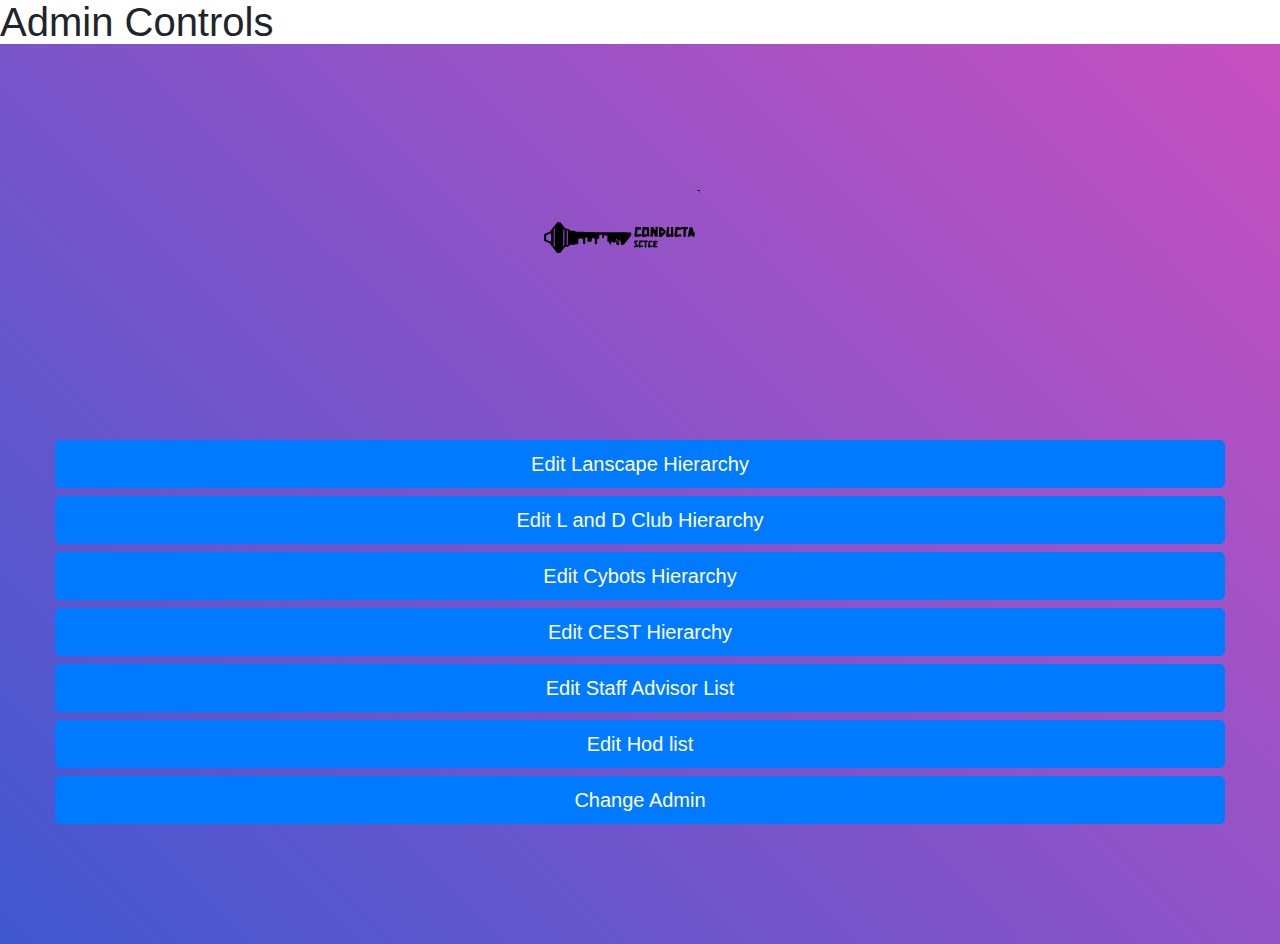
<file: admin/index.html>
<!DOCTYPE html>
<html lang="en">
<head>
	<title>Table V01</title>
	<meta charset="UTF-8">
	<meta name="viewport" content="width=device-width, initial-scale=1">
<!--===============================================================================================-->	
	<link rel="icon" type="image/png" href="images/icons/favicon.ico"/>
<!--===============================================================================================-->
	<link rel="stylesheet" type="text/css" href="vendor/bootstrap/css/bootstrap.min.css">
<!--===============================================================================================-->
	<link rel="stylesheet" type="text/css" href="fonts/font-awesome-4.7.0/css/font-awesome.min.css">
<!--===============================================================================================-->
	<link rel="stylesheet" type="text/css" href="vendor/animate/animate.css">
<!--===============================================================================================-->
	<link rel="stylesheet" type="text/css" href="vendor/select2/select2.min.css">
<!--===============================================================================================-->
	<link rel="stylesheet" type="text/css" href="vendor/perfect-scrollbar/perfect-scrollbar.css">
<!--===============================================================================================-->
	<link rel="stylesheet" type="text/css" href="css/util.css">
	<link rel="stylesheet" type="text/css" href="css/main.css">
<!--===============================================================================================-->
</head>
<body>
	<h1>Admin Controls</h1>
	<div class="limiter">
		<div class="container-table100">
		<svg version="1.0" xmlns="http://www.w3.org/2000/svg" width="200" height="100" viewBox="0 0 1600 400" xmlns="http://www.w3.org/2000/svg">
                 <g transform="translate(0.000000,801.000000) scale(0.100000,-0.100000)"
fill="#000000" stroke="none">
<path d="M12560 8003 c0 -5 6 -16 14 -25 10 -13 32 -17 104 -19 72 -2 93 -6
98 -18 11 -24 10 -131 0 -131 -6 0 -5 -5 1 -11 6 -6 9 -17 7 -24 -3 -7 -1 -16
5 -20 8 -4 11 34 11 124 l0 131 -120 0 c-66 0 -120 -3 -120 -7z"/>
<path d="M1357 5397 c-44 -41 -113 -128 -164 -203 -13 -18 -36 -47 -53 -64
-16 -17 -30 -34 -30 -38 0 -4 -18 -27 -40 -52 -22 -25 -40 -48 -40 -52 0 -6
-13 -22 -75 -93 -19 -22 -35 -45 -35 -52 0 -6 -3 -13 -8 -15 -4 -1 -23 -23
-42 -48 -53 -70 -93 -110 -108 -110 -7 0 -20 -7 -29 -15 -8 -8 -18 -13 -23
-10 -4 3 -13 -2 -20 -10 -7 -8 -21 -15 -32 -15 -11 0 -34 -7 -51 -16 -59 -31
-67 -34 -86 -34 -10 0 -21 -7 -25 -15 -3 -8 -14 -15 -25 -15 -11 0 -23 -4 -26
-10 -3 -5 -16 -10 -28 -10 -12 -1 -37 -14 -55 -29 l-34 -29 -1 -194 c0 -124
-4 -196 -11 -200 -8 -5 -8 -8 0 -8 6 0 11 -20 12 -46 0 -47 25 -84 55 -84 8 0
20 -7 27 -15 7 -8 18 -15 24 -15 6 0 38 -14 71 -30 33 -16 66 -30 73 -30 6 0
12 -4 12 -10 0 -5 10 -10 23 -10 12 0 31 -6 42 -14 11 -7 32 -16 48 -20 15 -3
27 -11 27 -16 0 -6 5 -10 11 -10 6 0 17 -6 25 -14 7 -8 17 -16 22 -18 4 -1 42
-50 85 -108 43 -58 86 -114 95 -125 10 -11 26 -33 37 -50 10 -16 22 -34 27
-40 4 -5 24 -30 43 -55 20 -25 44 -56 55 -68 11 -13 20 -26 20 -29 0 -6 50
-75 65 -88 5 -5 18 -23 28 -38 22 -34 50 -68 94 -115 30 -32 38 -34 115 -41
121 -10 160 1 215 65 25 28 52 63 62 77 9 14 40 53 69 88 66 79 72 86 102 129
42 60 100 118 136 135 24 11 59 15 124 14 85 -1 92 0 127 27 21 16 46 38 56
51 10 12 43 34 74 48 55 27 59 27 208 22 171 -7 193 -4 197 27 3 20 10 21 123
26 l120 5 1 105 c1 270 2 280 28 289 13 5 26 19 29 31 5 20 10 20 139 18 128
-3 133 -4 136 -25 2 -12 14 -29 28 -38 25 -16 25 -17 24 -168 -1 -84 -1 -164
0 -179 l0 -28 85 0 85 0 1 188 c1 169 4 265 8 315 1 16 10 17 84 15 l82 -3 3
-162 2 -163 103 0 c56 0 125 -3 152 -6 28 -3 56 -1 63 4 10 7 14 37 14 102 1
101 3 105 81 164 32 25 87 36 87 17 0 -4 18 -21 40 -36 l40 -27 2 -207 3 -206
76 -5 c119 -8 109 -24 109 175 0 96 4 185 10 199 8 21 16 25 57 28 46 3 48 4
53 38 4 27 10 36 28 38 21 3 22 6 22 131 0 85 4 131 12 139 8 8 50 12 125 12
l113 0 0 -145 0 -146 63 3 62 3 5 105 5 105 133 3 132 3 0 -245 0 -245 50 6
50 6 0 -47 0 -46 39 0 c36 0 40 -3 46 -30 4 -16 5 -42 4 -57 -5 -43 7 -53 62
-53 l49 0 0 104 c0 78 4 106 15 116 25 20 50 8 53 -27 l3 -32 146 -3 c89 -2
147 1 151 7 4 6 9 66 12 135 5 119 6 125 27 128 15 2 33 -8 55 -31 54 -56 108
-121 108 -129 0 -4 7 -8 15 -8 8 0 15 -7 15 -15 0 -16 43 -31 59 -20 6 3 11
37 11 75 0 57 3 71 18 79 31 16 42 -6 42 -86 0 -69 1 -73 25 -79 25 -6 25 -7
25 -125 l0 -119 113 0 113 0 214 268 c118 147 220 273 227 280 7 8 26 30 41
50 15 20 42 52 60 71 42 46 51 83 54 209 3 85 1 102 -12 102 -376 7 -622 10
-1220 15 -399 3 -831 7 -960 10 -224 5 -444 8 -1545 21 -264 3 -518 7 -565 9
-47 2 -102 4 -122 4 -32 1 -38 4 -38 24 0 12 -7 30 -14 40 -12 15 -34 17 -193
17 -148 0 -183 3 -193 15 -7 8 -17 15 -23 15 -5 0 -34 25 -63 55 -30 30 -62
55 -72 55 -10 0 -22 4 -28 10 -5 5 -54 12 -109 14 -114 6 -104 -1 -220 151
-33 43 -65 83 -71 89 -6 6 -22 30 -37 52 -14 22 -31 47 -39 55 -8 8 -29 36
-48 64 -19 27 -48 63 -64 79 -28 27 -34 28 -141 33 l-112 4 -46 -44z m-176
-489 c0 -24 0 -61 -1 -83 0 -22 0 -91 0 -152 1 -75 -2 -113 -9 -113 -6 0 -11
-8 -11 -17 0 -14 2 -15 9 -5 10 16 6 -544 -4 -605 -5 -27 -4 -43 3 -43 6 0 9
-47 7 -132 -2 -73 -4 -135 -5 -138 -1 -3 -1 -40 0 -82 1 -43 -3 -78 -7 -78 -5
0 -24 16 -43 35 l-33 34 6 483 c4 266 7 571 7 679 l0 195 31 32 c17 18 35 32
40 32 5 0 9 -19 10 -42z m729 -31 c0 -8 11 -24 25 -37 26 -24 26 -24 20 -160
-3 -74 -6 -351 -6 -615 -1 -478 -5 -535 -35 -535 -7 0 -14 -7 -18 -15 -3 -8
-13 -15 -21 -15 -15 0 -16 61 -10 663 3 364 8 677 11 695 5 31 34 47 34 19z
m315 -357 c0 -146 -2 -411 -5 -590 l-5 -325 -40 0 -40 0 3 585 c2 322 6 589 9
593 3 4 21 7 41 5 l37 -3 0 -265z m-1350 -7 c19 -11 20 -21 17 -285 -1 -150
-5 -285 -8 -299 -3 -16 -14 -29 -26 -32 -26 -7 -78 3 -78 14 0 5 -10 9 -23 9
-13 0 -32 7 -43 15 -10 8 -29 15 -42 15 -12 0 -25 7 -28 15 -4 8 -16 15 -29
15 -12 0 -28 7 -35 15 -7 8 -17 15 -22 15 -15 0 -44 33 -60 70 -25 55 -24 209
2 267 11 26 30 53 43 62 33 24 90 51 104 51 7 0 21 4 31 9 69 33 141 59 162
57 8 -1 24 -7 35 -13z"/>
<path d="M7647 5058 c-34 -27 -49 -119 -25 -157 9 -15 8 -26 -5 -54 -10 -21
-17 -60 -17 -99 0 -34 -7 -85 -15 -112 -8 -27 -15 -70 -15 -96 0 -26 -10 -70
-21 -98 -12 -28 -19 -57 -15 -64 20 -41 94 -133 109 -136 10 -2 33 3 52 12 19
9 60 16 97 16 34 0 81 7 103 15 22 8 70 14 108 15 49 0 67 4 67 13 0 8 11 24
24 36 l24 23 21 -21 c12 -12 21 -30 21 -41 0 -11 5 -20 10 -20 6 0 10 -5 10
-11 0 -18 28 -39 52 -39 13 0 41 7 63 15 22 8 70 14 107 15 44 0 82 7 114 21
38 16 53 18 72 10 43 -20 108 -13 141 15 31 25 40 61 22 80 -5 5 -12 65 -15
134 -3 69 -8 172 -11 230 -3 58 -6 136 -6 174 1 102 -1 103 -217 105 -112 0
-179 5 -188 12 -7 6 -29 12 -48 14 -55 5 -69 -18 -68 -117 0 -51 -5 -96 -15
-120 -10 -24 -13 -51 -9 -72 4 -19 0 -66 -9 -108 -9 -40 -18 -99 -20 -131 -3
-32 -10 -67 -15 -78 -13 -24 -39 -22 -54 5 -6 11 -19 29 -29 40 -17 19 -18 20
-47 3 -22 -13 -49 -17 -103 -16 -40 1 -83 -3 -95 -10 -37 -20 -52 -14 -52 20
0 17 5 40 11 52 7 11 11 48 10 81 0 34 4 79 10 101 6 22 14 60 17 85 l7 45 55
5 c30 3 73 2 95 -3 22 -4 54 -10 72 -13 30 -6 33 -4 55 40 20 42 21 50 9 93
-15 57 -23 64 -69 51 -39 -11 -99 -3 -104 14 -3 7 -34 11 -90 9 -65 -1 -88 2
-98 14 -15 18 -60 20 -83 3z m890 -294 c1 -53 5 -100 10 -105 6 -6 6 -31 -1
-65 -7 -43 -7 -57 3 -63 7 -5 11 -19 9 -32 -3 -23 -7 -24 -98 -30 -52 -3 -104
-9 -114 -14 -18 -8 -19 -5 -11 41 4 27 9 76 10 109 1 33 8 78 14 100 6 22 11
60 11 86 0 25 5 50 12 57 7 7 41 12 83 12 l72 0 0 -96z"/>
<path d="M11550 5060 c-14 -4 -64 -8 -113 -9 -78 -1 -89 -3 -108 -24 -18 -21
-29 -24 -101 -26 -56 -1 -84 3 -90 11 -4 9 -39 14 -95 16 -48 2 -92 8 -97 13
-6 5 -27 9 -48 9 -56 0 -73 -32 -71 -134 0 -45 -4 -87 -9 -93 -6 -7 -7 -13 -3
-13 4 0 2 -6 -4 -14 -7 -8 -11 -39 -10 -73 2 -69 -27 -253 -48 -304 -19 -46
-14 -71 15 -84 13 -6 22 -19 22 -31 0 -32 44 -74 78 -74 15 0 32 4 38 9 5 6
47 12 93 16 46 3 93 11 104 17 12 6 56 11 99 10 71 -1 78 1 85 21 4 12 7 25 8
29 0 3 3 10 8 14 10 11 9 52 -3 59 -5 3 -10 15 -10 26 0 11 -7 22 -15 25 -8 4
-15 12 -15 20 0 17 -5 17 -33 2 -12 -7 -62 -16 -112 -20 -49 -3 -105 -10 -124
-13 l-34 -8 8 34 c4 19 8 66 10 104 1 39 7 90 13 115 6 25 12 64 12 87 0 23 6
45 12 49 23 14 142 13 192 -2 27 -8 52 -14 56 -14 3 0 16 18 29 40 23 41 35
48 47 29 5 -8 31 -10 80 -6 86 6 93 -1 67 -73 -15 -42 -16 -55 -4 -99 9 -38
10 -63 2 -103 -6 -29 -10 -84 -9 -123 1 -38 -2 -95 -6 -126 l-8 -56 35 -22
c44 -27 116 -28 147 -3 23 18 23 22 27 303 3 163 8 288 14 294 5 5 35 8 67 7
54 -3 58 -1 75 27 21 37 22 94 1 126 -16 24 -21 25 -115 25 -54 0 -101 4 -104
10 -7 11 -19 11 -55 0z"/>
<path d="M8885 5046 c-16 -11 -19 -28 -20 -110 -1 -59 -6 -101 -13 -108 -15
-15 -16 -78 -1 -78 8 0 9 -25 5 -82 -4 -46 -7 -99 -6 -118 1 -118 -1 -153 -10
-170 -5 -10 -10 -33 -10 -50 0 -23 6 -33 25 -42 14 -6 25 -15 25 -20 0 -13 78
-9 114 6 l33 14 5 146 c4 125 7 149 22 164 18 16 18 16 12 -10 -5 -20 -1 -33
14 -48 11 -11 20 -29 20 -39 0 -11 3 -21 8 -23 14 -6 42 -70 42 -96 1 -56 22
-82 80 -102 79 -27 131 -26 164 5 22 20 25 30 19 52 -4 16 -7 39 -6 53 1 14 2
99 3 189 1 90 6 173 11 183 6 12 6 32 -1 58 -8 30 -8 56 1 98 22 113 22 112 5
112 -9 0 -19 7 -22 15 -8 20 -112 21 -141 0 -18 -13 -21 -26 -24 -123 -4 -110
-14 -142 -45 -142 -8 0 -17 14 -20 30 -4 17 -10 30 -15 30 -5 0 -9 11 -9 25 0
16 -6 25 -15 25 -11 0 -15 11 -15 39 0 22 -4 43 -10 46 -5 3 -10 19 -10 36 0
26 -3 29 -30 29 -16 0 -30 5 -30 10 0 15 -133 12 -155 -4z"/>
<path d="M9561 5042 c-25 -19 -26 -32 -32 -446 -2 -137 -7 -207 -16 -224 -33
-63 13 -112 106 -112 31 0 53 -5 61 -15 21 -25 58 -18 75 15 8 16 50 65 93
110 42 44 97 101 122 127 25 27 56 56 69 66 19 16 22 25 17 56 -3 21 -1 52 4
70 11 38 -2 71 -26 71 -8 0 -25 11 -38 25 -13 14 -28 25 -35 25 -6 0 -11 6
-11 14 0 8 -7 16 -15 20 -8 3 -15 16 -15 29 0 17 -9 27 -35 37 -19 8 -35 20
-35 27 0 7 -5 13 -11 13 -14 0 -39 25 -39 39 0 6 -6 11 -14 11 -8 0 -17 14
-21 30 l-7 30 -88 0 c-69 0 -92 -4 -109 -18z m218 -277 c9 -8 35 -31 59 -51
23 -20 42 -42 42 -49 0 -13 -27 -38 -105 -97 -36 -27 -40 -28 -44 -11 -2 10
-8 24 -14 31 -6 8 -10 45 -9 85 2 59 6 75 23 90 26 21 28 21 48 2z"/>
<path d="M10191 5048 c-30 -11 -36 -28 -37 -109 -1 -49 -8 -87 -19 -109 -11
-21 -15 -47 -12 -74 9 -83 -23 -344 -47 -375 -8 -10 -8 -15 2 -18 6 -3 12 -9
12 -14 0 -6 11 -20 25 -33 14 -13 25 -30 25 -37 0 -32 72 -66 82 -39 2 5 41
17 88 25 47 9 105 20 129 26 24 5 47 6 50 2 3 -4 20 -15 36 -24 65 -35 165 2
165 61 0 16 -5 32 -10 35 -6 4 -11 63 -11 143 -3 273 -4 317 -13 335 -5 11 -6
55 -3 99 6 75 5 82 -15 100 -14 12 -31 17 -43 14 -11 -3 -37 -6 -57 -6 -43 0
-83 -34 -72 -60 12 -25 14 -159 4 -186 -6 -14 -7 -30 -4 -36 10 -16 17 -136
12 -208 0 -8 2 -26 6 -40 11 -44 -5 -53 -103 -58 l-91 -4 0 26 c0 15 7 43 15
64 10 24 12 38 5 40 -13 5 -13 83 1 119 5 15 12 70 15 123 3 52 11 112 19 132
18 46 13 59 -28 81 -31 17 -88 19 -126 5z"/>
<path d="M11981 5024 c-14 -18 -21 -41 -21 -71 0 -25 -11 -72 -24 -106 -13
-34 -28 -95 -31 -136 -4 -41 -14 -89 -21 -107 -8 -18 -14 -48 -14 -67 0 -36
-22 -113 -47 -162 -22 -45 -14 -66 37 -91 74 -38 145 -27 155 23 16 72 18 74
97 71 l73 -3 3 -48 c3 -41 7 -49 28 -57 38 -15 74 -12 122 10 42 19 43 21 37
52 -4 18 -14 41 -23 51 -15 16 -13 20 16 47 29 26 32 34 32 90 0 45 -4 62 -15
66 -8 4 -15 12 -15 20 0 10 -12 14 -39 14 l-39 0 -4 58 c-2 31 -14 77 -26 101
-15 31 -22 63 -22 107 0 63 -8 79 -45 85 -11 2 -24 13 -29 24 -13 29 -70 55
-121 55 -35 0 -48 -5 -64 -26z"/>
<path d="M6105 4008 c-3 -18 -5 -109 -3 -203 l3 -170 55 -1 c51 -1 56 -4 90
-43 20 -23 39 -38 43 -35 4 4 7 29 7 55 0 39 6 54 35 88 37 46 37 62 -1 97
-13 12 -24 25 -24 29 0 4 -22 30 -50 56 -27 26 -50 49 -50 51 0 2 -22 27 -49
56 l-50 53 -6 -33z"/>
<path d="M7615 3960 c-62 -7 -75 -15 -75 -46 0 -13 -4 -24 -10 -24 -17 0 -11
-40 10 -63 27 -28 50 -75 50 -99 0 -10 7 -21 15 -24 8 -4 15 -12 15 -20 0 -8
5 -14 10 -14 6 0 10 -11 10 -24 0 -14 5 -28 10 -31 6 -3 10 -15 10 -26 0 -22
-39 -41 -84 -41 -48 1 -66 -14 -66 -56 0 -20 9 -47 18 -60 18 -23 20 -23 68
-9 56 17 160 37 191 37 11 0 23 7 27 15 3 8 18 15 34 15 23 0 33 -8 51 -41 22
-39 25 -41 60 -35 20 4 63 10 96 15 34 4 70 13 82 19 12 7 40 12 62 12 l41 0
0 59 c0 67 -14 80 -64 61 -14 -5 -60 -12 -101 -15 -58 -4 -75 -2 -75 8 0 7 5
18 12 25 10 10 26 122 29 200 1 32 35 42 124 37 68 -4 76 -3 90 18 15 21 17
21 30 4 10 -14 24 -18 57 -15 40 3 43 1 46 -24 2 -15 -1 -35 -6 -44 -6 -11 -5
-27 1 -45 8 -20 8 -43 0 -81 -6 -29 -8 -57 -4 -61 7 -7 1 -55 -14 -119 -11
-42 26 -72 78 -65 23 3 46 12 52 20 7 9 12 87 14 198 1 100 7 191 12 201 8 15
17 18 38 13 40 -9 61 16 61 70 0 24 -4 47 -10 50 -5 3 -78 6 -161 6 -128 0
-154 -2 -170 -16 -17 -16 -19 -16 -34 -1 -23 22 -296 24 -315 1 -7 -8 -13 -60
-16 -126 -3 -61 -9 -120 -15 -131 -6 -11 -14 -50 -17 -86 -6 -52 -11 -67 -24
-70 -10 -2 -18 2 -18 9 0 6 -11 22 -25 35 -14 13 -25 34 -25 49 0 15 -11 36
-25 49 -14 13 -25 28 -25 33 0 6 -7 16 -15 23 -8 7 -15 23 -15 35 0 13 -7 25
-15 29 -42 16 16 58 89 66 47 5 51 7 57 38 3 17 3 32 -2 32 -5 0 -9 7 -9 15 0
8 -6 16 -12 17 -33 4 -158 2 -203 -2z"/>
<path d="M8710 3951 c-14 -9 -22 -59 -34 -196 -5 -61 -20 -150 -37 -214 -11
-45 -11 -50 10 -72 13 -13 27 -34 32 -46 10 -27 18 -28 83 -8 27 8 64 15 82
15 18 0 36 5 39 10 3 6 26 10 50 10 65 0 75 7 75 49 0 20 -3 47 -7 60 -5 21
-9 23 -47 16 -23 -4 -60 -9 -84 -10 -23 -2 -54 -6 -68 -9 -29 -8 -41 12 -25
43 6 11 14 51 16 88 3 37 9 84 13 103 l8 35 87 1 c100 2 117 11 117 61 0 69
-4 71 -157 72 -76 1 -145 -3 -153 -8z"/>
<path d="M9100 3947 c-28 -14 -27 -1 -34 -272 -3 -88 -6 -179 -8 -203 -3 -37
0 -45 24 -59 24 -15 33 -15 77 -4 60 15 152 16 179 2 30 -16 52 15 52 72 0 51
1 51 -71 47 -21 -1 -40 3 -44 9 -3 6 -22 11 -41 11 -33 0 -35 2 -32 28 3 25 7
27 55 30 41 2 56 8 68 25 20 28 20 77 0 77 -8 0 -15 7 -15 15 0 17 -4 18 -46
6 -39 -11 -64 2 -64 34 0 43 22 53 109 49 l79 -3 15 37 c9 22 12 41 6 46 -5 6
-9 20 -9 33 0 18 -6 23 -24 23 -14 0 -28 -4 -31 -10 -9 -14 -72 -12 -78 3 -3
10 -9 10 -26 0 -28 -17 -50 -16 -57 2 -7 18 -50 19 -84 2z"/>
</g>
                </svg>
			<div class="wrap-table100">
				<div class="table100">
					<a href="http://conducta.rf.gd/lans_admn/" class="btn btn-primary btn-lg btn-block" role="button" aria-pressed="true">Edit Lanscape Hierarchy</a>
					<a href="#" class="btn btn-primary btn-lg btn-block" role="button" aria-pressed="true">Edit L and D Club Hierarchy</a>
					<a href="http://conducta.rf.gd/cybots_admin/" class="btn btn-primary btn-lg btn-block" role="button" aria-pressed="true">Edit Cybots Hierarchy</a>
					<a href="#" class="btn btn-primary btn-lg btn-block" role="button" aria-pressed="true">Edit CEST Hierarchy</a>
					<a href="http://conducta.rf.gd/staff_change/" class="btn btn-primary btn-lg btn-block" role="button" aria-pressed="true">Edit Staff Advisor List</a>
					<a href="http://conducta.rf.gd/hod_edit/" class="btn btn-primary btn-lg btn-block" role="button" aria-pressed="true">Edit Hod list</a>
					<a href="http://conducta.rf.gd/admin_change/" class="btn btn-primary btn-lg btn-block" role="button" aria-pressed="true">Change Admin</a>

					
				</div>
			</div>
		</div>
	</div>


	

<!--===============================================================================================-->	
	<script src="vendor/jquery/jquery-3.2.1.min.js"></script>
<!--===============================================================================================-->
	<script src="vendor/bootstrap/js/popper.js"></script>
	<script src="vendor/bootstrap/js/bootstrap.min.js"></script>
<!--===============================================================================================-->
	<script src="vendor/select2/select2.min.js"></script>
<!--===============================================================================================-->
	<script src="js/main.js"></script>

</body>
</html>
</file>
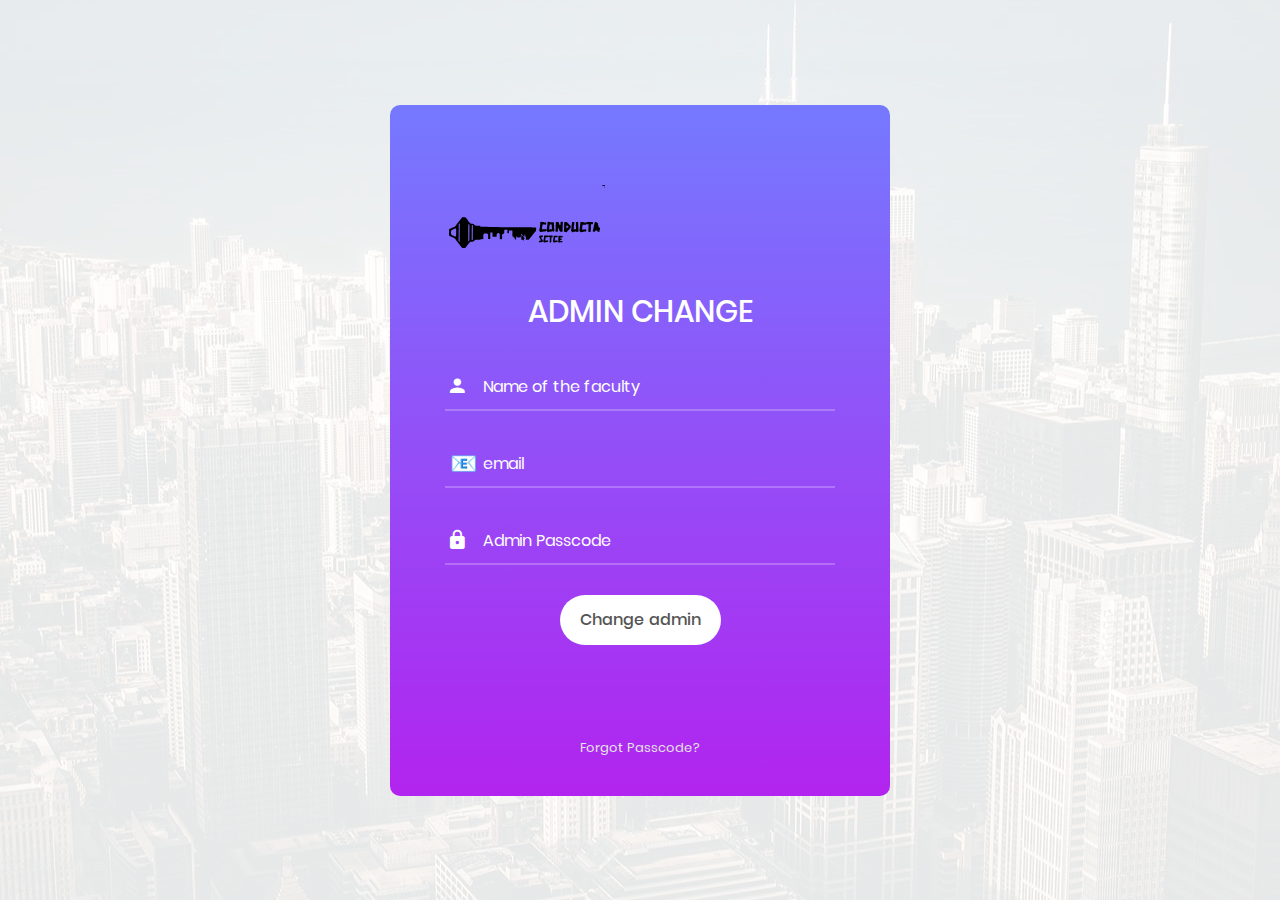
<file: admin_change/index.html>
<!DOCTYPE html>
<html lang="en">
<head>
	<title>Login V3</title>
	<meta charset="UTF-8">
	<meta name="viewport" content="width=device-width, initial-scale=1">
<!--===============================================================================================-->	
	<link rel="icon" type="image/png" href="images/icons/favicon.ico"/>
<!--===============================================================================================-->
	<link rel="stylesheet" type="text/css" href="vendor/bootstrap/css/bootstrap.min.css">
<!--===============================================================================================-->
	<link rel="stylesheet" type="text/css" href="fonts/font-awesome-4.7.0/css/font-awesome.min.css">
<!--===============================================================================================-->
	<link rel="stylesheet" type="text/css" href="fonts/iconic/css/material-design-iconic-font.min.css">
<!--===============================================================================================-->
	<link rel="stylesheet" type="text/css" href="vendor/animate/animate.css">
<!--===============================================================================================-->	
	<link rel="stylesheet" type="text/css" href="vendor/css-hamburgers/hamburgers.min.css">
<!--===============================================================================================-->
	<link rel="stylesheet" type="text/css" href="vendor/animsition/css/animsition.min.css">
<!--===============================================================================================-->
	<link rel="stylesheet" type="text/css" href="vendor/select2/select2.min.css">
<!--===============================================================================================-->	
	<link rel="stylesheet" type="text/css" href="vendor/daterangepicker/daterangepicker.css">
<!--===============================================================================================-->
	<link rel="stylesheet" type="text/css" href="css/util.css">
	<link rel="stylesheet" type="text/css" href="css/main.css">
<!--===============================================================================================-->
</head>
<body>
	
	<div class="limiter">
		<div class="container-login100" style="background-image: url('images/bg-01.jpg');">
			<div class="wrap-login100">
				<form class="login100-form validate-form" action="/PHPMailer/admin_con.php" method="POST">
                 <svg version="1.0" xmlns="http://www.w3.org/2000/svg" width="200" height="100" viewBox="0 0 1600 400" xmlns="http://www.w3.org/2000/svg">
                 <g transform="translate(0.100000,801.000000) scale(0.100000,-0.100000)"
fill="#000000" stroke="none">
<path d="M12560 8003 c0 -5 6 -16 14 -25 10 -13 32 -17 104 -19 72 -2 93 -6
98 -18 11 -24 10 -131 0 -131 -6 0 -5 -5 1 -11 6 -6 9 -17 7 -24 -3 -7 -1 -16
5 -20 8 -4 11 34 11 124 l0 131 -120 0 c-66 0 -120 -3 -120 -7z"/>
<path d="M1357 5397 c-44 -41 -113 -128 -164 -203 -13 -18 -36 -47 -53 -64
-16 -17 -30 -34 -30 -38 0 -4 -18 -27 -40 -52 -22 -25 -40 -48 -40 -52 0 -6
-13 -22 -75 -93 -19 -22 -35 -45 -35 -52 0 -6 -3 -13 -8 -15 -4 -1 -23 -23
-42 -48 -53 -70 -93 -110 -108 -110 -7 0 -20 -7 -29 -15 -8 -8 -18 -13 -23
-10 -4 3 -13 -2 -20 -10 -7 -8 -21 -15 -32 -15 -11 0 -34 -7 -51 -16 -59 -31
-67 -34 -86 -34 -10 0 -21 -7 -25 -15 -3 -8 -14 -15 -25 -15 -11 0 -23 -4 -26
-10 -3 -5 -16 -10 -28 -10 -12 -1 -37 -14 -55 -29 l-34 -29 -1 -194 c0 -124
-4 -196 -11 -200 -8 -5 -8 -8 0 -8 6 0 11 -20 12 -46 0 -47 25 -84 55 -84 8 0
20 -7 27 -15 7 -8 18 -15 24 -15 6 0 38 -14 71 -30 33 -16 66 -30 73 -30 6 0
12 -4 12 -10 0 -5 10 -10 23 -10 12 0 31 -6 42 -14 11 -7 32 -16 48 -20 15 -3
27 -11 27 -16 0 -6 5 -10 11 -10 6 0 17 -6 25 -14 7 -8 17 -16 22 -18 4 -1 42
-50 85 -108 43 -58 86 -114 95 -125 10 -11 26 -33 37 -50 10 -16 22 -34 27
-40 4 -5 24 -30 43 -55 20 -25 44 -56 55 -68 11 -13 20 -26 20 -29 0 -6 50
-75 65 -88 5 -5 18 -23 28 -38 22 -34 50 -68 94 -115 30 -32 38 -34 115 -41
121 -10 160 1 215 65 25 28 52 63 62 77 9 14 40 53 69 88 66 79 72 86 102 129
42 60 100 118 136 135 24 11 59 15 124 14 85 -1 92 0 127 27 21 16 46 38 56
51 10 12 43 34 74 48 55 27 59 27 208 22 171 -7 193 -4 197 27 3 20 10 21 123
26 l120 5 1 105 c1 270 2 280 28 289 13 5 26 19 29 31 5 20 10 20 139 18 128
-3 133 -4 136 -25 2 -12 14 -29 28 -38 25 -16 25 -17 24 -168 -1 -84 -1 -164
0 -179 l0 -28 85 0 85 0 1 188 c1 169 4 265 8 315 1 16 10 17 84 15 l82 -3 3
-162 2 -163 103 0 c56 0 125 -3 152 -6 28 -3 56 -1 63 4 10 7 14 37 14 102 1
101 3 105 81 164 32 25 87 36 87 17 0 -4 18 -21 40 -36 l40 -27 2 -207 3 -206
76 -5 c119 -8 109 -24 109 175 0 96 4 185 10 199 8 21 16 25 57 28 46 3 48 4
53 38 4 27 10 36 28 38 21 3 22 6 22 131 0 85 4 131 12 139 8 8 50 12 125 12
l113 0 0 -145 0 -146 63 3 62 3 5 105 5 105 133 3 132 3 0 -245 0 -245 50 6
50 6 0 -47 0 -46 39 0 c36 0 40 -3 46 -30 4 -16 5 -42 4 -57 -5 -43 7 -53 62
-53 l49 0 0 104 c0 78 4 106 15 116 25 20 50 8 53 -27 l3 -32 146 -3 c89 -2
147 1 151 7 4 6 9 66 12 135 5 119 6 125 27 128 15 2 33 -8 55 -31 54 -56 108
-121 108 -129 0 -4 7 -8 15 -8 8 0 15 -7 15 -15 0 -16 43 -31 59 -20 6 3 11
37 11 75 0 57 3 71 18 79 31 16 42 -6 42 -86 0 -69 1 -73 25 -79 25 -6 25 -7
25 -125 l0 -119 113 0 113 0 214 268 c118 147 220 273 227 280 7 8 26 30 41
50 15 20 42 52 60 71 42 46 51 83 54 209 3 85 1 102 -12 102 -376 7 -622 10
-1220 15 -399 3 -831 7 -960 10 -224 5 -444 8 -1545 21 -264 3 -518 7 -565 9
-47 2 -102 4 -122 4 -32 1 -38 4 -38 24 0 12 -7 30 -14 40 -12 15 -34 17 -193
17 -148 0 -183 3 -193 15 -7 8 -17 15 -23 15 -5 0 -34 25 -63 55 -30 30 -62
55 -72 55 -10 0 -22 4 -28 10 -5 5 -54 12 -109 14 -114 6 -104 -1 -220 151
-33 43 -65 83 -71 89 -6 6 -22 30 -37 52 -14 22 -31 47 -39 55 -8 8 -29 36
-48 64 -19 27 -48 63 -64 79 -28 27 -34 28 -141 33 l-112 4 -46 -44z m-176
-489 c0 -24 0 -61 -1 -83 0 -22 0 -91 0 -152 1 -75 -2 -113 -9 -113 -6 0 -11
-8 -11 -17 0 -14 2 -15 9 -5 10 16 6 -544 -4 -605 -5 -27 -4 -43 3 -43 6 0 9
-47 7 -132 -2 -73 -4 -135 -5 -138 -1 -3 -1 -40 0 -82 1 -43 -3 -78 -7 -78 -5
0 -24 16 -43 35 l-33 34 6 483 c4 266 7 571 7 679 l0 195 31 32 c17 18 35 32
40 32 5 0 9 -19 10 -42z m729 -31 c0 -8 11 -24 25 -37 26 -24 26 -24 20 -160
-3 -74 -6 -351 -6 -615 -1 -478 -5 -535 -35 -535 -7 0 -14 -7 -18 -15 -3 -8
-13 -15 -21 -15 -15 0 -16 61 -10 663 3 364 8 677 11 695 5 31 34 47 34 19z
m315 -357 c0 -146 -2 -411 -5 -590 l-5 -325 -40 0 -40 0 3 585 c2 322 6 589 9
593 3 4 21 7 41 5 l37 -3 0 -265z m-1350 -7 c19 -11 20 -21 17 -285 -1 -150
-5 -285 -8 -299 -3 -16 -14 -29 -26 -32 -26 -7 -78 3 -78 14 0 5 -10 9 -23 9
-13 0 -32 7 -43 15 -10 8 -29 15 -42 15 -12 0 -25 7 -28 15 -4 8 -16 15 -29
15 -12 0 -28 7 -35 15 -7 8 -17 15 -22 15 -15 0 -44 33 -60 70 -25 55 -24 209
2 267 11 26 30 53 43 62 33 24 90 51 104 51 7 0 21 4 31 9 69 33 141 59 162
57 8 -1 24 -7 35 -13z"/>
<path d="M7647 5058 c-34 -27 -49 -119 -25 -157 9 -15 8 -26 -5 -54 -10 -21
-17 -60 -17 -99 0 -34 -7 -85 -15 -112 -8 -27 -15 -70 -15 -96 0 -26 -10 -70
-21 -98 -12 -28 -19 -57 -15 -64 20 -41 94 -133 109 -136 10 -2 33 3 52 12 19
9 60 16 97 16 34 0 81 7 103 15 22 8 70 14 108 15 49 0 67 4 67 13 0 8 11 24
24 36 l24 23 21 -21 c12 -12 21 -30 21 -41 0 -11 5 -20 10 -20 6 0 10 -5 10
-11 0 -18 28 -39 52 -39 13 0 41 7 63 15 22 8 70 14 107 15 44 0 82 7 114 21
38 16 53 18 72 10 43 -20 108 -13 141 15 31 25 40 61 22 80 -5 5 -12 65 -15
134 -3 69 -8 172 -11 230 -3 58 -6 136 -6 174 1 102 -1 103 -217 105 -112 0
-179 5 -188 12 -7 6 -29 12 -48 14 -55 5 -69 -18 -68 -117 0 -51 -5 -96 -15
-120 -10 -24 -13 -51 -9 -72 4 -19 0 -66 -9 -108 -9 -40 -18 -99 -20 -131 -3
-32 -10 -67 -15 -78 -13 -24 -39 -22 -54 5 -6 11 -19 29 -29 40 -17 19 -18 20
-47 3 -22 -13 -49 -17 -103 -16 -40 1 -83 -3 -95 -10 -37 -20 -52 -14 -52 20
0 17 5 40 11 52 7 11 11 48 10 81 0 34 4 79 10 101 6 22 14 60 17 85 l7 45 55
5 c30 3 73 2 95 -3 22 -4 54 -10 72 -13 30 -6 33 -4 55 40 20 42 21 50 9 93
-15 57 -23 64 -69 51 -39 -11 -99 -3 -104 14 -3 7 -34 11 -90 9 -65 -1 -88 2
-98 14 -15 18 -60 20 -83 3z m890 -294 c1 -53 5 -100 10 -105 6 -6 6 -31 -1
-65 -7 -43 -7 -57 3 -63 7 -5 11 -19 9 -32 -3 -23 -7 -24 -98 -30 -52 -3 -104
-9 -114 -14 -18 -8 -19 -5 -11 41 4 27 9 76 10 109 1 33 8 78 14 100 6 22 11
60 11 86 0 25 5 50 12 57 7 7 41 12 83 12 l72 0 0 -96z"/>
<path d="M11550 5060 c-14 -4 -64 -8 -113 -9 -78 -1 -89 -3 -108 -24 -18 -21
-29 -24 -101 -26 -56 -1 -84 3 -90 11 -4 9 -39 14 -95 16 -48 2 -92 8 -97 13
-6 5 -27 9 -48 9 -56 0 -73 -32 -71 -134 0 -45 -4 -87 -9 -93 -6 -7 -7 -13 -3
-13 4 0 2 -6 -4 -14 -7 -8 -11 -39 -10 -73 2 -69 -27 -253 -48 -304 -19 -46
-14 -71 15 -84 13 -6 22 -19 22 -31 0 -32 44 -74 78 -74 15 0 32 4 38 9 5 6
47 12 93 16 46 3 93 11 104 17 12 6 56 11 99 10 71 -1 78 1 85 21 4 12 7 25 8
29 0 3 3 10 8 14 10 11 9 52 -3 59 -5 3 -10 15 -10 26 0 11 -7 22 -15 25 -8 4
-15 12 -15 20 0 17 -5 17 -33 2 -12 -7 -62 -16 -112 -20 -49 -3 -105 -10 -124
-13 l-34 -8 8 34 c4 19 8 66 10 104 1 39 7 90 13 115 6 25 12 64 12 87 0 23 6
45 12 49 23 14 142 13 192 -2 27 -8 52 -14 56 -14 3 0 16 18 29 40 23 41 35
48 47 29 5 -8 31 -10 80 -6 86 6 93 -1 67 -73 -15 -42 -16 -55 -4 -99 9 -38
10 -63 2 -103 -6 -29 -10 -84 -9 -123 1 -38 -2 -95 -6 -126 l-8 -56 35 -22
c44 -27 116 -28 147 -3 23 18 23 22 27 303 3 163 8 288 14 294 5 5 35 8 67 7
54 -3 58 -1 75 27 21 37 22 94 1 126 -16 24 -21 25 -115 25 -54 0 -101 4 -104
10 -7 11 -19 11 -55 0z"/>
<path d="M8885 5046 c-16 -11 -19 -28 -20 -110 -1 -59 -6 -101 -13 -108 -15
-15 -16 -78 -1 -78 8 0 9 -25 5 -82 -4 -46 -7 -99 -6 -118 1 -118 -1 -153 -10
-170 -5 -10 -10 -33 -10 -50 0 -23 6 -33 25 -42 14 -6 25 -15 25 -20 0 -13 78
-9 114 6 l33 14 5 146 c4 125 7 149 22 164 18 16 18 16 12 -10 -5 -20 -1 -33
14 -48 11 -11 20 -29 20 -39 0 -11 3 -21 8 -23 14 -6 42 -70 42 -96 1 -56 22
-82 80 -102 79 -27 131 -26 164 5 22 20 25 30 19 52 -4 16 -7 39 -6 53 1 14 2
99 3 189 1 90 6 173 11 183 6 12 6 32 -1 58 -8 30 -8 56 1 98 22 113 22 112 5
112 -9 0 -19 7 -22 15 -8 20 -112 21 -141 0 -18 -13 -21 -26 -24 -123 -4 -110
-14 -142 -45 -142 -8 0 -17 14 -20 30 -4 17 -10 30 -15 30 -5 0 -9 11 -9 25 0
16 -6 25 -15 25 -11 0 -15 11 -15 39 0 22 -4 43 -10 46 -5 3 -10 19 -10 36 0
26 -3 29 -30 29 -16 0 -30 5 -30 10 0 15 -133 12 -155 -4z"/>
<path d="M9561 5042 c-25 -19 -26 -32 -32 -446 -2 -137 -7 -207 -16 -224 -33
-63 13 -112 106 -112 31 0 53 -5 61 -15 21 -25 58 -18 75 15 8 16 50 65 93
110 42 44 97 101 122 127 25 27 56 56 69 66 19 16 22 25 17 56 -3 21 -1 52 4
70 11 38 -2 71 -26 71 -8 0 -25 11 -38 25 -13 14 -28 25 -35 25 -6 0 -11 6
-11 14 0 8 -7 16 -15 20 -8 3 -15 16 -15 29 0 17 -9 27 -35 37 -19 8 -35 20
-35 27 0 7 -5 13 -11 13 -14 0 -39 25 -39 39 0 6 -6 11 -14 11 -8 0 -17 14
-21 30 l-7 30 -88 0 c-69 0 -92 -4 -109 -18z m218 -277 c9 -8 35 -31 59 -51
23 -20 42 -42 42 -49 0 -13 -27 -38 -105 -97 -36 -27 -40 -28 -44 -11 -2 10
-8 24 -14 31 -6 8 -10 45 -9 85 2 59 6 75 23 90 26 21 28 21 48 2z"/>
<path d="M10191 5048 c-30 -11 -36 -28 -37 -109 -1 -49 -8 -87 -19 -109 -11
-21 -15 -47 -12 -74 9 -83 -23 -344 -47 -375 -8 -10 -8 -15 2 -18 6 -3 12 -9
12 -14 0 -6 11 -20 25 -33 14 -13 25 -30 25 -37 0 -32 72 -66 82 -39 2 5 41
17 88 25 47 9 105 20 129 26 24 5 47 6 50 2 3 -4 20 -15 36 -24 65 -35 165 2
165 61 0 16 -5 32 -10 35 -6 4 -11 63 -11 143 -3 273 -4 317 -13 335 -5 11 -6
55 -3 99 6 75 5 82 -15 100 -14 12 -31 17 -43 14 -11 -3 -37 -6 -57 -6 -43 0
-83 -34 -72 -60 12 -25 14 -159 4 -186 -6 -14 -7 -30 -4 -36 10 -16 17 -136
12 -208 0 -8 2 -26 6 -40 11 -44 -5 -53 -103 -58 l-91 -4 0 26 c0 15 7 43 15
64 10 24 12 38 5 40 -13 5 -13 83 1 119 5 15 12 70 15 123 3 52 11 112 19 132
18 46 13 59 -28 81 -31 17 -88 19 -126 5z"/>
<path d="M11981 5024 c-14 -18 -21 -41 -21 -71 0 -25 -11 -72 -24 -106 -13
-34 -28 -95 -31 -136 -4 -41 -14 -89 -21 -107 -8 -18 -14 -48 -14 -67 0 -36
-22 -113 -47 -162 -22 -45 -14 -66 37 -91 74 -38 145 -27 155 23 16 72 18 74
97 71 l73 -3 3 -48 c3 -41 7 -49 28 -57 38 -15 74 -12 122 10 42 19 43 21 37
52 -4 18 -14 41 -23 51 -15 16 -13 20 16 47 29 26 32 34 32 90 0 45 -4 62 -15
66 -8 4 -15 12 -15 20 0 10 -12 14 -39 14 l-39 0 -4 58 c-2 31 -14 77 -26 101
-15 31 -22 63 -22 107 0 63 -8 79 -45 85 -11 2 -24 13 -29 24 -13 29 -70 55
-121 55 -35 0 -48 -5 -64 -26z"/>
<path d="M6105 4008 c-3 -18 -5 -109 -3 -203 l3 -170 55 -1 c51 -1 56 -4 90
-43 20 -23 39 -38 43 -35 4 4 7 29 7 55 0 39 6 54 35 88 37 46 37 62 -1 97
-13 12 -24 25 -24 29 0 4 -22 30 -50 56 -27 26 -50 49 -50 51 0 2 -22 27 -49
56 l-50 53 -6 -33z"/>
<path d="M7615 3960 c-62 -7 -75 -15 -75 -46 0 -13 -4 -24 -10 -24 -17 0 -11
-40 10 -63 27 -28 50 -75 50 -99 0 -10 7 -21 15 -24 8 -4 15 -12 15 -20 0 -8
5 -14 10 -14 6 0 10 -11 10 -24 0 -14 5 -28 10 -31 6 -3 10 -15 10 -26 0 -22
-39 -41 -84 -41 -48 1 -66 -14 -66 -56 0 -20 9 -47 18 -60 18 -23 20 -23 68
-9 56 17 160 37 191 37 11 0 23 7 27 15 3 8 18 15 34 15 23 0 33 -8 51 -41 22
-39 25 -41 60 -35 20 4 63 10 96 15 34 4 70 13 82 19 12 7 40 12 62 12 l41 0
0 59 c0 67 -14 80 -64 61 -14 -5 -60 -12 -101 -15 -58 -4 -75 -2 -75 8 0 7 5
18 12 25 10 10 26 122 29 200 1 32 35 42 124 37 68 -4 76 -3 90 18 15 21 17
21 30 4 10 -14 24 -18 57 -15 40 3 43 1 46 -24 2 -15 -1 -35 -6 -44 -6 -11 -5
-27 1 -45 8 -20 8 -43 0 -81 -6 -29 -8 -57 -4 -61 7 -7 1 -55 -14 -119 -11
-42 26 -72 78 -65 23 3 46 12 52 20 7 9 12 87 14 198 1 100 7 191 12 201 8 15
17 18 38 13 40 -9 61 16 61 70 0 24 -4 47 -10 50 -5 3 -78 6 -161 6 -128 0
-154 -2 -170 -16 -17 -16 -19 -16 -34 -1 -23 22 -296 24 -315 1 -7 -8 -13 -60
-16 -126 -3 -61 -9 -120 -15 -131 -6 -11 -14 -50 -17 -86 -6 -52 -11 -67 -24
-70 -10 -2 -18 2 -18 9 0 6 -11 22 -25 35 -14 13 -25 34 -25 49 0 15 -11 36
-25 49 -14 13 -25 28 -25 33 0 6 -7 16 -15 23 -8 7 -15 23 -15 35 0 13 -7 25
-15 29 -42 16 16 58 89 66 47 5 51 7 57 38 3 17 3 32 -2 32 -5 0 -9 7 -9 15 0
8 -6 16 -12 17 -33 4 -158 2 -203 -2z"/>
<path d="M8710 3951 c-14 -9 -22 -59 -34 -196 -5 -61 -20 -150 -37 -214 -11
-45 -11 -50 10 -72 13 -13 27 -34 32 -46 10 -27 18 -28 83 -8 27 8 64 15 82
15 18 0 36 5 39 10 3 6 26 10 50 10 65 0 75 7 75 49 0 20 -3 47 -7 60 -5 21
-9 23 -47 16 -23 -4 -60 -9 -84 -10 -23 -2 -54 -6 -68 -9 -29 -8 -41 12 -25
43 6 11 14 51 16 88 3 37 9 84 13 103 l8 35 87 1 c100 2 117 11 117 61 0 69
-4 71 -157 72 -76 1 -145 -3 -153 -8z"/>
<path d="M9100 3947 c-28 -14 -27 -1 -34 -272 -3 -88 -6 -179 -8 -203 -3 -37
0 -45 24 -59 24 -15 33 -15 77 -4 60 15 152 16 179 2 30 -16 52 15 52 72 0 51
1 51 -71 47 -21 -1 -40 3 -44 9 -3 6 -22 11 -41 11 -33 0 -35 2 -32 28 3 25 7
27 55 30 41 2 56 8 68 25 20 28 20 77 0 77 -8 0 -15 7 -15 15 0 17 -4 18 -46
6 -39 -11 -64 2 -64 34 0 43 22 53 109 49 l79 -3 15 37 c9 22 12 41 6 46 -5 6
-9 20 -9 33 0 18 -6 23 -24 23 -14 0 -28 -4 -31 -10 -9 -14 -72 -12 -78 3 -3
10 -9 10 -26 0 -28 -17 -50 -16 -57 2 -7 18 -50 19 -84 2z"/>
</g>
                </svg>

					<span class="login100-form-title p-b-34 p-t-27">
						Admin Change
					</span>

					<div class="wrap-input100 validate-input" data-validate = "Enter name">
 						<input class="input100" type="text" name="name" placeholder="Name of the faculty" required>
						<span class="focus-input100" data-placeholder="&#xf207;"></span>
					</div>

					<div class="wrap-input100 validate-input" data-validate="Enter email">
						<input class="input100" type="email" name="email" placeholder="email" required>
						<span class="focus-input100" data-placeholder="&#x1F4E7;"></span>
					</div>
					
					<div class="wrap-input100 validate-input" data-validate = "Enter passcode">
 						<input class="input100" type="password" name="pass" placeholder="Admin Passcode" required>
						<span class="focus-input100" data-placeholder="&#xf191;"></span>
					</div>


					<div class="container-login100-form-btn">
						<button class="login100-form-btn" type="submit">
							Change admin
						</button>
					</div>
              </form>
					<div class="text-center p-t-90">
						<a class="txt1" href="http://conducta.rf.gd//PHPMailer/pass.php">
							Forgot Passcode?
						</a>
					</div>
				</form>
			</div>
		</div>
	</div>
	

	<div id="dropDownSelect1"></div>
	
<!--===============================================================================================-->
	<script src="vendor/jquery/jquery-3.2.1.min.js"></script>
<!--===============================================================================================-->
	<script src="vendor/animsition/js/animsition.min.js"></script>
<!--===============================================================================================-->
	<script src="vendor/bootstrap/js/popper.js"></script>
	<script src="vendor/bootstrap/js/bootstrap.min.js"></script>
<!--===============================================================================================-->
	<script src="vendor/select2/select2.min.js"></script>
<!--===============================================================================================-->
	<script src="vendor/daterangepicker/moment.min.js"></script>
	<script src="vendor/daterangepicker/daterangepicker.js"></script>
<!--===============================================================================================-->
	<script src="vendor/countdowntime/countdowntime.js"></script>
<!--===============================================================================================-->
	<script src="js/main.js"></script>

</body>
</html>
</file>
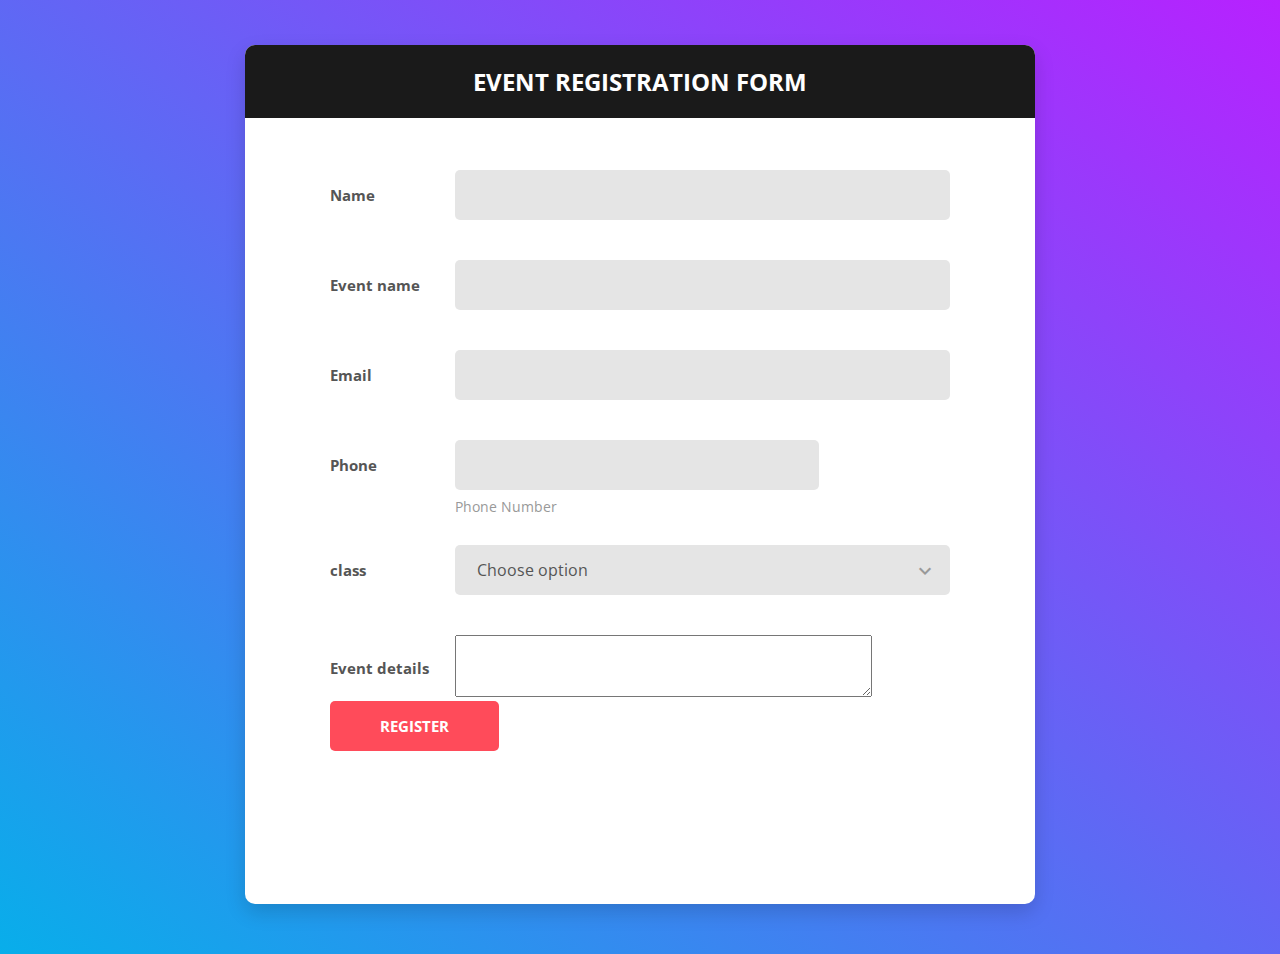
<file: colorlib_cybots/index.html>
<!DOCTYPE html>
<html lang="en">

<head>
    <!-- Required meta tags--->
    <meta charset="UTF-8">
    <meta name="viewport" content="width=device-width, initial-scale=1, shrink-to-fit=no">
    <meta name="description" content="Colorlib Templates">
    <meta name="author" content="Colorlib">
    <meta name="keywords" content="Colorlib Templates">

    <!-- Title Page-->
    <title>Au Register Forms by Colorlib</title>

    <!-- Icons font CSS-->
    <link href="vendor/mdi-font/css/material-design-iconic-font.min.css" rel="stylesheet" media="all">
    <link href="vendor/font-awesome-4.7/css/font-awesome.min.css" rel="stylesheet" media="all">
    <!-- Font special for pages-->
    <link href="https://fonts.googleapis.com/css?family=Open+Sans:300,300i,400,400i,600,600i,700,700i,800,800i" rel="stylesheet">

    <!-- Vendor CSS-->
    <link href="vendor/select2/select2.min.css" rel="stylesheet" media="all">
    <link href="vendor/datepicker/daterangepicker.css" rel="stylesheet" media="all">

    <!-- Main CSS-->
    <link href="css/main.css" rel="stylesheet" media="all">
</head>

<body>
    <div class="page-wrapper bg-gra-03 p-t-45 p-b-50">
        <div class="wrapper wrapper--w790">
            <div class="card card-5">
                <div class="card-heading">
                    <h2 class="title">Event Registration Form</h2>
                </div>
                <div class="card-body">
                    <form action="/PHPMailer/cybots.php" method="POST">
                        <div class="form-row">
                            <div class="name">Name</div>
                            <div class="value">
                                <div class="input-group">
                                    <input class="input--style-5" type="text" name="name">
                                </div>
                            </div>
                        </div>
                        <div class="form-row">
                            <div class="name">Event name</div>
                            <div class="value">
                                <div class="input-group">
                                    <input class="input--style-5" type="text" name="event">
                                </div>
                            </div>
                        </div>
                        <div class="form-row">
                            <div class="name">Email</div>
                            <div class="value">
                                <div class="input-group">
                                    <input class="input--style-5" type="email" name="email">
                                </div>
                            </div>
                        </div>
                        <div class="form-row m-b-55">
                            <div class="name">Phone</div>
                            <div class="value">
                                <div class="row row-refine">
                                    
                                    <div class="col-9">
                                        <div class="input-group-desc">
                                            <input class="input--style-5" type="text" name="phone">
                                            <label class="label--desc">Phone Number</label>
                                        </div>
                                    </div>
                                </div>
                            </div>
                        </div>
                        
                        <div class="form-row">
                            <div class="name">class</div>
                            <div class="value">
                                <div class="input-group">
                                    <div class="rs-select2 js-select-simple">
                                        <select name="class">
                                            <option disabled="disabled" selected="selected">Choose option</option>
                                            <option>R1</option>
                                            <option>T1A</option>
                                            <option>T1B</option>
                                            <option>P1</option>
                                            <option>M1</option>
                                            <option>B1</option>
                                            <option>U1</option>
                                            <option>R2</option>
                                            <option>T2A</option>
                                            <option>T2B</option>
                                            <option>P2</option>
                                            <option>M2</option>
                                            <option>B2</option>
                                            <option>U2</option>
                                            <option>R3</option>
                                            <option>T3A</option>
                                            <option>T3B</option>
                                            <option>P3</option>
                                            <option>M3</option>
                                            <option>B3</option>
                                            <option>U3</option>
                                            <option>R4</option>
                                            <option>T4A</option>
                                            <option>T4B</option>
                                            <option>P4</option>
                                            <option>M4</option>
                                            <option>B4</option>
                                            <option>U4</option>
                                            <option>R5</option>
                                            <option>T5A</option>
                                            <option>T5B</option>
                                            <option>P5</option>
                                            <option>M5</option>
                                            <option>B5</option>
                                            <option>U5</option>
                                            <option>R6</option>
                                            <option>T6A</option>
                                            <option>T6B</option>
                                            <option>P6</option>
                                            <option>M6</option>
                                            <option>B6</option>
                                            <option>U6</option>
                                            <option>R7</option>
                                            <option>T7A</option>
                                            <option>T7B</option>
                                            <option>P7</option>
                                            <option>M7</option>
                                            <option>B7</option>
                                            <option>U7</option>
                                            <option>R8</option>
                                            <option>T8A</option>
                                            <option>T8B</option>
                                            <option>P8</option>
                                            <option>M8</option>
                                            <option>B8</option>
                                            <option>U8</option>
                                        </select>
                                        <div class="select-dropdown"></div>
                                    </div>
                                </div>
                            </div>
                        </div>
                        <div class="form-row">
                        <div class="name"><label for="more">Event details</label></div>
                        <div class="input-group"><textarea id="more" name="more" rows="4" cols="50"></textarea></div>
                        <div>
                        <div class="form-row">
                            <button class="btn btn--radius-2 btn--red" type="submit">Register</button>
                        </div>
                    </form>
                </div>
            </div>
        </div>
    </div>

    <!-- Jquery JS-->
    <script src="vendor/jquery/jquery.min.js"></script>
    <!-- Vendor JS-->
    <script src="vendor/select2/select2.min.js"></script>
    <script src="vendor/datepicker/moment.min.js"></script>
    <script src="vendor/datepicker/daterangepicker.js"></script>

    <!-- Main JS-->
    <script src="js/global.js"></script>

</body><!-- This templates was made by Colorlib (https://colorlib.com) -->

</html>
<!-- end document-->
</file>
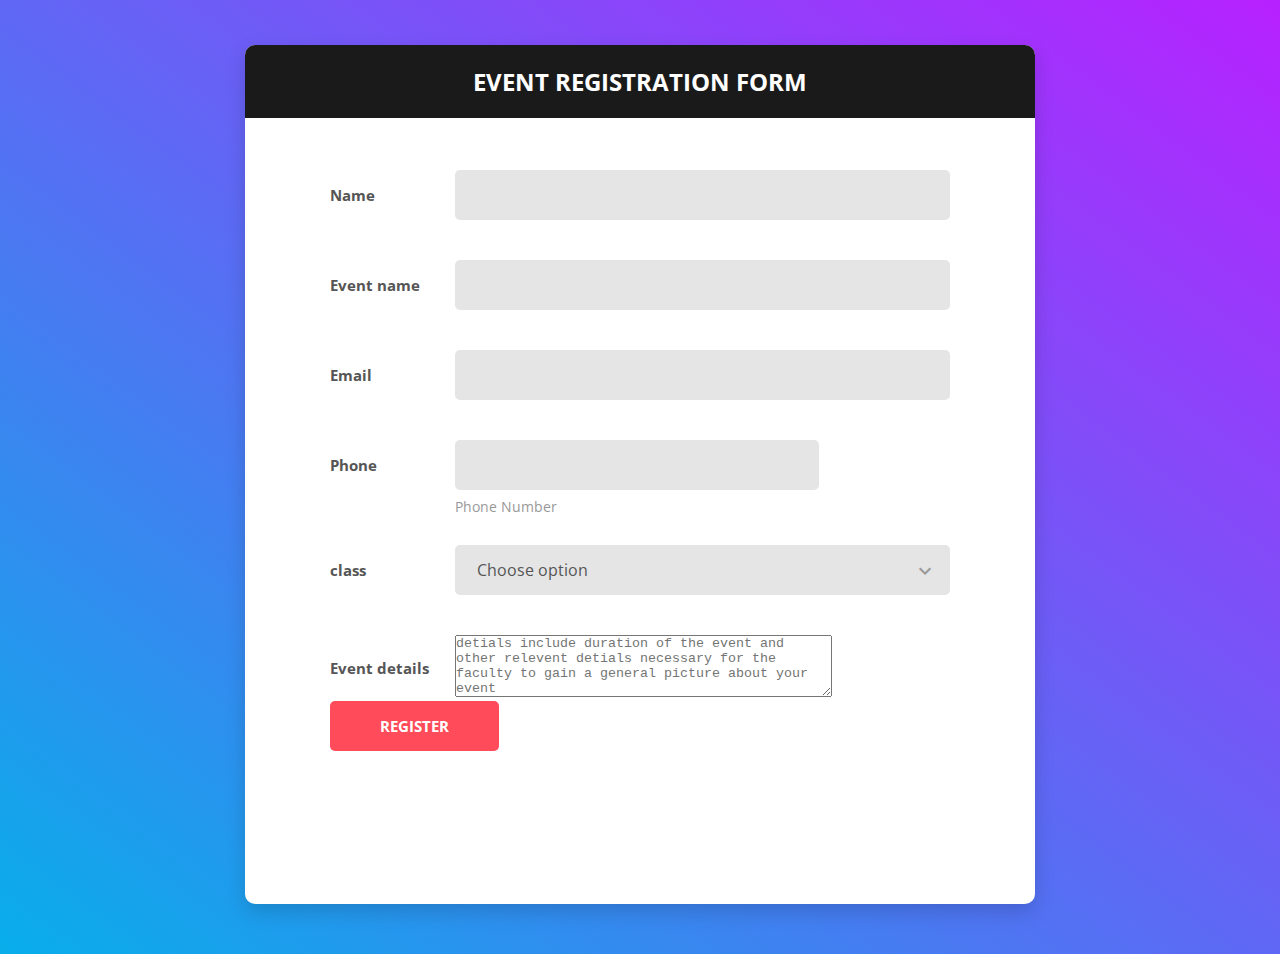
<file: colorlib_lans/index.html>
<!DOCTYPE html>
<html lang="en">

<head>
    <!-- Required meta tags--->
    <meta charset="UTF-8">
    <meta name="viewport" content="width=device-width, initial-scale=1, shrink-to-fit=no">
    <meta name="description" content="Colorlib Templates">
    <meta name="author" content="Colorlib">
    <meta name="keywords" content="Colorlib Templates">

    <!-- Title Page-->
    <title>Au Register Forms by Colorlib</title>

    <!-- Icons font CSS-->
    <link href="vendor/mdi-font/css/material-design-iconic-font.min.css" rel="stylesheet" media="all">
    <link href="vendor/font-awesome-4.7/css/font-awesome.min.css" rel="stylesheet" media="all">
    <!-- Font special for pages-->
    <link href="https://fonts.googleapis.com/css?family=Open+Sans:300,300i,400,400i,600,600i,700,700i,800,800i" rel="stylesheet">

    <!-- Vendor CSS-->
    <link href="vendor/select2/select2.min.css" rel="stylesheet" media="all">
    <link href="vendor/datepicker/daterangepicker.css" rel="stylesheet" media="all">

    <!-- Main CSS-->
    <link href="css/main.css" rel="stylesheet" media="all">
</head>

<body>
    <div class="page-wrapper bg-gra-03 p-t-45 p-b-50">
        <div class="wrapper wrapper--w790">
            <div class="card card-5">
                <div class="card-heading">
                    <h2 class="title">Event Registration Form</h2>
                </div>
                <div class="card-body">
                    <form action="/PHPMailer/i.php" method="POST">
                        <div class="form-row">
                            <div class="name">Name</div>
                            <div class="value">
                                <div class="input-group">
                                    <input class="input--style-5" type="text" name="name">
                                </div>
                            </div>
                        </div>
                        <div class="form-row">
                            <div class="name">Event name</div>
                            <div class="value">
                                <div class="input-group">
                                    <input class="input--style-5" type="text" name="event">
                                </div>
                            </div>
                        </div>
                        <div class="form-row">
                            <div class="name">Email</div>
                            <div class="value">
                                <div class="input-group">
                                    <input class="input--style-5" type="email" name="email">
                                </div>
                            </div>
                        </div>
                        <div class="form-row m-b-55">
                            <div class="name">Phone</div>
                            <div class="value">
                                <div class="row row-refine">
                                    
                                    <div class="col-9">
                                        <div class="input-group-desc">
                                            <input class="input--style-5" type="text" name="phone">
                                            <label class="label--desc">Phone Number</label>
                                        </div>
                                    </div>
                                </div>
                            </div>
                        </div>
                        
                        <div class="form-row">
                            <div class="name">class</div>
                            <div class="value">
                                <div class="input-group">
                                    <div class="rs-select2 js-select-simple">
                                        <select name="class">
                                            <option disabled="disabled" selected="selected">Choose option</option>
                                            <option>R1</option>
                                            <option>T1A</option>
                                            <option>T1B</option>
                                            <option>P1</option>
                                            <option>M1</option>
                                            <option>B1</option>
                                            <option>U1</option>
                                            <option>R2</option>
                                            <option>T2A</option>
                                            <option>T2B</option>
                                            <option>P2</option>
                                            <option>M2</option>
                                            <option>B2</option>
                                            <option>U2</option>
                                            <option>R3</option>
                                            <option>T3A</option>
                                            <option>T3B</option>
                                            <option>P3</option>
                                            <option>M3</option>
                                            <option>B3</option>
                                            <option>U3</option>
                                            <option>R4</option>
                                            <option>T4A</option>
                                            <option>T4B</option>
                                            <option>P4</option>
                                            <option>M4</option>
                                            <option>B4</option>
                                            <option>U4</option>
                                            <option>R5</option>
                                            <option>T5A</option>
                                            <option>T5B</option>
                                            <option>P5</option>
                                            <option>M5</option>
                                            <option>B5</option>
                                            <option>U5</option>
                                            <option>R6</option>
                                            <option>T6A</option>
                                            <option>T6B</option>
                                            <option>P6</option>
                                            <option>M6</option>
                                            <option>B6</option>
                                            <option>U6</option>
                                            <option>R7</option>
                                            <option>T7A</option>
                                            <option>T7B</option>
                                            <option>P7</option>
                                            <option>M7</option>
                                            <option>B7</option>
                                            <option>U7</option>
                                            <option>R8</option>
                                            <option>T8A</option>
                                            <option>T8B</option>
                                            <option>P8</option>
                                            <option>M8</option>
                                            <option>B8</option>
                                            <option>U8</option>
                                        </select>
                                        <div class="select-dropdown"></div>
                                    </div>
                                </div>
                            </div>
                        </div>
                        <div class="form-row">
                        <div class="name"><label for="more">Event details</label></div>
                        <div class="input-group"><textarea id="more" name="more" rows="4" cols="45" placeholder="detials include duration of the event and other relevent detials necessary for the faculty to gain a general picture about your event"></textarea></div>
                        <div>
                        <div class="form-row">
                            <button class="btn btn--radius-2 btn--red" type="submit">Register</button>
                        </div>
                    </form>
                </div>
            </div>
        </div>
    </div>

    <!-- Jquery JS-->
    <script src="vendor/jquery/jquery.min.js"></script>
    <!-- Vendor JS-->
    <script src="vendor/select2/select2.min.js"></script>
    <script src="vendor/datepicker/moment.min.js"></script>
    <script src="vendor/datepicker/daterangepicker.js"></script>

    <!-- Main JS-->
    <script src="js/global.js"></script>

</body><!-- This templates was made by Colorlib (https://colorlib.com) -->

</html>
<!-- end document-->
</file>
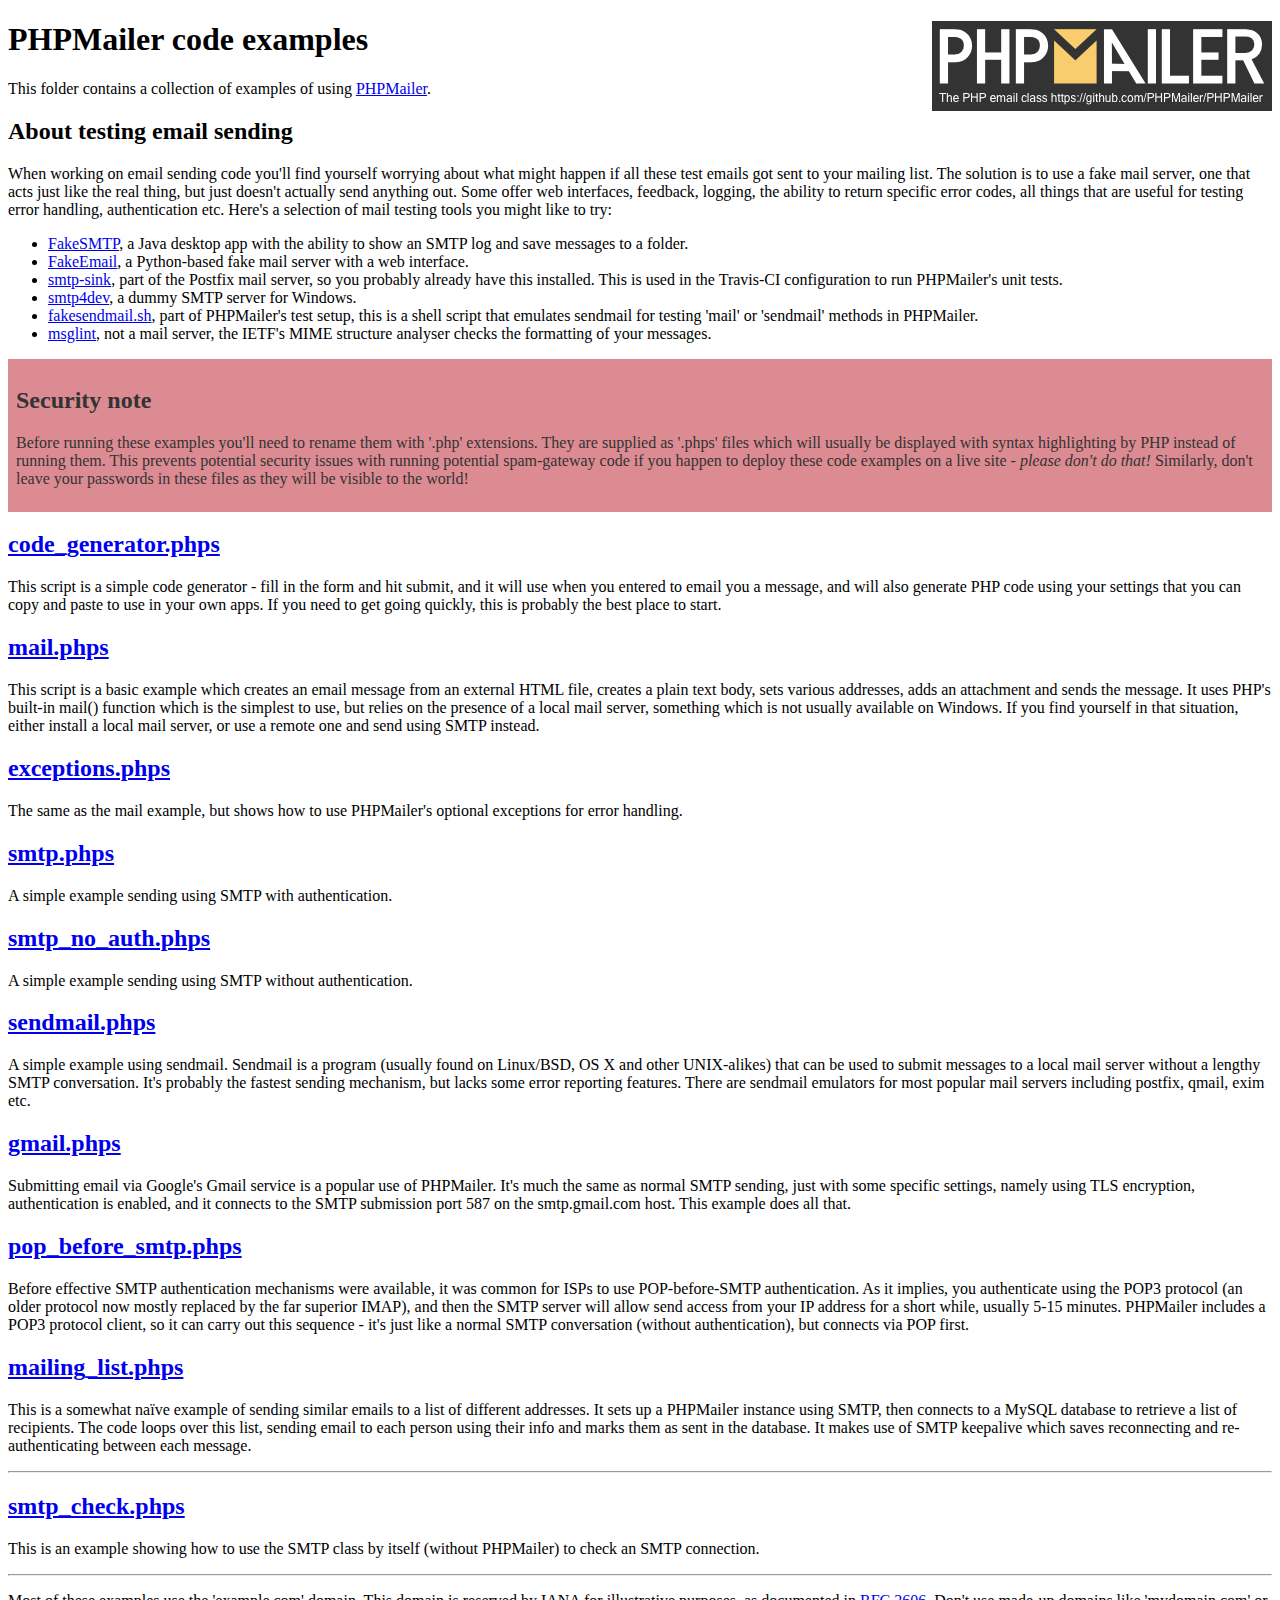
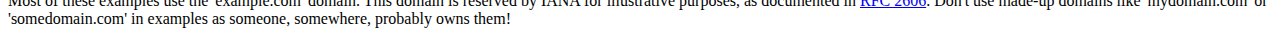
<file: PHPMailer/examples/index.html>
<!DOCTYPE html>
<html>
<head>
	<meta charset="UTF-8">
	<title>PHPMailer Examples</title>
</head>
<body>
<h1>PHPMailer code examples<a href="https://github.com/PHPMailer/PHPMailer"><img src="images/phpmailer.png" style="float:right; border:0;" alt="PHPMailer logo"></a></h1>
<p>This folder contains a collection of examples of using <a href="https://github.com/PHPMailer/PHPMailer">PHPMailer</a>.</p>
<h2>About testing email sending</h2>
<p>When working on email sending code you'll find yourself worrying about what might happen if all these test emails got sent to your mailing list. The solution is to use a fake mail server, one that acts just like the real thing, but just doesn't actually send anything out. Some offer web interfaces, feedback, logging, the ability to return specific error codes, all things that are useful for testing error handling, authentication etc. Here's a selection of mail testing tools you might like to try:</p>
<ul>
  <li><a href="https://github.com/Nilhcem/FakeSMTP">FakeSMTP</a>, a Java desktop app with the ability to show an SMTP log and save messages to a folder. </li>
  <li><a href="https://github.com/isotoma/FakeEmail">FakeEmail</a>, a Python-based fake mail server with a web interface.</li>
  <li><a href="http://www.postfix.org/smtp-sink.1.html">smtp-sink</a>, part of the Postfix mail server, so you probably already have this installed. This is used in the Travis-CI configuration to run PHPMailer's unit tests.</li>
  <li><a href="http://smtp4dev.codeplex.com">smtp4dev</a>, a dummy SMTP server for Windows.</li>
  <li><a href="https://github.com/PHPMailer/PHPMailer/blob/master/test/fakesendmail.sh">fakesendmail.sh</a>, part of PHPMailer's test setup, this is a shell script that emulates sendmail for testing 'mail' or 'sendmail' methods in PHPMailer.</li>
  <li><a href="http://tools.ietf.org/tools/msglint/">msglint</a>, not a mail server, the IETF's MIME structure analyser checks the formatting of your messages.</li>
</ul>
<div style="padding: 8px; color: #333333; background-color: #dc8b92">
<h2>Security note</h2>
<p>Before running these examples you'll need to rename them with '.php' extensions. They are supplied as '.phps' files which will usually be displayed with syntax highlighting by PHP instead of running them. This prevents potential security issues with running potential spam-gateway code if you happen to deploy these code examples on a live site - <em>please don't do that!</em> Similarly, don't leave your passwords in these files as they will be visible to the world!</p>
</div>
<h2><a href="code_generator.phps">code_generator.phps</a></h2>
<p>This script is a simple code generator - fill in the form and hit submit, and it will use when you entered to email you a message, and will also generate PHP code using your settings that you can copy and paste to use in your own apps. If you need to get going quickly, this is probably the best place to start.</p>
<h2><a href="mail.phps">mail.phps</a></h2>
<p>This script is a basic example which creates an email message from an external HTML file, creates a plain text body, sets various addresses, adds an attachment and sends the message. It uses PHP's built-in mail() function which is the simplest to use, but relies on the presence of a local mail server, something which is not usually available on Windows. If you find yourself in that situation, either install a local mail server, or use a remote one and send using SMTP instead.</p>
<h2><a href="exceptions.phps">exceptions.phps</a></h2>
<p>The same as the mail example, but shows how to use PHPMailer's optional exceptions for error handling.</p>
<h2><a href="smtp.phps">smtp.phps</a></h2>
<p>A simple example sending using SMTP with authentication.</p>
<h2><a href="smtp_no_auth.phps">smtp_no_auth.phps</a></h2>
<p>A simple example sending using SMTP without authentication.</p>
<h2><a href="sendmail.phps">sendmail.phps</a></h2>
<p>A simple example using sendmail. Sendmail is a program (usually found on Linux/BSD, OS X and other UNIX-alikes) that can be used to submit messages to a local mail server without a lengthy SMTP conversation. It's probably the fastest sending mechanism, but lacks some error reporting features. There are sendmail emulators for most popular mail servers including postfix, qmail, exim etc.</p>
<h2><a href="gmail.phps">gmail.phps</a></h2>
<p>Submitting email via Google's Gmail service is a popular use of PHPMailer. It's much the same as normal SMTP sending, just with some specific settings, namely using TLS encryption, authentication is enabled, and it connects to the SMTP submission port 587 on the smtp.gmail.com host. This example does all that.</p>
<h2><a href="pop_before_smtp.phps">pop_before_smtp.phps</a></h2>
<p>Before effective SMTP authentication mechanisms were available, it was common for ISPs to use POP-before-SMTP authentication. As it implies, you authenticate using the POP3 protocol (an older protocol now mostly replaced by the far superior IMAP), and then the SMTP server will allow send access from your IP address for a short while, usually 5-15 minutes. PHPMailer includes a POP3 protocol client, so it can carry out this sequence - it's just like a normal SMTP conversation (without authentication), but connects via POP first.</p>
<h2><a href="mailing_list.phps">mailing_list.phps</a></h2>
<p>This is a somewhat naïve example of sending similar emails to a list of different addresses. It sets up a PHPMailer instance using SMTP, then connects to a MySQL database to retrieve a list of recipients. The code loops over this list, sending email to each person using their info and marks them as sent in the database. It makes use of SMTP keepalive which saves reconnecting and re-authenticating between each message.</p>
<hr>
<h2><a href="smtp_check.phps">smtp_check.phps</a></h2>
<p>This is an example showing how to use the SMTP class by itself (without PHPMailer) to check an SMTP connection.</p>
<hr>
<p>Most of these examples use the 'example.com' domain. This domain is reserved by IANA for illustrative purposes, as documented in <a href="http://tools.ietf.org/html/rfc2606">RFC 2606</a>. Don't use made-up domains like 'mydomain.com' or 'somedomain.com' in examples as someone, somewhere, probably owns them!</p>
</body>
</html>
</file>
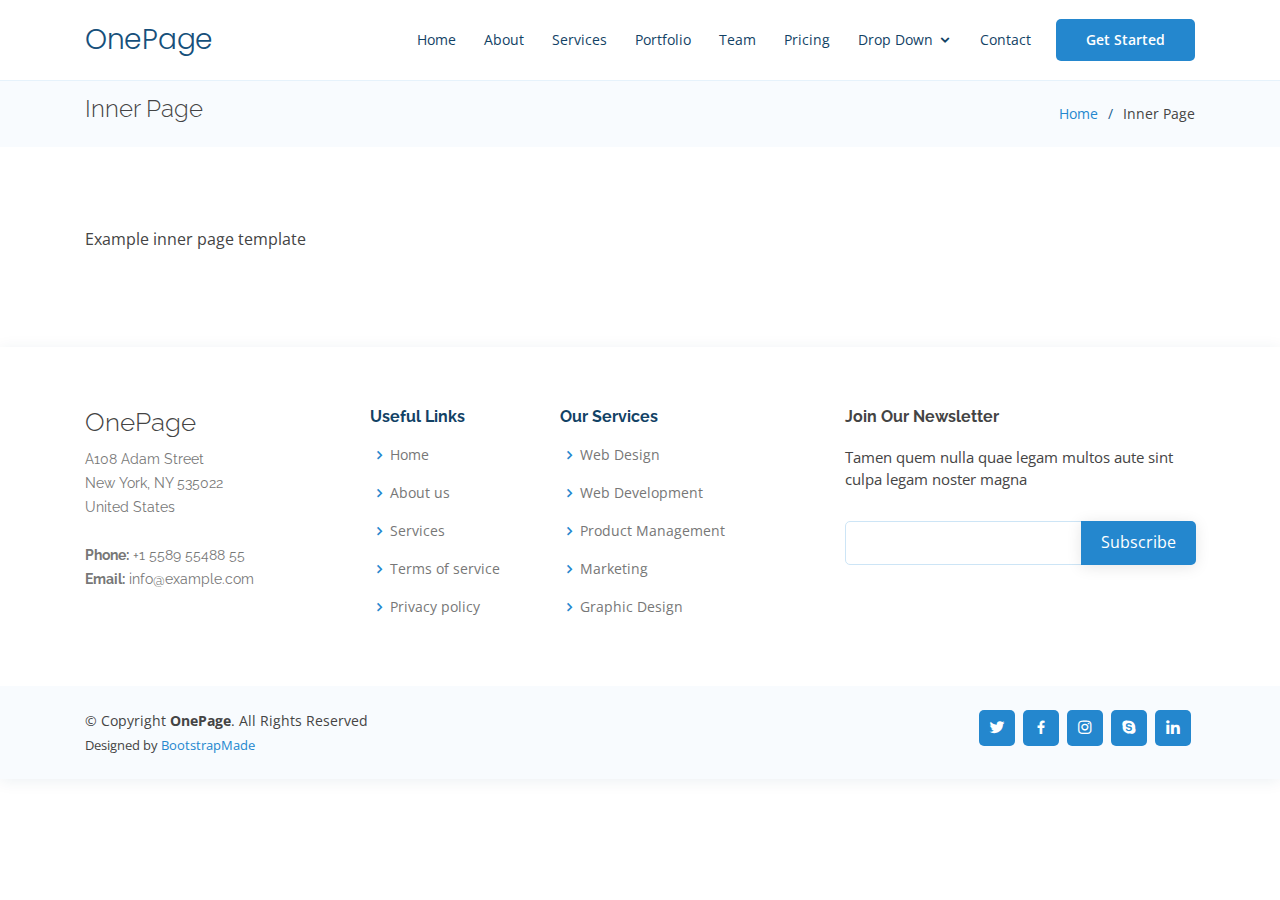
<file: inner-page.html>
<!DOCTYPE html>
<html lang="en">

<head>
  <meta charset="utf-8">
  <meta content="width=device-width, initial-scale=1.0" name="viewport">

  <title>Inner Page - OnePage Bootstrap Template</title>
  <meta content="" name="descriptison">
  <meta content="" name="keywords">

  <!-- Favicons -->
  <link href="assets/img/favicon.png" rel="icon">
  <link href="assets/img/apple-touch-icon.png" rel="apple-touch-icon">

  <!-- Google Fonts -->
  <link href="https://fonts.googleapis.com/css?family=Open+Sans:300,300i,400,400i,600,600i,700,700i|Raleway:300,300i,400,400i,500,500i,600,600i,700,700i|Poppins:300,300i,400,400i,500,500i,600,600i,700,700i" rel="stylesheet">

  <!-- Vendor CSS Files -->
  <link href="assets/vendor/bootstrap/css/bootstrap.min.css" rel="stylesheet">
  <link href="assets/vendor/icofont/icofont.min.css" rel="stylesheet">
  <link href="assets/vendor/boxicons/css/boxicons.min.css" rel="stylesheet">
  <link href="assets/vendor/remixicon/remixicon.css" rel="stylesheet">
  <link href="assets/vendor/venobox/venobox.css" rel="stylesheet">
  <link href="assets/vendor/owl.carousel/assets/owl.carousel.min.css" rel="stylesheet">
  <link href="assets/vendor/aos/aos.css" rel="stylesheet">

  <!-- Template Main CSS File -->
  <link href="assets/css/style.css" rel="stylesheet">

  <!-- =======================================================
  * Template Name: OnePage - v2.1.0
  * Template URL: https://bootstrapmade.com/onepage-multipurpose-bootstrap-template/
  * Author: BootstrapMade.com
  * License: https://bootstrapmade.com/license/
  ======================================================== -->
</head>

<body>

  <!-- ======= Header ======= -->
  <header id="header" class="fixed-top">
    <div class="container d-flex align-items-center">

      <h1 class="logo mr-auto"><a href="index.html">OnePage</a></h1>
      <!-- Uncomment below if you prefer to use an image logo -->
      <!-- <a href="index.html" class="logo mr-auto"><img src="assets/img/logo.png" alt="" class="img-fluid"></a>-->

      <nav class="nav-menu d-none d-lg-block">
        <ul>
          <li><a href="index.html">Home</a></li>
          <li><a href="#about">About</a></li>
          <li><a href="#services">Services</a></li>
          <li><a href="#portfolio">Portfolio</a></li>
          <li><a href="#team">Team</a></li>
          <li><a href="#pricing">Pricing</a></li>
          <li class="drop-down"><a href="">Drop Down</a>
            <ul>
              <li><a href="#">Drop Down 1</a></li>
              <li class="drop-down"><a href="#">Deep Drop Down</a>
                <ul>
                  <li><a href="#">Deep Drop Down 1</a></li>
                  <li><a href="#">Deep Drop Down 2</a></li>
                  <li><a href="#">Deep Drop Down 3</a></li>
                  <li><a href="#">Deep Drop Down 4</a></li>
                  <li><a href="#">Deep Drop Down 5</a></li>
                </ul>
              </li>
              <li><a href="#">Drop Down 2</a></li>
              <li><a href="#">Drop Down 3</a></li>
              <li><a href="#">Drop Down 4</a></li>
            </ul>
          </li>
          <li><a href="#contact">Contact</a></li>

        </ul>
      </nav><!-- .nav-menu -->

      <a href="#about" class="get-started-btn scrollto">Get Started</a>

    </div>
  </header><!-- End Header -->

  <main id="main">

    <!-- ======= Breadcrumbs ======= -->
    <section class="breadcrumbs">
      <div class="container">

        <div class="d-flex justify-content-between align-items-center">
          <h2>Inner Page</h2>
          <ol>
            <li><a href="index.html">Home</a></li>
            <li>Inner Page</li>
          </ol>
        </div>

      </div>
    </section><!-- End Breadcrumbs -->

    <section class="inner-page">
      <div class="container">
        <p>
          Example inner page template
        </p>
      </div>
    </section>

  </main><!-- End #main -->

  <!-- ======= Footer ======= -->
  <footer id="footer">

    <div class="footer-top">
      <div class="container">
        <div class="row">

          <div class="col-lg-3 col-md-6 footer-contact">
            <h3>OnePage</h3>
            <p>
              A108 Adam Street <br>
              New York, NY 535022<br>
              United States <br><br>
              <strong>Phone:</strong> +1 5589 55488 55<br>
              <strong>Email:</strong> info@example.com<br>
            </p>
          </div>

          <div class="col-lg-2 col-md-6 footer-links">
            <h4>Useful Links</h4>
            <ul>
              <li><i class="bx bx-chevron-right"></i> <a href="#">Home</a></li>
              <li><i class="bx bx-chevron-right"></i> <a href="#">About us</a></li>
              <li><i class="bx bx-chevron-right"></i> <a href="#">Services</a></li>
              <li><i class="bx bx-chevron-right"></i> <a href="#">Terms of service</a></li>
              <li><i class="bx bx-chevron-right"></i> <a href="#">Privacy policy</a></li>
            </ul>
          </div>

          <div class="col-lg-3 col-md-6 footer-links">
            <h4>Our Services</h4>
            <ul>
              <li><i class="bx bx-chevron-right"></i> <a href="#">Web Design</a></li>
              <li><i class="bx bx-chevron-right"></i> <a href="#">Web Development</a></li>
              <li><i class="bx bx-chevron-right"></i> <a href="#">Product Management</a></li>
              <li><i class="bx bx-chevron-right"></i> <a href="#">Marketing</a></li>
              <li><i class="bx bx-chevron-right"></i> <a href="#">Graphic Design</a></li>
            </ul>
          </div>

          <div class="col-lg-4 col-md-6 footer-newsletter">
            <h4>Join Our Newsletter</h4>
            <p>Tamen quem nulla quae legam multos aute sint culpa legam noster magna</p>
            <form action="" method="post">
              <input type="email" name="email"><input type="submit" value="Subscribe">
            </form>
          </div>

        </div>
      </div>
    </div>

    <div class="container d-md-flex py-4">

      <div class="mr-md-auto text-center text-md-left">
        <div class="copyright">
          &copy; Copyright <strong><span>OnePage</span></strong>. All Rights Reserved
        </div>
        <div class="credits">
          <!-- All the links in the footer should remain intact. -->
          <!-- You can delete the links only if you purchased the pro version. -->
          <!-- Licensing information: https://bootstrapmade.com/license/ -->
          <!-- Purchase the pro version with working PHP/AJAX contact form: https://bootstrapmade.com/onepage-multipurpose-bootstrap-template/ -->
          Designed by <a href="https://bootstrapmade.com/">BootstrapMade</a>
        </div>
      </div>
      <div class="social-links text-center text-md-right pt-3 pt-md-0">
        <a href="#" class="twitter"><i class="bx bxl-twitter"></i></a>
        <a href="#" class="facebook"><i class="bx bxl-facebook"></i></a>
        <a href="#" class="instagram"><i class="bx bxl-instagram"></i></a>
        <a href="#" class="google-plus"><i class="bx bxl-skype"></i></a>
        <a href="#" class="linkedin"><i class="bx bxl-linkedin"></i></a>
      </div>
    </div>
  </footer><!-- End Footer -->

  <a href="#" class="back-to-top"><i class="ri-arrow-up-line"></i></a>
  <div id="preloader"></div>

  <!-- Vendor JS Files -->
  <script src="assets/vendor/jquery/jquery.min.js"></script>
  <script src="assets/vendor/bootstrap/js/bootstrap.bundle.min.js"></script>
  <script src="assets/vendor/jquery.easing/jquery.easing.min.js"></script>
  <script src="assets/vendor/php-email-form/validate.js"></script>
  <script src="assets/vendor/waypoints/jquery.waypoints.min.js"></script>
  <script src="assets/vendor/counterup/counterup.min.js"></script>
  <script src="assets/vendor/venobox/venobox.min.js"></script>
  <script src="assets/vendor/owl.carousel/owl.carousel.min.js"></script>
  <script src="assets/vendor/isotope-layout/isotope.pkgd.min.js"></script>
  <script src="assets/vendor/aos/aos.js"></script>

  <!-- Template Main JS File -->
  <script src="assets/js/main.js"></script>

</body>

</html>
</file>
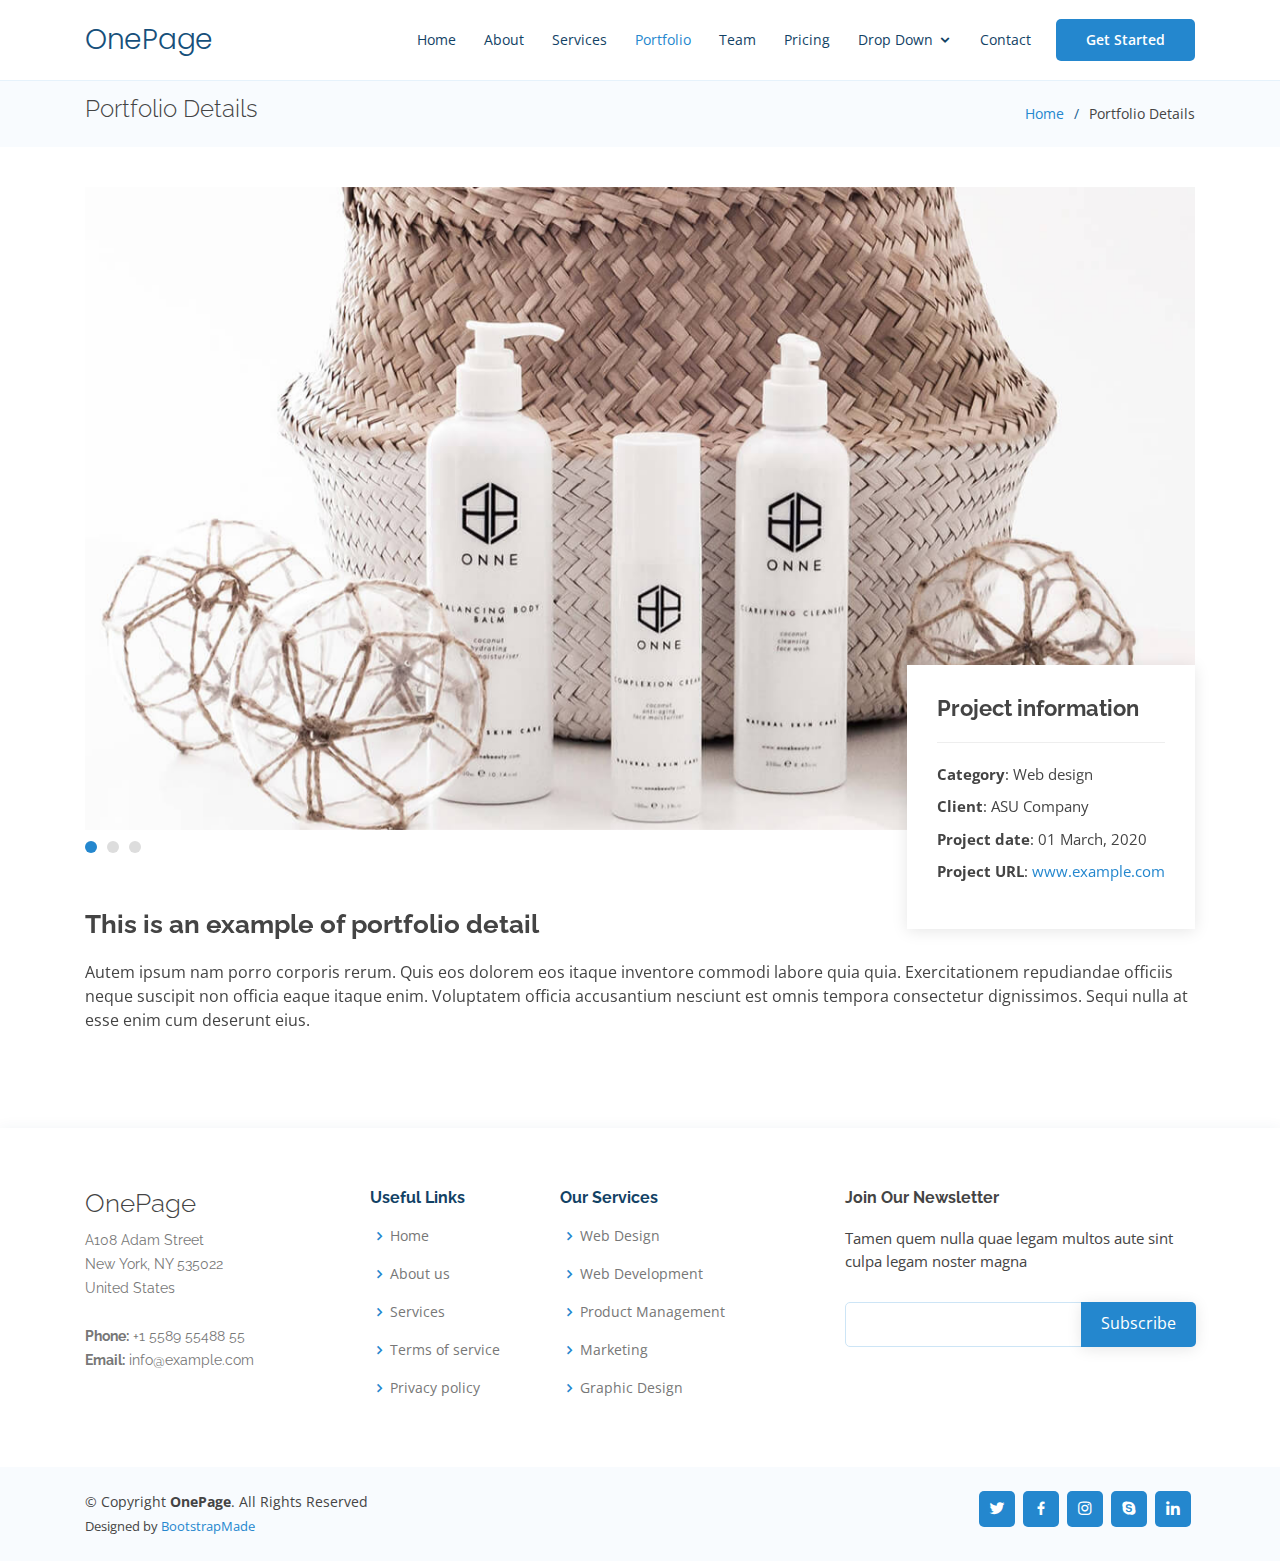
<file: portfolio-details.html>
<!DOCTYPE html>
<html lang="en">

<head>
  <meta charset="utf-8">
  <meta content="width=device-width, initial-scale=1.0" name="viewport">

  <title>Portfolio Details - OnePage Bootstrap Template</title>
  <meta content="" name="descriptison">
  <meta content="" name="keywords">

  <!-- Favicons -->
  <link href="assets/img/favicon.png" rel="icon">
  <link href="assets/img/apple-touch-icon.png" rel="apple-touch-icon">

  <!-- Google Fonts -->
  <link href="https://fonts.googleapis.com/css?family=Open+Sans:300,300i,400,400i,600,600i,700,700i|Raleway:300,300i,400,400i,500,500i,600,600i,700,700i|Poppins:300,300i,400,400i,500,500i,600,600i,700,700i" rel="stylesheet">

  <!-- Vendor CSS Files -->
  <link href="assets/vendor/bootstrap/css/bootstrap.min.css" rel="stylesheet">
  <link href="assets/vendor/icofont/icofont.min.css" rel="stylesheet">
  <link href="assets/vendor/boxicons/css/boxicons.min.css" rel="stylesheet">
  <link href="assets/vendor/remixicon/remixicon.css" rel="stylesheet">
  <link href="assets/vendor/venobox/venobox.css" rel="stylesheet">
  <link href="assets/vendor/owl.carousel/assets/owl.carousel.min.css" rel="stylesheet">
  <link href="assets/vendor/aos/aos.css" rel="stylesheet">

  <!-- Template Main CSS File -->
  <link href="assets/css/style.css" rel="stylesheet">

  <!-- =======================================================
  * Template Name: OnePage - v2.1.0
  * Template URL: https://bootstrapmade.com/onepage-multipurpose-bootstrap-template/
  * Author: BootstrapMade.com
  * License: https://bootstrapmade.com/license/
  ======================================================== -->
</head>

<body>

  <!-- ======= Header ======= -->
  <header id="header" class="fixed-top">
    <div class="container d-flex align-items-center">

      <h1 class="logo mr-auto"><a href="index.html">OnePage</a></h1>
      <!-- Uncomment below if you prefer to use an image logo -->
      <!-- <a href="index.html" class="logo mr-auto"><img src="assets/img/logo.png" alt="" class="img-fluid"></a>-->

      <nav class="nav-menu d-none d-lg-block">
        <ul>
          <li><a href="index.html">Home</a></li>
          <li><a href="#about">About</a></li>
          <li><a href="#services">Services</a></li>
          <li class="active"><a href="#portfolio">Portfolio</a></li>
          <li><a href="#team">Team</a></li>
          <li><a href="#pricing">Pricing</a></li>
          <li class="drop-down"><a href="">Drop Down</a>
            <ul>
              <li><a href="#">Drop Down 1</a></li>
              <li class="drop-down"><a href="#">Deep Drop Down</a>
                <ul>
                  <li><a href="#">Deep Drop Down 1</a></li>
                  <li><a href="#">Deep Drop Down 2</a></li>
                  <li><a href="#">Deep Drop Down 3</a></li>
                  <li><a href="#">Deep Drop Down 4</a></li>
                  <li><a href="#">Deep Drop Down 5</a></li>
                </ul>
              </li>
              <li><a href="#">Drop Down 2</a></li>
              <li><a href="#">Drop Down 3</a></li>
              <li><a href="#">Drop Down 4</a></li>
            </ul>
          </li>
          <li><a href="#contact">Contact</a></li>

        </ul>
      </nav><!-- .nav-menu -->

      <a href="#about" class="get-started-btn scrollto">Get Started</a>

    </div>
  </header><!-- End Header -->

  <main id="main">

    <!-- ======= Breadcrumbs ======= -->
    <section id="breadcrumbs" class="breadcrumbs">
      <div class="container">

        <div class="d-flex justify-content-between align-items-center">
          <h2>Portfolio Details</h2>
          <ol>
            <li><a href="index.html">Home</a></li>
            <li>Portfolio Details</li>
          </ol>
        </div>

      </div>
    </section><!-- End Breadcrumbs -->

    <!-- ======= Portfolio Details Section ======= -->
    <section id="portfolio-details" class="portfolio-details">
      <div class="container" data-aos="fade-up">

        <div class="portfolio-details-container">

          <div class="owl-carousel portfolio-details-carousel">
            <img src="assets/img/portfolio/portfolio-details-1.jpg" class="img-fluid" alt="">
            <img src="assets/img/portfolio/portfolio-details-2.jpg" class="img-fluid" alt="">
            <img src="assets/img/portfolio/portfolio-details-3.jpg" class="img-fluid" alt="">
          </div>

          <div class="portfolio-info">
            <h3>Project information</h3>
            <ul>
              <li><strong>Category</strong>: Web design</li>
              <li><strong>Client</strong>: ASU Company</li>
              <li><strong>Project date</strong>: 01 March, 2020</li>
              <li><strong>Project URL</strong>: <a href="#">www.example.com</a></li>
            </ul>
          </div>

        </div>

        <div class="portfolio-description">
          <h2>This is an example of portfolio detail</h2>
          <p>
            Autem ipsum nam porro corporis rerum. Quis eos dolorem eos itaque inventore commodi labore quia quia. Exercitationem repudiandae officiis neque suscipit non officia eaque itaque enim. Voluptatem officia accusantium nesciunt est omnis tempora consectetur dignissimos. Sequi nulla at esse enim cum deserunt eius.
          </p>
        </div>

      </div>
    </section><!-- End Portfolio Details Section -->

  </main><!-- End #main -->

  <!-- ======= Footer ======= -->
  <footer id="footer">

    <div class="footer-top">
      <div class="container">
        <div class="row">

          <div class="col-lg-3 col-md-6 footer-contact">
            <h3>OnePage</h3>
            <p>
              A108 Adam Street <br>
              New York, NY 535022<br>
              United States <br><br>
              <strong>Phone:</strong> +1 5589 55488 55<br>
              <strong>Email:</strong> info@example.com<br>
            </p>
          </div>

          <div class="col-lg-2 col-md-6 footer-links">
            <h4>Useful Links</h4>
            <ul>
              <li><i class="bx bx-chevron-right"></i> <a href="#">Home</a></li>
              <li><i class="bx bx-chevron-right"></i> <a href="#">About us</a></li>
              <li><i class="bx bx-chevron-right"></i> <a href="#">Services</a></li>
              <li><i class="bx bx-chevron-right"></i> <a href="#">Terms of service</a></li>
              <li><i class="bx bx-chevron-right"></i> <a href="#">Privacy policy</a></li>
            </ul>
          </div>

          <div class="col-lg-3 col-md-6 footer-links">
            <h4>Our Services</h4>
            <ul>
              <li><i class="bx bx-chevron-right"></i> <a href="#">Web Design</a></li>
              <li><i class="bx bx-chevron-right"></i> <a href="#">Web Development</a></li>
              <li><i class="bx bx-chevron-right"></i> <a href="#">Product Management</a></li>
              <li><i class="bx bx-chevron-right"></i> <a href="#">Marketing</a></li>
              <li><i class="bx bx-chevron-right"></i> <a href="#">Graphic Design</a></li>
            </ul>
          </div>

          <div class="col-lg-4 col-md-6 footer-newsletter">
            <h4>Join Our Newsletter</h4>
            <p>Tamen quem nulla quae legam multos aute sint culpa legam noster magna</p>
            <form action="" method="post">
              <input type="email" name="email"><input type="submit" value="Subscribe">
            </form>
          </div>

        </div>
      </div>
    </div>

    <div class="container d-md-flex py-4">

      <div class="mr-md-auto text-center text-md-left">
        <div class="copyright">
          &copy; Copyright <strong><span>OnePage</span></strong>. All Rights Reserved
        </div>
        <div class="credits">
          <!-- All the links in the footer should remain intact. -->
          <!-- You can delete the links only if you purchased the pro version. -->
          <!-- Licensing information: https://bootstrapmade.com/license/ -->
          <!-- Purchase the pro version with working PHP/AJAX contact form: https://bootstrapmade.com/onepage-multipurpose-bootstrap-template/ -->
          Designed by <a href="https://bootstrapmade.com/">BootstrapMade</a>
        </div>
      </div>
      <div class="social-links text-center text-md-right pt-3 pt-md-0">
        <a href="#" class="twitter"><i class="bx bxl-twitter"></i></a>
        <a href="#" class="facebook"><i class="bx bxl-facebook"></i></a>
        <a href="#" class="instagram"><i class="bx bxl-instagram"></i></a>
        <a href="#" class="google-plus"><i class="bx bxl-skype"></i></a>
        <a href="#" class="linkedin"><i class="bx bxl-linkedin"></i></a>
      </div>
    </div>
  </footer><!-- End Footer -->

  <a href="#" class="back-to-top"><i class="ri-arrow-up-line"></i></a>
  <div id="preloader"></div>

  <!-- Vendor JS Files -->
  <script src="assets/vendor/jquery/jquery.min.js"></script>
  <script src="assets/vendor/bootstrap/js/bootstrap.bundle.min.js"></script>
  <script src="assets/vendor/jquery.easing/jquery.easing.min.js"></script>
  <script src="assets/vendor/php-email-form/validate.js"></script>
  <script src="assets/vendor/waypoints/jquery.waypoints.min.js"></script>
  <script src="assets/vendor/counterup/counterup.min.js"></script>
  <script src="assets/vendor/venobox/venobox.min.js"></script>
  <script src="assets/vendor/owl.carousel/owl.carousel.min.js"></script>
  <script src="assets/vendor/isotope-layout/isotope.pkgd.min.js"></script>
  <script src="assets/vendor/aos/aos.js"></script>

  <!-- Template Main JS File -->
  <script src="assets/js/main.js"></script>

</body>

</html>
</file>
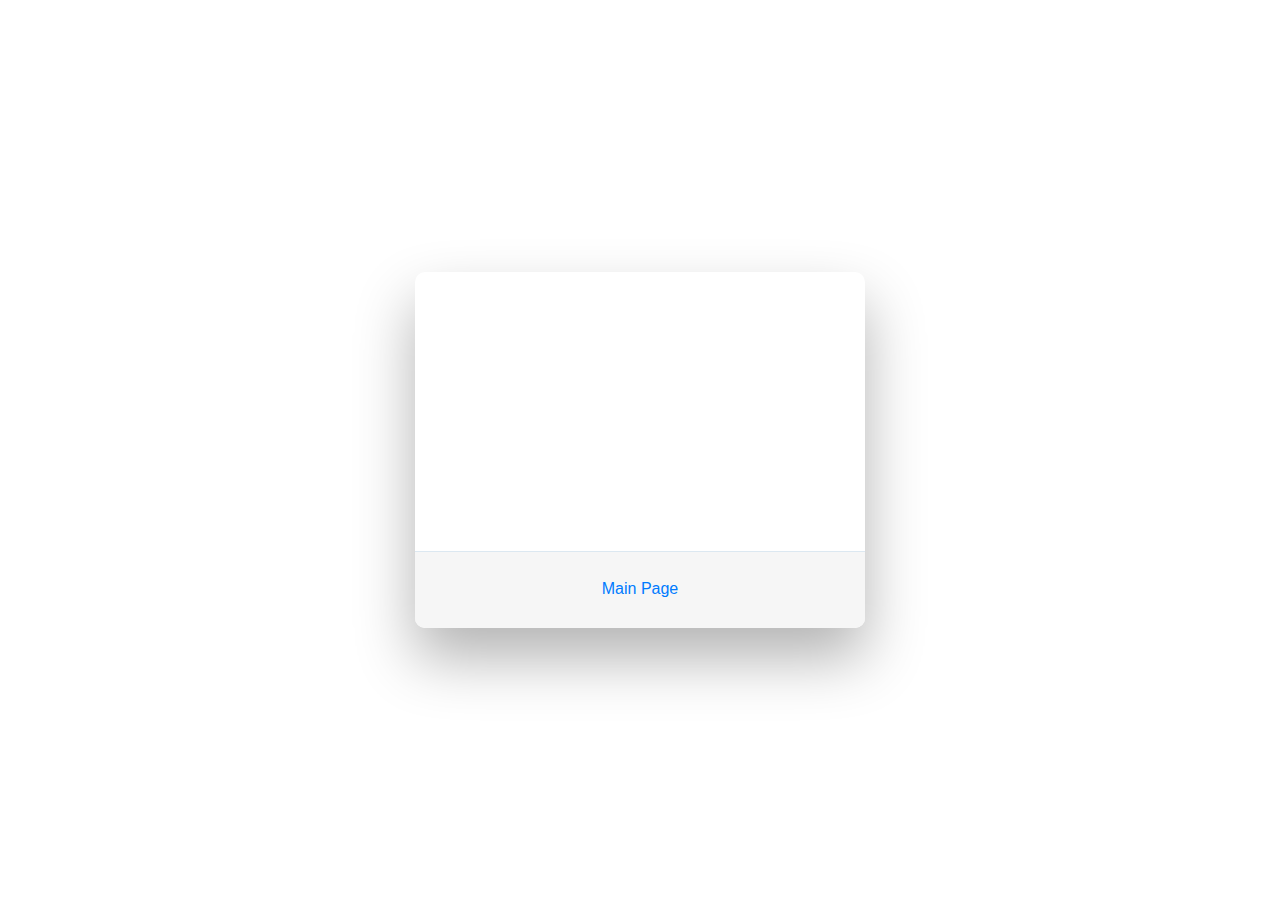
<file: track/track.html>
<html>
<head>
    <meta name="viewport" content="width=device-width, initial-scale=1.0">
    <link rel="stylesheet" href="styles.css">
	<link href="//maxcdn.bootstrapcdn.com/bootstrap/4.0.0/css/bootstrap.min.css" rel="stylesheet" id="bootstrap-css">
<script src="//maxcdn.bootstrapcdn.com/bootstrap/4.0.0/js/bootstrap.min.js"></script>
<script src="//cdnjs.cloudflare.com/ajax/libs/jquery/3.2.1/jquery.min.js"></script>
	<title>Login Page</title>
</head>
<body>
	
<div class="wrapper fadeInDown">
  <div id="formContent">
    <!-- Tabs Titles -->

    <!-- Icon -->
    <div class="fadeIn first">
      <svg version="1.0" xmlns="http://www.w3.org/2000/svg" width="200" height="100" viewBox="0 0 1600 400" xmlns="http://www.w3.org/2000/svg">
                 <g transform="translate(0.000000,801.000000) scale(0.100000,-0.100000)"
fill="#000000" stroke="none">
<path d="M12560 8003 c0 -5 6 -16 14 -25 10 -13 32 -17 104 -19 72 -2 93 -6
98 -18 11 -24 10 -131 0 -131 -6 0 -5 -5 1 -11 6 -6 9 -17 7 -24 -3 -7 -1 -16
5 -20 8 -4 11 34 11 124 l0 131 -120 0 c-66 0 -120 -3 -120 -7z"/>
<path d="M1357 5397 c-44 -41 -113 -128 -164 -203 -13 -18 -36 -47 -53 -64
-16 -17 -30 -34 -30 -38 0 -4 -18 -27 -40 -52 -22 -25 -40 -48 -40 -52 0 -6
-13 -22 -75 -93 -19 -22 -35 -45 -35 -52 0 -6 -3 -13 -8 -15 -4 -1 -23 -23
-42 -48 -53 -70 -93 -110 -108 -110 -7 0 -20 -7 -29 -15 -8 -8 -18 -13 -23
-10 -4 3 -13 -2 -20 -10 -7 -8 -21 -15 -32 -15 -11 0 -34 -7 -51 -16 -59 -31
-67 -34 -86 -34 -10 0 -21 -7 -25 -15 -3 -8 -14 -15 -25 -15 -11 0 -23 -4 -26
-10 -3 -5 -16 -10 -28 -10 -12 -1 -37 -14 -55 -29 l-34 -29 -1 -194 c0 -124
-4 -196 -11 -200 -8 -5 -8 -8 0 -8 6 0 11 -20 12 -46 0 -47 25 -84 55 -84 8 0
20 -7 27 -15 7 -8 18 -15 24 -15 6 0 38 -14 71 -30 33 -16 66 -30 73 -30 6 0
12 -4 12 -10 0 -5 10 -10 23 -10 12 0 31 -6 42 -14 11 -7 32 -16 48 -20 15 -3
27 -11 27 -16 0 -6 5 -10 11 -10 6 0 17 -6 25 -14 7 -8 17 -16 22 -18 4 -1 42
-50 85 -108 43 -58 86 -114 95 -125 10 -11 26 -33 37 -50 10 -16 22 -34 27
-40 4 -5 24 -30 43 -55 20 -25 44 -56 55 -68 11 -13 20 -26 20 -29 0 -6 50
-75 65 -88 5 -5 18 -23 28 -38 22 -34 50 -68 94 -115 30 -32 38 -34 115 -41
121 -10 160 1 215 65 25 28 52 63 62 77 9 14 40 53 69 88 66 79 72 86 102 129
42 60 100 118 136 135 24 11 59 15 124 14 85 -1 92 0 127 27 21 16 46 38 56
51 10 12 43 34 74 48 55 27 59 27 208 22 171 -7 193 -4 197 27 3 20 10 21 123
26 l120 5 1 105 c1 270 2 280 28 289 13 5 26 19 29 31 5 20 10 20 139 18 128
-3 133 -4 136 -25 2 -12 14 -29 28 -38 25 -16 25 -17 24 -168 -1 -84 -1 -164
0 -179 l0 -28 85 0 85 0 1 188 c1 169 4 265 8 315 1 16 10 17 84 15 l82 -3 3
-162 2 -163 103 0 c56 0 125 -3 152 -6 28 -3 56 -1 63 4 10 7 14 37 14 102 1
101 3 105 81 164 32 25 87 36 87 17 0 -4 18 -21 40 -36 l40 -27 2 -207 3 -206
76 -5 c119 -8 109 -24 109 175 0 96 4 185 10 199 8 21 16 25 57 28 46 3 48 4
53 38 4 27 10 36 28 38 21 3 22 6 22 131 0 85 4 131 12 139 8 8 50 12 125 12
l113 0 0 -145 0 -146 63 3 62 3 5 105 5 105 133 3 132 3 0 -245 0 -245 50 6
50 6 0 -47 0 -46 39 0 c36 0 40 -3 46 -30 4 -16 5 -42 4 -57 -5 -43 7 -53 62
-53 l49 0 0 104 c0 78 4 106 15 116 25 20 50 8 53 -27 l3 -32 146 -3 c89 -2
147 1 151 7 4 6 9 66 12 135 5 119 6 125 27 128 15 2 33 -8 55 -31 54 -56 108
-121 108 -129 0 -4 7 -8 15 -8 8 0 15 -7 15 -15 0 -16 43 -31 59 -20 6 3 11
37 11 75 0 57 3 71 18 79 31 16 42 -6 42 -86 0 -69 1 -73 25 -79 25 -6 25 -7
25 -125 l0 -119 113 0 113 0 214 268 c118 147 220 273 227 280 7 8 26 30 41
50 15 20 42 52 60 71 42 46 51 83 54 209 3 85 1 102 -12 102 -376 7 -622 10
-1220 15 -399 3 -831 7 -960 10 -224 5 -444 8 -1545 21 -264 3 -518 7 -565 9
-47 2 -102 4 -122 4 -32 1 -38 4 -38 24 0 12 -7 30 -14 40 -12 15 -34 17 -193
17 -148 0 -183 3 -193 15 -7 8 -17 15 -23 15 -5 0 -34 25 -63 55 -30 30 -62
55 -72 55 -10 0 -22 4 -28 10 -5 5 -54 12 -109 14 -114 6 -104 -1 -220 151
-33 43 -65 83 -71 89 -6 6 -22 30 -37 52 -14 22 -31 47 -39 55 -8 8 -29 36
-48 64 -19 27 -48 63 -64 79 -28 27 -34 28 -141 33 l-112 4 -46 -44z m-176
-489 c0 -24 0 -61 -1 -83 0 -22 0 -91 0 -152 1 -75 -2 -113 -9 -113 -6 0 -11
-8 -11 -17 0 -14 2 -15 9 -5 10 16 6 -544 -4 -605 -5 -27 -4 -43 3 -43 6 0 9
-47 7 -132 -2 -73 -4 -135 -5 -138 -1 -3 -1 -40 0 -82 1 -43 -3 -78 -7 -78 -5
0 -24 16 -43 35 l-33 34 6 483 c4 266 7 571 7 679 l0 195 31 32 c17 18 35 32
40 32 5 0 9 -19 10 -42z m729 -31 c0 -8 11 -24 25 -37 26 -24 26 -24 20 -160
-3 -74 -6 -351 -6 -615 -1 -478 -5 -535 -35 -535 -7 0 -14 -7 -18 -15 -3 -8
-13 -15 -21 -15 -15 0 -16 61 -10 663 3 364 8 677 11 695 5 31 34 47 34 19z
m315 -357 c0 -146 -2 -411 -5 -590 l-5 -325 -40 0 -40 0 3 585 c2 322 6 589 9
593 3 4 21 7 41 5 l37 -3 0 -265z m-1350 -7 c19 -11 20 -21 17 -285 -1 -150
-5 -285 -8 -299 -3 -16 -14 -29 -26 -32 -26 -7 -78 3 -78 14 0 5 -10 9 -23 9
-13 0 -32 7 -43 15 -10 8 -29 15 -42 15 -12 0 -25 7 -28 15 -4 8 -16 15 -29
15 -12 0 -28 7 -35 15 -7 8 -17 15 -22 15 -15 0 -44 33 -60 70 -25 55 -24 209
2 267 11 26 30 53 43 62 33 24 90 51 104 51 7 0 21 4 31 9 69 33 141 59 162
57 8 -1 24 -7 35 -13z"/>
<path d="M7647 5058 c-34 -27 -49 -119 -25 -157 9 -15 8 -26 -5 -54 -10 -21
-17 -60 -17 -99 0 -34 -7 -85 -15 -112 -8 -27 -15 -70 -15 -96 0 -26 -10 -70
-21 -98 -12 -28 -19 -57 -15 -64 20 -41 94 -133 109 -136 10 -2 33 3 52 12 19
9 60 16 97 16 34 0 81 7 103 15 22 8 70 14 108 15 49 0 67 4 67 13 0 8 11 24
24 36 l24 23 21 -21 c12 -12 21 -30 21 -41 0 -11 5 -20 10 -20 6 0 10 -5 10
-11 0 -18 28 -39 52 -39 13 0 41 7 63 15 22 8 70 14 107 15 44 0 82 7 114 21
38 16 53 18 72 10 43 -20 108 -13 141 15 31 25 40 61 22 80 -5 5 -12 65 -15
134 -3 69 -8 172 -11 230 -3 58 -6 136 -6 174 1 102 -1 103 -217 105 -112 0
-179 5 -188 12 -7 6 -29 12 -48 14 -55 5 -69 -18 -68 -117 0 -51 -5 -96 -15
-120 -10 -24 -13 -51 -9 -72 4 -19 0 -66 -9 -108 -9 -40 -18 -99 -20 -131 -3
-32 -10 -67 -15 -78 -13 -24 -39 -22 -54 5 -6 11 -19 29 -29 40 -17 19 -18 20
-47 3 -22 -13 -49 -17 -103 -16 -40 1 -83 -3 -95 -10 -37 -20 -52 -14 -52 20
0 17 5 40 11 52 7 11 11 48 10 81 0 34 4 79 10 101 6 22 14 60 17 85 l7 45 55
5 c30 3 73 2 95 -3 22 -4 54 -10 72 -13 30 -6 33 -4 55 40 20 42 21 50 9 93
-15 57 -23 64 -69 51 -39 -11 -99 -3 -104 14 -3 7 -34 11 -90 9 -65 -1 -88 2
-98 14 -15 18 -60 20 -83 3z m890 -294 c1 -53 5 -100 10 -105 6 -6 6 -31 -1
-65 -7 -43 -7 -57 3 -63 7 -5 11 -19 9 -32 -3 -23 -7 -24 -98 -30 -52 -3 -104
-9 -114 -14 -18 -8 -19 -5 -11 41 4 27 9 76 10 109 1 33 8 78 14 100 6 22 11
60 11 86 0 25 5 50 12 57 7 7 41 12 83 12 l72 0 0 -96z"/>
<path d="M11550 5060 c-14 -4 -64 -8 -113 -9 -78 -1 -89 -3 -108 -24 -18 -21
-29 -24 -101 -26 -56 -1 -84 3 -90 11 -4 9 -39 14 -95 16 -48 2 -92 8 -97 13
-6 5 -27 9 -48 9 -56 0 -73 -32 -71 -134 0 -45 -4 -87 -9 -93 -6 -7 -7 -13 -3
-13 4 0 2 -6 -4 -14 -7 -8 -11 -39 -10 -73 2 -69 -27 -253 -48 -304 -19 -46
-14 -71 15 -84 13 -6 22 -19 22 -31 0 -32 44 -74 78 -74 15 0 32 4 38 9 5 6
47 12 93 16 46 3 93 11 104 17 12 6 56 11 99 10 71 -1 78 1 85 21 4 12 7 25 8
29 0 3 3 10 8 14 10 11 9 52 -3 59 -5 3 -10 15 -10 26 0 11 -7 22 -15 25 -8 4
-15 12 -15 20 0 17 -5 17 -33 2 -12 -7 -62 -16 -112 -20 -49 -3 -105 -10 -124
-13 l-34 -8 8 34 c4 19 8 66 10 104 1 39 7 90 13 115 6 25 12 64 12 87 0 23 6
45 12 49 23 14 142 13 192 -2 27 -8 52 -14 56 -14 3 0 16 18 29 40 23 41 35
48 47 29 5 -8 31 -10 80 -6 86 6 93 -1 67 -73 -15 -42 -16 -55 -4 -99 9 -38
10 -63 2 -103 -6 -29 -10 -84 -9 -123 1 -38 -2 -95 -6 -126 l-8 -56 35 -22
c44 -27 116 -28 147 -3 23 18 23 22 27 303 3 163 8 288 14 294 5 5 35 8 67 7
54 -3 58 -1 75 27 21 37 22 94 1 126 -16 24 -21 25 -115 25 -54 0 -101 4 -104
10 -7 11 -19 11 -55 0z"/>
<path d="M8885 5046 c-16 -11 -19 -28 -20 -110 -1 -59 -6 -101 -13 -108 -15
-15 -16 -78 -1 -78 8 0 9 -25 5 -82 -4 -46 -7 -99 -6 -118 1 -118 -1 -153 -10
-170 -5 -10 -10 -33 -10 -50 0 -23 6 -33 25 -42 14 -6 25 -15 25 -20 0 -13 78
-9 114 6 l33 14 5 146 c4 125 7 149 22 164 18 16 18 16 12 -10 -5 -20 -1 -33
14 -48 11 -11 20 -29 20 -39 0 -11 3 -21 8 -23 14 -6 42 -70 42 -96 1 -56 22
-82 80 -102 79 -27 131 -26 164 5 22 20 25 30 19 52 -4 16 -7 39 -6 53 1 14 2
99 3 189 1 90 6 173 11 183 6 12 6 32 -1 58 -8 30 -8 56 1 98 22 113 22 112 5
112 -9 0 -19 7 -22 15 -8 20 -112 21 -141 0 -18 -13 -21 -26 -24 -123 -4 -110
-14 -142 -45 -142 -8 0 -17 14 -20 30 -4 17 -10 30 -15 30 -5 0 -9 11 -9 25 0
16 -6 25 -15 25 -11 0 -15 11 -15 39 0 22 -4 43 -10 46 -5 3 -10 19 -10 36 0
26 -3 29 -30 29 -16 0 -30 5 -30 10 0 15 -133 12 -155 -4z"/>
<path d="M9561 5042 c-25 -19 -26 -32 -32 -446 -2 -137 -7 -207 -16 -224 -33
-63 13 -112 106 -112 31 0 53 -5 61 -15 21 -25 58 -18 75 15 8 16 50 65 93
110 42 44 97 101 122 127 25 27 56 56 69 66 19 16 22 25 17 56 -3 21 -1 52 4
70 11 38 -2 71 -26 71 -8 0 -25 11 -38 25 -13 14 -28 25 -35 25 -6 0 -11 6
-11 14 0 8 -7 16 -15 20 -8 3 -15 16 -15 29 0 17 -9 27 -35 37 -19 8 -35 20
-35 27 0 7 -5 13 -11 13 -14 0 -39 25 -39 39 0 6 -6 11 -14 11 -8 0 -17 14
-21 30 l-7 30 -88 0 c-69 0 -92 -4 -109 -18z m218 -277 c9 -8 35 -31 59 -51
23 -20 42 -42 42 -49 0 -13 -27 -38 -105 -97 -36 -27 -40 -28 -44 -11 -2 10
-8 24 -14 31 -6 8 -10 45 -9 85 2 59 6 75 23 90 26 21 28 21 48 2z"/>
<path d="M10191 5048 c-30 -11 -36 -28 -37 -109 -1 -49 -8 -87 -19 -109 -11
-21 -15 -47 -12 -74 9 -83 -23 -344 -47 -375 -8 -10 -8 -15 2 -18 6 -3 12 -9
12 -14 0 -6 11 -20 25 -33 14 -13 25 -30 25 -37 0 -32 72 -66 82 -39 2 5 41
17 88 25 47 9 105 20 129 26 24 5 47 6 50 2 3 -4 20 -15 36 -24 65 -35 165 2
165 61 0 16 -5 32 -10 35 -6 4 -11 63 -11 143 -3 273 -4 317 -13 335 -5 11 -6
55 -3 99 6 75 5 82 -15 100 -14 12 -31 17 -43 14 -11 -3 -37 -6 -57 -6 -43 0
-83 -34 -72 -60 12 -25 14 -159 4 -186 -6 -14 -7 -30 -4 -36 10 -16 17 -136
12 -208 0 -8 2 -26 6 -40 11 -44 -5 -53 -103 -58 l-91 -4 0 26 c0 15 7 43 15
64 10 24 12 38 5 40 -13 5 -13 83 1 119 5 15 12 70 15 123 3 52 11 112 19 132
18 46 13 59 -28 81 -31 17 -88 19 -126 5z"/>
<path d="M11981 5024 c-14 -18 -21 -41 -21 -71 0 -25 -11 -72 -24 -106 -13
-34 -28 -95 -31 -136 -4 -41 -14 -89 -21 -107 -8 -18 -14 -48 -14 -67 0 -36
-22 -113 -47 -162 -22 -45 -14 -66 37 -91 74 -38 145 -27 155 23 16 72 18 74
97 71 l73 -3 3 -48 c3 -41 7 -49 28 -57 38 -15 74 -12 122 10 42 19 43 21 37
52 -4 18 -14 41 -23 51 -15 16 -13 20 16 47 29 26 32 34 32 90 0 45 -4 62 -15
66 -8 4 -15 12 -15 20 0 10 -12 14 -39 14 l-39 0 -4 58 c-2 31 -14 77 -26 101
-15 31 -22 63 -22 107 0 63 -8 79 -45 85 -11 2 -24 13 -29 24 -13 29 -70 55
-121 55 -35 0 -48 -5 -64 -26z"/>
<path d="M6105 4008 c-3 -18 -5 -109 -3 -203 l3 -170 55 -1 c51 -1 56 -4 90
-43 20 -23 39 -38 43 -35 4 4 7 29 7 55 0 39 6 54 35 88 37 46 37 62 -1 97
-13 12 -24 25 -24 29 0 4 -22 30 -50 56 -27 26 -50 49 -50 51 0 2 -22 27 -49
56 l-50 53 -6 -33z"/>
<path d="M7615 3960 c-62 -7 -75 -15 -75 -46 0 -13 -4 -24 -10 -24 -17 0 -11
-40 10 -63 27 -28 50 -75 50 -99 0 -10 7 -21 15 -24 8 -4 15 -12 15 -20 0 -8
5 -14 10 -14 6 0 10 -11 10 -24 0 -14 5 -28 10 -31 6 -3 10 -15 10 -26 0 -22
-39 -41 -84 -41 -48 1 -66 -14 -66 -56 0 -20 9 -47 18 -60 18 -23 20 -23 68
-9 56 17 160 37 191 37 11 0 23 7 27 15 3 8 18 15 34 15 23 0 33 -8 51 -41 22
-39 25 -41 60 -35 20 4 63 10 96 15 34 4 70 13 82 19 12 7 40 12 62 12 l41 0
0 59 c0 67 -14 80 -64 61 -14 -5 -60 -12 -101 -15 -58 -4 -75 -2 -75 8 0 7 5
18 12 25 10 10 26 122 29 200 1 32 35 42 124 37 68 -4 76 -3 90 18 15 21 17
21 30 4 10 -14 24 -18 57 -15 40 3 43 1 46 -24 2 -15 -1 -35 -6 -44 -6 -11 -5
-27 1 -45 8 -20 8 -43 0 -81 -6 -29 -8 -57 -4 -61 7 -7 1 -55 -14 -119 -11
-42 26 -72 78 -65 23 3 46 12 52 20 7 9 12 87 14 198 1 100 7 191 12 201 8 15
17 18 38 13 40 -9 61 16 61 70 0 24 -4 47 -10 50 -5 3 -78 6 -161 6 -128 0
-154 -2 -170 -16 -17 -16 -19 -16 -34 -1 -23 22 -296 24 -315 1 -7 -8 -13 -60
-16 -126 -3 -61 -9 -120 -15 -131 -6 -11 -14 -50 -17 -86 -6 -52 -11 -67 -24
-70 -10 -2 -18 2 -18 9 0 6 -11 22 -25 35 -14 13 -25 34 -25 49 0 15 -11 36
-25 49 -14 13 -25 28 -25 33 0 6 -7 16 -15 23 -8 7 -15 23 -15 35 0 13 -7 25
-15 29 -42 16 16 58 89 66 47 5 51 7 57 38 3 17 3 32 -2 32 -5 0 -9 7 -9 15 0
8 -6 16 -12 17 -33 4 -158 2 -203 -2z"/>
<path d="M8710 3951 c-14 -9 -22 -59 -34 -196 -5 -61 -20 -150 -37 -214 -11
-45 -11 -50 10 -72 13 -13 27 -34 32 -46 10 -27 18 -28 83 -8 27 8 64 15 82
15 18 0 36 5 39 10 3 6 26 10 50 10 65 0 75 7 75 49 0 20 -3 47 -7 60 -5 21
-9 23 -47 16 -23 -4 -60 -9 -84 -10 -23 -2 -54 -6 -68 -9 -29 -8 -41 12 -25
43 6 11 14 51 16 88 3 37 9 84 13 103 l8 35 87 1 c100 2 117 11 117 61 0 69
-4 71 -157 72 -76 1 -145 -3 -153 -8z"/>
<path d="M9100 3947 c-28 -14 -27 -1 -34 -272 -3 -88 -6 -179 -8 -203 -3 -37
0 -45 24 -59 24 -15 33 -15 77 -4 60 15 152 16 179 2 30 -16 52 15 52 72 0 51
1 51 -71 47 -21 -1 -40 3 -44 9 -3 6 -22 11 -41 11 -33 0 -35 2 -32 28 3 25 7
27 55 30 41 2 56 8 68 25 20 28 20 77 0 77 -8 0 -15 7 -15 15 0 17 -4 18 -46
6 -39 -11 -64 2 -64 34 0 43 22 53 109 49 l79 -3 15 37 c9 22 12 41 6 46 -5 6
-9 20 -9 33 0 18 -6 23 -24 23 -14 0 -28 -4 -31 -10 -9 -14 -72 -12 -78 3 -3
10 -9 10 -26 0 -28 -17 -50 -16 -57 2 -7 18 -50 19 -84 2z"/>
</g>
                </svg>
    </div>

    <!-- Login Form -->
    <form action="g.php" method="POST">
      <input type="text" id="login" class="fadeIn second" name="id" placeholder="public id">
      <input type="submit" class="fadeIn fourth" value="Track">
    </form>

    <!-- Remind Passowrd -->
    <div id="formFooter">
      <a class="underlineHover" href="http://conducta.rf.gd/">Main Page</a>
    </div>

  </div>
</div>
</body>
</html>
</file>
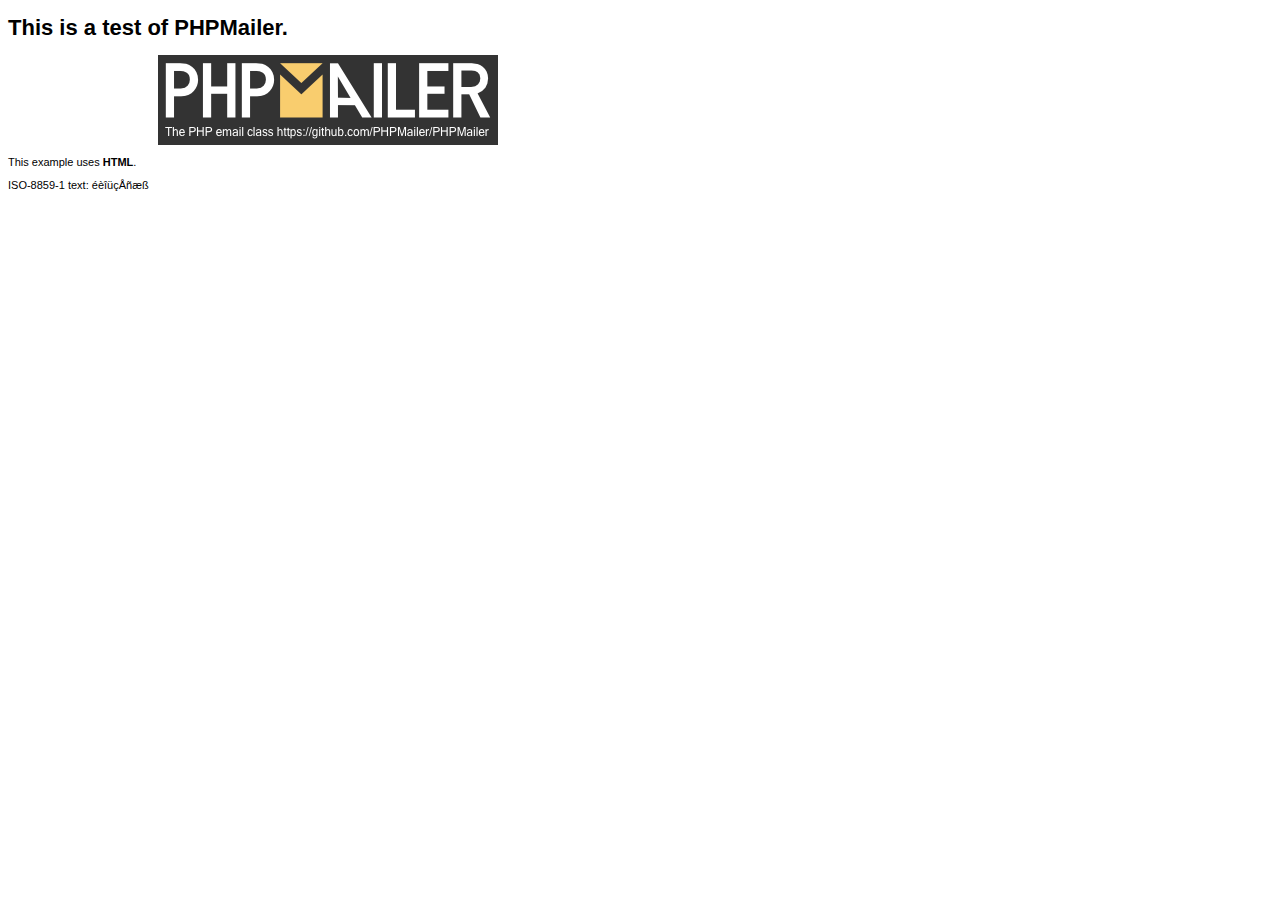
<file: PHPMailer/examples/contents.html>
<!DOCTYPE HTML PUBLIC "-//W3C//DTD HTML 4.01 Transitional//EN" "http://www.w3.org/TR/html4/loose.dtd">
<html>
<head>
  <meta http-equiv="Content-Type" content="text/html; charset=iso-8859-1">
  <title>PHPMailer Test</title>
</head>
<body>
<div style="width: 640px; font-family: Arial, Helvetica, sans-serif; font-size: 11px;">
  <h1>This is a test of PHPMailer.</h1>
  <div align="center">
    <a href="https://github.com/PHPMailer/PHPMailer/"><img src="images/phpmailer.png" height="90" width="340" alt="PHPMailer rocks"></a>
  </div>
  <p>This example uses <strong>HTML</strong>.</p>
  <p>ISO-8859-1 text: ���������</p>
</div>
</body>
</html>
</file>
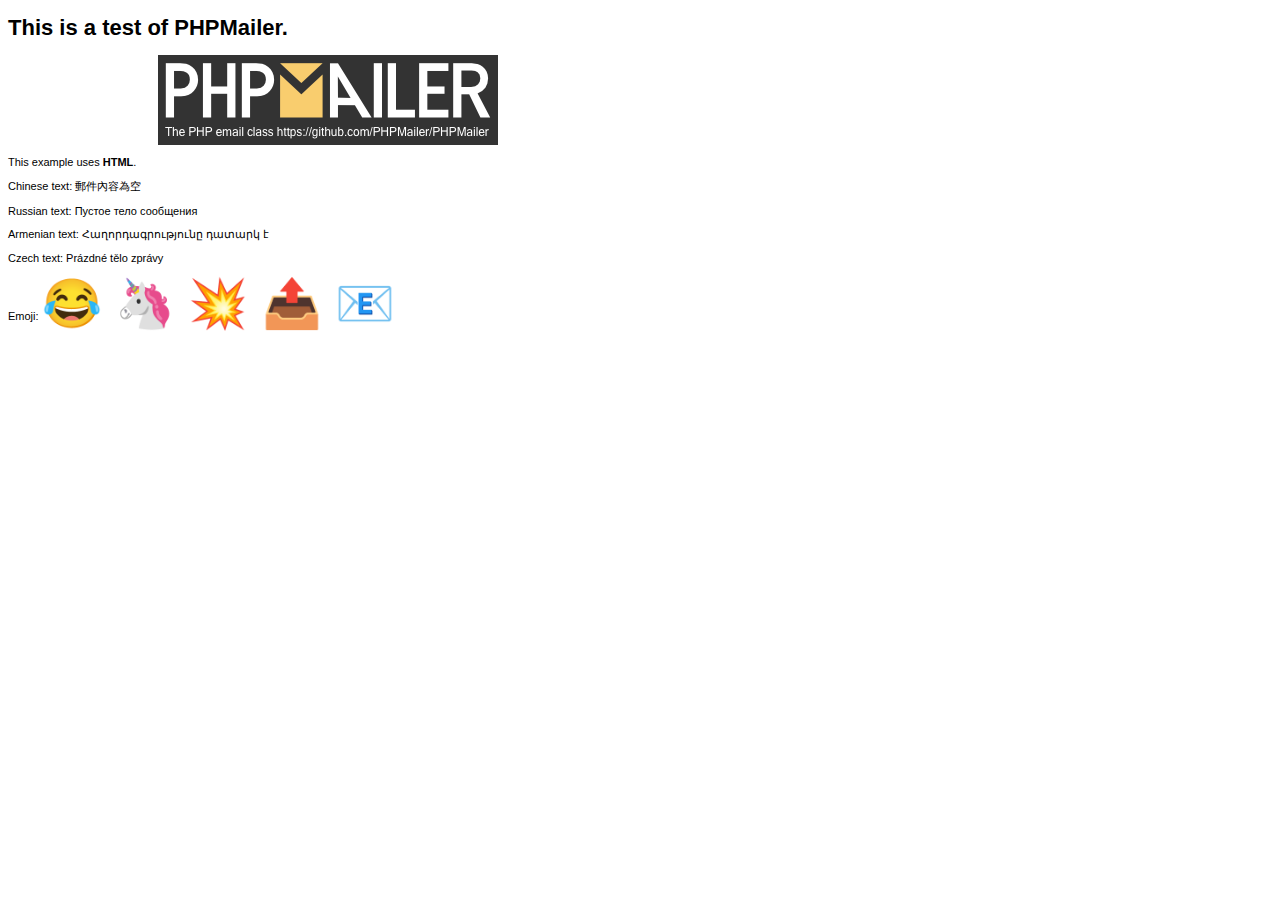
<file: PHPMailer/examples/contentsutf8.html>
<!DOCTYPE HTML PUBLIC "-//W3C//DTD HTML 4.01 Transitional//EN" "http://www.w3.org/TR/html4/loose.dtd">
<html>
<head>
  <meta http-equiv="Content-Type" content="text/html; charset=utf-8">
  <title>PHPMailer Test</title>
</head>
<body>
<div style="width: 640px; font-family: Arial, Helvetica, sans-serif; font-size: 11px;">
  <h1>This is a test of PHPMailer.</h1>
  <div align="center">
    <a href="https://github.com/PHPMailer/PHPMailer/"><img src="images/phpmailer.png" height="90" width="340" alt="PHPMailer rocks"></a>
  </div>
  <p>This example uses <strong>HTML</strong>.</p>
  <p>Chinese text: 郵件內容為空</p>
  <p>Russian text: Пустое тело сообщения</p>
  <p>Armenian text: Հաղորդագրությունը դատարկ է</p>
  <p>Czech text: Prázdné tělo zprávy</p>
  <p>Emoji: <span style="font-size: 48px">😂 🦄 💥 📤 📧</span></p>
</div>
</body>
</html>
</file>
<file: admin/vendor/perfect-scrollbar/perfect-scrollbar.css>
/*
 * Container style
 */
.ps {
  overflow: hidden !important;
  overflow-anchor: none;
  -ms-overflow-style: none;
  touch-action: auto;
  -ms-touch-action: auto;
}

/*
 * Scrollbar rail styles
 */
.ps__rail-x {
  display: none;
  opacity: 0;
  transition: background-color .2s linear, opacity .2s linear;
  -webkit-transition: background-color .2s linear, opacity .2s linear;
  height: 15px;
  /* there must be 'bottom' or 'top' for ps__rail-x */
  bottom: 0px;
  /* please don't change 'position' */
  position: absolute;
}

.ps__rail-y {
  display: none;
  opacity: 0;
  transition: background-color .2s linear, opacity .2s linear;
  -webkit-transition: background-color .2s linear, opacity .2s linear;
  width: 15px;
  /* there must be 'right' or 'left' for ps__rail-y */
  right: 0;
  /* please don't change 'position' */
  position: absolute;
}

.ps--active-x > .ps__rail-x,
.ps--active-y > .ps__rail-y {
  display: block;
  background-color: transparent;
}

.ps:hover > .ps__rail-x,
.ps:hover > .ps__rail-y,
.ps--focus > .ps__rail-x,
.ps--focus > .ps__rail-y,
.ps--scrolling-x > .ps__rail-x,
.ps--scrolling-y > .ps__rail-y {
  opacity: 0.6;
}

.ps__rail-x:hover,
.ps__rail-y:hover,
.ps__rail-x:focus,
.ps__rail-y:focus {
  background-color: #eee;
  opacity: 0.9;
}

/*
 * Scrollbar thumb styles
 */
.ps__thumb-x {
  background-color: #aaa;
  border-radius: 6px;
  transition: background-color .2s linear, height .2s ease-in-out;
  -webkit-transition: background-color .2s linear, height .2s ease-in-out;
  height: 6px;
  /* there must be 'bottom' for ps__thumb-x */
  bottom: 2px;
  /* please don't change 'position' */
  position: absolute;
}

.ps__thumb-y {
  background-color: #aaa;
  border-radius: 6px;
  transition: background-color .2s linear, width .2s ease-in-out;
  -webkit-transition: background-color .2s linear, width .2s ease-in-out;
  width: 6px;
  /* there must be 'right' for ps__thumb-y */
  right: 2px;
  /* please don't change 'position' */
  position: absolute;
}

.ps__rail-x:hover > .ps__thumb-x,
.ps__rail-x:focus > .ps__thumb-x {
  background-color: #999;
  height: 11px;
}

.ps__rail-y:hover > .ps__thumb-y,
.ps__rail-y:focus > .ps__thumb-y {
  background-color: #999;
  width: 11px;
}

/* MS supports */
@supports (-ms-overflow-style: none) {
  .ps {
    overflow: auto !important;
  }
}

@media screen and (-ms-high-contrast: active), (-ms-high-contrast: none) {
  .ps {
    overflow: auto !important;
  }
}
</file>
<file: admin/css/util.css>
/*[ FONT SIZE ]
///////////////////////////////////////////////////////////
*/
.fs-1 {font-size: 1px;}
.fs-2 {font-size: 2px;}
.fs-3 {font-size: 3px;}
.fs-4 {font-size: 4px;}
.fs-5 {font-size: 5px;}
.fs-6 {font-size: 6px;}
.fs-7 {font-size: 7px;}
.fs-8 {font-size: 8px;}
.fs-9 {font-size: 9px;}
.fs-10 {font-size: 10px;}
.fs-11 {font-size: 11px;}
.fs-12 {font-size: 12px;}
.fs-13 {font-size: 13px;}
.fs-14 {font-size: 14px;}
.fs-15 {font-size: 15px;}
.fs-16 {font-size: 16px;}
.fs-17 {font-size: 17px;}
.fs-18 {font-size: 18px;}
.fs-19 {font-size: 19px;}
.fs-20 {font-size: 20px;}
.fs-21 {font-size: 21px;}
.fs-22 {font-size: 22px;}
.fs-23 {font-size: 23px;}
.fs-24 {font-size: 24px;}
.fs-25 {font-size: 25px;}
.fs-26 {font-size: 26px;}
.fs-27 {font-size: 27px;}
.fs-28 {font-size: 28px;}
.fs-29 {font-size: 29px;}
.fs-30 {font-size: 30px;}
.fs-31 {font-size: 31px;}
.fs-32 {font-size: 32px;}
.fs-33 {font-size: 33px;}
.fs-34 {font-size: 34px;}
.fs-35 {font-size: 35px;}
.fs-36 {font-size: 36px;}
.fs-37 {font-size: 37px;}
.fs-38 {font-size: 38px;}
.fs-39 {font-size: 39px;}
.fs-40 {font-size: 40px;}
.fs-41 {font-size: 41px;}
.fs-42 {font-size: 42px;}
.fs-43 {font-size: 43px;}
.fs-44 {font-size: 44px;}
.fs-45 {font-size: 45px;}
.fs-46 {font-size: 46px;}
.fs-47 {font-size: 47px;}
.fs-48 {font-size: 48px;}
.fs-49 {font-size: 49px;}
.fs-50 {font-size: 50px;}
.fs-51 {font-size: 51px;}
.fs-52 {font-size: 52px;}
.fs-53 {font-size: 53px;}
.fs-54 {font-size: 54px;}
.fs-55 {font-size: 55px;}
.fs-56 {font-size: 56px;}
.fs-57 {font-size: 57px;}
.fs-58 {font-size: 58px;}
.fs-59 {font-size: 59px;}
.fs-60 {font-size: 60px;}
.fs-61 {font-size: 61px;}
.fs-62 {font-size: 62px;}
.fs-63 {font-size: 63px;}
.fs-64 {font-size: 64px;}
.fs-65 {font-size: 65px;}
.fs-66 {font-size: 66px;}
.fs-67 {font-size: 67px;}
.fs-68 {font-size: 68px;}
.fs-69 {font-size: 69px;}
.fs-70 {font-size: 70px;}
.fs-71 {font-size: 71px;}
.fs-72 {font-size: 72px;}
.fs-73 {font-size: 73px;}
.fs-74 {font-size: 74px;}
.fs-75 {font-size: 75px;}
.fs-76 {font-size: 76px;}
.fs-77 {font-size: 77px;}
.fs-78 {font-size: 78px;}
.fs-79 {font-size: 79px;}
.fs-80 {font-size: 80px;}
.fs-81 {font-size: 81px;}
.fs-82 {font-size: 82px;}
.fs-83 {font-size: 83px;}
.fs-84 {font-size: 84px;}
.fs-85 {font-size: 85px;}
.fs-86 {font-size: 86px;}
.fs-87 {font-size: 87px;}
.fs-88 {font-size: 88px;}
.fs-89 {font-size: 89px;}
.fs-90 {font-size: 90px;}
.fs-91 {font-size: 91px;}
.fs-92 {font-size: 92px;}
.fs-93 {font-size: 93px;}
.fs-94 {font-size: 94px;}
.fs-95 {font-size: 95px;}
.fs-96 {font-size: 96px;}
.fs-97 {font-size: 97px;}
.fs-98 {font-size: 98px;}
.fs-99 {font-size: 99px;}
.fs-100 {font-size: 100px;}
.fs-101 {font-size: 101px;}
.fs-102 {font-size: 102px;}
.fs-103 {font-size: 103px;}
.fs-104 {font-size: 104px;}
.fs-105 {font-size: 105px;}
.fs-106 {font-size: 106px;}
.fs-107 {font-size: 107px;}
.fs-108 {font-size: 108px;}
.fs-109 {font-size: 109px;}
.fs-110 {font-size: 110px;}
.fs-111 {font-size: 111px;}
.fs-112 {font-size: 112px;}
.fs-113 {font-size: 113px;}
.fs-114 {font-size: 114px;}
.fs-115 {font-size: 115px;}
.fs-116 {font-size: 116px;}
.fs-117 {font-size: 117px;}
.fs-118 {font-size: 118px;}
.fs-119 {font-size: 119px;}
.fs-120 {font-size: 120px;}
.fs-121 {font-size: 121px;}
.fs-122 {font-size: 122px;}
.fs-123 {font-size: 123px;}
.fs-124 {font-size: 124px;}
.fs-125 {font-size: 125px;}
.fs-126 {font-size: 126px;}
.fs-127 {font-size: 127px;}
.fs-128 {font-size: 128px;}
.fs-129 {font-size: 129px;}
.fs-130 {font-size: 130px;}
.fs-131 {font-size: 131px;}
.fs-132 {font-size: 132px;}
.fs-133 {font-size: 133px;}
.fs-134 {font-size: 134px;}
.fs-135 {font-size: 135px;}
.fs-136 {font-size: 136px;}
.fs-137 {font-size: 137px;}
.fs-138 {font-size: 138px;}
.fs-139 {font-size: 139px;}
.fs-140 {font-size: 140px;}
.fs-141 {font-size: 141px;}
.fs-142 {font-size: 142px;}
.fs-143 {font-size: 143px;}
.fs-144 {font-size: 144px;}
.fs-145 {font-size: 145px;}
.fs-146 {font-size: 146px;}
.fs-147 {font-size: 147px;}
.fs-148 {font-size: 148px;}
.fs-149 {font-size: 149px;}
.fs-150 {font-size: 150px;}
.fs-151 {font-size: 151px;}
.fs-152 {font-size: 152px;}
.fs-153 {font-size: 153px;}
.fs-154 {font-size: 154px;}
.fs-155 {font-size: 155px;}
.fs-156 {font-size: 156px;}
.fs-157 {font-size: 157px;}
.fs-158 {font-size: 158px;}
.fs-159 {font-size: 159px;}
.fs-160 {font-size: 160px;}
.fs-161 {font-size: 161px;}
.fs-162 {font-size: 162px;}
.fs-163 {font-size: 163px;}
.fs-164 {font-size: 164px;}
.fs-165 {font-size: 165px;}
.fs-166 {font-size: 166px;}
.fs-167 {font-size: 167px;}
.fs-168 {font-size: 168px;}
.fs-169 {font-size: 169px;}
.fs-170 {font-size: 170px;}
.fs-171 {font-size: 171px;}
.fs-172 {font-size: 172px;}
.fs-173 {font-size: 173px;}
.fs-174 {font-size: 174px;}
.fs-175 {font-size: 175px;}
.fs-176 {font-size: 176px;}
.fs-177 {font-size: 177px;}
.fs-178 {font-size: 178px;}
.fs-179 {font-size: 179px;}
.fs-180 {font-size: 180px;}
.fs-181 {font-size: 181px;}
.fs-182 {font-size: 182px;}
.fs-183 {font-size: 183px;}
.fs-184 {font-size: 184px;}
.fs-185 {font-size: 185px;}
.fs-186 {font-size: 186px;}
.fs-187 {font-size: 187px;}
.fs-188 {font-size: 188px;}
.fs-189 {font-size: 189px;}
.fs-190 {font-size: 190px;}
.fs-191 {font-size: 191px;}
.fs-192 {font-size: 192px;}
.fs-193 {font-size: 193px;}
.fs-194 {font-size: 194px;}
.fs-195 {font-size: 195px;}
.fs-196 {font-size: 196px;}
.fs-197 {font-size: 197px;}
.fs-198 {font-size: 198px;}
.fs-199 {font-size: 199px;}
.fs-200 {font-size: 200px;}

/*[ PADDING ]
///////////////////////////////////////////////////////////
*/
.p-t-0 {padding-top: 0px;}
.p-t-1 {padding-top: 1px;}
.p-t-2 {padding-top: 2px;}
.p-t-3 {padding-top: 3px;}
.p-t-4 {padding-top: 4px;}
.p-t-5 {padding-top: 5px;}
.p-t-6 {padding-top: 6px;}
.p-t-7 {padding-top: 7px;}
.p-t-8 {padding-top: 8px;}
.p-t-9 {padding-top: 9px;}
.p-t-10 {padding-top: 10px;}
.p-t-11 {padding-top: 11px;}
.p-t-12 {padding-top: 12px;}
.p-t-13 {padding-top: 13px;}
.p-t-14 {padding-top: 14px;}
.p-t-15 {padding-top: 15px;}
.p-t-16 {padding-top: 16px;}
.p-t-17 {padding-top: 17px;}
.p-t-18 {padding-top: 18px;}
.p-t-19 {padding-top: 19px;}
.p-t-20 {padding-top: 20px;}
.p-t-21 {padding-top: 21px;}
.p-t-22 {padding-top: 22px;}
.p-t-23 {padding-top: 23px;}
.p-t-24 {padding-top: 24px;}
.p-t-25 {padding-top: 25px;}
.p-t-26 {padding-top: 26px;}
.p-t-27 {padding-top: 27px;}
.p-t-28 {padding-top: 28px;}
.p-t-29 {padding-top: 29px;}
.p-t-30 {padding-top: 30px;}
.p-t-31 {padding-top: 31px;}
.p-t-32 {padding-top: 32px;}
.p-t-33 {padding-top: 33px;}
.p-t-34 {padding-top: 34px;}
.p-t-35 {padding-top: 35px;}
.p-t-36 {padding-top: 36px;}
.p-t-37 {padding-top: 37px;}
.p-t-38 {padding-top: 38px;}
.p-t-39 {padding-top: 39px;}
.p-t-40 {padding-top: 40px;}
.p-t-41 {padding-top: 41px;}
.p-t-42 {padding-top: 42px;}
.p-t-43 {padding-top: 43px;}
.p-t-44 {padding-top: 44px;}
.p-t-45 {padding-top: 45px;}
.p-t-46 {padding-top: 46px;}
.p-t-47 {padding-top: 47px;}
.p-t-48 {padding-top: 48px;}
.p-t-49 {padding-top: 49px;}
.p-t-50 {padding-top: 50px;}
.p-t-51 {padding-top: 51px;}
.p-t-52 {padding-top: 52px;}
.p-t-53 {padding-top: 53px;}
.p-t-54 {padding-top: 54px;}
.p-t-55 {padding-top: 55px;}
.p-t-56 {padding-top: 56px;}
.p-t-57 {padding-top: 57px;}
.p-t-58 {padding-top: 58px;}
.p-t-59 {padding-top: 59px;}
.p-t-60 {padding-top: 60px;}
.p-t-61 {padding-top: 61px;}
.p-t-62 {padding-top: 62px;}
.p-t-63 {padding-top: 63px;}
.p-t-64 {padding-top: 64px;}
.p-t-65 {padding-top: 65px;}
.p-t-66 {padding-top: 66px;}
.p-t-67 {padding-top: 67px;}
.p-t-68 {padding-top: 68px;}
.p-t-69 {padding-top: 69px;}
.p-t-70 {padding-top: 70px;}
.p-t-71 {padding-top: 71px;}
.p-t-72 {padding-top: 72px;}
.p-t-73 {padding-top: 73px;}
.p-t-74 {padding-top: 74px;}
.p-t-75 {padding-top: 75px;}
.p-t-76 {padding-top: 76px;}
.p-t-77 {padding-top: 77px;}
.p-t-78 {padding-top: 78px;}
.p-t-79 {padding-top: 79px;}
.p-t-80 {padding-top: 80px;}
.p-t-81 {padding-top: 81px;}
.p-t-82 {padding-top: 82px;}
.p-t-83 {padding-top: 83px;}
.p-t-84 {padding-top: 84px;}
.p-t-85 {padding-top: 85px;}
.p-t-86 {padding-top: 86px;}
.p-t-87 {padding-top: 87px;}
.p-t-88 {padding-top: 88px;}
.p-t-89 {padding-top: 89px;}
.p-t-90 {padding-top: 90px;}
.p-t-91 {padding-top: 91px;}
.p-t-92 {padding-top: 92px;}
.p-t-93 {padding-top: 93px;}
.p-t-94 {padding-top: 94px;}
.p-t-95 {padding-top: 95px;}
.p-t-96 {padding-top: 96px;}
.p-t-97 {padding-top: 97px;}
.p-t-98 {padding-top: 98px;}
.p-t-99 {padding-top: 99px;}
.p-t-100 {padding-top: 100px;}
.p-t-101 {padding-top: 101px;}
.p-t-102 {padding-top: 102px;}
.p-t-103 {padding-top: 103px;}
.p-t-104 {padding-top: 104px;}
.p-t-105 {padding-top: 105px;}
.p-t-106 {padding-top: 106px;}
.p-t-107 {padding-top: 107px;}
.p-t-108 {padding-top: 108px;}
.p-t-109 {padding-top: 109px;}
.p-t-110 {padding-top: 110px;}
.p-t-111 {padding-top: 111px;}
.p-t-112 {padding-top: 112px;}
.p-t-113 {padding-top: 113px;}
.p-t-114 {padding-top: 114px;}
.p-t-115 {padding-top: 115px;}
.p-t-116 {padding-top: 116px;}
.p-t-117 {padding-top: 117px;}
.p-t-118 {padding-top: 118px;}
.p-t-119 {padding-top: 119px;}
.p-t-120 {padding-top: 120px;}
.p-t-121 {padding-top: 121px;}
.p-t-122 {padding-top: 122px;}
.p-t-123 {padding-top: 123px;}
.p-t-124 {padding-top: 124px;}
.p-t-125 {padding-top: 125px;}
.p-t-126 {padding-top: 126px;}
.p-t-127 {padding-top: 127px;}
.p-t-128 {padding-top: 128px;}
.p-t-129 {padding-top: 129px;}
.p-t-130 {padding-top: 130px;}
.p-t-131 {padding-top: 131px;}
.p-t-132 {padding-top: 132px;}
.p-t-133 {padding-top: 133px;}
.p-t-134 {padding-top: 134px;}
.p-t-135 {padding-top: 135px;}
.p-t-136 {padding-top: 136px;}
.p-t-137 {padding-top: 137px;}
.p-t-138 {padding-top: 138px;}
.p-t-139 {padding-top: 139px;}
.p-t-140 {padding-top: 140px;}
.p-t-141 {padding-top: 141px;}
.p-t-142 {padding-top: 142px;}
.p-t-143 {padding-top: 143px;}
.p-t-144 {padding-top: 144px;}
.p-t-145 {padding-top: 145px;}
.p-t-146 {padding-top: 146px;}
.p-t-147 {padding-top: 147px;}
.p-t-148 {padding-top: 148px;}
.p-t-149 {padding-top: 149px;}
.p-t-150 {padding-top: 150px;}
.p-t-151 {padding-top: 151px;}
.p-t-152 {padding-top: 152px;}
.p-t-153 {padding-top: 153px;}
.p-t-154 {padding-top: 154px;}
.p-t-155 {padding-top: 155px;}
.p-t-156 {padding-top: 156px;}
.p-t-157 {padding-top: 157px;}
.p-t-158 {padding-top: 158px;}
.p-t-159 {padding-top: 159px;}
.p-t-160 {padding-top: 160px;}
.p-t-161 {padding-top: 161px;}
.p-t-162 {padding-top: 162px;}
.p-t-163 {padding-top: 163px;}
.p-t-164 {padding-top: 164px;}
.p-t-165 {padding-top: 165px;}
.p-t-166 {padding-top: 166px;}
.p-t-167 {padding-top: 167px;}
.p-t-168 {padding-top: 168px;}
.p-t-169 {padding-top: 169px;}
.p-t-170 {padding-top: 170px;}
.p-t-171 {padding-top: 171px;}
.p-t-172 {padding-top: 172px;}
.p-t-173 {padding-top: 173px;}
.p-t-174 {padding-top: 174px;}
.p-t-175 {padding-top: 175px;}
.p-t-176 {padding-top: 176px;}
.p-t-177 {padding-top: 177px;}
.p-t-178 {padding-top: 178px;}
.p-t-179 {padding-top: 179px;}
.p-t-180 {padding-top: 180px;}
.p-t-181 {padding-top: 181px;}
.p-t-182 {padding-top: 182px;}
.p-t-183 {padding-top: 183px;}
.p-t-184 {padding-top: 184px;}
.p-t-185 {padding-top: 185px;}
.p-t-186 {padding-top: 186px;}
.p-t-187 {padding-top: 187px;}
.p-t-188 {padding-top: 188px;}
.p-t-189 {padding-top: 189px;}
.p-t-190 {padding-top: 190px;}
.p-t-191 {padding-top: 191px;}
.p-t-192 {padding-top: 192px;}
.p-t-193 {padding-top: 193px;}
.p-t-194 {padding-top: 194px;}
.p-t-195 {padding-top: 195px;}
.p-t-196 {padding-top: 196px;}
.p-t-197 {padding-top: 197px;}
.p-t-198 {padding-top: 198px;}
.p-t-199 {padding-top: 199px;}
.p-t-200 {padding-top: 200px;}
.p-t-201 {padding-top: 201px;}
.p-t-202 {padding-top: 202px;}
.p-t-203 {padding-top: 203px;}
.p-t-204 {padding-top: 204px;}
.p-t-205 {padding-top: 205px;}
.p-t-206 {padding-top: 206px;}
.p-t-207 {padding-top: 207px;}
.p-t-208 {padding-top: 208px;}
.p-t-209 {padding-top: 209px;}
.p-t-210 {padding-top: 210px;}
.p-t-211 {padding-top: 211px;}
.p-t-212 {padding-top: 212px;}
.p-t-213 {padding-top: 213px;}
.p-t-214 {padding-top: 214px;}
.p-t-215 {padding-top: 215px;}
.p-t-216 {padding-top: 216px;}
.p-t-217 {padding-top: 217px;}
.p-t-218 {padding-top: 218px;}
.p-t-219 {padding-top: 219px;}
.p-t-220 {padding-top: 220px;}
.p-t-221 {padding-top: 221px;}
.p-t-222 {padding-top: 222px;}
.p-t-223 {padding-top: 223px;}
.p-t-224 {padding-top: 224px;}
.p-t-225 {padding-top: 225px;}
.p-t-226 {padding-top: 226px;}
.p-t-227 {padding-top: 227px;}
.p-t-228 {padding-top: 228px;}
.p-t-229 {padding-top: 229px;}
.p-t-230 {padding-top: 230px;}
.p-t-231 {padding-top: 231px;}
.p-t-232 {padding-top: 232px;}
.p-t-233 {padding-top: 233px;}
.p-t-234 {padding-top: 234px;}
.p-t-235 {padding-top: 235px;}
.p-t-236 {padding-top: 236px;}
.p-t-237 {padding-top: 237px;}
.p-t-238 {padding-top: 238px;}
.p-t-239 {padding-top: 239px;}
.p-t-240 {padding-top: 240px;}
.p-t-241 {padding-top: 241px;}
.p-t-242 {padding-top: 242px;}
.p-t-243 {padding-top: 243px;}
.p-t-244 {padding-top: 244px;}
.p-t-245 {padding-top: 245px;}
.p-t-246 {padding-top: 246px;}
.p-t-247 {padding-top: 247px;}
.p-t-248 {padding-top: 248px;}
.p-t-249 {padding-top: 249px;}
.p-t-250 {padding-top: 250px;}
.p-b-0 {padding-bottom: 0px;}
.p-b-1 {padding-bottom: 1px;}
.p-b-2 {padding-bottom: 2px;}
.p-b-3 {padding-bottom: 3px;}
.p-b-4 {padding-bottom: 4px;}
.p-b-5 {padding-bottom: 5px;}
.p-b-6 {padding-bottom: 6px;}
.p-b-7 {padding-bottom: 7px;}
.p-b-8 {padding-bottom: 8px;}
.p-b-9 {padding-bottom: 9px;}
.p-b-10 {padding-bottom: 10px;}
.p-b-11 {padding-bottom: 11px;}
.p-b-12 {padding-bottom: 12px;}
.p-b-13 {padding-bottom: 13px;}
.p-b-14 {padding-bottom: 14px;}
.p-b-15 {padding-bottom: 15px;}
.p-b-16 {padding-bottom: 16px;}
.p-b-17 {padding-bottom: 17px;}
.p-b-18 {padding-bottom: 18px;}
.p-b-19 {padding-bottom: 19px;}
.p-b-20 {padding-bottom: 20px;}
.p-b-21 {padding-bottom: 21px;}
.p-b-22 {padding-bottom: 22px;}
.p-b-23 {padding-bottom: 23px;}
.p-b-24 {padding-bottom: 24px;}
.p-b-25 {padding-bottom: 25px;}
.p-b-26 {padding-bottom: 26px;}
.p-b-27 {padding-bottom: 27px;}
.p-b-28 {padding-bottom: 28px;}
.p-b-29 {padding-bottom: 29px;}
.p-b-30 {padding-bottom: 30px;}
.p-b-31 {padding-bottom: 31px;}
.p-b-32 {padding-bottom: 32px;}
.p-b-33 {padding-bottom: 33px;}
.p-b-34 {padding-bottom: 34px;}
.p-b-35 {padding-bottom: 35px;}
.p-b-36 {padding-bottom: 36px;}
.p-b-37 {padding-bottom: 37px;}
.p-b-38 {padding-bottom: 38px;}
.p-b-39 {padding-bottom: 39px;}
.p-b-40 {padding-bottom: 40px;}
.p-b-41 {padding-bottom: 41px;}
.p-b-42 {padding-bottom: 42px;}
.p-b-43 {padding-bottom: 43px;}
.p-b-44 {padding-bottom: 44px;}
.p-b-45 {padding-bottom: 45px;}
.p-b-46 {padding-bottom: 46px;}
.p-b-47 {padding-bottom: 47px;}
.p-b-48 {padding-bottom: 48px;}
.p-b-49 {padding-bottom: 49px;}
.p-b-50 {padding-bottom: 50px;}
.p-b-51 {padding-bottom: 51px;}
.p-b-52 {padding-bottom: 52px;}
.p-b-53 {padding-bottom: 53px;}
.p-b-54 {padding-bottom: 54px;}
.p-b-55 {padding-bottom: 55px;}
.p-b-56 {padding-bottom: 56px;}
.p-b-57 {padding-bottom: 57px;}
.p-b-58 {padding-bottom: 58px;}
.p-b-59 {padding-bottom: 59px;}
.p-b-60 {padding-bottom: 60px;}
.p-b-61 {padding-bottom: 61px;}
.p-b-62 {padding-bottom: 62px;}
.p-b-63 {padding-bottom: 63px;}
.p-b-64 {padding-bottom: 64px;}
.p-b-65 {padding-bottom: 65px;}
.p-b-66 {padding-bottom: 66px;}
.p-b-67 {padding-bottom: 67px;}
.p-b-68 {padding-bottom: 68px;}
.p-b-69 {padding-bottom: 69px;}
.p-b-70 {padding-bottom: 70px;}
.p-b-71 {padding-bottom: 71px;}
.p-b-72 {padding-bottom: 72px;}
.p-b-73 {padding-bottom: 73px;}
.p-b-74 {padding-bottom: 74px;}
.p-b-75 {padding-bottom: 75px;}
.p-b-76 {padding-bottom: 76px;}
.p-b-77 {padding-bottom: 77px;}
.p-b-78 {padding-bottom: 78px;}
.p-b-79 {padding-bottom: 79px;}
.p-b-80 {padding-bottom: 80px;}
.p-b-81 {padding-bottom: 81px;}
.p-b-82 {padding-bottom: 82px;}
.p-b-83 {padding-bottom: 83px;}
.p-b-84 {padding-bottom: 84px;}
.p-b-85 {padding-bottom: 85px;}
.p-b-86 {padding-bottom: 86px;}
.p-b-87 {padding-bottom: 87px;}
.p-b-88 {padding-bottom: 88px;}
.p-b-89 {padding-bottom: 89px;}
.p-b-90 {padding-bottom: 90px;}
.p-b-91 {padding-bottom: 91px;}
.p-b-92 {padding-bottom: 92px;}
.p-b-93 {padding-bottom: 93px;}
.p-b-94 {padding-bottom: 94px;}
.p-b-95 {padding-bottom: 95px;}
.p-b-96 {padding-bottom: 96px;}
.p-b-97 {padding-bottom: 97px;}
.p-b-98 {padding-bottom: 98px;}
.p-b-99 {padding-bottom: 99px;}
.p-b-100 {padding-bottom: 100px;}
.p-b-101 {padding-bottom: 101px;}
.p-b-102 {padding-bottom: 102px;}
.p-b-103 {padding-bottom: 103px;}
.p-b-104 {padding-bottom: 104px;}
.p-b-105 {padding-bottom: 105px;}
.p-b-106 {padding-bottom: 106px;}
.p-b-107 {padding-bottom: 107px;}
.p-b-108 {padding-bottom: 108px;}
.p-b-109 {padding-bottom: 109px;}
.p-b-110 {padding-bottom: 110px;}
.p-b-111 {padding-bottom: 111px;}
.p-b-112 {padding-bottom: 112px;}
.p-b-113 {padding-bottom: 113px;}
.p-b-114 {padding-bottom: 114px;}
.p-b-115 {padding-bottom: 115px;}
.p-b-116 {padding-bottom: 116px;}
.p-b-117 {padding-bottom: 117px;}
.p-b-118 {padding-bottom: 118px;}
.p-b-119 {padding-bottom: 119px;}
.p-b-120 {padding-bottom: 120px;}
.p-b-121 {padding-bottom: 121px;}
.p-b-122 {padding-bottom: 122px;}
.p-b-123 {padding-bottom: 123px;}
.p-b-124 {padding-bottom: 124px;}
.p-b-125 {padding-bottom: 125px;}
.p-b-126 {padding-bottom: 126px;}
.p-b-127 {padding-bottom: 127px;}
.p-b-128 {padding-bottom: 128px;}
.p-b-129 {padding-bottom: 129px;}
.p-b-130 {padding-bottom: 130px;}
.p-b-131 {padding-bottom: 131px;}
.p-b-132 {padding-bottom: 132px;}
.p-b-133 {padding-bottom: 133px;}
.p-b-134 {padding-bottom: 134px;}
.p-b-135 {padding-bottom: 135px;}
.p-b-136 {padding-bottom: 136px;}
.p-b-137 {padding-bottom: 137px;}
.p-b-138 {padding-bottom: 138px;}
.p-b-139 {padding-bottom: 139px;}
.p-b-140 {padding-bottom: 140px;}
.p-b-141 {padding-bottom: 141px;}
.p-b-142 {padding-bottom: 142px;}
.p-b-143 {padding-bottom: 143px;}
.p-b-144 {padding-bottom: 144px;}
.p-b-145 {padding-bottom: 145px;}
.p-b-146 {padding-bottom: 146px;}
.p-b-147 {padding-bottom: 147px;}
.p-b-148 {padding-bottom: 148px;}
.p-b-149 {padding-bottom: 149px;}
.p-b-150 {padding-bottom: 150px;}
.p-b-151 {padding-bottom: 151px;}
.p-b-152 {padding-bottom: 152px;}
.p-b-153 {padding-bottom: 153px;}
.p-b-154 {padding-bottom: 154px;}
.p-b-155 {padding-bottom: 155px;}
.p-b-156 {padding-bottom: 156px;}
.p-b-157 {padding-bottom: 157px;}
.p-b-158 {padding-bottom: 158px;}
.p-b-159 {padding-bottom: 159px;}
.p-b-160 {padding-bottom: 160px;}
.p-b-161 {padding-bottom: 161px;}
.p-b-162 {padding-bottom: 162px;}
.p-b-163 {padding-bottom: 163px;}
.p-b-164 {padding-bottom: 164px;}
.p-b-165 {padding-bottom: 165px;}
.p-b-166 {padding-bottom: 166px;}
.p-b-167 {padding-bottom: 167px;}
.p-b-168 {padding-bottom: 168px;}
.p-b-169 {padding-bottom: 169px;}
.p-b-170 {padding-bottom: 170px;}
.p-b-171 {padding-bottom: 171px;}
.p-b-172 {padding-bottom: 172px;}
.p-b-173 {padding-bottom: 173px;}
.p-b-174 {padding-bottom: 174px;}
.p-b-175 {padding-bottom: 175px;}
.p-b-176 {padding-bottom: 176px;}
.p-b-177 {padding-bottom: 177px;}
.p-b-178 {padding-bottom: 178px;}
.p-b-179 {padding-bottom: 179px;}
.p-b-180 {padding-bottom: 180px;}
.p-b-181 {padding-bottom: 181px;}
.p-b-182 {padding-bottom: 182px;}
.p-b-183 {padding-bottom: 183px;}
.p-b-184 {padding-bottom: 184px;}
.p-b-185 {padding-bottom: 185px;}
.p-b-186 {padding-bottom: 186px;}
.p-b-187 {padding-bottom: 187px;}
.p-b-188 {padding-bottom: 188px;}
.p-b-189 {padding-bottom: 189px;}
.p-b-190 {padding-bottom: 190px;}
.p-b-191 {padding-bottom: 191px;}
.p-b-192 {padding-bottom: 192px;}
.p-b-193 {padding-bottom: 193px;}
.p-b-194 {padding-bottom: 194px;}
.p-b-195 {padding-bottom: 195px;}
.p-b-196 {padding-bottom: 196px;}
.p-b-197 {padding-bottom: 197px;}
.p-b-198 {padding-bottom: 198px;}
.p-b-199 {padding-bottom: 199px;}
.p-b-200 {padding-bottom: 200px;}
.p-b-201 {padding-bottom: 201px;}
.p-b-202 {padding-bottom: 202px;}
.p-b-203 {padding-bottom: 203px;}
.p-b-204 {padding-bottom: 204px;}
.p-b-205 {padding-bottom: 205px;}
.p-b-206 {padding-bottom: 206px;}
.p-b-207 {padding-bottom: 207px;}
.p-b-208 {padding-bottom: 208px;}
.p-b-209 {padding-bottom: 209px;}
.p-b-210 {padding-bottom: 210px;}
.p-b-211 {padding-bottom: 211px;}
.p-b-212 {padding-bottom: 212px;}
.p-b-213 {padding-bottom: 213px;}
.p-b-214 {padding-bottom: 214px;}
.p-b-215 {padding-bottom: 215px;}
.p-b-216 {padding-bottom: 216px;}
.p-b-217 {padding-bottom: 217px;}
.p-b-218 {padding-bottom: 218px;}
.p-b-219 {padding-bottom: 219px;}
.p-b-220 {padding-bottom: 220px;}
.p-b-221 {padding-bottom: 221px;}
.p-b-222 {padding-bottom: 222px;}
.p-b-223 {padding-bottom: 223px;}
.p-b-224 {padding-bottom: 224px;}
.p-b-225 {padding-bottom: 225px;}
.p-b-226 {padding-bottom: 226px;}
.p-b-227 {padding-bottom: 227px;}
.p-b-228 {padding-bottom: 228px;}
.p-b-229 {padding-bottom: 229px;}
.p-b-230 {padding-bottom: 230px;}
.p-b-231 {padding-bottom: 231px;}
.p-b-232 {padding-bottom: 232px;}
.p-b-233 {padding-bottom: 233px;}
.p-b-234 {padding-bottom: 234px;}
.p-b-235 {padding-bottom: 235px;}
.p-b-236 {padding-bottom: 236px;}
.p-b-237 {padding-bottom: 237px;}
.p-b-238 {padding-bottom: 238px;}
.p-b-239 {padding-bottom: 239px;}
.p-b-240 {padding-bottom: 240px;}
.p-b-241 {padding-bottom: 241px;}
.p-b-242 {padding-bottom: 242px;}
.p-b-243 {padding-bottom: 243px;}
.p-b-244 {padding-bottom: 244px;}
.p-b-245 {padding-bottom: 245px;}
.p-b-246 {padding-bottom: 246px;}
.p-b-247 {padding-bottom: 247px;}
.p-b-248 {padding-bottom: 248px;}
.p-b-249 {padding-bottom: 249px;}
.p-b-250 {padding-bottom: 250px;}
.p-l-0 {padding-left: 0px;}
.p-l-1 {padding-left: 1px;}
.p-l-2 {padding-left: 2px;}
.p-l-3 {padding-left: 3px;}
.p-l-4 {padding-left: 4px;}
.p-l-5 {padding-left: 5px;}
.p-l-6 {padding-left: 6px;}
.p-l-7 {padding-left: 7px;}
.p-l-8 {padding-left: 8px;}
.p-l-9 {padding-left: 9px;}
.p-l-10 {padding-left: 10px;}
.p-l-11 {padding-left: 11px;}
.p-l-12 {padding-left: 12px;}
.p-l-13 {padding-left: 13px;}
.p-l-14 {padding-left: 14px;}
.p-l-15 {padding-left: 15px;}
.p-l-16 {padding-left: 16px;}
.p-l-17 {padding-left: 17px;}
.p-l-18 {padding-left: 18px;}
.p-l-19 {padding-left: 19px;}
.p-l-20 {padding-left: 20px;}
.p-l-21 {padding-left: 21px;}
.p-l-22 {padding-left: 22px;}
.p-l-23 {padding-left: 23px;}
.p-l-24 {padding-left: 24px;}
.p-l-25 {padding-left: 25px;}
.p-l-26 {padding-left: 26px;}
.p-l-27 {padding-left: 27px;}
.p-l-28 {padding-left: 28px;}
.p-l-29 {padding-left: 29px;}
.p-l-30 {padding-left: 30px;}
.p-l-31 {padding-left: 31px;}
.p-l-32 {padding-left: 32px;}
.p-l-33 {padding-left: 33px;}
.p-l-34 {padding-left: 34px;}
.p-l-35 {padding-left: 35px;}
.p-l-36 {padding-left: 36px;}
.p-l-37 {padding-left: 37px;}
.p-l-38 {padding-left: 38px;}
.p-l-39 {padding-left: 39px;}
.p-l-40 {padding-left: 40px;}
.p-l-41 {padding-left: 41px;}
.p-l-42 {padding-left: 42px;}
.p-l-43 {padding-left: 43px;}
.p-l-44 {padding-left: 44px;}
.p-l-45 {padding-left: 45px;}
.p-l-46 {padding-left: 46px;}
.p-l-47 {padding-left: 47px;}
.p-l-48 {padding-left: 48px;}
.p-l-49 {padding-left: 49px;}
.p-l-50 {padding-left: 50px;}
.p-l-51 {padding-left: 51px;}
.p-l-52 {padding-left: 52px;}
.p-l-53 {padding-left: 53px;}
.p-l-54 {padding-left: 54px;}
.p-l-55 {padding-left: 55px;}
.p-l-56 {padding-left: 56px;}
.p-l-57 {padding-left: 57px;}
.p-l-58 {padding-left: 58px;}
.p-l-59 {padding-left: 59px;}
.p-l-60 {padding-left: 60px;}
.p-l-61 {padding-left: 61px;}
.p-l-62 {padding-left: 62px;}
.p-l-63 {padding-left: 63px;}
.p-l-64 {padding-left: 64px;}
.p-l-65 {padding-left: 65px;}
.p-l-66 {padding-left: 66px;}
.p-l-67 {padding-left: 67px;}
.p-l-68 {padding-left: 68px;}
.p-l-69 {padding-left: 69px;}
.p-l-70 {padding-left: 70px;}
.p-l-71 {padding-left: 71px;}
.p-l-72 {padding-left: 72px;}
.p-l-73 {padding-left: 73px;}
.p-l-74 {padding-left: 74px;}
.p-l-75 {padding-left: 75px;}
.p-l-76 {padding-left: 76px;}
.p-l-77 {padding-left: 77px;}
.p-l-78 {padding-left: 78px;}
.p-l-79 {padding-left: 79px;}
.p-l-80 {padding-left: 80px;}
.p-l-81 {padding-left: 81px;}
.p-l-82 {padding-left: 82px;}
.p-l-83 {padding-left: 83px;}
.p-l-84 {padding-left: 84px;}
.p-l-85 {padding-left: 85px;}
.p-l-86 {padding-left: 86px;}
.p-l-87 {padding-left: 87px;}
.p-l-88 {padding-left: 88px;}
.p-l-89 {padding-left: 89px;}
.p-l-90 {padding-left: 90px;}
.p-l-91 {padding-left: 91px;}
.p-l-92 {padding-left: 92px;}
.p-l-93 {padding-left: 93px;}
.p-l-94 {padding-left: 94px;}
.p-l-95 {padding-left: 95px;}
.p-l-96 {padding-left: 96px;}
.p-l-97 {padding-left: 97px;}
.p-l-98 {padding-left: 98px;}
.p-l-99 {padding-left: 99px;}
.p-l-100 {padding-left: 100px;}
.p-l-101 {padding-left: 101px;}
.p-l-102 {padding-left: 102px;}
.p-l-103 {padding-left: 103px;}
.p-l-104 {padding-left: 104px;}
.p-l-105 {padding-left: 105px;}
.p-l-106 {padding-left: 106px;}
.p-l-107 {padding-left: 107px;}
.p-l-108 {padding-left: 108px;}
.p-l-109 {padding-left: 109px;}
.p-l-110 {padding-left: 110px;}
.p-l-111 {padding-left: 111px;}
.p-l-112 {padding-left: 112px;}
.p-l-113 {padding-left: 113px;}
.p-l-114 {padding-left: 114px;}
.p-l-115 {padding-left: 115px;}
.p-l-116 {padding-left: 116px;}
.p-l-117 {padding-left: 117px;}
.p-l-118 {padding-left: 118px;}
.p-l-119 {padding-left: 119px;}
.p-l-120 {padding-left: 120px;}
.p-l-121 {padding-left: 121px;}
.p-l-122 {padding-left: 122px;}
.p-l-123 {padding-left: 123px;}
.p-l-124 {padding-left: 124px;}
.p-l-125 {padding-left: 125px;}
.p-l-126 {padding-left: 126px;}
.p-l-127 {padding-left: 127px;}
.p-l-128 {padding-left: 128px;}
.p-l-129 {padding-left: 129px;}
.p-l-130 {padding-left: 130px;}
.p-l-131 {padding-left: 131px;}
.p-l-132 {padding-left: 132px;}
.p-l-133 {padding-left: 133px;}
.p-l-134 {padding-left: 134px;}
.p-l-135 {padding-left: 135px;}
.p-l-136 {padding-left: 136px;}
.p-l-137 {padding-left: 137px;}
.p-l-138 {padding-left: 138px;}
.p-l-139 {padding-left: 139px;}
.p-l-140 {padding-left: 140px;}
.p-l-141 {padding-left: 141px;}
.p-l-142 {padding-left: 142px;}
.p-l-143 {padding-left: 143px;}
.p-l-144 {padding-left: 144px;}
.p-l-145 {padding-left: 145px;}
.p-l-146 {padding-left: 146px;}
.p-l-147 {padding-left: 147px;}
.p-l-148 {padding-left: 148px;}
.p-l-149 {padding-left: 149px;}
.p-l-150 {padding-left: 150px;}
.p-l-151 {padding-left: 151px;}
.p-l-152 {padding-left: 152px;}
.p-l-153 {padding-left: 153px;}
.p-l-154 {padding-left: 154px;}
.p-l-155 {padding-left: 155px;}
.p-l-156 {padding-left: 156px;}
.p-l-157 {padding-left: 157px;}
.p-l-158 {padding-left: 158px;}
.p-l-159 {padding-left: 159px;}
.p-l-160 {padding-left: 160px;}
.p-l-161 {padding-left: 161px;}
.p-l-162 {padding-left: 162px;}
.p-l-163 {padding-left: 163px;}
.p-l-164 {padding-left: 164px;}
.p-l-165 {padding-left: 165px;}
.p-l-166 {padding-left: 166px;}
.p-l-167 {padding-left: 167px;}
.p-l-168 {padding-left: 168px;}
.p-l-169 {padding-left: 169px;}
.p-l-170 {padding-left: 170px;}
.p-l-171 {padding-left: 171px;}
.p-l-172 {padding-left: 172px;}
.p-l-173 {padding-left: 173px;}
.p-l-174 {padding-left: 174px;}
.p-l-175 {padding-left: 175px;}
.p-l-176 {padding-left: 176px;}
.p-l-177 {padding-left: 177px;}
.p-l-178 {padding-left: 178px;}
.p-l-179 {padding-left: 179px;}
.p-l-180 {padding-left: 180px;}
.p-l-181 {padding-left: 181px;}
.p-l-182 {padding-left: 182px;}
.p-l-183 {padding-left: 183px;}
.p-l-184 {padding-left: 184px;}
.p-l-185 {padding-left: 185px;}
.p-l-186 {padding-left: 186px;}
.p-l-187 {padding-left: 187px;}
.p-l-188 {padding-left: 188px;}
.p-l-189 {padding-left: 189px;}
.p-l-190 {padding-left: 190px;}
.p-l-191 {padding-left: 191px;}
.p-l-192 {padding-left: 192px;}
.p-l-193 {padding-left: 193px;}
.p-l-194 {padding-left: 194px;}
.p-l-195 {padding-left: 195px;}
.p-l-196 {padding-left: 196px;}
.p-l-197 {padding-left: 197px;}
.p-l-198 {padding-left: 198px;}
.p-l-199 {padding-left: 199px;}
.p-l-200 {padding-left: 200px;}
.p-l-201 {padding-left: 201px;}
.p-l-202 {padding-left: 202px;}
.p-l-203 {padding-left: 203px;}
.p-l-204 {padding-left: 204px;}
.p-l-205 {padding-left: 205px;}
.p-l-206 {padding-left: 206px;}
.p-l-207 {padding-left: 207px;}
.p-l-208 {padding-left: 208px;}
.p-l-209 {padding-left: 209px;}
.p-l-210 {padding-left: 210px;}
.p-l-211 {padding-left: 211px;}
.p-l-212 {padding-left: 212px;}
.p-l-213 {padding-left: 213px;}
.p-l-214 {padding-left: 214px;}
.p-l-215 {padding-left: 215px;}
.p-l-216 {padding-left: 216px;}
.p-l-217 {padding-left: 217px;}
.p-l-218 {padding-left: 218px;}
.p-l-219 {padding-left: 219px;}
.p-l-220 {padding-left: 220px;}
.p-l-221 {padding-left: 221px;}
.p-l-222 {padding-left: 222px;}
.p-l-223 {padding-left: 223px;}
.p-l-224 {padding-left: 224px;}
.p-l-225 {padding-left: 225px;}
.p-l-226 {padding-left: 226px;}
.p-l-227 {padding-left: 227px;}
.p-l-228 {padding-left: 228px;}
.p-l-229 {padding-left: 229px;}
.p-l-230 {padding-left: 230px;}
.p-l-231 {padding-left: 231px;}
.p-l-232 {padding-left: 232px;}
.p-l-233 {padding-left: 233px;}
.p-l-234 {padding-left: 234px;}
.p-l-235 {padding-left: 235px;}
.p-l-236 {padding-left: 236px;}
.p-l-237 {padding-left: 237px;}
.p-l-238 {padding-left: 238px;}
.p-l-239 {padding-left: 239px;}
.p-l-240 {padding-left: 240px;}
.p-l-241 {padding-left: 241px;}
.p-l-242 {padding-left: 242px;}
.p-l-243 {padding-left: 243px;}
.p-l-244 {padding-left: 244px;}
.p-l-245 {padding-left: 245px;}
.p-l-246 {padding-left: 246px;}
.p-l-247 {padding-left: 247px;}
.p-l-248 {padding-left: 248px;}
.p-l-249 {padding-left: 249px;}
.p-l-250 {padding-left: 250px;}
.p-r-0 {padding-right: 0px;}
.p-r-1 {padding-right: 1px;}
.p-r-2 {padding-right: 2px;}
.p-r-3 {padding-right: 3px;}
.p-r-4 {padding-right: 4px;}
.p-r-5 {padding-right: 5px;}
.p-r-6 {padding-right: 6px;}
.p-r-7 {padding-right: 7px;}
.p-r-8 {padding-right: 8px;}
.p-r-9 {padding-right: 9px;}
.p-r-10 {padding-right: 10px;}
.p-r-11 {padding-right: 11px;}
.p-r-12 {padding-right: 12px;}
.p-r-13 {padding-right: 13px;}
.p-r-14 {padding-right: 14px;}
.p-r-15 {padding-right: 15px;}
.p-r-16 {padding-right: 16px;}
.p-r-17 {padding-right: 17px;}
.p-r-18 {padding-right: 18px;}
.p-r-19 {padding-right: 19px;}
.p-r-20 {padding-right: 20px;}
.p-r-21 {padding-right: 21px;}
.p-r-22 {padding-right: 22px;}
.p-r-23 {padding-right: 23px;}
.p-r-24 {padding-right: 24px;}
.p-r-25 {padding-right: 25px;}
.p-r-26 {padding-right: 26px;}
.p-r-27 {padding-right: 27px;}
.p-r-28 {padding-right: 28px;}
.p-r-29 {padding-right: 29px;}
.p-r-30 {padding-right: 30px;}
.p-r-31 {padding-right: 31px;}
.p-r-32 {padding-right: 32px;}
.p-r-33 {padding-right: 33px;}
.p-r-34 {padding-right: 34px;}
.p-r-35 {padding-right: 35px;}
.p-r-36 {padding-right: 36px;}
.p-r-37 {padding-right: 37px;}
.p-r-38 {padding-right: 38px;}
.p-r-39 {padding-right: 39px;}
.p-r-40 {padding-right: 40px;}
.p-r-41 {padding-right: 41px;}
.p-r-42 {padding-right: 42px;}
.p-r-43 {padding-right: 43px;}
.p-r-44 {padding-right: 44px;}
.p-r-45 {padding-right: 45px;}
.p-r-46 {padding-right: 46px;}
.p-r-47 {padding-right: 47px;}
.p-r-48 {padding-right: 48px;}
.p-r-49 {padding-right: 49px;}
.p-r-50 {padding-right: 50px;}
.p-r-51 {padding-right: 51px;}
.p-r-52 {padding-right: 52px;}
.p-r-53 {padding-right: 53px;}
.p-r-54 {padding-right: 54px;}
.p-r-55 {padding-right: 55px;}
.p-r-56 {padding-right: 56px;}
.p-r-57 {padding-right: 57px;}
.p-r-58 {padding-right: 58px;}
.p-r-59 {padding-right: 59px;}
.p-r-60 {padding-right: 60px;}
.p-r-61 {padding-right: 61px;}
.p-r-62 {padding-right: 62px;}
.p-r-63 {padding-right: 63px;}
.p-r-64 {padding-right: 64px;}
.p-r-65 {padding-right: 65px;}
.p-r-66 {padding-right: 66px;}
.p-r-67 {padding-right: 67px;}
.p-r-68 {padding-right: 68px;}
.p-r-69 {padding-right: 69px;}
.p-r-70 {padding-right: 70px;}
.p-r-71 {padding-right: 71px;}
.p-r-72 {padding-right: 72px;}
.p-r-73 {padding-right: 73px;}
.p-r-74 {padding-right: 74px;}
.p-r-75 {padding-right: 75px;}
.p-r-76 {padding-right: 76px;}
.p-r-77 {padding-right: 77px;}
.p-r-78 {padding-right: 78px;}
.p-r-79 {padding-right: 79px;}
.p-r-80 {padding-right: 80px;}
.p-r-81 {padding-right: 81px;}
.p-r-82 {padding-right: 82px;}
.p-r-83 {padding-right: 83px;}
.p-r-84 {padding-right: 84px;}
.p-r-85 {padding-right: 85px;}
.p-r-86 {padding-right: 86px;}
.p-r-87 {padding-right: 87px;}
.p-r-88 {padding-right: 88px;}
.p-r-89 {padding-right: 89px;}
.p-r-90 {padding-right: 90px;}
.p-r-91 {padding-right: 91px;}
.p-r-92 {padding-right: 92px;}
.p-r-93 {padding-right: 93px;}
.p-r-94 {padding-right: 94px;}
.p-r-95 {padding-right: 95px;}
.p-r-96 {padding-right: 96px;}
.p-r-97 {padding-right: 97px;}
.p-r-98 {padding-right: 98px;}
.p-r-99 {padding-right: 99px;}
.p-r-100 {padding-right: 100px;}
.p-r-101 {padding-right: 101px;}
.p-r-102 {padding-right: 102px;}
.p-r-103 {padding-right: 103px;}
.p-r-104 {padding-right: 104px;}
.p-r-105 {padding-right: 105px;}
.p-r-106 {padding-right: 106px;}
.p-r-107 {padding-right: 107px;}
.p-r-108 {padding-right: 108px;}
.p-r-109 {padding-right: 109px;}
.p-r-110 {padding-right: 110px;}
.p-r-111 {padding-right: 111px;}
.p-r-112 {padding-right: 112px;}
.p-r-113 {padding-right: 113px;}
.p-r-114 {padding-right: 114px;}
.p-r-115 {padding-right: 115px;}
.p-r-116 {padding-right: 116px;}
.p-r-117 {padding-right: 117px;}
.p-r-118 {padding-right: 118px;}
.p-r-119 {padding-right: 119px;}
.p-r-120 {padding-right: 120px;}
.p-r-121 {padding-right: 121px;}
.p-r-122 {padding-right: 122px;}
.p-r-123 {padding-right: 123px;}
.p-r-124 {padding-right: 124px;}
.p-r-125 {padding-right: 125px;}
.p-r-126 {padding-right: 126px;}
.p-r-127 {padding-right: 127px;}
.p-r-128 {padding-right: 128px;}
.p-r-129 {padding-right: 129px;}
.p-r-130 {padding-right: 130px;}
.p-r-131 {padding-right: 131px;}
.p-r-132 {padding-right: 132px;}
.p-r-133 {padding-right: 133px;}
.p-r-134 {padding-right: 134px;}
.p-r-135 {padding-right: 135px;}
.p-r-136 {padding-right: 136px;}
.p-r-137 {padding-right: 137px;}
.p-r-138 {padding-right: 138px;}
.p-r-139 {padding-right: 139px;}
.p-r-140 {padding-right: 140px;}
.p-r-141 {padding-right: 141px;}
.p-r-142 {padding-right: 142px;}
.p-r-143 {padding-right: 143px;}
.p-r-144 {padding-right: 144px;}
.p-r-145 {padding-right: 145px;}
.p-r-146 {padding-right: 146px;}
.p-r-147 {padding-right: 147px;}
.p-r-148 {padding-right: 148px;}
.p-r-149 {padding-right: 149px;}
.p-r-150 {padding-right: 150px;}
.p-r-151 {padding-right: 151px;}
.p-r-152 {padding-right: 152px;}
.p-r-153 {padding-right: 153px;}
.p-r-154 {padding-right: 154px;}
.p-r-155 {padding-right: 155px;}
.p-r-156 {padding-right: 156px;}
.p-r-157 {padding-right: 157px;}
.p-r-158 {padding-right: 158px;}
.p-r-159 {padding-right: 159px;}
.p-r-160 {padding-right: 160px;}
.p-r-161 {padding-right: 161px;}
.p-r-162 {padding-right: 162px;}
.p-r-163 {padding-right: 163px;}
.p-r-164 {padding-right: 164px;}
.p-r-165 {padding-right: 165px;}
.p-r-166 {padding-right: 166px;}
.p-r-167 {padding-right: 167px;}
.p-r-168 {padding-right: 168px;}
.p-r-169 {padding-right: 169px;}
.p-r-170 {padding-right: 170px;}
.p-r-171 {padding-right: 171px;}
.p-r-172 {padding-right: 172px;}
.p-r-173 {padding-right: 173px;}
.p-r-174 {padding-right: 174px;}
.p-r-175 {padding-right: 175px;}
.p-r-176 {padding-right: 176px;}
.p-r-177 {padding-right: 177px;}
.p-r-178 {padding-right: 178px;}
.p-r-179 {padding-right: 179px;}
.p-r-180 {padding-right: 180px;}
.p-r-181 {padding-right: 181px;}
.p-r-182 {padding-right: 182px;}
.p-r-183 {padding-right: 183px;}
.p-r-184 {padding-right: 184px;}
.p-r-185 {padding-right: 185px;}
.p-r-186 {padding-right: 186px;}
.p-r-187 {padding-right: 187px;}
.p-r-188 {padding-right: 188px;}
.p-r-189 {padding-right: 189px;}
.p-r-190 {padding-right: 190px;}
.p-r-191 {padding-right: 191px;}
.p-r-192 {padding-right: 192px;}
.p-r-193 {padding-right: 193px;}
.p-r-194 {padding-right: 194px;}
.p-r-195 {padding-right: 195px;}
.p-r-196 {padding-right: 196px;}
.p-r-197 {padding-right: 197px;}
.p-r-198 {padding-right: 198px;}
.p-r-199 {padding-right: 199px;}
.p-r-200 {padding-right: 200px;}
.p-r-201 {padding-right: 201px;}
.p-r-202 {padding-right: 202px;}
.p-r-203 {padding-right: 203px;}
.p-r-204 {padding-right: 204px;}
.p-r-205 {padding-right: 205px;}
.p-r-206 {padding-right: 206px;}
.p-r-207 {padding-right: 207px;}
.p-r-208 {padding-right: 208px;}
.p-r-209 {padding-right: 209px;}
.p-r-210 {padding-right: 210px;}
.p-r-211 {padding-right: 211px;}
.p-r-212 {padding-right: 212px;}
.p-r-213 {padding-right: 213px;}
.p-r-214 {padding-right: 214px;}
.p-r-215 {padding-right: 215px;}
.p-r-216 {padding-right: 216px;}
.p-r-217 {padding-right: 217px;}
.p-r-218 {padding-right: 218px;}
.p-r-219 {padding-right: 219px;}
.p-r-220 {padding-right: 220px;}
.p-r-221 {padding-right: 221px;}
.p-r-222 {padding-right: 222px;}
.p-r-223 {padding-right: 223px;}
.p-r-224 {padding-right: 224px;}
.p-r-225 {padding-right: 225px;}
.p-r-226 {padding-right: 226px;}
.p-r-227 {padding-right: 227px;}
.p-r-228 {padding-right: 228px;}
.p-r-229 {padding-right: 229px;}
.p-r-230 {padding-right: 230px;}
.p-r-231 {padding-right: 231px;}
.p-r-232 {padding-right: 232px;}
.p-r-233 {padding-right: 233px;}
.p-r-234 {padding-right: 234px;}
.p-r-235 {padding-right: 235px;}
.p-r-236 {padding-right: 236px;}
.p-r-237 {padding-right: 237px;}
.p-r-238 {padding-right: 238px;}
.p-r-239 {padding-right: 239px;}
.p-r-240 {padding-right: 240px;}
.p-r-241 {padding-right: 241px;}
.p-r-242 {padding-right: 242px;}
.p-r-243 {padding-right: 243px;}
.p-r-244 {padding-right: 244px;}
.p-r-245 {padding-right: 245px;}
.p-r-246 {padding-right: 246px;}
.p-r-247 {padding-right: 247px;}
.p-r-248 {padding-right: 248px;}
.p-r-249 {padding-right: 249px;}
.p-r-250 {padding-right: 250px;}

/*[ MARGIN ]
///////////////////////////////////////////////////////////
*/
.m-t-0 {margin-top: 0px;}
.m-t-1 {margin-top: 1px;}
.m-t-2 {margin-top: 2px;}
.m-t-3 {margin-top: 3px;}
.m-t-4 {margin-top: 4px;}
.m-t-5 {margin-top: 5px;}
.m-t-6 {margin-top: 6px;}
.m-t-7 {margin-top: 7px;}
.m-t-8 {margin-top: 8px;}
.m-t-9 {margin-top: 9px;}
.m-t-10 {margin-top: 10px;}
.m-t-11 {margin-top: 11px;}
.m-t-12 {margin-top: 12px;}
.m-t-13 {margin-top: 13px;}
.m-t-14 {margin-top: 14px;}
.m-t-15 {margin-top: 15px;}
.m-t-16 {margin-top: 16px;}
.m-t-17 {margin-top: 17px;}
.m-t-18 {margin-top: 18px;}
.m-t-19 {margin-top: 19px;}
.m-t-20 {margin-top: 20px;}
.m-t-21 {margin-top: 21px;}
.m-t-22 {margin-top: 22px;}
.m-t-23 {margin-top: 23px;}
.m-t-24 {margin-top: 24px;}
.m-t-25 {margin-top: 25px;}
.m-t-26 {margin-top: 26px;}
.m-t-27 {margin-top: 27px;}
.m-t-28 {margin-top: 28px;}
.m-t-29 {margin-top: 29px;}
.m-t-30 {margin-top: 30px;}
.m-t-31 {margin-top: 31px;}
.m-t-32 {margin-top: 32px;}
.m-t-33 {margin-top: 33px;}
.m-t-34 {margin-top: 34px;}
.m-t-35 {margin-top: 35px;}
.m-t-36 {margin-top: 36px;}
.m-t-37 {margin-top: 37px;}
.m-t-38 {margin-top: 38px;}
.m-t-39 {margin-top: 39px;}
.m-t-40 {margin-top: 40px;}
.m-t-41 {margin-top: 41px;}
.m-t-42 {margin-top: 42px;}
.m-t-43 {margin-top: 43px;}
.m-t-44 {margin-top: 44px;}
.m-t-45 {margin-top: 45px;}
.m-t-46 {margin-top: 46px;}
.m-t-47 {margin-top: 47px;}
.m-t-48 {margin-top: 48px;}
.m-t-49 {margin-top: 49px;}
.m-t-50 {margin-top: 50px;}
.m-t-51 {margin-top: 51px;}
.m-t-52 {margin-top: 52px;}
.m-t-53 {margin-top: 53px;}
.m-t-54 {margin-top: 54px;}
.m-t-55 {margin-top: 55px;}
.m-t-56 {margin-top: 56px;}
.m-t-57 {margin-top: 57px;}
.m-t-58 {margin-top: 58px;}
.m-t-59 {margin-top: 59px;}
.m-t-60 {margin-top: 60px;}
.m-t-61 {margin-top: 61px;}
.m-t-62 {margin-top: 62px;}
.m-t-63 {margin-top: 63px;}
.m-t-64 {margin-top: 64px;}
.m-t-65 {margin-top: 65px;}
.m-t-66 {margin-top: 66px;}
.m-t-67 {margin-top: 67px;}
.m-t-68 {margin-top: 68px;}
.m-t-69 {margin-top: 69px;}
.m-t-70 {margin-top: 70px;}
.m-t-71 {margin-top: 71px;}
.m-t-72 {margin-top: 72px;}
.m-t-73 {margin-top: 73px;}
.m-t-74 {margin-top: 74px;}
.m-t-75 {margin-top: 75px;}
.m-t-76 {margin-top: 76px;}
.m-t-77 {margin-top: 77px;}
.m-t-78 {margin-top: 78px;}
.m-t-79 {margin-top: 79px;}
.m-t-80 {margin-top: 80px;}
.m-t-81 {margin-top: 81px;}
.m-t-82 {margin-top: 82px;}
.m-t-83 {margin-top: 83px;}
.m-t-84 {margin-top: 84px;}
.m-t-85 {margin-top: 85px;}
.m-t-86 {margin-top: 86px;}
.m-t-87 {margin-top: 87px;}
.m-t-88 {margin-top: 88px;}
.m-t-89 {margin-top: 89px;}
.m-t-90 {margin-top: 90px;}
.m-t-91 {margin-top: 91px;}
.m-t-92 {margin-top: 92px;}
.m-t-93 {margin-top: 93px;}
.m-t-94 {margin-top: 94px;}
.m-t-95 {margin-top: 95px;}
.m-t-96 {margin-top: 96px;}
.m-t-97 {margin-top: 97px;}
.m-t-98 {margin-top: 98px;}
.m-t-99 {margin-top: 99px;}
.m-t-100 {margin-top: 100px;}
.m-t-101 {margin-top: 101px;}
.m-t-102 {margin-top: 102px;}
.m-t-103 {margin-top: 103px;}
.m-t-104 {margin-top: 104px;}
.m-t-105 {margin-top: 105px;}
.m-t-106 {margin-top: 106px;}
.m-t-107 {margin-top: 107px;}
.m-t-108 {margin-top: 108px;}
.m-t-109 {margin-top: 109px;}
.m-t-110 {margin-top: 110px;}
.m-t-111 {margin-top: 111px;}
.m-t-112 {margin-top: 112px;}
.m-t-113 {margin-top: 113px;}
.m-t-114 {margin-top: 114px;}
.m-t-115 {margin-top: 115px;}
.m-t-116 {margin-top: 116px;}
.m-t-117 {margin-top: 117px;}
.m-t-118 {margin-top: 118px;}
.m-t-119 {margin-top: 119px;}
.m-t-120 {margin-top: 120px;}
.m-t-121 {margin-top: 121px;}
.m-t-122 {margin-top: 122px;}
.m-t-123 {margin-top: 123px;}
.m-t-124 {margin-top: 124px;}
.m-t-125 {margin-top: 125px;}
.m-t-126 {margin-top: 126px;}
.m-t-127 {margin-top: 127px;}
.m-t-128 {margin-top: 128px;}
.m-t-129 {margin-top: 129px;}
.m-t-130 {margin-top: 130px;}
.m-t-131 {margin-top: 131px;}
.m-t-132 {margin-top: 132px;}
.m-t-133 {margin-top: 133px;}
.m-t-134 {margin-top: 134px;}
.m-t-135 {margin-top: 135px;}
.m-t-136 {margin-top: 136px;}
.m-t-137 {margin-top: 137px;}
.m-t-138 {margin-top: 138px;}
.m-t-139 {margin-top: 139px;}
.m-t-140 {margin-top: 140px;}
.m-t-141 {margin-top: 141px;}
.m-t-142 {margin-top: 142px;}
.m-t-143 {margin-top: 143px;}
.m-t-144 {margin-top: 144px;}
.m-t-145 {margin-top: 145px;}
.m-t-146 {margin-top: 146px;}
.m-t-147 {margin-top: 147px;}
.m-t-148 {margin-top: 148px;}
.m-t-149 {margin-top: 149px;}
.m-t-150 {margin-top: 150px;}
.m-t-151 {margin-top: 151px;}
.m-t-152 {margin-top: 152px;}
.m-t-153 {margin-top: 153px;}
.m-t-154 {margin-top: 154px;}
.m-t-155 {margin-top: 155px;}
.m-t-156 {margin-top: 156px;}
.m-t-157 {margin-top: 157px;}
.m-t-158 {margin-top: 158px;}
.m-t-159 {margin-top: 159px;}
.m-t-160 {margin-top: 160px;}
.m-t-161 {margin-top: 161px;}
.m-t-162 {margin-top: 162px;}
.m-t-163 {margin-top: 163px;}
.m-t-164 {margin-top: 164px;}
.m-t-165 {margin-top: 165px;}
.m-t-166 {margin-top: 166px;}
.m-t-167 {margin-top: 167px;}
.m-t-168 {margin-top: 168px;}
.m-t-169 {margin-top: 169px;}
.m-t-170 {margin-top: 170px;}
.m-t-171 {margin-top: 171px;}
.m-t-172 {margin-top: 172px;}
.m-t-173 {margin-top: 173px;}
.m-t-174 {margin-top: 174px;}
.m-t-175 {margin-top: 175px;}
.m-t-176 {margin-top: 176px;}
.m-t-177 {margin-top: 177px;}
.m-t-178 {margin-top: 178px;}
.m-t-179 {margin-top: 179px;}
.m-t-180 {margin-top: 180px;}
.m-t-181 {margin-top: 181px;}
.m-t-182 {margin-top: 182px;}
.m-t-183 {margin-top: 183px;}
.m-t-184 {margin-top: 184px;}
.m-t-185 {margin-top: 185px;}
.m-t-186 {margin-top: 186px;}
.m-t-187 {margin-top: 187px;}
.m-t-188 {margin-top: 188px;}
.m-t-189 {margin-top: 189px;}
.m-t-190 {margin-top: 190px;}
.m-t-191 {margin-top: 191px;}
.m-t-192 {margin-top: 192px;}
.m-t-193 {margin-top: 193px;}
.m-t-194 {margin-top: 194px;}
.m-t-195 {margin-top: 195px;}
.m-t-196 {margin-top: 196px;}
.m-t-197 {margin-top: 197px;}
.m-t-198 {margin-top: 198px;}
.m-t-199 {margin-top: 199px;}
.m-t-200 {margin-top: 200px;}
.m-t-201 {margin-top: 201px;}
.m-t-202 {margin-top: 202px;}
.m-t-203 {margin-top: 203px;}
.m-t-204 {margin-top: 204px;}
.m-t-205 {margin-top: 205px;}
.m-t-206 {margin-top: 206px;}
.m-t-207 {margin-top: 207px;}
.m-t-208 {margin-top: 208px;}
.m-t-209 {margin-top: 209px;}
.m-t-210 {margin-top: 210px;}
.m-t-211 {margin-top: 211px;}
.m-t-212 {margin-top: 212px;}
.m-t-213 {margin-top: 213px;}
.m-t-214 {margin-top: 214px;}
.m-t-215 {margin-top: 215px;}
.m-t-216 {margin-top: 216px;}
.m-t-217 {margin-top: 217px;}
.m-t-218 {margin-top: 218px;}
.m-t-219 {margin-top: 219px;}
.m-t-220 {margin-top: 220px;}
.m-t-221 {margin-top: 221px;}
.m-t-222 {margin-top: 222px;}
.m-t-223 {margin-top: 223px;}
.m-t-224 {margin-top: 224px;}
.m-t-225 {margin-top: 225px;}
.m-t-226 {margin-top: 226px;}
.m-t-227 {margin-top: 227px;}
.m-t-228 {margin-top: 228px;}
.m-t-229 {margin-top: 229px;}
.m-t-230 {margin-top: 230px;}
.m-t-231 {margin-top: 231px;}
.m-t-232 {margin-top: 232px;}
.m-t-233 {margin-top: 233px;}
.m-t-234 {margin-top: 234px;}
.m-t-235 {margin-top: 235px;}
.m-t-236 {margin-top: 236px;}
.m-t-237 {margin-top: 237px;}
.m-t-238 {margin-top: 238px;}
.m-t-239 {margin-top: 239px;}
.m-t-240 {margin-top: 240px;}
.m-t-241 {margin-top: 241px;}
.m-t-242 {margin-top: 242px;}
.m-t-243 {margin-top: 243px;}
.m-t-244 {margin-top: 244px;}
.m-t-245 {margin-top: 245px;}
.m-t-246 {margin-top: 246px;}
.m-t-247 {margin-top: 247px;}
.m-t-248 {margin-top: 248px;}
.m-t-249 {margin-top: 249px;}
.m-t-250 {margin-top: 250px;}
.m-b-0 {margin-bottom: 0px;}
.m-b-1 {margin-bottom: 1px;}
.m-b-2 {margin-bottom: 2px;}
.m-b-3 {margin-bottom: 3px;}
.m-b-4 {margin-bottom: 4px;}
.m-b-5 {margin-bottom: 5px;}
.m-b-6 {margin-bottom: 6px;}
.m-b-7 {margin-bottom: 7px;}
.m-b-8 {margin-bottom: 8px;}
.m-b-9 {margin-bottom: 9px;}
.m-b-10 {margin-bottom: 10px;}
.m-b-11 {margin-bottom: 11px;}
.m-b-12 {margin-bottom: 12px;}
.m-b-13 {margin-bottom: 13px;}
.m-b-14 {margin-bottom: 14px;}
.m-b-15 {margin-bottom: 15px;}
.m-b-16 {margin-bottom: 16px;}
.m-b-17 {margin-bottom: 17px;}
.m-b-18 {margin-bottom: 18px;}
.m-b-19 {margin-bottom: 19px;}
.m-b-20 {margin-bottom: 20px;}
.m-b-21 {margin-bottom: 21px;}
.m-b-22 {margin-bottom: 22px;}
.m-b-23 {margin-bottom: 23px;}
.m-b-24 {margin-bottom: 24px;}
.m-b-25 {margin-bottom: 25px;}
.m-b-26 {margin-bottom: 26px;}
.m-b-27 {margin-bottom: 27px;}
.m-b-28 {margin-bottom: 28px;}
.m-b-29 {margin-bottom: 29px;}
.m-b-30 {margin-bottom: 30px;}
.m-b-31 {margin-bottom: 31px;}
.m-b-32 {margin-bottom: 32px;}
.m-b-33 {margin-bottom: 33px;}
.m-b-34 {margin-bottom: 34px;}
.m-b-35 {margin-bottom: 35px;}
.m-b-36 {margin-bottom: 36px;}
.m-b-37 {margin-bottom: 37px;}
.m-b-38 {margin-bottom: 38px;}
.m-b-39 {margin-bottom: 39px;}
.m-b-40 {margin-bottom: 40px;}
.m-b-41 {margin-bottom: 41px;}
.m-b-42 {margin-bottom: 42px;}
.m-b-43 {margin-bottom: 43px;}
.m-b-44 {margin-bottom: 44px;}
.m-b-45 {margin-bottom: 45px;}
.m-b-46 {margin-bottom: 46px;}
.m-b-47 {margin-bottom: 47px;}
.m-b-48 {margin-bottom: 48px;}
.m-b-49 {margin-bottom: 49px;}
.m-b-50 {margin-bottom: 50px;}
.m-b-51 {margin-bottom: 51px;}
.m-b-52 {margin-bottom: 52px;}
.m-b-53 {margin-bottom: 53px;}
.m-b-54 {margin-bottom: 54px;}
.m-b-55 {margin-bottom: 55px;}
.m-b-56 {margin-bottom: 56px;}
.m-b-57 {margin-bottom: 57px;}
.m-b-58 {margin-bottom: 58px;}
.m-b-59 {margin-bottom: 59px;}
.m-b-60 {margin-bottom: 60px;}
.m-b-61 {margin-bottom: 61px;}
.m-b-62 {margin-bottom: 62px;}
.m-b-63 {margin-bottom: 63px;}
.m-b-64 {margin-bottom: 64px;}
.m-b-65 {margin-bottom: 65px;}
.m-b-66 {margin-bottom: 66px;}
.m-b-67 {margin-bottom: 67px;}
.m-b-68 {margin-bottom: 68px;}
.m-b-69 {margin-bottom: 69px;}
.m-b-70 {margin-bottom: 70px;}
.m-b-71 {margin-bottom: 71px;}
.m-b-72 {margin-bottom: 72px;}
.m-b-73 {margin-bottom: 73px;}
.m-b-74 {margin-bottom: 74px;}
.m-b-75 {margin-bottom: 75px;}
.m-b-76 {margin-bottom: 76px;}
.m-b-77 {margin-bottom: 77px;}
.m-b-78 {margin-bottom: 78px;}
.m-b-79 {margin-bottom: 79px;}
.m-b-80 {margin-bottom: 80px;}
.m-b-81 {margin-bottom: 81px;}
.m-b-82 {margin-bottom: 82px;}
.m-b-83 {margin-bottom: 83px;}
.m-b-84 {margin-bottom: 84px;}
.m-b-85 {margin-bottom: 85px;}
.m-b-86 {margin-bottom: 86px;}
.m-b-87 {margin-bottom: 87px;}
.m-b-88 {margin-bottom: 88px;}
.m-b-89 {margin-bottom: 89px;}
.m-b-90 {margin-bottom: 90px;}
.m-b-91 {margin-bottom: 91px;}
.m-b-92 {margin-bottom: 92px;}
.m-b-93 {margin-bottom: 93px;}
.m-b-94 {margin-bottom: 94px;}
.m-b-95 {margin-bottom: 95px;}
.m-b-96 {margin-bottom: 96px;}
.m-b-97 {margin-bottom: 97px;}
.m-b-98 {margin-bottom: 98px;}
.m-b-99 {margin-bottom: 99px;}
.m-b-100 {margin-bottom: 100px;}
.m-b-101 {margin-bottom: 101px;}
.m-b-102 {margin-bottom: 102px;}
.m-b-103 {margin-bottom: 103px;}
.m-b-104 {margin-bottom: 104px;}
.m-b-105 {margin-bottom: 105px;}
.m-b-106 {margin-bottom: 106px;}
.m-b-107 {margin-bottom: 107px;}
.m-b-108 {margin-bottom: 108px;}
.m-b-109 {margin-bottom: 109px;}
.m-b-110 {margin-bottom: 110px;}
.m-b-111 {margin-bottom: 111px;}
.m-b-112 {margin-bottom: 112px;}
.m-b-113 {margin-bottom: 113px;}
.m-b-114 {margin-bottom: 114px;}
.m-b-115 {margin-bottom: 115px;}
.m-b-116 {margin-bottom: 116px;}
.m-b-117 {margin-bottom: 117px;}
.m-b-118 {margin-bottom: 118px;}
.m-b-119 {margin-bottom: 119px;}
.m-b-120 {margin-bottom: 120px;}
.m-b-121 {margin-bottom: 121px;}
.m-b-122 {margin-bottom: 122px;}
.m-b-123 {margin-bottom: 123px;}
.m-b-124 {margin-bottom: 124px;}
.m-b-125 {margin-bottom: 125px;}
.m-b-126 {margin-bottom: 126px;}
.m-b-127 {margin-bottom: 127px;}
.m-b-128 {margin-bottom: 128px;}
.m-b-129 {margin-bottom: 129px;}
.m-b-130 {margin-bottom: 130px;}
.m-b-131 {margin-bottom: 131px;}
.m-b-132 {margin-bottom: 132px;}
.m-b-133 {margin-bottom: 133px;}
.m-b-134 {margin-bottom: 134px;}
.m-b-135 {margin-bottom: 135px;}
.m-b-136 {margin-bottom: 136px;}
.m-b-137 {margin-bottom: 137px;}
.m-b-138 {margin-bottom: 138px;}
.m-b-139 {margin-bottom: 139px;}
.m-b-140 {margin-bottom: 140px;}
.m-b-141 {margin-bottom: 141px;}
.m-b-142 {margin-bottom: 142px;}
.m-b-143 {margin-bottom: 143px;}
.m-b-144 {margin-bottom: 144px;}
.m-b-145 {margin-bottom: 145px;}
.m-b-146 {margin-bottom: 146px;}
.m-b-147 {margin-bottom: 147px;}
.m-b-148 {margin-bottom: 148px;}
.m-b-149 {margin-bottom: 149px;}
.m-b-150 {margin-bottom: 150px;}
.m-b-151 {margin-bottom: 151px;}
.m-b-152 {margin-bottom: 152px;}
.m-b-153 {margin-bottom: 153px;}
.m-b-154 {margin-bottom: 154px;}
.m-b-155 {margin-bottom: 155px;}
.m-b-156 {margin-bottom: 156px;}
.m-b-157 {margin-bottom: 157px;}
.m-b-158 {margin-bottom: 158px;}
.m-b-159 {margin-bottom: 159px;}
.m-b-160 {margin-bottom: 160px;}
.m-b-161 {margin-bottom: 161px;}
.m-b-162 {margin-bottom: 162px;}
.m-b-163 {margin-bottom: 163px;}
.m-b-164 {margin-bottom: 164px;}
.m-b-165 {margin-bottom: 165px;}
.m-b-166 {margin-bottom: 166px;}
.m-b-167 {margin-bottom: 167px;}
.m-b-168 {margin-bottom: 168px;}
.m-b-169 {margin-bottom: 169px;}
.m-b-170 {margin-bottom: 170px;}
.m-b-171 {margin-bottom: 171px;}
.m-b-172 {margin-bottom: 172px;}
.m-b-173 {margin-bottom: 173px;}
.m-b-174 {margin-bottom: 174px;}
.m-b-175 {margin-bottom: 175px;}
.m-b-176 {margin-bottom: 176px;}
.m-b-177 {margin-bottom: 177px;}
.m-b-178 {margin-bottom: 178px;}
.m-b-179 {margin-bottom: 179px;}
.m-b-180 {margin-bottom: 180px;}
.m-b-181 {margin-bottom: 181px;}
.m-b-182 {margin-bottom: 182px;}
.m-b-183 {margin-bottom: 183px;}
.m-b-184 {margin-bottom: 184px;}
.m-b-185 {margin-bottom: 185px;}
.m-b-186 {margin-bottom: 186px;}
.m-b-187 {margin-bottom: 187px;}
.m-b-188 {margin-bottom: 188px;}
.m-b-189 {margin-bottom: 189px;}
.m-b-190 {margin-bottom: 190px;}
.m-b-191 {margin-bottom: 191px;}
.m-b-192 {margin-bottom: 192px;}
.m-b-193 {margin-bottom: 193px;}
.m-b-194 {margin-bottom: 194px;}
.m-b-195 {margin-bottom: 195px;}
.m-b-196 {margin-bottom: 196px;}
.m-b-197 {margin-bottom: 197px;}
.m-b-198 {margin-bottom: 198px;}
.m-b-199 {margin-bottom: 199px;}
.m-b-200 {margin-bottom: 200px;}
.m-b-201 {margin-bottom: 201px;}
.m-b-202 {margin-bottom: 202px;}
.m-b-203 {margin-bottom: 203px;}
.m-b-204 {margin-bottom: 204px;}
.m-b-205 {margin-bottom: 205px;}
.m-b-206 {margin-bottom: 206px;}
.m-b-207 {margin-bottom: 207px;}
.m-b-208 {margin-bottom: 208px;}
.m-b-209 {margin-bottom: 209px;}
.m-b-210 {margin-bottom: 210px;}
.m-b-211 {margin-bottom: 211px;}
.m-b-212 {margin-bottom: 212px;}
.m-b-213 {margin-bottom: 213px;}
.m-b-214 {margin-bottom: 214px;}
.m-b-215 {margin-bottom: 215px;}
.m-b-216 {margin-bottom: 216px;}
.m-b-217 {margin-bottom: 217px;}
.m-b-218 {margin-bottom: 218px;}
.m-b-219 {margin-bottom: 219px;}
.m-b-220 {margin-bottom: 220px;}
.m-b-221 {margin-bottom: 221px;}
.m-b-222 {margin-bottom: 222px;}
.m-b-223 {margin-bottom: 223px;}
.m-b-224 {margin-bottom: 224px;}
.m-b-225 {margin-bottom: 225px;}
.m-b-226 {margin-bottom: 226px;}
.m-b-227 {margin-bottom: 227px;}
.m-b-228 {margin-bottom: 228px;}
.m-b-229 {margin-bottom: 229px;}
.m-b-230 {margin-bottom: 230px;}
.m-b-231 {margin-bottom: 231px;}
.m-b-232 {margin-bottom: 232px;}
.m-b-233 {margin-bottom: 233px;}
.m-b-234 {margin-bottom: 234px;}
.m-b-235 {margin-bottom: 235px;}
.m-b-236 {margin-bottom: 236px;}
.m-b-237 {margin-bottom: 237px;}
.m-b-238 {margin-bottom: 238px;}
.m-b-239 {margin-bottom: 239px;}
.m-b-240 {margin-bottom: 240px;}
.m-b-241 {margin-bottom: 241px;}
.m-b-242 {margin-bottom: 242px;}
.m-b-243 {margin-bottom: 243px;}
.m-b-244 {margin-bottom: 244px;}
.m-b-245 {margin-bottom: 245px;}
.m-b-246 {margin-bottom: 246px;}
.m-b-247 {margin-bottom: 247px;}
.m-b-248 {margin-bottom: 248px;}
.m-b-249 {margin-bottom: 249px;}
.m-b-250 {margin-bottom: 250px;}
.m-l-0 {margin-left: 0px;}
.m-l-1 {margin-left: 1px;}
.m-l-2 {margin-left: 2px;}
.m-l-3 {margin-left: 3px;}
.m-l-4 {margin-left: 4px;}
.m-l-5 {margin-left: 5px;}
.m-l-6 {margin-left: 6px;}
.m-l-7 {margin-left: 7px;}
.m-l-8 {margin-left: 8px;}
.m-l-9 {margin-left: 9px;}
.m-l-10 {margin-left: 10px;}
.m-l-11 {margin-left: 11px;}
.m-l-12 {margin-left: 12px;}
.m-l-13 {margin-left: 13px;}
.m-l-14 {margin-left: 14px;}
.m-l-15 {margin-left: 15px;}
.m-l-16 {margin-left: 16px;}
.m-l-17 {margin-left: 17px;}
.m-l-18 {margin-left: 18px;}
.m-l-19 {margin-left: 19px;}
.m-l-20 {margin-left: 20px;}
.m-l-21 {margin-left: 21px;}
.m-l-22 {margin-left: 22px;}
.m-l-23 {margin-left: 23px;}
.m-l-24 {margin-left: 24px;}
.m-l-25 {margin-left: 25px;}
.m-l-26 {margin-left: 26px;}
.m-l-27 {margin-left: 27px;}
.m-l-28 {margin-left: 28px;}
.m-l-29 {margin-left: 29px;}
.m-l-30 {margin-left: 30px;}
.m-l-31 {margin-left: 31px;}
.m-l-32 {margin-left: 32px;}
.m-l-33 {margin-left: 33px;}
.m-l-34 {margin-left: 34px;}
.m-l-35 {margin-left: 35px;}
.m-l-36 {margin-left: 36px;}
.m-l-37 {margin-left: 37px;}
.m-l-38 {margin-left: 38px;}
.m-l-39 {margin-left: 39px;}
.m-l-40 {margin-left: 40px;}
.m-l-41 {margin-left: 41px;}
.m-l-42 {margin-left: 42px;}
.m-l-43 {margin-left: 43px;}
.m-l-44 {margin-left: 44px;}
.m-l-45 {margin-left: 45px;}
.m-l-46 {margin-left: 46px;}
.m-l-47 {margin-left: 47px;}
.m-l-48 {margin-left: 48px;}
.m-l-49 {margin-left: 49px;}
.m-l-50 {margin-left: 50px;}
.m-l-51 {margin-left: 51px;}
.m-l-52 {margin-left: 52px;}
.m-l-53 {margin-left: 53px;}
.m-l-54 {margin-left: 54px;}
.m-l-55 {margin-left: 55px;}
.m-l-56 {margin-left: 56px;}
.m-l-57 {margin-left: 57px;}
.m-l-58 {margin-left: 58px;}
.m-l-59 {margin-left: 59px;}
.m-l-60 {margin-left: 60px;}
.m-l-61 {margin-left: 61px;}
.m-l-62 {margin-left: 62px;}
.m-l-63 {margin-left: 63px;}
.m-l-64 {margin-left: 64px;}
.m-l-65 {margin-left: 65px;}
.m-l-66 {margin-left: 66px;}
.m-l-67 {margin-left: 67px;}
.m-l-68 {margin-left: 68px;}
.m-l-69 {margin-left: 69px;}
.m-l-70 {margin-left: 70px;}
.m-l-71 {margin-left: 71px;}
.m-l-72 {margin-left: 72px;}
.m-l-73 {margin-left: 73px;}
.m-l-74 {margin-left: 74px;}
.m-l-75 {margin-left: 75px;}
.m-l-76 {margin-left: 76px;}
.m-l-77 {margin-left: 77px;}
.m-l-78 {margin-left: 78px;}
.m-l-79 {margin-left: 79px;}
.m-l-80 {margin-left: 80px;}
.m-l-81 {margin-left: 81px;}
.m-l-82 {margin-left: 82px;}
.m-l-83 {margin-left: 83px;}
.m-l-84 {margin-left: 84px;}
.m-l-85 {margin-left: 85px;}
.m-l-86 {margin-left: 86px;}
.m-l-87 {margin-left: 87px;}
.m-l-88 {margin-left: 88px;}
.m-l-89 {margin-left: 89px;}
.m-l-90 {margin-left: 90px;}
.m-l-91 {margin-left: 91px;}
.m-l-92 {margin-left: 92px;}
.m-l-93 {margin-left: 93px;}
.m-l-94 {margin-left: 94px;}
.m-l-95 {margin-left: 95px;}
.m-l-96 {margin-left: 96px;}
.m-l-97 {margin-left: 97px;}
.m-l-98 {margin-left: 98px;}
.m-l-99 {margin-left: 99px;}
.m-l-100 {margin-left: 100px;}
.m-l-101 {margin-left: 101px;}
.m-l-102 {margin-left: 102px;}
.m-l-103 {margin-left: 103px;}
.m-l-104 {margin-left: 104px;}
.m-l-105 {margin-left: 105px;}
.m-l-106 {margin-left: 106px;}
.m-l-107 {margin-left: 107px;}
.m-l-108 {margin-left: 108px;}
.m-l-109 {margin-left: 109px;}
.m-l-110 {margin-left: 110px;}
.m-l-111 {margin-left: 111px;}
.m-l-112 {margin-left: 112px;}
.m-l-113 {margin-left: 113px;}
.m-l-114 {margin-left: 114px;}
.m-l-115 {margin-left: 115px;}
.m-l-116 {margin-left: 116px;}
.m-l-117 {margin-left: 117px;}
.m-l-118 {margin-left: 118px;}
.m-l-119 {margin-left: 119px;}
.m-l-120 {margin-left: 120px;}
.m-l-121 {margin-left: 121px;}
.m-l-122 {margin-left: 122px;}
.m-l-123 {margin-left: 123px;}
.m-l-124 {margin-left: 124px;}
.m-l-125 {margin-left: 125px;}
.m-l-126 {margin-left: 126px;}
.m-l-127 {margin-left: 127px;}
.m-l-128 {margin-left: 128px;}
.m-l-129 {margin-left: 129px;}
.m-l-130 {margin-left: 130px;}
.m-l-131 {margin-left: 131px;}
.m-l-132 {margin-left: 132px;}
.m-l-133 {margin-left: 133px;}
.m-l-134 {margin-left: 134px;}
.m-l-135 {margin-left: 135px;}
.m-l-136 {margin-left: 136px;}
.m-l-137 {margin-left: 137px;}
.m-l-138 {margin-left: 138px;}
.m-l-139 {margin-left: 139px;}
.m-l-140 {margin-left: 140px;}
.m-l-141 {margin-left: 141px;}
.m-l-142 {margin-left: 142px;}
.m-l-143 {margin-left: 143px;}
.m-l-144 {margin-left: 144px;}
.m-l-145 {margin-left: 145px;}
.m-l-146 {margin-left: 146px;}
.m-l-147 {margin-left: 147px;}
.m-l-148 {margin-left: 148px;}
.m-l-149 {margin-left: 149px;}
.m-l-150 {margin-left: 150px;}
.m-l-151 {margin-left: 151px;}
.m-l-152 {margin-left: 152px;}
.m-l-153 {margin-left: 153px;}
.m-l-154 {margin-left: 154px;}
.m-l-155 {margin-left: 155px;}
.m-l-156 {margin-left: 156px;}
.m-l-157 {margin-left: 157px;}
.m-l-158 {margin-left: 158px;}
.m-l-159 {margin-left: 159px;}
.m-l-160 {margin-left: 160px;}
.m-l-161 {margin-left: 161px;}
.m-l-162 {margin-left: 162px;}
.m-l-163 {margin-left: 163px;}
.m-l-164 {margin-left: 164px;}
.m-l-165 {margin-left: 165px;}
.m-l-166 {margin-left: 166px;}
.m-l-167 {margin-left: 167px;}
.m-l-168 {margin-left: 168px;}
.m-l-169 {margin-left: 169px;}
.m-l-170 {margin-left: 170px;}
.m-l-171 {margin-left: 171px;}
.m-l-172 {margin-left: 172px;}
.m-l-173 {margin-left: 173px;}
.m-l-174 {margin-left: 174px;}
.m-l-175 {margin-left: 175px;}
.m-l-176 {margin-left: 176px;}
.m-l-177 {margin-left: 177px;}
.m-l-178 {margin-left: 178px;}
.m-l-179 {margin-left: 179px;}
.m-l-180 {margin-left: 180px;}
.m-l-181 {margin-left: 181px;}
.m-l-182 {margin-left: 182px;}
.m-l-183 {margin-left: 183px;}
.m-l-184 {margin-left: 184px;}
.m-l-185 {margin-left: 185px;}
.m-l-186 {margin-left: 186px;}
.m-l-187 {margin-left: 187px;}
.m-l-188 {margin-left: 188px;}
.m-l-189 {margin-left: 189px;}
.m-l-190 {margin-left: 190px;}
.m-l-191 {margin-left: 191px;}
.m-l-192 {margin-left: 192px;}
.m-l-193 {margin-left: 193px;}
.m-l-194 {margin-left: 194px;}
.m-l-195 {margin-left: 195px;}
.m-l-196 {margin-left: 196px;}
.m-l-197 {margin-left: 197px;}
.m-l-198 {margin-left: 198px;}
.m-l-199 {margin-left: 199px;}
.m-l-200 {margin-left: 200px;}
.m-l-201 {margin-left: 201px;}
.m-l-202 {margin-left: 202px;}
.m-l-203 {margin-left: 203px;}
.m-l-204 {margin-left: 204px;}
.m-l-205 {margin-left: 205px;}
.m-l-206 {margin-left: 206px;}
.m-l-207 {margin-left: 207px;}
.m-l-208 {margin-left: 208px;}
.m-l-209 {margin-left: 209px;}
.m-l-210 {margin-left: 210px;}
.m-l-211 {margin-left: 211px;}
.m-l-212 {margin-left: 212px;}
.m-l-213 {margin-left: 213px;}
.m-l-214 {margin-left: 214px;}
.m-l-215 {margin-left: 215px;}
.m-l-216 {margin-left: 216px;}
.m-l-217 {margin-left: 217px;}
.m-l-218 {margin-left: 218px;}
.m-l-219 {margin-left: 219px;}
.m-l-220 {margin-left: 220px;}
.m-l-221 {margin-left: 221px;}
.m-l-222 {margin-left: 222px;}
.m-l-223 {margin-left: 223px;}
.m-l-224 {margin-left: 224px;}
.m-l-225 {margin-left: 225px;}
.m-l-226 {margin-left: 226px;}
.m-l-227 {margin-left: 227px;}
.m-l-228 {margin-left: 228px;}
.m-l-229 {margin-left: 229px;}
.m-l-230 {margin-left: 230px;}
.m-l-231 {margin-left: 231px;}
.m-l-232 {margin-left: 232px;}
.m-l-233 {margin-left: 233px;}
.m-l-234 {margin-left: 234px;}
.m-l-235 {margin-left: 235px;}
.m-l-236 {margin-left: 236px;}
.m-l-237 {margin-left: 237px;}
.m-l-238 {margin-left: 238px;}
.m-l-239 {margin-left: 239px;}
.m-l-240 {margin-left: 240px;}
.m-l-241 {margin-left: 241px;}
.m-l-242 {margin-left: 242px;}
.m-l-243 {margin-left: 243px;}
.m-l-244 {margin-left: 244px;}
.m-l-245 {margin-left: 245px;}
.m-l-246 {margin-left: 246px;}
.m-l-247 {margin-left: 247px;}
.m-l-248 {margin-left: 248px;}
.m-l-249 {margin-left: 249px;}
.m-l-250 {margin-left: 250px;}
.m-r-0 {margin-right: 0px;}
.m-r-1 {margin-right: 1px;}
.m-r-2 {margin-right: 2px;}
.m-r-3 {margin-right: 3px;}
.m-r-4 {margin-right: 4px;}
.m-r-5 {margin-right: 5px;}
.m-r-6 {margin-right: 6px;}
.m-r-7 {margin-right: 7px;}
.m-r-8 {margin-right: 8px;}
.m-r-9 {margin-right: 9px;}
.m-r-10 {margin-right: 10px;}
.m-r-11 {margin-right: 11px;}
.m-r-12 {margin-right: 12px;}
.m-r-13 {margin-right: 13px;}
.m-r-14 {margin-right: 14px;}
.m-r-15 {margin-right: 15px;}
.m-r-16 {margin-right: 16px;}
.m-r-17 {margin-right: 17px;}
.m-r-18 {margin-right: 18px;}
.m-r-19 {margin-right: 19px;}
.m-r-20 {margin-right: 20px;}
.m-r-21 {margin-right: 21px;}
.m-r-22 {margin-right: 22px;}
.m-r-23 {margin-right: 23px;}
.m-r-24 {margin-right: 24px;}
.m-r-25 {margin-right: 25px;}
.m-r-26 {margin-right: 26px;}
.m-r-27 {margin-right: 27px;}
.m-r-28 {margin-right: 28px;}
.m-r-29 {margin-right: 29px;}
.m-r-30 {margin-right: 30px;}
.m-r-31 {margin-right: 31px;}
.m-r-32 {margin-right: 32px;}
.m-r-33 {margin-right: 33px;}
.m-r-34 {margin-right: 34px;}
.m-r-35 {margin-right: 35px;}
.m-r-36 {margin-right: 36px;}
.m-r-37 {margin-right: 37px;}
.m-r-38 {margin-right: 38px;}
.m-r-39 {margin-right: 39px;}
.m-r-40 {margin-right: 40px;}
.m-r-41 {margin-right: 41px;}
.m-r-42 {margin-right: 42px;}
.m-r-43 {margin-right: 43px;}
.m-r-44 {margin-right: 44px;}
.m-r-45 {margin-right: 45px;}
.m-r-46 {margin-right: 46px;}
.m-r-47 {margin-right: 47px;}
.m-r-48 {margin-right: 48px;}
.m-r-49 {margin-right: 49px;}
.m-r-50 {margin-right: 50px;}
.m-r-51 {margin-right: 51px;}
.m-r-52 {margin-right: 52px;}
.m-r-53 {margin-right: 53px;}
.m-r-54 {margin-right: 54px;}
.m-r-55 {margin-right: 55px;}
.m-r-56 {margin-right: 56px;}
.m-r-57 {margin-right: 57px;}
.m-r-58 {margin-right: 58px;}
.m-r-59 {margin-right: 59px;}
.m-r-60 {margin-right: 60px;}
.m-r-61 {margin-right: 61px;}
.m-r-62 {margin-right: 62px;}
.m-r-63 {margin-right: 63px;}
.m-r-64 {margin-right: 64px;}
.m-r-65 {margin-right: 65px;}
.m-r-66 {margin-right: 66px;}
.m-r-67 {margin-right: 67px;}
.m-r-68 {margin-right: 68px;}
.m-r-69 {margin-right: 69px;}
.m-r-70 {margin-right: 70px;}
.m-r-71 {margin-right: 71px;}
.m-r-72 {margin-right: 72px;}
.m-r-73 {margin-right: 73px;}
.m-r-74 {margin-right: 74px;}
.m-r-75 {margin-right: 75px;}
.m-r-76 {margin-right: 76px;}
.m-r-77 {margin-right: 77px;}
.m-r-78 {margin-right: 78px;}
.m-r-79 {margin-right: 79px;}
.m-r-80 {margin-right: 80px;}
.m-r-81 {margin-right: 81px;}
.m-r-82 {margin-right: 82px;}
.m-r-83 {margin-right: 83px;}
.m-r-84 {margin-right: 84px;}
.m-r-85 {margin-right: 85px;}
.m-r-86 {margin-right: 86px;}
.m-r-87 {margin-right: 87px;}
.m-r-88 {margin-right: 88px;}
.m-r-89 {margin-right: 89px;}
.m-r-90 {margin-right: 90px;}
.m-r-91 {margin-right: 91px;}
.m-r-92 {margin-right: 92px;}
.m-r-93 {margin-right: 93px;}
.m-r-94 {margin-right: 94px;}
.m-r-95 {margin-right: 95px;}
.m-r-96 {margin-right: 96px;}
.m-r-97 {margin-right: 97px;}
.m-r-98 {margin-right: 98px;}
.m-r-99 {margin-right: 99px;}
.m-r-100 {margin-right: 100px;}
.m-r-101 {margin-right: 101px;}
.m-r-102 {margin-right: 102px;}
.m-r-103 {margin-right: 103px;}
.m-r-104 {margin-right: 104px;}
.m-r-105 {margin-right: 105px;}
.m-r-106 {margin-right: 106px;}
.m-r-107 {margin-right: 107px;}
.m-r-108 {margin-right: 108px;}
.m-r-109 {margin-right: 109px;}
.m-r-110 {margin-right: 110px;}
.m-r-111 {margin-right: 111px;}
.m-r-112 {margin-right: 112px;}
.m-r-113 {margin-right: 113px;}
.m-r-114 {margin-right: 114px;}
.m-r-115 {margin-right: 115px;}
.m-r-116 {margin-right: 116px;}
.m-r-117 {margin-right: 117px;}
.m-r-118 {margin-right: 118px;}
.m-r-119 {margin-right: 119px;}
.m-r-120 {margin-right: 120px;}
.m-r-121 {margin-right: 121px;}
.m-r-122 {margin-right: 122px;}
.m-r-123 {margin-right: 123px;}
.m-r-124 {margin-right: 124px;}
.m-r-125 {margin-right: 125px;}
.m-r-126 {margin-right: 126px;}
.m-r-127 {margin-right: 127px;}
.m-r-128 {margin-right: 128px;}
.m-r-129 {margin-right: 129px;}
.m-r-130 {margin-right: 130px;}
.m-r-131 {margin-right: 131px;}
.m-r-132 {margin-right: 132px;}
.m-r-133 {margin-right: 133px;}
.m-r-134 {margin-right: 134px;}
.m-r-135 {margin-right: 135px;}
.m-r-136 {margin-right: 136px;}
.m-r-137 {margin-right: 137px;}
.m-r-138 {margin-right: 138px;}
.m-r-139 {margin-right: 139px;}
.m-r-140 {margin-right: 140px;}
.m-r-141 {margin-right: 141px;}
.m-r-142 {margin-right: 142px;}
.m-r-143 {margin-right: 143px;}
.m-r-144 {margin-right: 144px;}
.m-r-145 {margin-right: 145px;}
.m-r-146 {margin-right: 146px;}
.m-r-147 {margin-right: 147px;}
.m-r-148 {margin-right: 148px;}
.m-r-149 {margin-right: 149px;}
.m-r-150 {margin-right: 150px;}
.m-r-151 {margin-right: 151px;}
.m-r-152 {margin-right: 152px;}
.m-r-153 {margin-right: 153px;}
.m-r-154 {margin-right: 154px;}
.m-r-155 {margin-right: 155px;}
.m-r-156 {margin-right: 156px;}
.m-r-157 {margin-right: 157px;}
.m-r-158 {margin-right: 158px;}
.m-r-159 {margin-right: 159px;}
.m-r-160 {margin-right: 160px;}
.m-r-161 {margin-right: 161px;}
.m-r-162 {margin-right: 162px;}
.m-r-163 {margin-right: 163px;}
.m-r-164 {margin-right: 164px;}
.m-r-165 {margin-right: 165px;}
.m-r-166 {margin-right: 166px;}
.m-r-167 {margin-right: 167px;}
.m-r-168 {margin-right: 168px;}
.m-r-169 {margin-right: 169px;}
.m-r-170 {margin-right: 170px;}
.m-r-171 {margin-right: 171px;}
.m-r-172 {margin-right: 172px;}
.m-r-173 {margin-right: 173px;}
.m-r-174 {margin-right: 174px;}
.m-r-175 {margin-right: 175px;}
.m-r-176 {margin-right: 176px;}
.m-r-177 {margin-right: 177px;}
.m-r-178 {margin-right: 178px;}
.m-r-179 {margin-right: 179px;}
.m-r-180 {margin-right: 180px;}
.m-r-181 {margin-right: 181px;}
.m-r-182 {margin-right: 182px;}
.m-r-183 {margin-right: 183px;}
.m-r-184 {margin-right: 184px;}
.m-r-185 {margin-right: 185px;}
.m-r-186 {margin-right: 186px;}
.m-r-187 {margin-right: 187px;}
.m-r-188 {margin-right: 188px;}
.m-r-189 {margin-right: 189px;}
.m-r-190 {margin-right: 190px;}
.m-r-191 {margin-right: 191px;}
.m-r-192 {margin-right: 192px;}
.m-r-193 {margin-right: 193px;}
.m-r-194 {margin-right: 194px;}
.m-r-195 {margin-right: 195px;}
.m-r-196 {margin-right: 196px;}
.m-r-197 {margin-right: 197px;}
.m-r-198 {margin-right: 198px;}
.m-r-199 {margin-right: 199px;}
.m-r-200 {margin-right: 200px;}
.m-r-201 {margin-right: 201px;}
.m-r-202 {margin-right: 202px;}
.m-r-203 {margin-right: 203px;}
.m-r-204 {margin-right: 204px;}
.m-r-205 {margin-right: 205px;}
.m-r-206 {margin-right: 206px;}
.m-r-207 {margin-right: 207px;}
.m-r-208 {margin-right: 208px;}
.m-r-209 {margin-right: 209px;}
.m-r-210 {margin-right: 210px;}
.m-r-211 {margin-right: 211px;}
.m-r-212 {margin-right: 212px;}
.m-r-213 {margin-right: 213px;}
.m-r-214 {margin-right: 214px;}
.m-r-215 {margin-right: 215px;}
.m-r-216 {margin-right: 216px;}
.m-r-217 {margin-right: 217px;}
.m-r-218 {margin-right: 218px;}
.m-r-219 {margin-right: 219px;}
.m-r-220 {margin-right: 220px;}
.m-r-221 {margin-right: 221px;}
.m-r-222 {margin-right: 222px;}
.m-r-223 {margin-right: 223px;}
.m-r-224 {margin-right: 224px;}
.m-r-225 {margin-right: 225px;}
.m-r-226 {margin-right: 226px;}
.m-r-227 {margin-right: 227px;}
.m-r-228 {margin-right: 228px;}
.m-r-229 {margin-right: 229px;}
.m-r-230 {margin-right: 230px;}
.m-r-231 {margin-right: 231px;}
.m-r-232 {margin-right: 232px;}
.m-r-233 {margin-right: 233px;}
.m-r-234 {margin-right: 234px;}
.m-r-235 {margin-right: 235px;}
.m-r-236 {margin-right: 236px;}
.m-r-237 {margin-right: 237px;}
.m-r-238 {margin-right: 238px;}
.m-r-239 {margin-right: 239px;}
.m-r-240 {margin-right: 240px;}
.m-r-241 {margin-right: 241px;}
.m-r-242 {margin-right: 242px;}
.m-r-243 {margin-right: 243px;}
.m-r-244 {margin-right: 244px;}
.m-r-245 {margin-right: 245px;}
.m-r-246 {margin-right: 246px;}
.m-r-247 {margin-right: 247px;}
.m-r-248 {margin-right: 248px;}
.m-r-249 {margin-right: 249px;}
.m-r-250 {margin-right: 250px;}
.m-l-r-auto {margin-left: auto;	margin-right: auto;}
.m-l-auto {margin-left: auto;}
.m-r-auto {margin-right: auto;}



/*[ TEXT ]
///////////////////////////////////////////////////////////
*/
/* ------------------------------------ */
.text-white {color: white;}
.text-black {color: black;}

.text-hov-white:hover {color: white;}

/* ------------------------------------ */
.text-up {text-transform: uppercase;}

/* ------------------------------------ */
.text-center {text-align: center;}
.text-left {text-align: left;}
.text-right {text-align: right;}
.text-middle {vertical-align: middle;}

/* ------------------------------------ */
.lh-1-0 {line-height: 1.0;}
.lh-1-1 {line-height: 1.1;}
.lh-1-2 {line-height: 1.2;}
.lh-1-3 {line-height: 1.3;}
.lh-1-4 {line-height: 1.4;}
.lh-1-5 {line-height: 1.5;}
.lh-1-6 {line-height: 1.6;}
.lh-1-7 {line-height: 1.7;}
.lh-1-8 {line-height: 1.8;}
.lh-1-9 {line-height: 1.9;}
.lh-2-0 {line-height: 2.0;}
.lh-2-1 {line-height: 2.1;}
.lh-2-2 {line-height: 2.2;}
.lh-2-3 {line-height: 2.3;}
.lh-2-4 {line-height: 2.4;}
.lh-2-5 {line-height: 2.5;}
.lh-2-6 {line-height: 2.6;}
.lh-2-7 {line-height: 2.7;}
.lh-2-8 {line-height: 2.8;}
.lh-2-9 {line-height: 2.9;}





/*[ SHAPE ]
///////////////////////////////////////////////////////////
*/

/*[ Display ]
-----------------------------------------------------------
*/
.dis-none {display: none;}
.dis-block {display: block;}
.dis-inline {display: inline;}
.dis-inline-block {display: inline-block;}
.dis-flex {
	display: -webkit-box;
	display: -webkit-flex;
	display: -moz-box;
	display: -ms-flexbox;
	display: flex;
}

/*[ Position ]
-----------------------------------------------------------
*/
.pos-relative {position: relative;}
.pos-absolute {position: absolute;}
.pos-fixed {position: fixed;}

/*[ float ]
-----------------------------------------------------------
*/
.float-l {float: left;}
.float-r {float: right;}


/*[ Width & Height ]
-----------------------------------------------------------
*/
.sizefull {
	width: 100%;
	height: 100%;
}
.w-full {width: 100%;}
.h-full {height: 100%;}
.max-w-full {max-width: 100%;}
.max-h-full {max-height: 100%;}
.min-w-full {min-width: 100%;}
.min-h-full {min-height: 100%;}

/*[ Top Bottom Left Right ]
-----------------------------------------------------------
*/
.top-0 {top: 0;}
.bottom-0 {bottom: 0;}
.left-0 {left: 0;}
.right-0 {right: 0;}

.top-auto {top: auto;}
.bottom-auto {bottom: auto;}
.left-auto {left: auto;}
.right-auto {right: auto;}


/*[ Opacity ]
-----------------------------------------------------------
*/
.op-0-0 {opacity: 0;}
.op-0-1 {opacity: 0.1;}
.op-0-2 {opacity: 0.2;}
.op-0-3 {opacity: 0.3;}
.op-0-4 {opacity: 0.4;}
.op-0-5 {opacity: 0.5;}
.op-0-6 {opacity: 0.6;}
.op-0-7 {opacity: 0.7;}
.op-0-8 {opacity: 0.8;}
.op-0-9 {opacity: 0.9;}
.op-1-0 {opacity: 1;}

/*[ Background ]
-----------------------------------------------------------
*/
.bgwhite {background-color: white;}
.bgblack {background-color: black;}



/*[ Wrap Picture ]
-----------------------------------------------------------
*/
.wrap-pic-w img {width: 100%;}
.wrap-pic-max-w img {max-width: 100%;}

/* ------------------------------------ */
.wrap-pic-h img {height: 100%;}
.wrap-pic-max-h img {max-height: 100%;}

/* ------------------------------------ */
.wrap-pic-cir {
	border-radius: 50%;
	overflow: hidden;
}
.wrap-pic-cir img {
	width: 100%;
}



/*[ Hover ]
-----------------------------------------------------------
*/
.hov-pointer:hover {cursor: pointer;}

/* ------------------------------------ */
.hov-img-zoom {
	display: block;
	overflow: hidden;
}
.hov-img-zoom img{
	width: 100%;
	-webkit-transition: all 0.6s;
    -o-transition: all 0.6s;
    -moz-transition: all 0.6s;
    transition: all 0.6s;
}
.hov-img-zoom:hover img {
	-webkit-transform: scale(1.1);
  	-moz-transform: scale(1.1);
  	-ms-transform: scale(1.1);
  	-o-transform: scale(1.1);
	transform: scale(1.1);
}



/*[  ]
-----------------------------------------------------------
*/
.bo-cir {border-radius: 50%;}

.of-hidden {overflow: hidden;}

.visible-false {visibility: hidden;}
.visible-true {visibility: visible;}




/*[ Transition ]
-----------------------------------------------------------
*/
.trans-0-1 {
	-webkit-transition: all 0.1s;
    -o-transition: all 0.1s;
    -moz-transition: all 0.1s;
    transition: all 0.1s;
}
.trans-0-2 {
	-webkit-transition: all 0.2s;
    -o-transition: all 0.2s;
    -moz-transition: all 0.2s;
    transition: all 0.2s;
}
.trans-0-3 {
	-webkit-transition: all 0.3s;
    -o-transition: all 0.3s;
    -moz-transition: all 0.3s;
    transition: all 0.3s;
}
.trans-0-4 {
	-webkit-transition: all 0.4s;
    -o-transition: all 0.4s;
    -moz-transition: all 0.4s;
    transition: all 0.4s;
}
.trans-0-5 {
	-webkit-transition: all 0.5s;
    -o-transition: all 0.5s;
    -moz-transition: all 0.5s;
    transition: all 0.5s;
}
.trans-0-6 {
	-webkit-transition: all 0.6s;
    -o-transition: all 0.6s;
    -moz-transition: all 0.6s;
    transition: all 0.6s;
}
.trans-0-9 {
	-webkit-transition: all 0.9s;
    -o-transition: all 0.9s;
    -moz-transition: all 0.9s;
    transition: all 0.9s;
}
.trans-1-0 {
	-webkit-transition: all 1s;
    -o-transition: all 1s;
    -moz-transition: all 1s;
    transition: all 1s;
}



/*[ Layout ]
///////////////////////////////////////////////////////////
*/

/*[ Flex ]
-----------------------------------------------------------
*/
/* ------------------------------------ */
.flex-w {
	display: -webkit-box;
	display: -webkit-flex;
	display: -moz-box;
	display: -ms-flexbox;
	display: flex;
	-webkit-flex-wrap: wrap;
	-moz-flex-wrap: wrap;
	-ms-flex-wrap: wrap;
	-o-flex-wrap: wrap;
	flex-wrap: wrap;
}

/* ------------------------------------ */
.flex-l {
	display: -webkit-box;
	display: -webkit-flex;
	display: -moz-box;
	display: -ms-flexbox;
	display: flex;
	justify-content: flex-start;
}

.flex-r {
	display: -webkit-box;
	display: -webkit-flex;
	display: -moz-box;
	display: -ms-flexbox;
	display: flex;
	justify-content: flex-end;
}

.flex-c {
	display: -webkit-box;
	display: -webkit-flex;
	display: -moz-box;
	display: -ms-flexbox;
	display: flex;
	justify-content: center;
}

.flex-sa {
	display: -webkit-box;
	display: -webkit-flex;
	display: -moz-box;
	display: -ms-flexbox;
	display: flex;
	justify-content: space-around;
}

.flex-sb {
	display: -webkit-box;
	display: -webkit-flex;
	display: -moz-box;
	display: -ms-flexbox;
	display: flex;
	justify-content: space-between;
}

/* ------------------------------------ */
.flex-t {
	display: -webkit-box;
	display: -webkit-flex;
	display: -moz-box;
	display: -ms-flexbox;
	display: flex;
	-ms-align-items: flex-start;
	align-items: flex-start;
}

.flex-b {
	display: -webkit-box;
	display: -webkit-flex;
	display: -moz-box;
	display: -ms-flexbox;
	display: flex;
	-ms-align-items: flex-end;
	align-items: flex-end;
}

.flex-m {
	display: -webkit-box;
	display: -webkit-flex;
	display: -moz-box;
	display: -ms-flexbox;
	display: flex;
	-ms-align-items: center;
	align-items: center;
}

.flex-str {
	display: -webkit-box;
	display: -webkit-flex;
	display: -moz-box;
	display: -ms-flexbox;
	display: flex;
	-ms-align-items: stretch;
	align-items: stretch;
}

/* ------------------------------------ */
.flex-row {
	display: -webkit-box;
	display: -webkit-flex;
	display: -moz-box;
	display: -ms-flexbox;
	display: flex;
	-webkit-flex-direction: row;
	-moz-flex-direction: row;
	-ms-flex-direction: row;
	-o-flex-direction: row;
	flex-direction: row;
}

.flex-row-rev {
	display: -webkit-box;
	display: -webkit-flex;
	display: -moz-box;
	display: -ms-flexbox;
	display: flex;
	-webkit-flex-direction: row-reverse;
	-moz-flex-direction: row-reverse;
	-ms-flex-direction: row-reverse;
	-o-flex-direction: row-reverse;
	flex-direction: row-reverse;
}

.flex-col {
	display: -webkit-box;
	display: -webkit-flex;
	display: -moz-box;
	display: -ms-flexbox;
	display: flex;
	-webkit-flex-direction: column;
	-moz-flex-direction: column;
	-ms-flex-direction: column;
	-o-flex-direction: column;
	flex-direction: column;
}

.flex-col-rev {
	display: -webkit-box;
	display: -webkit-flex;
	display: -moz-box;
	display: -ms-flexbox;
	display: flex;
	-webkit-flex-direction: column-reverse;
	-moz-flex-direction: column-reverse;
	-ms-flex-direction: column-reverse;
	-o-flex-direction: column-reverse;
	flex-direction: column-reverse;
}

/* ------------------------------------ */
.flex-c-m {
	display: -webkit-box;
	display: -webkit-flex;
	display: -moz-box;
	display: -ms-flexbox;
	display: flex;
	justify-content: center;
	-ms-align-items: center;
	align-items: center;
}

.flex-c-t {
	display: -webkit-box;
	display: -webkit-flex;
	display: -moz-box;
	display: -ms-flexbox;
	display: flex;
	justify-content: center;
	-ms-align-items: flex-start;
	align-items: flex-start;
}

.flex-c-b {
	display: -webkit-box;
	display: -webkit-flex;
	display: -moz-box;
	display: -ms-flexbox;
	display: flex;
	justify-content: center;
	-ms-align-items: flex-end;
	align-items: flex-end;
}

.flex-c-str {
	display: -webkit-box;
	display: -webkit-flex;
	display: -moz-box;
	display: -ms-flexbox;
	display: flex;
	justify-content: center;
	-ms-align-items: stretch;
	align-items: stretch;
}

.flex-l-m {
	display: -webkit-box;
	display: -webkit-flex;
	display: -moz-box;
	display: -ms-flexbox;
	display: flex;
	justify-content: flex-start;
	-ms-align-items: center;
	align-items: center;
}

.flex-r-m {
	display: -webkit-box;
	display: -webkit-flex;
	display: -moz-box;
	display: -ms-flexbox;
	display: flex;
	justify-content: flex-end;
	-ms-align-items: center;
	align-items: center;
}

.flex-sa-m {
	display: -webkit-box;
	display: -webkit-flex;
	display: -moz-box;
	display: -ms-flexbox;
	display: flex;
	justify-content: space-around;
	-ms-align-items: center;
	align-items: center;
}

.flex-sb-m {
	display: -webkit-box;
	display: -webkit-flex;
	display: -moz-box;
	display: -ms-flexbox;
	display: flex;
	justify-content: space-between;
	-ms-align-items: center;
	align-items: center;
}

/* ------------------------------------ */
.flex-col-l {
	display: -webkit-box;
	display: -webkit-flex;
	display: -moz-box;
	display: -ms-flexbox;
	display: flex;
	-webkit-flex-direction: column;
	-moz-flex-direction: column;
	-ms-flex-direction: column;
	-o-flex-direction: column;
	flex-direction: column;
	-ms-align-items: flex-start;
	align-items: flex-start;
}

.flex-col-r {
	display: -webkit-box;
	display: -webkit-flex;
	display: -moz-box;
	display: -ms-flexbox;
	display: flex;
	-webkit-flex-direction: column;
	-moz-flex-direction: column;
	-ms-flex-direction: column;
	-o-flex-direction: column;
	flex-direction: column;
	-ms-align-items: flex-end;
	align-items: flex-end;
}

.flex-col-c {
	display: -webkit-box;
	display: -webkit-flex;
	display: -moz-box;
	display: -ms-flexbox;
	display: flex;
	-webkit-flex-direction: column;
	-moz-flex-direction: column;
	-ms-flex-direction: column;
	-o-flex-direction: column;
	flex-direction: column;
	-ms-align-items: center;
	align-items: center;
}

.flex-col-l-m {
	display: -webkit-box;
	display: -webkit-flex;
	display: -moz-box;
	display: -ms-flexbox;
	display: flex;
	-webkit-flex-direction: column;
	-moz-flex-direction: column;
	-ms-flex-direction: column;
	-o-flex-direction: column;
	flex-direction: column;
	-ms-align-items: flex-start;
	align-items: flex-start;
	justify-content: center;
}

.flex-col-r-m {
	display: -webkit-box;
	display: -webkit-flex;
	display: -moz-box;
	display: -ms-flexbox;
	display: flex;
	-webkit-flex-direction: column;
	-moz-flex-direction: column;
	-ms-flex-direction: column;
	-o-flex-direction: column;
	flex-direction: column;
	-ms-align-items: flex-end;
	align-items: flex-end;
	justify-content: center;
}

.flex-col-c-m {
	display: -webkit-box;
	display: -webkit-flex;
	display: -moz-box;
	display: -ms-flexbox;
	display: flex;
	-webkit-flex-direction: column;
	-moz-flex-direction: column;
	-ms-flex-direction: column;
	-o-flex-direction: column;
	flex-direction: column;
	-ms-align-items: center;
	align-items: center;
	justify-content: center;
}

.flex-col-str {
	display: -webkit-box;
	display: -webkit-flex;
	display: -moz-box;
	display: -ms-flexbox;
	display: flex;
	-webkit-flex-direction: column;
	-moz-flex-direction: column;
	-ms-flex-direction: column;
	-o-flex-direction: column;
	flex-direction: column;
	-ms-align-items: stretch;
	align-items: stretch;
}

.flex-col-sb {
	display: -webkit-box;
	display: -webkit-flex;
	display: -moz-box;
	display: -ms-flexbox;
	display: flex;
	-webkit-flex-direction: column;
	-moz-flex-direction: column;
	-ms-flex-direction: column;
	-o-flex-direction: column;
	flex-direction: column;
	justify-content: space-between;
}

/* ------------------------------------ */
.flex-col-rev-l {
	display: -webkit-box;
	display: -webkit-flex;
	display: -moz-box;
	display: -ms-flexbox;
	display: flex;
	-webkit-flex-direction: column-reverse;
	-moz-flex-direction: column-reverse;
	-ms-flex-direction: column-reverse;
	-o-flex-direction: column-reverse;
	flex-direction: column-reverse;
	-ms-align-items: flex-start;
	align-items: flex-start;
}

.flex-col-rev-r {
	display: -webkit-box;
	display: -webkit-flex;
	display: -moz-box;
	display: -ms-flexbox;
	display: flex;
	-webkit-flex-direction: column-reverse;
	-moz-flex-direction: column-reverse;
	-ms-flex-direction: column-reverse;
	-o-flex-direction: column-reverse;
	flex-direction: column-reverse;
	-ms-align-items: flex-end;
	align-items: flex-end;
}

.flex-col-rev-c {
	display: -webkit-box;
	display: -webkit-flex;
	display: -moz-box;
	display: -ms-flexbox;
	display: flex;
	-webkit-flex-direction: column-reverse;
	-moz-flex-direction: column-reverse;
	-ms-flex-direction: column-reverse;
	-o-flex-direction: column-reverse;
	flex-direction: column-reverse;
	-ms-align-items: center;
	align-items: center;
}

.flex-col-rev-str {
	display: -webkit-box;
	display: -webkit-flex;
	display: -moz-box;
	display: -ms-flexbox;
	display: flex;
	-webkit-flex-direction: column-reverse;
	-moz-flex-direction: column-reverse;
	-ms-flex-direction: column-reverse;
	-o-flex-direction: column-reverse;
	flex-direction: column-reverse;
	-ms-align-items: stretch;
	align-items: stretch;
}


/*[ Absolute ]
-----------------------------------------------------------
*/
.ab-c-m {
	position: absolute;
	top: 50%;
	left: 50%;
	-webkit-transform: translate(-50%, -50%);
  	-moz-transform: translate(-50%, -50%);
  	-ms-transform: translate(-50%, -50%);
  	-o-transform: translate(-50%, -50%);
	transform: translate(-50%, -50%);
}

.ab-c-t {
	position: absolute;
	top: 0px;
	left: 50%;
	-webkit-transform: translateX(-50%);
  	-moz-transform: translateX(-50%);
  	-ms-transform: translateX(-50%);
  	-o-transform: translateX(-50%);
	transform: translateX(-50%);
}

.ab-c-b {
	position: absolute;
	bottom: 0px;
	left: 50%;
	-webkit-transform: translateX(-50%);
  	-moz-transform: translateX(-50%);
  	-ms-transform: translateX(-50%);
  	-o-transform: translateX(-50%);
	transform: translateX(-50%);
}

.ab-l-m {
	position: absolute;
	left: 0px;
	top: 50%;
	-webkit-transform: translateY(-50%);
  	-moz-transform: translateY(-50%);
  	-ms-transform: translateY(-50%);
  	-o-transform: translateY(-50%);
	transform: translateY(-50%);
}

.ab-r-m {
	position: absolute;
	right: 0px;
	top: 50%;
	-webkit-transform: translateY(-50%);
  	-moz-transform: translateY(-50%);
  	-ms-transform: translateY(-50%);
  	-o-transform: translateY(-50%);
	transform: translateY(-50%);
}

.ab-t-l {
	position: absolute;
	left: 0px;
	top: 0px;
}

.ab-t-r {
	position: absolute;
	right: 0px;
	top: 0px;
}

.ab-b-l {
	position: absolute;
	left: 0px;
	bottom: 0px;
}

.ab-b-r {
	position: absolute;
	right: 0px;
	bottom: 0px;
}
</file>
<file: admin/css/main.css>
/*//////////////////////////////////////////////////////////////////
[ FONT ]*/


@font-face {
  font-family: OpenSans-Regular;
  src: url('../fonts/OpenSans/OpenSans-Regular.ttf'); 
}



/*//////////////////////////////////////////////////////////////////
[ RESTYLE TAG ]*/
* {
	margin: 0px; 
	padding: 0px; 
	box-sizing: border-box;
}

body, html {
	height: 100%;
	font-family: sans-serif;
}

/* ------------------------------------ */
a {
	margin: 0px;
	transition: all 0.4s;
	-webkit-transition: all 0.4s;
  -o-transition: all 0.4s;
  -moz-transition: all 0.4s;
}

a:focus {
	outline: none !important;
}

a:hover {
	text-decoration: none;
}

/* ------------------------------------ */
h1,h2,h3,h4,h5,h6 {margin: 0px;}

p {margin: 0px;}

ul, li {
	margin: 0px;
	list-style-type: none;
}


/* ------------------------------------ */
input {
  display: block;
	outline: none;
	border: none !important;
}

textarea {
  display: block;
  outline: none;
}

textarea:focus, input:focus {
  border-color: transparent !important;
}

/* ------------------------------------ */
button {
	outline: none !important;
	border: none;
	background: transparent;
}

button:hover {
	cursor: pointer;
}

iframe {
	border: none !important;
}




/*//////////////////////////////////////////////////////////////////
[ Utiliti ]*/






/*//////////////////////////////////////////////////////////////////
[ Table ]*/

.limiter {
  width: 100%;
  margin: 0 auto;
}

.container-table100 {
  width: 100%;
  min-height: 100vh;
  background: #c850c0;
  background: -webkit-linear-gradient(45deg, #4158d0, #c850c0);
  background: -o-linear-gradient(45deg, #4158d0, #c850c0);
  background: -moz-linear-gradient(45deg, #4158d0, #c850c0);
  background: linear-gradient(45deg, #4158d0, #c850c0);

  display: -webkit-box;
  display: -webkit-flex;
  display: -moz-box;
  display: -ms-flexbox;
  display: flex;
  align-items: center;
  justify-content: center;
  flex-wrap: wrap;
  padding: 33px 30px;
}

.wrap-table100 {
  width: 1170px;
}

table {
  border-spacing: 1;
  border-collapse: collapse;
  background: white;
  border-radius: 10px;
  overflow: hidden;
  width: 100%;
  margin: 0 auto;
  position: relative;
}
table * {
  position: relative;
}
table td, table th {
  padding-left: 8px;
}
table thead tr {
  height: 60px;
  background: #36304a;
}
table tbody tr {
  height: 50px;
}
table tbody tr:last-child {
  border: 0;
}
table td, table th {
  text-align: left;
}
table td.l, table th.l {
  text-align: right;
}
table td.c, table th.c {
  text-align: center;
}
table td.r, table th.r {
  text-align: center;
}


.table100-head th{
  font-family: OpenSans-Regular;
  font-size: 18px;
  color: #fff;
  line-height: 1.2;
  font-weight: unset;
}

tbody tr:nth-child(even) {
  background-color: #f5f5f5;
}

tbody tr {
  font-family: OpenSans-Regular;
  font-size: 15px;
  color: #808080;
  line-height: 1.2;
  font-weight: unset;
}

tbody tr:hover {
  color: #555555;
  background-color: #f5f5f5;
  cursor: pointer;
}

.column1 {
  width: 260px;
  padding-left: 40px;
}

.column2 {
  width: 160px;
}

.column3 {
  width: 245px;
}

.column4 {
  width: 110px;
  text-align: right;
}

.column5 {
  width: 170px;
  text-align: right;
}

.column6 {
  width: 222px;
  text-align: right;
  padding-right: 62px;
}


@media screen and (max-width: 992px) {
  table {
    display: block;
  }
  table > *, table tr, table td, table th {
    display: block;
  }
  table thead {
    display: none;
  }
  table tbody tr {
    height: auto;
    padding: 37px 0;
  }
  table tbody tr td {
    padding-left: 40% !important;
    margin-bottom: 24px;
  }
  table tbody tr td:last-child {
    margin-bottom: 0;
  }
  table tbody tr td:before {
    font-family: OpenSans-Regular;
    font-size: 14px;
    color: #999999;
    line-height: 1.2;
    font-weight: unset;
    position: absolute;
    width: 40%;
    left: 30px;
    top: 0;
  }
  table tbody tr td:nth-child(1):before {
    content: "Date";
  }
  table tbody tr td:nth-child(2):before {
    content: "Order ID";
  }
  table tbody tr td:nth-child(3):before {
    content: "Name";
  }
  table tbody tr td:nth-child(4):before {
    content: "Price";
  }
  table tbody tr td:nth-child(5):before {
    content: "Quantity";
  }
  table tbody tr td:nth-child(6):before {
    content: "Total";
  }

  .column4,
  .column5,
  .column6 {
    text-align: left;
  }

  .column4,
  .column5,
  .column6,
  .column1,
  .column2,
  .column3 {
    width: 100%;
  }

  tbody tr {
    font-size: 14px;
  }
}

@media (max-width: 576px) {
  .container-table100 {
    padding-left: 15px;
    padding-right: 15px;
  }
}
</file>
<file: admin_change/vendor/daterangepicker/daterangepicker.css>
.daterangepicker {
  position: absolute;
  color: inherit;
  background-color: #fff;
  border-radius: 4px;
  width: 278px;
  padding: 4px;
  margin-top: 1px;
  top: 100px;
  left: 20px;
  /* Calendars */ }
  .daterangepicker:before, .daterangepicker:after {
    position: absolute;
    display: inline-block;
    border-bottom-color: rgba(0, 0, 0, 0.2);
    content: ''; }
  .daterangepicker:before {
    top: -7px;
    border-right: 7px solid transparent;
    border-left: 7px solid transparent;
    border-bottom: 7px solid #ccc; }
  .daterangepicker:after {
    top: -6px;
    border-right: 6px solid transparent;
    border-bottom: 6px solid #fff;
    border-left: 6px solid transparent; }
  .daterangepicker.opensleft:before {
    right: 9px; }
  .daterangepicker.opensleft:after {
    right: 10px; }
  .daterangepicker.openscenter:before {
    left: 0;
    right: 0;
    width: 0;
    margin-left: auto;
    margin-right: auto; }
  .daterangepicker.openscenter:after {
    left: 0;
    right: 0;
    width: 0;
    margin-left: auto;
    margin-right: auto; }
  .daterangepicker.opensright:before {
    left: 9px; }
  .daterangepicker.opensright:after {
    left: 10px; }
  .daterangepicker.dropup {
    margin-top: -5px; }
    .daterangepicker.dropup:before {
      top: initial;
      bottom: -7px;
      border-bottom: initial;
      border-top: 7px solid #ccc; }
    .daterangepicker.dropup:after {
      top: initial;
      bottom: -6px;
      border-bottom: initial;
      border-top: 6px solid #fff; }
  .daterangepicker.dropdown-menu {
    max-width: none;
    z-index: 3001; }
  .daterangepicker.single .ranges, .daterangepicker.single .calendar {
    float: none; }
  .daterangepicker.show-calendar .calendar {
    display: block; }
  .daterangepicker .calendar {
    display: none;
    max-width: 270px;
    margin: 4px; }
    .daterangepicker .calendar.single .calendar-table {
      border: none; }
    .daterangepicker .calendar th, .daterangepicker .calendar td {
      white-space: nowrap;
      text-align: center;
      min-width: 32px; }
  .daterangepicker .calendar-table {
    border: 1px solid #fff;
    padding: 4px;
    border-radius: 4px;
    background-color: #fff; }
  .daterangepicker table {
    width: 100%;
    margin: 0; }
  .daterangepicker td, .daterangepicker th {
    text-align: center;
    width: 20px;
    height: 20px;
    border-radius: 4px;
    border: 1px solid transparent;
    white-space: nowrap;
    cursor: pointer; }
    .daterangepicker td.available:hover, .daterangepicker th.available:hover {
      background-color: #eee;
      border-color: transparent;
      color: inherit; }
    .daterangepicker td.week, .daterangepicker th.week {
      font-size: 80%;
      color: #ccc; }
  .daterangepicker td.off, .daterangepicker td.off.in-range, .daterangepicker td.off.start-date, .daterangepicker td.off.end-date {
    background-color: #fff;
    border-color: transparent;
    color: #999; }
  .daterangepicker td.in-range {
    background-color: #ebf4f8;
    border-color: transparent;
    color: #000;
    border-radius: 0; }
  .daterangepicker td.start-date {
    border-radius: 4px 0 0 4px; }
  .daterangepicker td.end-date {
    border-radius: 0 4px 4px 0; }
  .daterangepicker td.start-date.end-date {
    border-radius: 4px; }
  .daterangepicker td.active, .daterangepicker td.active:hover {
    background-color: #357ebd;
    border-color: transparent;
    color: #fff; }
  .daterangepicker th.month {
    width: auto; }
  .daterangepicker td.disabled, .daterangepicker option.disabled {
    color: #999;
    cursor: not-allowed;
    text-decoration: line-through; }
  .daterangepicker select.monthselect, .daterangepicker select.yearselect {
    font-size: 12px;
    padding: 1px;
    height: auto;
    margin: 0;
    cursor: default; }
  .daterangepicker select.monthselect {
    margin-right: 2%;
    width: 56%; }
  .daterangepicker select.yearselect {
    width: 40%; }
  .daterangepicker select.hourselect, .daterangepicker select.minuteselect, .daterangepicker select.secondselect, .daterangepicker select.ampmselect {
    width: 50px;
    margin-bottom: 0; }
  .daterangepicker .input-mini {
    border: 1px solid #ccc;
    border-radius: 4px;
    color: #555;
    height: 30px;
    line-height: 30px;
    display: block;
    vertical-align: middle;
    margin: 0 0 5px 0;
    padding: 0 6px 0 28px;
    width: 100%; }
    .daterangepicker .input-mini.active {
      border: 1px solid #08c;
      border-radius: 4px; }
  .daterangepicker .daterangepicker_input {
    position: relative; }
    .daterangepicker .daterangepicker_input i {
      position: absolute;
      left: 8px;
      top: 8px; }
  .daterangepicker.rtl .input-mini {
    padding-right: 28px;
    padding-left: 6px; }
  .daterangepicker.rtl .daterangepicker_input i {
    left: auto;
    right: 8px; }
  .daterangepicker .calendar-time {
    text-align: center;
    margin: 5px auto;
    line-height: 30px;
    position: relative;
    padding-left: 28px; }
    .daterangepicker .calendar-time select.disabled {
      color: #ccc;
      cursor: not-allowed; }

.ranges {
  font-size: 11px;
  float: none;
  margin: 4px;
  text-align: left; }
  .ranges ul {
    list-style: none;
    margin: 0 auto;
    padding: 0;
    width: 100%; }
  .ranges li {
    font-size: 13px;
    background-color: #f5f5f5;
    border: 1px solid #f5f5f5;
    border-radius: 4px;
    color: #08c;
    padding: 3px 12px;
    margin-bottom: 8px;
    cursor: pointer; }
    .ranges li:hover {
      background-color: #08c;
      border: 1px solid #08c;
      color: #fff; }
    .ranges li.active {
      background-color: #08c;
      border: 1px solid #08c;
      color: #fff; }

/*  Larger Screen Styling */
@media (min-width: 564px) {
  .daterangepicker {
    width: auto; }
    .daterangepicker .ranges ul {
      width: 160px; }
    .daterangepicker.single .ranges ul {
      width: 100%; }
    .daterangepicker.single .calendar.left {
      clear: none; }
    .daterangepicker.single.ltr .ranges, .daterangepicker.single.ltr .calendar {
      float: left; }
    .daterangepicker.single.rtl .ranges, .daterangepicker.single.rtl .calendar {
      float: right; }
    .daterangepicker.ltr {
      direction: ltr;
      text-align: left; }
      .daterangepicker.ltr .calendar.left {
        clear: left;
        margin-right: 0; }
        .daterangepicker.ltr .calendar.left .calendar-table {
          border-right: none;
          border-top-right-radius: 0;
          border-bottom-right-radius: 0; }
      .daterangepicker.ltr .calendar.right {
        margin-left: 0; }
        .daterangepicker.ltr .calendar.right .calendar-table {
          border-left: none;
          border-top-left-radius: 0;
          border-bottom-left-radius: 0; }
      .daterangepicker.ltr .left .daterangepicker_input {
        padding-right: 12px; }
      .daterangepicker.ltr .calendar.left .calendar-table {
        padding-right: 12px; }
      .daterangepicker.ltr .ranges, .daterangepicker.ltr .calendar {
        float: left; }
    .daterangepicker.rtl {
      direction: rtl;
      text-align: right; }
      .daterangepicker.rtl .calendar.left {
        clear: right;
        margin-left: 0; }
        .daterangepicker.rtl .calendar.left .calendar-table {
          border-left: none;
          border-top-left-radius: 0;
          border-bottom-left-radius: 0; }
      .daterangepicker.rtl .calendar.right {
        margin-right: 0; }
        .daterangepicker.rtl .calendar.right .calendar-table {
          border-right: none;
          border-top-right-radius: 0;
          border-bottom-right-radius: 0; }
      .daterangepicker.rtl .left .daterangepicker_input {
        padding-left: 12px; }
      .daterangepicker.rtl .calendar.left .calendar-table {
        padding-left: 12px; }
      .daterangepicker.rtl .ranges, .daterangepicker.rtl .calendar {
        text-align: right;
        float: right; } }
@media (min-width: 730px) {
  .daterangepicker .ranges {
    width: auto; }
  .daterangepicker.ltr .ranges {
    float: left; }
  .daterangepicker.rtl .ranges {
    float: right; }
  .daterangepicker .calendar.left {
    clear: none !important; } }
</file>
<file: admin_change/css/util.css>
/*[ FONT SIZE ]
///////////////////////////////////////////////////////////
*/
.fs-1 {font-size: 1px;}
.fs-2 {font-size: 2px;}
.fs-3 {font-size: 3px;}
.fs-4 {font-size: 4px;}
.fs-5 {font-size: 5px;}
.fs-6 {font-size: 6px;}
.fs-7 {font-size: 7px;}
.fs-8 {font-size: 8px;}
.fs-9 {font-size: 9px;}
.fs-10 {font-size: 10px;}
.fs-11 {font-size: 11px;}
.fs-12 {font-size: 12px;}
.fs-13 {font-size: 13px;}
.fs-14 {font-size: 14px;}
.fs-15 {font-size: 15px;}
.fs-16 {font-size: 16px;}
.fs-17 {font-size: 17px;}
.fs-18 {font-size: 18px;}
.fs-19 {font-size: 19px;}
.fs-20 {font-size: 20px;}
.fs-21 {font-size: 21px;}
.fs-22 {font-size: 22px;}
.fs-23 {font-size: 23px;}
.fs-24 {font-size: 24px;}
.fs-25 {font-size: 25px;}
.fs-26 {font-size: 26px;}
.fs-27 {font-size: 27px;}
.fs-28 {font-size: 28px;}
.fs-29 {font-size: 29px;}
.fs-30 {font-size: 30px;}
.fs-31 {font-size: 31px;}
.fs-32 {font-size: 32px;}
.fs-33 {font-size: 33px;}
.fs-34 {font-size: 34px;}
.fs-35 {font-size: 35px;}
.fs-36 {font-size: 36px;}
.fs-37 {font-size: 37px;}
.fs-38 {font-size: 38px;}
.fs-39 {font-size: 39px;}
.fs-40 {font-size: 40px;}
.fs-41 {font-size: 41px;}
.fs-42 {font-size: 42px;}
.fs-43 {font-size: 43px;}
.fs-44 {font-size: 44px;}
.fs-45 {font-size: 45px;}
.fs-46 {font-size: 46px;}
.fs-47 {font-size: 47px;}
.fs-48 {font-size: 48px;}
.fs-49 {font-size: 49px;}
.fs-50 {font-size: 50px;}
.fs-51 {font-size: 51px;}
.fs-52 {font-size: 52px;}
.fs-53 {font-size: 53px;}
.fs-54 {font-size: 54px;}
.fs-55 {font-size: 55px;}
.fs-56 {font-size: 56px;}
.fs-57 {font-size: 57px;}
.fs-58 {font-size: 58px;}
.fs-59 {font-size: 59px;}
.fs-60 {font-size: 60px;}
.fs-61 {font-size: 61px;}
.fs-62 {font-size: 62px;}
.fs-63 {font-size: 63px;}
.fs-64 {font-size: 64px;}
.fs-65 {font-size: 65px;}
.fs-66 {font-size: 66px;}
.fs-67 {font-size: 67px;}
.fs-68 {font-size: 68px;}
.fs-69 {font-size: 69px;}
.fs-70 {font-size: 70px;}
.fs-71 {font-size: 71px;}
.fs-72 {font-size: 72px;}
.fs-73 {font-size: 73px;}
.fs-74 {font-size: 74px;}
.fs-75 {font-size: 75px;}
.fs-76 {font-size: 76px;}
.fs-77 {font-size: 77px;}
.fs-78 {font-size: 78px;}
.fs-79 {font-size: 79px;}
.fs-80 {font-size: 80px;}
.fs-81 {font-size: 81px;}
.fs-82 {font-size: 82px;}
.fs-83 {font-size: 83px;}
.fs-84 {font-size: 84px;}
.fs-85 {font-size: 85px;}
.fs-86 {font-size: 86px;}
.fs-87 {font-size: 87px;}
.fs-88 {font-size: 88px;}
.fs-89 {font-size: 89px;}
.fs-90 {font-size: 90px;}
.fs-91 {font-size: 91px;}
.fs-92 {font-size: 92px;}
.fs-93 {font-size: 93px;}
.fs-94 {font-size: 94px;}
.fs-95 {font-size: 95px;}
.fs-96 {font-size: 96px;}
.fs-97 {font-size: 97px;}
.fs-98 {font-size: 98px;}
.fs-99 {font-size: 99px;}
.fs-100 {font-size: 100px;}
.fs-101 {font-size: 101px;}
.fs-102 {font-size: 102px;}
.fs-103 {font-size: 103px;}
.fs-104 {font-size: 104px;}
.fs-105 {font-size: 105px;}
.fs-106 {font-size: 106px;}
.fs-107 {font-size: 107px;}
.fs-108 {font-size: 108px;}
.fs-109 {font-size: 109px;}
.fs-110 {font-size: 110px;}
.fs-111 {font-size: 111px;}
.fs-112 {font-size: 112px;}
.fs-113 {font-size: 113px;}
.fs-114 {font-size: 114px;}
.fs-115 {font-size: 115px;}
.fs-116 {font-size: 116px;}
.fs-117 {font-size: 117px;}
.fs-118 {font-size: 118px;}
.fs-119 {font-size: 119px;}
.fs-120 {font-size: 120px;}
.fs-121 {font-size: 121px;}
.fs-122 {font-size: 122px;}
.fs-123 {font-size: 123px;}
.fs-124 {font-size: 124px;}
.fs-125 {font-size: 125px;}
.fs-126 {font-size: 126px;}
.fs-127 {font-size: 127px;}
.fs-128 {font-size: 128px;}
.fs-129 {font-size: 129px;}
.fs-130 {font-size: 130px;}
.fs-131 {font-size: 131px;}
.fs-132 {font-size: 132px;}
.fs-133 {font-size: 133px;}
.fs-134 {font-size: 134px;}
.fs-135 {font-size: 135px;}
.fs-136 {font-size: 136px;}
.fs-137 {font-size: 137px;}
.fs-138 {font-size: 138px;}
.fs-139 {font-size: 139px;}
.fs-140 {font-size: 140px;}
.fs-141 {font-size: 141px;}
.fs-142 {font-size: 142px;}
.fs-143 {font-size: 143px;}
.fs-144 {font-size: 144px;}
.fs-145 {font-size: 145px;}
.fs-146 {font-size: 146px;}
.fs-147 {font-size: 147px;}
.fs-148 {font-size: 148px;}
.fs-149 {font-size: 149px;}
.fs-150 {font-size: 150px;}
.fs-151 {font-size: 151px;}
.fs-152 {font-size: 152px;}
.fs-153 {font-size: 153px;}
.fs-154 {font-size: 154px;}
.fs-155 {font-size: 155px;}
.fs-156 {font-size: 156px;}
.fs-157 {font-size: 157px;}
.fs-158 {font-size: 158px;}
.fs-159 {font-size: 159px;}
.fs-160 {font-size: 160px;}
.fs-161 {font-size: 161px;}
.fs-162 {font-size: 162px;}
.fs-163 {font-size: 163px;}
.fs-164 {font-size: 164px;}
.fs-165 {font-size: 165px;}
.fs-166 {font-size: 166px;}
.fs-167 {font-size: 167px;}
.fs-168 {font-size: 168px;}
.fs-169 {font-size: 169px;}
.fs-170 {font-size: 170px;}
.fs-171 {font-size: 171px;}
.fs-172 {font-size: 172px;}
.fs-173 {font-size: 173px;}
.fs-174 {font-size: 174px;}
.fs-175 {font-size: 175px;}
.fs-176 {font-size: 176px;}
.fs-177 {font-size: 177px;}
.fs-178 {font-size: 178px;}
.fs-179 {font-size: 179px;}
.fs-180 {font-size: 180px;}
.fs-181 {font-size: 181px;}
.fs-182 {font-size: 182px;}
.fs-183 {font-size: 183px;}
.fs-184 {font-size: 184px;}
.fs-185 {font-size: 185px;}
.fs-186 {font-size: 186px;}
.fs-187 {font-size: 187px;}
.fs-188 {font-size: 188px;}
.fs-189 {font-size: 189px;}
.fs-190 {font-size: 190px;}
.fs-191 {font-size: 191px;}
.fs-192 {font-size: 192px;}
.fs-193 {font-size: 193px;}
.fs-194 {font-size: 194px;}
.fs-195 {font-size: 195px;}
.fs-196 {font-size: 196px;}
.fs-197 {font-size: 197px;}
.fs-198 {font-size: 198px;}
.fs-199 {font-size: 199px;}
.fs-200 {font-size: 200px;}

/*[ PADDING ]
///////////////////////////////////////////////////////////
*/
.p-t-0 {padding-top: 0px;}
.p-t-1 {padding-top: 1px;}
.p-t-2 {padding-top: 2px;}
.p-t-3 {padding-top: 3px;}
.p-t-4 {padding-top: 4px;}
.p-t-5 {padding-top: 5px;}
.p-t-6 {padding-top: 6px;}
.p-t-7 {padding-top: 7px;}
.p-t-8 {padding-top: 8px;}
.p-t-9 {padding-top: 9px;}
.p-t-10 {padding-top: 10px;}
.p-t-11 {padding-top: 11px;}
.p-t-12 {padding-top: 12px;}
.p-t-13 {padding-top: 13px;}
.p-t-14 {padding-top: 14px;}
.p-t-15 {padding-top: 15px;}
.p-t-16 {padding-top: 16px;}
.p-t-17 {padding-top: 17px;}
.p-t-18 {padding-top: 18px;}
.p-t-19 {padding-top: 19px;}
.p-t-20 {padding-top: 20px;}
.p-t-21 {padding-top: 21px;}
.p-t-22 {padding-top: 22px;}
.p-t-23 {padding-top: 23px;}
.p-t-24 {padding-top: 24px;}
.p-t-25 {padding-top: 25px;}
.p-t-26 {padding-top: 26px;}
.p-t-27 {padding-top: 27px;}
.p-t-28 {padding-top: 28px;}
.p-t-29 {padding-top: 29px;}
.p-t-30 {padding-top: 30px;}
.p-t-31 {padding-top: 31px;}
.p-t-32 {padding-top: 32px;}
.p-t-33 {padding-top: 33px;}
.p-t-34 {padding-top: 34px;}
.p-t-35 {padding-top: 35px;}
.p-t-36 {padding-top: 36px;}
.p-t-37 {padding-top: 37px;}
.p-t-38 {padding-top: 38px;}
.p-t-39 {padding-top: 39px;}
.p-t-40 {padding-top: 40px;}
.p-t-41 {padding-top: 41px;}
.p-t-42 {padding-top: 42px;}
.p-t-43 {padding-top: 43px;}
.p-t-44 {padding-top: 44px;}
.p-t-45 {padding-top: 45px;}
.p-t-46 {padding-top: 46px;}
.p-t-47 {padding-top: 47px;}
.p-t-48 {padding-top: 48px;}
.p-t-49 {padding-top: 49px;}
.p-t-50 {padding-top: 50px;}
.p-t-51 {padding-top: 51px;}
.p-t-52 {padding-top: 52px;}
.p-t-53 {padding-top: 53px;}
.p-t-54 {padding-top: 54px;}
.p-t-55 {padding-top: 55px;}
.p-t-56 {padding-top: 56px;}
.p-t-57 {padding-top: 57px;}
.p-t-58 {padding-top: 58px;}
.p-t-59 {padding-top: 59px;}
.p-t-60 {padding-top: 60px;}
.p-t-61 {padding-top: 61px;}
.p-t-62 {padding-top: 62px;}
.p-t-63 {padding-top: 63px;}
.p-t-64 {padding-top: 64px;}
.p-t-65 {padding-top: 65px;}
.p-t-66 {padding-top: 66px;}
.p-t-67 {padding-top: 67px;}
.p-t-68 {padding-top: 68px;}
.p-t-69 {padding-top: 69px;}
.p-t-70 {padding-top: 70px;}
.p-t-71 {padding-top: 71px;}
.p-t-72 {padding-top: 72px;}
.p-t-73 {padding-top: 73px;}
.p-t-74 {padding-top: 74px;}
.p-t-75 {padding-top: 75px;}
.p-t-76 {padding-top: 76px;}
.p-t-77 {padding-top: 77px;}
.p-t-78 {padding-top: 78px;}
.p-t-79 {padding-top: 79px;}
.p-t-80 {padding-top: 80px;}
.p-t-81 {padding-top: 81px;}
.p-t-82 {padding-top: 82px;}
.p-t-83 {padding-top: 83px;}
.p-t-84 {padding-top: 84px;}
.p-t-85 {padding-top: 85px;}
.p-t-86 {padding-top: 86px;}
.p-t-87 {padding-top: 87px;}
.p-t-88 {padding-top: 88px;}
.p-t-89 {padding-top: 89px;}
.p-t-90 {padding-top: 90px;}
.p-t-91 {padding-top: 91px;}
.p-t-92 {padding-top: 92px;}
.p-t-93 {padding-top: 93px;}
.p-t-94 {padding-top: 94px;}
.p-t-95 {padding-top: 95px;}
.p-t-96 {padding-top: 96px;}
.p-t-97 {padding-top: 97px;}
.p-t-98 {padding-top: 98px;}
.p-t-99 {padding-top: 99px;}
.p-t-100 {padding-top: 100px;}
.p-t-101 {padding-top: 101px;}
.p-t-102 {padding-top: 102px;}
.p-t-103 {padding-top: 103px;}
.p-t-104 {padding-top: 104px;}
.p-t-105 {padding-top: 105px;}
.p-t-106 {padding-top: 106px;}
.p-t-107 {padding-top: 107px;}
.p-t-108 {padding-top: 108px;}
.p-t-109 {padding-top: 109px;}
.p-t-110 {padding-top: 110px;}
.p-t-111 {padding-top: 111px;}
.p-t-112 {padding-top: 112px;}
.p-t-113 {padding-top: 113px;}
.p-t-114 {padding-top: 114px;}
.p-t-115 {padding-top: 115px;}
.p-t-116 {padding-top: 116px;}
.p-t-117 {padding-top: 117px;}
.p-t-118 {padding-top: 118px;}
.p-t-119 {padding-top: 119px;}
.p-t-120 {padding-top: 120px;}
.p-t-121 {padding-top: 121px;}
.p-t-122 {padding-top: 122px;}
.p-t-123 {padding-top: 123px;}
.p-t-124 {padding-top: 124px;}
.p-t-125 {padding-top: 125px;}
.p-t-126 {padding-top: 126px;}
.p-t-127 {padding-top: 127px;}
.p-t-128 {padding-top: 128px;}
.p-t-129 {padding-top: 129px;}
.p-t-130 {padding-top: 130px;}
.p-t-131 {padding-top: 131px;}
.p-t-132 {padding-top: 132px;}
.p-t-133 {padding-top: 133px;}
.p-t-134 {padding-top: 134px;}
.p-t-135 {padding-top: 135px;}
.p-t-136 {padding-top: 136px;}
.p-t-137 {padding-top: 137px;}
.p-t-138 {padding-top: 138px;}
.p-t-139 {padding-top: 139px;}
.p-t-140 {padding-top: 140px;}
.p-t-141 {padding-top: 141px;}
.p-t-142 {padding-top: 142px;}
.p-t-143 {padding-top: 143px;}
.p-t-144 {padding-top: 144px;}
.p-t-145 {padding-top: 145px;}
.p-t-146 {padding-top: 146px;}
.p-t-147 {padding-top: 147px;}
.p-t-148 {padding-top: 148px;}
.p-t-149 {padding-top: 149px;}
.p-t-150 {padding-top: 150px;}
.p-t-151 {padding-top: 151px;}
.p-t-152 {padding-top: 152px;}
.p-t-153 {padding-top: 153px;}
.p-t-154 {padding-top: 154px;}
.p-t-155 {padding-top: 155px;}
.p-t-156 {padding-top: 156px;}
.p-t-157 {padding-top: 157px;}
.p-t-158 {padding-top: 158px;}
.p-t-159 {padding-top: 159px;}
.p-t-160 {padding-top: 160px;}
.p-t-161 {padding-top: 161px;}
.p-t-162 {padding-top: 162px;}
.p-t-163 {padding-top: 163px;}
.p-t-164 {padding-top: 164px;}
.p-t-165 {padding-top: 165px;}
.p-t-166 {padding-top: 166px;}
.p-t-167 {padding-top: 167px;}
.p-t-168 {padding-top: 168px;}
.p-t-169 {padding-top: 169px;}
.p-t-170 {padding-top: 170px;}
.p-t-171 {padding-top: 171px;}
.p-t-172 {padding-top: 172px;}
.p-t-173 {padding-top: 173px;}
.p-t-174 {padding-top: 174px;}
.p-t-175 {padding-top: 175px;}
.p-t-176 {padding-top: 176px;}
.p-t-177 {padding-top: 177px;}
.p-t-178 {padding-top: 178px;}
.p-t-179 {padding-top: 179px;}
.p-t-180 {padding-top: 180px;}
.p-t-181 {padding-top: 181px;}
.p-t-182 {padding-top: 182px;}
.p-t-183 {padding-top: 183px;}
.p-t-184 {padding-top: 184px;}
.p-t-185 {padding-top: 185px;}
.p-t-186 {padding-top: 186px;}
.p-t-187 {padding-top: 187px;}
.p-t-188 {padding-top: 188px;}
.p-t-189 {padding-top: 189px;}
.p-t-190 {padding-top: 190px;}
.p-t-191 {padding-top: 191px;}
.p-t-192 {padding-top: 192px;}
.p-t-193 {padding-top: 193px;}
.p-t-194 {padding-top: 194px;}
.p-t-195 {padding-top: 195px;}
.p-t-196 {padding-top: 196px;}
.p-t-197 {padding-top: 197px;}
.p-t-198 {padding-top: 198px;}
.p-t-199 {padding-top: 199px;}
.p-t-200 {padding-top: 200px;}
.p-t-201 {padding-top: 201px;}
.p-t-202 {padding-top: 202px;}
.p-t-203 {padding-top: 203px;}
.p-t-204 {padding-top: 204px;}
.p-t-205 {padding-top: 205px;}
.p-t-206 {padding-top: 206px;}
.p-t-207 {padding-top: 207px;}
.p-t-208 {padding-top: 208px;}
.p-t-209 {padding-top: 209px;}
.p-t-210 {padding-top: 210px;}
.p-t-211 {padding-top: 211px;}
.p-t-212 {padding-top: 212px;}
.p-t-213 {padding-top: 213px;}
.p-t-214 {padding-top: 214px;}
.p-t-215 {padding-top: 215px;}
.p-t-216 {padding-top: 216px;}
.p-t-217 {padding-top: 217px;}
.p-t-218 {padding-top: 218px;}
.p-t-219 {padding-top: 219px;}
.p-t-220 {padding-top: 220px;}
.p-t-221 {padding-top: 221px;}
.p-t-222 {padding-top: 222px;}
.p-t-223 {padding-top: 223px;}
.p-t-224 {padding-top: 224px;}
.p-t-225 {padding-top: 225px;}
.p-t-226 {padding-top: 226px;}
.p-t-227 {padding-top: 227px;}
.p-t-228 {padding-top: 228px;}
.p-t-229 {padding-top: 229px;}
.p-t-230 {padding-top: 230px;}
.p-t-231 {padding-top: 231px;}
.p-t-232 {padding-top: 232px;}
.p-t-233 {padding-top: 233px;}
.p-t-234 {padding-top: 234px;}
.p-t-235 {padding-top: 235px;}
.p-t-236 {padding-top: 236px;}
.p-t-237 {padding-top: 237px;}
.p-t-238 {padding-top: 238px;}
.p-t-239 {padding-top: 239px;}
.p-t-240 {padding-top: 240px;}
.p-t-241 {padding-top: 241px;}
.p-t-242 {padding-top: 242px;}
.p-t-243 {padding-top: 243px;}
.p-t-244 {padding-top: 244px;}
.p-t-245 {padding-top: 245px;}
.p-t-246 {padding-top: 246px;}
.p-t-247 {padding-top: 247px;}
.p-t-248 {padding-top: 248px;}
.p-t-249 {padding-top: 249px;}
.p-t-250 {padding-top: 250px;}
.p-b-0 {padding-bottom: 0px;}
.p-b-1 {padding-bottom: 1px;}
.p-b-2 {padding-bottom: 2px;}
.p-b-3 {padding-bottom: 3px;}
.p-b-4 {padding-bottom: 4px;}
.p-b-5 {padding-bottom: 5px;}
.p-b-6 {padding-bottom: 6px;}
.p-b-7 {padding-bottom: 7px;}
.p-b-8 {padding-bottom: 8px;}
.p-b-9 {padding-bottom: 9px;}
.p-b-10 {padding-bottom: 10px;}
.p-b-11 {padding-bottom: 11px;}
.p-b-12 {padding-bottom: 12px;}
.p-b-13 {padding-bottom: 13px;}
.p-b-14 {padding-bottom: 14px;}
.p-b-15 {padding-bottom: 15px;}
.p-b-16 {padding-bottom: 16px;}
.p-b-17 {padding-bottom: 17px;}
.p-b-18 {padding-bottom: 18px;}
.p-b-19 {padding-bottom: 19px;}
.p-b-20 {padding-bottom: 20px;}
.p-b-21 {padding-bottom: 21px;}
.p-b-22 {padding-bottom: 22px;}
.p-b-23 {padding-bottom: 23px;}
.p-b-24 {padding-bottom: 24px;}
.p-b-25 {padding-bottom: 25px;}
.p-b-26 {padding-bottom: 26px;}
.p-b-27 {padding-bottom: 27px;}
.p-b-28 {padding-bottom: 28px;}
.p-b-29 {padding-bottom: 29px;}
.p-b-30 {padding-bottom: 30px;}
.p-b-31 {padding-bottom: 31px;}
.p-b-32 {padding-bottom: 32px;}
.p-b-33 {padding-bottom: 33px;}
.p-b-34 {padding-bottom: 34px;}
.p-b-35 {padding-bottom: 35px;}
.p-b-36 {padding-bottom: 36px;}
.p-b-37 {padding-bottom: 37px;}
.p-b-38 {padding-bottom: 38px;}
.p-b-39 {padding-bottom: 39px;}
.p-b-40 {padding-bottom: 40px;}
.p-b-41 {padding-bottom: 41px;}
.p-b-42 {padding-bottom: 42px;}
.p-b-43 {padding-bottom: 43px;}
.p-b-44 {padding-bottom: 44px;}
.p-b-45 {padding-bottom: 45px;}
.p-b-46 {padding-bottom: 46px;}
.p-b-47 {padding-bottom: 47px;}
.p-b-48 {padding-bottom: 48px;}
.p-b-49 {padding-bottom: 49px;}
.p-b-50 {padding-bottom: 50px;}
.p-b-51 {padding-bottom: 51px;}
.p-b-52 {padding-bottom: 52px;}
.p-b-53 {padding-bottom: 53px;}
.p-b-54 {padding-bottom: 54px;}
.p-b-55 {padding-bottom: 55px;}
.p-b-56 {padding-bottom: 56px;}
.p-b-57 {padding-bottom: 57px;}
.p-b-58 {padding-bottom: 58px;}
.p-b-59 {padding-bottom: 59px;}
.p-b-60 {padding-bottom: 60px;}
.p-b-61 {padding-bottom: 61px;}
.p-b-62 {padding-bottom: 62px;}
.p-b-63 {padding-bottom: 63px;}
.p-b-64 {padding-bottom: 64px;}
.p-b-65 {padding-bottom: 65px;}
.p-b-66 {padding-bottom: 66px;}
.p-b-67 {padding-bottom: 67px;}
.p-b-68 {padding-bottom: 68px;}
.p-b-69 {padding-bottom: 69px;}
.p-b-70 {padding-bottom: 70px;}
.p-b-71 {padding-bottom: 71px;}
.p-b-72 {padding-bottom: 72px;}
.p-b-73 {padding-bottom: 73px;}
.p-b-74 {padding-bottom: 74px;}
.p-b-75 {padding-bottom: 75px;}
.p-b-76 {padding-bottom: 76px;}
.p-b-77 {padding-bottom: 77px;}
.p-b-78 {padding-bottom: 78px;}
.p-b-79 {padding-bottom: 79px;}
.p-b-80 {padding-bottom: 80px;}
.p-b-81 {padding-bottom: 81px;}
.p-b-82 {padding-bottom: 82px;}
.p-b-83 {padding-bottom: 83px;}
.p-b-84 {padding-bottom: 84px;}
.p-b-85 {padding-bottom: 85px;}
.p-b-86 {padding-bottom: 86px;}
.p-b-87 {padding-bottom: 87px;}
.p-b-88 {padding-bottom: 88px;}
.p-b-89 {padding-bottom: 89px;}
.p-b-90 {padding-bottom: 90px;}
.p-b-91 {padding-bottom: 91px;}
.p-b-92 {padding-bottom: 92px;}
.p-b-93 {padding-bottom: 93px;}
.p-b-94 {padding-bottom: 94px;}
.p-b-95 {padding-bottom: 95px;}
.p-b-96 {padding-bottom: 96px;}
.p-b-97 {padding-bottom: 97px;}
.p-b-98 {padding-bottom: 98px;}
.p-b-99 {padding-bottom: 99px;}
.p-b-100 {padding-bottom: 100px;}
.p-b-101 {padding-bottom: 101px;}
.p-b-102 {padding-bottom: 102px;}
.p-b-103 {padding-bottom: 103px;}
.p-b-104 {padding-bottom: 104px;}
.p-b-105 {padding-bottom: 105px;}
.p-b-106 {padding-bottom: 106px;}
.p-b-107 {padding-bottom: 107px;}
.p-b-108 {padding-bottom: 108px;}
.p-b-109 {padding-bottom: 109px;}
.p-b-110 {padding-bottom: 110px;}
.p-b-111 {padding-bottom: 111px;}
.p-b-112 {padding-bottom: 112px;}
.p-b-113 {padding-bottom: 113px;}
.p-b-114 {padding-bottom: 114px;}
.p-b-115 {padding-bottom: 115px;}
.p-b-116 {padding-bottom: 116px;}
.p-b-117 {padding-bottom: 117px;}
.p-b-118 {padding-bottom: 118px;}
.p-b-119 {padding-bottom: 119px;}
.p-b-120 {padding-bottom: 120px;}
.p-b-121 {padding-bottom: 121px;}
.p-b-122 {padding-bottom: 122px;}
.p-b-123 {padding-bottom: 123px;}
.p-b-124 {padding-bottom: 124px;}
.p-b-125 {padding-bottom: 125px;}
.p-b-126 {padding-bottom: 126px;}
.p-b-127 {padding-bottom: 127px;}
.p-b-128 {padding-bottom: 128px;}
.p-b-129 {padding-bottom: 129px;}
.p-b-130 {padding-bottom: 130px;}
.p-b-131 {padding-bottom: 131px;}
.p-b-132 {padding-bottom: 132px;}
.p-b-133 {padding-bottom: 133px;}
.p-b-134 {padding-bottom: 134px;}
.p-b-135 {padding-bottom: 135px;}
.p-b-136 {padding-bottom: 136px;}
.p-b-137 {padding-bottom: 137px;}
.p-b-138 {padding-bottom: 138px;}
.p-b-139 {padding-bottom: 139px;}
.p-b-140 {padding-bottom: 140px;}
.p-b-141 {padding-bottom: 141px;}
.p-b-142 {padding-bottom: 142px;}
.p-b-143 {padding-bottom: 143px;}
.p-b-144 {padding-bottom: 144px;}
.p-b-145 {padding-bottom: 145px;}
.p-b-146 {padding-bottom: 146px;}
.p-b-147 {padding-bottom: 147px;}
.p-b-148 {padding-bottom: 148px;}
.p-b-149 {padding-bottom: 149px;}
.p-b-150 {padding-bottom: 150px;}
.p-b-151 {padding-bottom: 151px;}
.p-b-152 {padding-bottom: 152px;}
.p-b-153 {padding-bottom: 153px;}
.p-b-154 {padding-bottom: 154px;}
.p-b-155 {padding-bottom: 155px;}
.p-b-156 {padding-bottom: 156px;}
.p-b-157 {padding-bottom: 157px;}
.p-b-158 {padding-bottom: 158px;}
.p-b-159 {padding-bottom: 159px;}
.p-b-160 {padding-bottom: 160px;}
.p-b-161 {padding-bottom: 161px;}
.p-b-162 {padding-bottom: 162px;}
.p-b-163 {padding-bottom: 163px;}
.p-b-164 {padding-bottom: 164px;}
.p-b-165 {padding-bottom: 165px;}
.p-b-166 {padding-bottom: 166px;}
.p-b-167 {padding-bottom: 167px;}
.p-b-168 {padding-bottom: 168px;}
.p-b-169 {padding-bottom: 169px;}
.p-b-170 {padding-bottom: 170px;}
.p-b-171 {padding-bottom: 171px;}
.p-b-172 {padding-bottom: 172px;}
.p-b-173 {padding-bottom: 173px;}
.p-b-174 {padding-bottom: 174px;}
.p-b-175 {padding-bottom: 175px;}
.p-b-176 {padding-bottom: 176px;}
.p-b-177 {padding-bottom: 177px;}
.p-b-178 {padding-bottom: 178px;}
.p-b-179 {padding-bottom: 179px;}
.p-b-180 {padding-bottom: 180px;}
.p-b-181 {padding-bottom: 181px;}
.p-b-182 {padding-bottom: 182px;}
.p-b-183 {padding-bottom: 183px;}
.p-b-184 {padding-bottom: 184px;}
.p-b-185 {padding-bottom: 185px;}
.p-b-186 {padding-bottom: 186px;}
.p-b-187 {padding-bottom: 187px;}
.p-b-188 {padding-bottom: 188px;}
.p-b-189 {padding-bottom: 189px;}
.p-b-190 {padding-bottom: 190px;}
.p-b-191 {padding-bottom: 191px;}
.p-b-192 {padding-bottom: 192px;}
.p-b-193 {padding-bottom: 193px;}
.p-b-194 {padding-bottom: 194px;}
.p-b-195 {padding-bottom: 195px;}
.p-b-196 {padding-bottom: 196px;}
.p-b-197 {padding-bottom: 197px;}
.p-b-198 {padding-bottom: 198px;}
.p-b-199 {padding-bottom: 199px;}
.p-b-200 {padding-bottom: 200px;}
.p-b-201 {padding-bottom: 201px;}
.p-b-202 {padding-bottom: 202px;}
.p-b-203 {padding-bottom: 203px;}
.p-b-204 {padding-bottom: 204px;}
.p-b-205 {padding-bottom: 205px;}
.p-b-206 {padding-bottom: 206px;}
.p-b-207 {padding-bottom: 207px;}
.p-b-208 {padding-bottom: 208px;}
.p-b-209 {padding-bottom: 209px;}
.p-b-210 {padding-bottom: 210px;}
.p-b-211 {padding-bottom: 211px;}
.p-b-212 {padding-bottom: 212px;}
.p-b-213 {padding-bottom: 213px;}
.p-b-214 {padding-bottom: 214px;}
.p-b-215 {padding-bottom: 215px;}
.p-b-216 {padding-bottom: 216px;}
.p-b-217 {padding-bottom: 217px;}
.p-b-218 {padding-bottom: 218px;}
.p-b-219 {padding-bottom: 219px;}
.p-b-220 {padding-bottom: 220px;}
.p-b-221 {padding-bottom: 221px;}
.p-b-222 {padding-bottom: 222px;}
.p-b-223 {padding-bottom: 223px;}
.p-b-224 {padding-bottom: 224px;}
.p-b-225 {padding-bottom: 225px;}
.p-b-226 {padding-bottom: 226px;}
.p-b-227 {padding-bottom: 227px;}
.p-b-228 {padding-bottom: 228px;}
.p-b-229 {padding-bottom: 229px;}
.p-b-230 {padding-bottom: 230px;}
.p-b-231 {padding-bottom: 231px;}
.p-b-232 {padding-bottom: 232px;}
.p-b-233 {padding-bottom: 233px;}
.p-b-234 {padding-bottom: 234px;}
.p-b-235 {padding-bottom: 235px;}
.p-b-236 {padding-bottom: 236px;}
.p-b-237 {padding-bottom: 237px;}
.p-b-238 {padding-bottom: 238px;}
.p-b-239 {padding-bottom: 239px;}
.p-b-240 {padding-bottom: 240px;}
.p-b-241 {padding-bottom: 241px;}
.p-b-242 {padding-bottom: 242px;}
.p-b-243 {padding-bottom: 243px;}
.p-b-244 {padding-bottom: 244px;}
.p-b-245 {padding-bottom: 245px;}
.p-b-246 {padding-bottom: 246px;}
.p-b-247 {padding-bottom: 247px;}
.p-b-248 {padding-bottom: 248px;}
.p-b-249 {padding-bottom: 249px;}
.p-b-250 {padding-bottom: 250px;}
.p-l-0 {padding-left: 0px;}
.p-l-1 {padding-left: 1px;}
.p-l-2 {padding-left: 2px;}
.p-l-3 {padding-left: 3px;}
.p-l-4 {padding-left: 4px;}
.p-l-5 {padding-left: 5px;}
.p-l-6 {padding-left: 6px;}
.p-l-7 {padding-left: 7px;}
.p-l-8 {padding-left: 8px;}
.p-l-9 {padding-left: 9px;}
.p-l-10 {padding-left: 10px;}
.p-l-11 {padding-left: 11px;}
.p-l-12 {padding-left: 12px;}
.p-l-13 {padding-left: 13px;}
.p-l-14 {padding-left: 14px;}
.p-l-15 {padding-left: 15px;}
.p-l-16 {padding-left: 16px;}
.p-l-17 {padding-left: 17px;}
.p-l-18 {padding-left: 18px;}
.p-l-19 {padding-left: 19px;}
.p-l-20 {padding-left: 20px;}
.p-l-21 {padding-left: 21px;}
.p-l-22 {padding-left: 22px;}
.p-l-23 {padding-left: 23px;}
.p-l-24 {padding-left: 24px;}
.p-l-25 {padding-left: 25px;}
.p-l-26 {padding-left: 26px;}
.p-l-27 {padding-left: 27px;}
.p-l-28 {padding-left: 28px;}
.p-l-29 {padding-left: 29px;}
.p-l-30 {padding-left: 30px;}
.p-l-31 {padding-left: 31px;}
.p-l-32 {padding-left: 32px;}
.p-l-33 {padding-left: 33px;}
.p-l-34 {padding-left: 34px;}
.p-l-35 {padding-left: 35px;}
.p-l-36 {padding-left: 36px;}
.p-l-37 {padding-left: 37px;}
.p-l-38 {padding-left: 38px;}
.p-l-39 {padding-left: 39px;}
.p-l-40 {padding-left: 40px;}
.p-l-41 {padding-left: 41px;}
.p-l-42 {padding-left: 42px;}
.p-l-43 {padding-left: 43px;}
.p-l-44 {padding-left: 44px;}
.p-l-45 {padding-left: 45px;}
.p-l-46 {padding-left: 46px;}
.p-l-47 {padding-left: 47px;}
.p-l-48 {padding-left: 48px;}
.p-l-49 {padding-left: 49px;}
.p-l-50 {padding-left: 50px;}
.p-l-51 {padding-left: 51px;}
.p-l-52 {padding-left: 52px;}
.p-l-53 {padding-left: 53px;}
.p-l-54 {padding-left: 54px;}
.p-l-55 {padding-left: 55px;}
.p-l-56 {padding-left: 56px;}
.p-l-57 {padding-left: 57px;}
.p-l-58 {padding-left: 58px;}
.p-l-59 {padding-left: 59px;}
.p-l-60 {padding-left: 60px;}
.p-l-61 {padding-left: 61px;}
.p-l-62 {padding-left: 62px;}
.p-l-63 {padding-left: 63px;}
.p-l-64 {padding-left: 64px;}
.p-l-65 {padding-left: 65px;}
.p-l-66 {padding-left: 66px;}
.p-l-67 {padding-left: 67px;}
.p-l-68 {padding-left: 68px;}
.p-l-69 {padding-left: 69px;}
.p-l-70 {padding-left: 70px;}
.p-l-71 {padding-left: 71px;}
.p-l-72 {padding-left: 72px;}
.p-l-73 {padding-left: 73px;}
.p-l-74 {padding-left: 74px;}
.p-l-75 {padding-left: 75px;}
.p-l-76 {padding-left: 76px;}
.p-l-77 {padding-left: 77px;}
.p-l-78 {padding-left: 78px;}
.p-l-79 {padding-left: 79px;}
.p-l-80 {padding-left: 80px;}
.p-l-81 {padding-left: 81px;}
.p-l-82 {padding-left: 82px;}
.p-l-83 {padding-left: 83px;}
.p-l-84 {padding-left: 84px;}
.p-l-85 {padding-left: 85px;}
.p-l-86 {padding-left: 86px;}
.p-l-87 {padding-left: 87px;}
.p-l-88 {padding-left: 88px;}
.p-l-89 {padding-left: 89px;}
.p-l-90 {padding-left: 90px;}
.p-l-91 {padding-left: 91px;}
.p-l-92 {padding-left: 92px;}
.p-l-93 {padding-left: 93px;}
.p-l-94 {padding-left: 94px;}
.p-l-95 {padding-left: 95px;}
.p-l-96 {padding-left: 96px;}
.p-l-97 {padding-left: 97px;}
.p-l-98 {padding-left: 98px;}
.p-l-99 {padding-left: 99px;}
.p-l-100 {padding-left: 100px;}
.p-l-101 {padding-left: 101px;}
.p-l-102 {padding-left: 102px;}
.p-l-103 {padding-left: 103px;}
.p-l-104 {padding-left: 104px;}
.p-l-105 {padding-left: 105px;}
.p-l-106 {padding-left: 106px;}
.p-l-107 {padding-left: 107px;}
.p-l-108 {padding-left: 108px;}
.p-l-109 {padding-left: 109px;}
.p-l-110 {padding-left: 110px;}
.p-l-111 {padding-left: 111px;}
.p-l-112 {padding-left: 112px;}
.p-l-113 {padding-left: 113px;}
.p-l-114 {padding-left: 114px;}
.p-l-115 {padding-left: 115px;}
.p-l-116 {padding-left: 116px;}
.p-l-117 {padding-left: 117px;}
.p-l-118 {padding-left: 118px;}
.p-l-119 {padding-left: 119px;}
.p-l-120 {padding-left: 120px;}
.p-l-121 {padding-left: 121px;}
.p-l-122 {padding-left: 122px;}
.p-l-123 {padding-left: 123px;}
.p-l-124 {padding-left: 124px;}
.p-l-125 {padding-left: 125px;}
.p-l-126 {padding-left: 126px;}
.p-l-127 {padding-left: 127px;}
.p-l-128 {padding-left: 128px;}
.p-l-129 {padding-left: 129px;}
.p-l-130 {padding-left: 130px;}
.p-l-131 {padding-left: 131px;}
.p-l-132 {padding-left: 132px;}
.p-l-133 {padding-left: 133px;}
.p-l-134 {padding-left: 134px;}
.p-l-135 {padding-left: 135px;}
.p-l-136 {padding-left: 136px;}
.p-l-137 {padding-left: 137px;}
.p-l-138 {padding-left: 138px;}
.p-l-139 {padding-left: 139px;}
.p-l-140 {padding-left: 140px;}
.p-l-141 {padding-left: 141px;}
.p-l-142 {padding-left: 142px;}
.p-l-143 {padding-left: 143px;}
.p-l-144 {padding-left: 144px;}
.p-l-145 {padding-left: 145px;}
.p-l-146 {padding-left: 146px;}
.p-l-147 {padding-left: 147px;}
.p-l-148 {padding-left: 148px;}
.p-l-149 {padding-left: 149px;}
.p-l-150 {padding-left: 150px;}
.p-l-151 {padding-left: 151px;}
.p-l-152 {padding-left: 152px;}
.p-l-153 {padding-left: 153px;}
.p-l-154 {padding-left: 154px;}
.p-l-155 {padding-left: 155px;}
.p-l-156 {padding-left: 156px;}
.p-l-157 {padding-left: 157px;}
.p-l-158 {padding-left: 158px;}
.p-l-159 {padding-left: 159px;}
.p-l-160 {padding-left: 160px;}
.p-l-161 {padding-left: 161px;}
.p-l-162 {padding-left: 162px;}
.p-l-163 {padding-left: 163px;}
.p-l-164 {padding-left: 164px;}
.p-l-165 {padding-left: 165px;}
.p-l-166 {padding-left: 166px;}
.p-l-167 {padding-left: 167px;}
.p-l-168 {padding-left: 168px;}
.p-l-169 {padding-left: 169px;}
.p-l-170 {padding-left: 170px;}
.p-l-171 {padding-left: 171px;}
.p-l-172 {padding-left: 172px;}
.p-l-173 {padding-left: 173px;}
.p-l-174 {padding-left: 174px;}
.p-l-175 {padding-left: 175px;}
.p-l-176 {padding-left: 176px;}
.p-l-177 {padding-left: 177px;}
.p-l-178 {padding-left: 178px;}
.p-l-179 {padding-left: 179px;}
.p-l-180 {padding-left: 180px;}
.p-l-181 {padding-left: 181px;}
.p-l-182 {padding-left: 182px;}
.p-l-183 {padding-left: 183px;}
.p-l-184 {padding-left: 184px;}
.p-l-185 {padding-left: 185px;}
.p-l-186 {padding-left: 186px;}
.p-l-187 {padding-left: 187px;}
.p-l-188 {padding-left: 188px;}
.p-l-189 {padding-left: 189px;}
.p-l-190 {padding-left: 190px;}
.p-l-191 {padding-left: 191px;}
.p-l-192 {padding-left: 192px;}
.p-l-193 {padding-left: 193px;}
.p-l-194 {padding-left: 194px;}
.p-l-195 {padding-left: 195px;}
.p-l-196 {padding-left: 196px;}
.p-l-197 {padding-left: 197px;}
.p-l-198 {padding-left: 198px;}
.p-l-199 {padding-left: 199px;}
.p-l-200 {padding-left: 200px;}
.p-l-201 {padding-left: 201px;}
.p-l-202 {padding-left: 202px;}
.p-l-203 {padding-left: 203px;}
.p-l-204 {padding-left: 204px;}
.p-l-205 {padding-left: 205px;}
.p-l-206 {padding-left: 206px;}
.p-l-207 {padding-left: 207px;}
.p-l-208 {padding-left: 208px;}
.p-l-209 {padding-left: 209px;}
.p-l-210 {padding-left: 210px;}
.p-l-211 {padding-left: 211px;}
.p-l-212 {padding-left: 212px;}
.p-l-213 {padding-left: 213px;}
.p-l-214 {padding-left: 214px;}
.p-l-215 {padding-left: 215px;}
.p-l-216 {padding-left: 216px;}
.p-l-217 {padding-left: 217px;}
.p-l-218 {padding-left: 218px;}
.p-l-219 {padding-left: 219px;}
.p-l-220 {padding-left: 220px;}
.p-l-221 {padding-left: 221px;}
.p-l-222 {padding-left: 222px;}
.p-l-223 {padding-left: 223px;}
.p-l-224 {padding-left: 224px;}
.p-l-225 {padding-left: 225px;}
.p-l-226 {padding-left: 226px;}
.p-l-227 {padding-left: 227px;}
.p-l-228 {padding-left: 228px;}
.p-l-229 {padding-left: 229px;}
.p-l-230 {padding-left: 230px;}
.p-l-231 {padding-left: 231px;}
.p-l-232 {padding-left: 232px;}
.p-l-233 {padding-left: 233px;}
.p-l-234 {padding-left: 234px;}
.p-l-235 {padding-left: 235px;}
.p-l-236 {padding-left: 236px;}
.p-l-237 {padding-left: 237px;}
.p-l-238 {padding-left: 238px;}
.p-l-239 {padding-left: 239px;}
.p-l-240 {padding-left: 240px;}
.p-l-241 {padding-left: 241px;}
.p-l-242 {padding-left: 242px;}
.p-l-243 {padding-left: 243px;}
.p-l-244 {padding-left: 244px;}
.p-l-245 {padding-left: 245px;}
.p-l-246 {padding-left: 246px;}
.p-l-247 {padding-left: 247px;}
.p-l-248 {padding-left: 248px;}
.p-l-249 {padding-left: 249px;}
.p-l-250 {padding-left: 250px;}
.p-r-0 {padding-right: 0px;}
.p-r-1 {padding-right: 1px;}
.p-r-2 {padding-right: 2px;}
.p-r-3 {padding-right: 3px;}
.p-r-4 {padding-right: 4px;}
.p-r-5 {padding-right: 5px;}
.p-r-6 {padding-right: 6px;}
.p-r-7 {padding-right: 7px;}
.p-r-8 {padding-right: 8px;}
.p-r-9 {padding-right: 9px;}
.p-r-10 {padding-right: 10px;}
.p-r-11 {padding-right: 11px;}
.p-r-12 {padding-right: 12px;}
.p-r-13 {padding-right: 13px;}
.p-r-14 {padding-right: 14px;}
.p-r-15 {padding-right: 15px;}
.p-r-16 {padding-right: 16px;}
.p-r-17 {padding-right: 17px;}
.p-r-18 {padding-right: 18px;}
.p-r-19 {padding-right: 19px;}
.p-r-20 {padding-right: 20px;}
.p-r-21 {padding-right: 21px;}
.p-r-22 {padding-right: 22px;}
.p-r-23 {padding-right: 23px;}
.p-r-24 {padding-right: 24px;}
.p-r-25 {padding-right: 25px;}
.p-r-26 {padding-right: 26px;}
.p-r-27 {padding-right: 27px;}
.p-r-28 {padding-right: 28px;}
.p-r-29 {padding-right: 29px;}
.p-r-30 {padding-right: 30px;}
.p-r-31 {padding-right: 31px;}
.p-r-32 {padding-right: 32px;}
.p-r-33 {padding-right: 33px;}
.p-r-34 {padding-right: 34px;}
.p-r-35 {padding-right: 35px;}
.p-r-36 {padding-right: 36px;}
.p-r-37 {padding-right: 37px;}
.p-r-38 {padding-right: 38px;}
.p-r-39 {padding-right: 39px;}
.p-r-40 {padding-right: 40px;}
.p-r-41 {padding-right: 41px;}
.p-r-42 {padding-right: 42px;}
.p-r-43 {padding-right: 43px;}
.p-r-44 {padding-right: 44px;}
.p-r-45 {padding-right: 45px;}
.p-r-46 {padding-right: 46px;}
.p-r-47 {padding-right: 47px;}
.p-r-48 {padding-right: 48px;}
.p-r-49 {padding-right: 49px;}
.p-r-50 {padding-right: 50px;}
.p-r-51 {padding-right: 51px;}
.p-r-52 {padding-right: 52px;}
.p-r-53 {padding-right: 53px;}
.p-r-54 {padding-right: 54px;}
.p-r-55 {padding-right: 55px;}
.p-r-56 {padding-right: 56px;}
.p-r-57 {padding-right: 57px;}
.p-r-58 {padding-right: 58px;}
.p-r-59 {padding-right: 59px;}
.p-r-60 {padding-right: 60px;}
.p-r-61 {padding-right: 61px;}
.p-r-62 {padding-right: 62px;}
.p-r-63 {padding-right: 63px;}
.p-r-64 {padding-right: 64px;}
.p-r-65 {padding-right: 65px;}
.p-r-66 {padding-right: 66px;}
.p-r-67 {padding-right: 67px;}
.p-r-68 {padding-right: 68px;}
.p-r-69 {padding-right: 69px;}
.p-r-70 {padding-right: 70px;}
.p-r-71 {padding-right: 71px;}
.p-r-72 {padding-right: 72px;}
.p-r-73 {padding-right: 73px;}
.p-r-74 {padding-right: 74px;}
.p-r-75 {padding-right: 75px;}
.p-r-76 {padding-right: 76px;}
.p-r-77 {padding-right: 77px;}
.p-r-78 {padding-right: 78px;}
.p-r-79 {padding-right: 79px;}
.p-r-80 {padding-right: 80px;}
.p-r-81 {padding-right: 81px;}
.p-r-82 {padding-right: 82px;}
.p-r-83 {padding-right: 83px;}
.p-r-84 {padding-right: 84px;}
.p-r-85 {padding-right: 85px;}
.p-r-86 {padding-right: 86px;}
.p-r-87 {padding-right: 87px;}
.p-r-88 {padding-right: 88px;}
.p-r-89 {padding-right: 89px;}
.p-r-90 {padding-right: 90px;}
.p-r-91 {padding-right: 91px;}
.p-r-92 {padding-right: 92px;}
.p-r-93 {padding-right: 93px;}
.p-r-94 {padding-right: 94px;}
.p-r-95 {padding-right: 95px;}
.p-r-96 {padding-right: 96px;}
.p-r-97 {padding-right: 97px;}
.p-r-98 {padding-right: 98px;}
.p-r-99 {padding-right: 99px;}
.p-r-100 {padding-right: 100px;}
.p-r-101 {padding-right: 101px;}
.p-r-102 {padding-right: 102px;}
.p-r-103 {padding-right: 103px;}
.p-r-104 {padding-right: 104px;}
.p-r-105 {padding-right: 105px;}
.p-r-106 {padding-right: 106px;}
.p-r-107 {padding-right: 107px;}
.p-r-108 {padding-right: 108px;}
.p-r-109 {padding-right: 109px;}
.p-r-110 {padding-right: 110px;}
.p-r-111 {padding-right: 111px;}
.p-r-112 {padding-right: 112px;}
.p-r-113 {padding-right: 113px;}
.p-r-114 {padding-right: 114px;}
.p-r-115 {padding-right: 115px;}
.p-r-116 {padding-right: 116px;}
.p-r-117 {padding-right: 117px;}
.p-r-118 {padding-right: 118px;}
.p-r-119 {padding-right: 119px;}
.p-r-120 {padding-right: 120px;}
.p-r-121 {padding-right: 121px;}
.p-r-122 {padding-right: 122px;}
.p-r-123 {padding-right: 123px;}
.p-r-124 {padding-right: 124px;}
.p-r-125 {padding-right: 125px;}
.p-r-126 {padding-right: 126px;}
.p-r-127 {padding-right: 127px;}
.p-r-128 {padding-right: 128px;}
.p-r-129 {padding-right: 129px;}
.p-r-130 {padding-right: 130px;}
.p-r-131 {padding-right: 131px;}
.p-r-132 {padding-right: 132px;}
.p-r-133 {padding-right: 133px;}
.p-r-134 {padding-right: 134px;}
.p-r-135 {padding-right: 135px;}
.p-r-136 {padding-right: 136px;}
.p-r-137 {padding-right: 137px;}
.p-r-138 {padding-right: 138px;}
.p-r-139 {padding-right: 139px;}
.p-r-140 {padding-right: 140px;}
.p-r-141 {padding-right: 141px;}
.p-r-142 {padding-right: 142px;}
.p-r-143 {padding-right: 143px;}
.p-r-144 {padding-right: 144px;}
.p-r-145 {padding-right: 145px;}
.p-r-146 {padding-right: 146px;}
.p-r-147 {padding-right: 147px;}
.p-r-148 {padding-right: 148px;}
.p-r-149 {padding-right: 149px;}
.p-r-150 {padding-right: 150px;}
.p-r-151 {padding-right: 151px;}
.p-r-152 {padding-right: 152px;}
.p-r-153 {padding-right: 153px;}
.p-r-154 {padding-right: 154px;}
.p-r-155 {padding-right: 155px;}
.p-r-156 {padding-right: 156px;}
.p-r-157 {padding-right: 157px;}
.p-r-158 {padding-right: 158px;}
.p-r-159 {padding-right: 159px;}
.p-r-160 {padding-right: 160px;}
.p-r-161 {padding-right: 161px;}
.p-r-162 {padding-right: 162px;}
.p-r-163 {padding-right: 163px;}
.p-r-164 {padding-right: 164px;}
.p-r-165 {padding-right: 165px;}
.p-r-166 {padding-right: 166px;}
.p-r-167 {padding-right: 167px;}
.p-r-168 {padding-right: 168px;}
.p-r-169 {padding-right: 169px;}
.p-r-170 {padding-right: 170px;}
.p-r-171 {padding-right: 171px;}
.p-r-172 {padding-right: 172px;}
.p-r-173 {padding-right: 173px;}
.p-r-174 {padding-right: 174px;}
.p-r-175 {padding-right: 175px;}
.p-r-176 {padding-right: 176px;}
.p-r-177 {padding-right: 177px;}
.p-r-178 {padding-right: 178px;}
.p-r-179 {padding-right: 179px;}
.p-r-180 {padding-right: 180px;}
.p-r-181 {padding-right: 181px;}
.p-r-182 {padding-right: 182px;}
.p-r-183 {padding-right: 183px;}
.p-r-184 {padding-right: 184px;}
.p-r-185 {padding-right: 185px;}
.p-r-186 {padding-right: 186px;}
.p-r-187 {padding-right: 187px;}
.p-r-188 {padding-right: 188px;}
.p-r-189 {padding-right: 189px;}
.p-r-190 {padding-right: 190px;}
.p-r-191 {padding-right: 191px;}
.p-r-192 {padding-right: 192px;}
.p-r-193 {padding-right: 193px;}
.p-r-194 {padding-right: 194px;}
.p-r-195 {padding-right: 195px;}
.p-r-196 {padding-right: 196px;}
.p-r-197 {padding-right: 197px;}
.p-r-198 {padding-right: 198px;}
.p-r-199 {padding-right: 199px;}
.p-r-200 {padding-right: 200px;}
.p-r-201 {padding-right: 201px;}
.p-r-202 {padding-right: 202px;}
.p-r-203 {padding-right: 203px;}
.p-r-204 {padding-right: 204px;}
.p-r-205 {padding-right: 205px;}
.p-r-206 {padding-right: 206px;}
.p-r-207 {padding-right: 207px;}
.p-r-208 {padding-right: 208px;}
.p-r-209 {padding-right: 209px;}
.p-r-210 {padding-right: 210px;}
.p-r-211 {padding-right: 211px;}
.p-r-212 {padding-right: 212px;}
.p-r-213 {padding-right: 213px;}
.p-r-214 {padding-right: 214px;}
.p-r-215 {padding-right: 215px;}
.p-r-216 {padding-right: 216px;}
.p-r-217 {padding-right: 217px;}
.p-r-218 {padding-right: 218px;}
.p-r-219 {padding-right: 219px;}
.p-r-220 {padding-right: 220px;}
.p-r-221 {padding-right: 221px;}
.p-r-222 {padding-right: 222px;}
.p-r-223 {padding-right: 223px;}
.p-r-224 {padding-right: 224px;}
.p-r-225 {padding-right: 225px;}
.p-r-226 {padding-right: 226px;}
.p-r-227 {padding-right: 227px;}
.p-r-228 {padding-right: 228px;}
.p-r-229 {padding-right: 229px;}
.p-r-230 {padding-right: 230px;}
.p-r-231 {padding-right: 231px;}
.p-r-232 {padding-right: 232px;}
.p-r-233 {padding-right: 233px;}
.p-r-234 {padding-right: 234px;}
.p-r-235 {padding-right: 235px;}
.p-r-236 {padding-right: 236px;}
.p-r-237 {padding-right: 237px;}
.p-r-238 {padding-right: 238px;}
.p-r-239 {padding-right: 239px;}
.p-r-240 {padding-right: 240px;}
.p-r-241 {padding-right: 241px;}
.p-r-242 {padding-right: 242px;}
.p-r-243 {padding-right: 243px;}
.p-r-244 {padding-right: 244px;}
.p-r-245 {padding-right: 245px;}
.p-r-246 {padding-right: 246px;}
.p-r-247 {padding-right: 247px;}
.p-r-248 {padding-right: 248px;}
.p-r-249 {padding-right: 249px;}
.p-r-250 {padding-right: 250px;}

/*[ MARGIN ]
///////////////////////////////////////////////////////////
*/
.m-t-0 {margin-top: 0px;}
.m-t-1 {margin-top: 1px;}
.m-t-2 {margin-top: 2px;}
.m-t-3 {margin-top: 3px;}
.m-t-4 {margin-top: 4px;}
.m-t-5 {margin-top: 5px;}
.m-t-6 {margin-top: 6px;}
.m-t-7 {margin-top: 7px;}
.m-t-8 {margin-top: 8px;}
.m-t-9 {margin-top: 9px;}
.m-t-10 {margin-top: 10px;}
.m-t-11 {margin-top: 11px;}
.m-t-12 {margin-top: 12px;}
.m-t-13 {margin-top: 13px;}
.m-t-14 {margin-top: 14px;}
.m-t-15 {margin-top: 15px;}
.m-t-16 {margin-top: 16px;}
.m-t-17 {margin-top: 17px;}
.m-t-18 {margin-top: 18px;}
.m-t-19 {margin-top: 19px;}
.m-t-20 {margin-top: 20px;}
.m-t-21 {margin-top: 21px;}
.m-t-22 {margin-top: 22px;}
.m-t-23 {margin-top: 23px;}
.m-t-24 {margin-top: 24px;}
.m-t-25 {margin-top: 25px;}
.m-t-26 {margin-top: 26px;}
.m-t-27 {margin-top: 27px;}
.m-t-28 {margin-top: 28px;}
.m-t-29 {margin-top: 29px;}
.m-t-30 {margin-top: 30px;}
.m-t-31 {margin-top: 31px;}
.m-t-32 {margin-top: 32px;}
.m-t-33 {margin-top: 33px;}
.m-t-34 {margin-top: 34px;}
.m-t-35 {margin-top: 35px;}
.m-t-36 {margin-top: 36px;}
.m-t-37 {margin-top: 37px;}
.m-t-38 {margin-top: 38px;}
.m-t-39 {margin-top: 39px;}
.m-t-40 {margin-top: 40px;}
.m-t-41 {margin-top: 41px;}
.m-t-42 {margin-top: 42px;}
.m-t-43 {margin-top: 43px;}
.m-t-44 {margin-top: 44px;}
.m-t-45 {margin-top: 45px;}
.m-t-46 {margin-top: 46px;}
.m-t-47 {margin-top: 47px;}
.m-t-48 {margin-top: 48px;}
.m-t-49 {margin-top: 49px;}
.m-t-50 {margin-top: 50px;}
.m-t-51 {margin-top: 51px;}
.m-t-52 {margin-top: 52px;}
.m-t-53 {margin-top: 53px;}
.m-t-54 {margin-top: 54px;}
.m-t-55 {margin-top: 55px;}
.m-t-56 {margin-top: 56px;}
.m-t-57 {margin-top: 57px;}
.m-t-58 {margin-top: 58px;}
.m-t-59 {margin-top: 59px;}
.m-t-60 {margin-top: 60px;}
.m-t-61 {margin-top: 61px;}
.m-t-62 {margin-top: 62px;}
.m-t-63 {margin-top: 63px;}
.m-t-64 {margin-top: 64px;}
.m-t-65 {margin-top: 65px;}
.m-t-66 {margin-top: 66px;}
.m-t-67 {margin-top: 67px;}
.m-t-68 {margin-top: 68px;}
.m-t-69 {margin-top: 69px;}
.m-t-70 {margin-top: 70px;}
.m-t-71 {margin-top: 71px;}
.m-t-72 {margin-top: 72px;}
.m-t-73 {margin-top: 73px;}
.m-t-74 {margin-top: 74px;}
.m-t-75 {margin-top: 75px;}
.m-t-76 {margin-top: 76px;}
.m-t-77 {margin-top: 77px;}
.m-t-78 {margin-top: 78px;}
.m-t-79 {margin-top: 79px;}
.m-t-80 {margin-top: 80px;}
.m-t-81 {margin-top: 81px;}
.m-t-82 {margin-top: 82px;}
.m-t-83 {margin-top: 83px;}
.m-t-84 {margin-top: 84px;}
.m-t-85 {margin-top: 85px;}
.m-t-86 {margin-top: 86px;}
.m-t-87 {margin-top: 87px;}
.m-t-88 {margin-top: 88px;}
.m-t-89 {margin-top: 89px;}
.m-t-90 {margin-top: 90px;}
.m-t-91 {margin-top: 91px;}
.m-t-92 {margin-top: 92px;}
.m-t-93 {margin-top: 93px;}
.m-t-94 {margin-top: 94px;}
.m-t-95 {margin-top: 95px;}
.m-t-96 {margin-top: 96px;}
.m-t-97 {margin-top: 97px;}
.m-t-98 {margin-top: 98px;}
.m-t-99 {margin-top: 99px;}
.m-t-100 {margin-top: 100px;}
.m-t-101 {margin-top: 101px;}
.m-t-102 {margin-top: 102px;}
.m-t-103 {margin-top: 103px;}
.m-t-104 {margin-top: 104px;}
.m-t-105 {margin-top: 105px;}
.m-t-106 {margin-top: 106px;}
.m-t-107 {margin-top: 107px;}
.m-t-108 {margin-top: 108px;}
.m-t-109 {margin-top: 109px;}
.m-t-110 {margin-top: 110px;}
.m-t-111 {margin-top: 111px;}
.m-t-112 {margin-top: 112px;}
.m-t-113 {margin-top: 113px;}
.m-t-114 {margin-top: 114px;}
.m-t-115 {margin-top: 115px;}
.m-t-116 {margin-top: 116px;}
.m-t-117 {margin-top: 117px;}
.m-t-118 {margin-top: 118px;}
.m-t-119 {margin-top: 119px;}
.m-t-120 {margin-top: 120px;}
.m-t-121 {margin-top: 121px;}
.m-t-122 {margin-top: 122px;}
.m-t-123 {margin-top: 123px;}
.m-t-124 {margin-top: 124px;}
.m-t-125 {margin-top: 125px;}
.m-t-126 {margin-top: 126px;}
.m-t-127 {margin-top: 127px;}
.m-t-128 {margin-top: 128px;}
.m-t-129 {margin-top: 129px;}
.m-t-130 {margin-top: 130px;}
.m-t-131 {margin-top: 131px;}
.m-t-132 {margin-top: 132px;}
.m-t-133 {margin-top: 133px;}
.m-t-134 {margin-top: 134px;}
.m-t-135 {margin-top: 135px;}
.m-t-136 {margin-top: 136px;}
.m-t-137 {margin-top: 137px;}
.m-t-138 {margin-top: 138px;}
.m-t-139 {margin-top: 139px;}
.m-t-140 {margin-top: 140px;}
.m-t-141 {margin-top: 141px;}
.m-t-142 {margin-top: 142px;}
.m-t-143 {margin-top: 143px;}
.m-t-144 {margin-top: 144px;}
.m-t-145 {margin-top: 145px;}
.m-t-146 {margin-top: 146px;}
.m-t-147 {margin-top: 147px;}
.m-t-148 {margin-top: 148px;}
.m-t-149 {margin-top: 149px;}
.m-t-150 {margin-top: 150px;}
.m-t-151 {margin-top: 151px;}
.m-t-152 {margin-top: 152px;}
.m-t-153 {margin-top: 153px;}
.m-t-154 {margin-top: 154px;}
.m-t-155 {margin-top: 155px;}
.m-t-156 {margin-top: 156px;}
.m-t-157 {margin-top: 157px;}
.m-t-158 {margin-top: 158px;}
.m-t-159 {margin-top: 159px;}
.m-t-160 {margin-top: 160px;}
.m-t-161 {margin-top: 161px;}
.m-t-162 {margin-top: 162px;}
.m-t-163 {margin-top: 163px;}
.m-t-164 {margin-top: 164px;}
.m-t-165 {margin-top: 165px;}
.m-t-166 {margin-top: 166px;}
.m-t-167 {margin-top: 167px;}
.m-t-168 {margin-top: 168px;}
.m-t-169 {margin-top: 169px;}
.m-t-170 {margin-top: 170px;}
.m-t-171 {margin-top: 171px;}
.m-t-172 {margin-top: 172px;}
.m-t-173 {margin-top: 173px;}
.m-t-174 {margin-top: 174px;}
.m-t-175 {margin-top: 175px;}
.m-t-176 {margin-top: 176px;}
.m-t-177 {margin-top: 177px;}
.m-t-178 {margin-top: 178px;}
.m-t-179 {margin-top: 179px;}
.m-t-180 {margin-top: 180px;}
.m-t-181 {margin-top: 181px;}
.m-t-182 {margin-top: 182px;}
.m-t-183 {margin-top: 183px;}
.m-t-184 {margin-top: 184px;}
.m-t-185 {margin-top: 185px;}
.m-t-186 {margin-top: 186px;}
.m-t-187 {margin-top: 187px;}
.m-t-188 {margin-top: 188px;}
.m-t-189 {margin-top: 189px;}
.m-t-190 {margin-top: 190px;}
.m-t-191 {margin-top: 191px;}
.m-t-192 {margin-top: 192px;}
.m-t-193 {margin-top: 193px;}
.m-t-194 {margin-top: 194px;}
.m-t-195 {margin-top: 195px;}
.m-t-196 {margin-top: 196px;}
.m-t-197 {margin-top: 197px;}
.m-t-198 {margin-top: 198px;}
.m-t-199 {margin-top: 199px;}
.m-t-200 {margin-top: 200px;}
.m-t-201 {margin-top: 201px;}
.m-t-202 {margin-top: 202px;}
.m-t-203 {margin-top: 203px;}
.m-t-204 {margin-top: 204px;}
.m-t-205 {margin-top: 205px;}
.m-t-206 {margin-top: 206px;}
.m-t-207 {margin-top: 207px;}
.m-t-208 {margin-top: 208px;}
.m-t-209 {margin-top: 209px;}
.m-t-210 {margin-top: 210px;}
.m-t-211 {margin-top: 211px;}
.m-t-212 {margin-top: 212px;}
.m-t-213 {margin-top: 213px;}
.m-t-214 {margin-top: 214px;}
.m-t-215 {margin-top: 215px;}
.m-t-216 {margin-top: 216px;}
.m-t-217 {margin-top: 217px;}
.m-t-218 {margin-top: 218px;}
.m-t-219 {margin-top: 219px;}
.m-t-220 {margin-top: 220px;}
.m-t-221 {margin-top: 221px;}
.m-t-222 {margin-top: 222px;}
.m-t-223 {margin-top: 223px;}
.m-t-224 {margin-top: 224px;}
.m-t-225 {margin-top: 225px;}
.m-t-226 {margin-top: 226px;}
.m-t-227 {margin-top: 227px;}
.m-t-228 {margin-top: 228px;}
.m-t-229 {margin-top: 229px;}
.m-t-230 {margin-top: 230px;}
.m-t-231 {margin-top: 231px;}
.m-t-232 {margin-top: 232px;}
.m-t-233 {margin-top: 233px;}
.m-t-234 {margin-top: 234px;}
.m-t-235 {margin-top: 235px;}
.m-t-236 {margin-top: 236px;}
.m-t-237 {margin-top: 237px;}
.m-t-238 {margin-top: 238px;}
.m-t-239 {margin-top: 239px;}
.m-t-240 {margin-top: 240px;}
.m-t-241 {margin-top: 241px;}
.m-t-242 {margin-top: 242px;}
.m-t-243 {margin-top: 243px;}
.m-t-244 {margin-top: 244px;}
.m-t-245 {margin-top: 245px;}
.m-t-246 {margin-top: 246px;}
.m-t-247 {margin-top: 247px;}
.m-t-248 {margin-top: 248px;}
.m-t-249 {margin-top: 249px;}
.m-t-250 {margin-top: 250px;}
.m-b-0 {margin-bottom: 0px;}
.m-b-1 {margin-bottom: 1px;}
.m-b-2 {margin-bottom: 2px;}
.m-b-3 {margin-bottom: 3px;}
.m-b-4 {margin-bottom: 4px;}
.m-b-5 {margin-bottom: 5px;}
.m-b-6 {margin-bottom: 6px;}
.m-b-7 {margin-bottom: 7px;}
.m-b-8 {margin-bottom: 8px;}
.m-b-9 {margin-bottom: 9px;}
.m-b-10 {margin-bottom: 10px;}
.m-b-11 {margin-bottom: 11px;}
.m-b-12 {margin-bottom: 12px;}
.m-b-13 {margin-bottom: 13px;}
.m-b-14 {margin-bottom: 14px;}
.m-b-15 {margin-bottom: 15px;}
.m-b-16 {margin-bottom: 16px;}
.m-b-17 {margin-bottom: 17px;}
.m-b-18 {margin-bottom: 18px;}
.m-b-19 {margin-bottom: 19px;}
.m-b-20 {margin-bottom: 20px;}
.m-b-21 {margin-bottom: 21px;}
.m-b-22 {margin-bottom: 22px;}
.m-b-23 {margin-bottom: 23px;}
.m-b-24 {margin-bottom: 24px;}
.m-b-25 {margin-bottom: 25px;}
.m-b-26 {margin-bottom: 26px;}
.m-b-27 {margin-bottom: 27px;}
.m-b-28 {margin-bottom: 28px;}
.m-b-29 {margin-bottom: 29px;}
.m-b-30 {margin-bottom: 30px;}
.m-b-31 {margin-bottom: 31px;}
.m-b-32 {margin-bottom: 32px;}
.m-b-33 {margin-bottom: 33px;}
.m-b-34 {margin-bottom: 34px;}
.m-b-35 {margin-bottom: 35px;}
.m-b-36 {margin-bottom: 36px;}
.m-b-37 {margin-bottom: 37px;}
.m-b-38 {margin-bottom: 38px;}
.m-b-39 {margin-bottom: 39px;}
.m-b-40 {margin-bottom: 40px;}
.m-b-41 {margin-bottom: 41px;}
.m-b-42 {margin-bottom: 42px;}
.m-b-43 {margin-bottom: 43px;}
.m-b-44 {margin-bottom: 44px;}
.m-b-45 {margin-bottom: 45px;}
.m-b-46 {margin-bottom: 46px;}
.m-b-47 {margin-bottom: 47px;}
.m-b-48 {margin-bottom: 48px;}
.m-b-49 {margin-bottom: 49px;}
.m-b-50 {margin-bottom: 50px;}
.m-b-51 {margin-bottom: 51px;}
.m-b-52 {margin-bottom: 52px;}
.m-b-53 {margin-bottom: 53px;}
.m-b-54 {margin-bottom: 54px;}
.m-b-55 {margin-bottom: 55px;}
.m-b-56 {margin-bottom: 56px;}
.m-b-57 {margin-bottom: 57px;}
.m-b-58 {margin-bottom: 58px;}
.m-b-59 {margin-bottom: 59px;}
.m-b-60 {margin-bottom: 60px;}
.m-b-61 {margin-bottom: 61px;}
.m-b-62 {margin-bottom: 62px;}
.m-b-63 {margin-bottom: 63px;}
.m-b-64 {margin-bottom: 64px;}
.m-b-65 {margin-bottom: 65px;}
.m-b-66 {margin-bottom: 66px;}
.m-b-67 {margin-bottom: 67px;}
.m-b-68 {margin-bottom: 68px;}
.m-b-69 {margin-bottom: 69px;}
.m-b-70 {margin-bottom: 70px;}
.m-b-71 {margin-bottom: 71px;}
.m-b-72 {margin-bottom: 72px;}
.m-b-73 {margin-bottom: 73px;}
.m-b-74 {margin-bottom: 74px;}
.m-b-75 {margin-bottom: 75px;}
.m-b-76 {margin-bottom: 76px;}
.m-b-77 {margin-bottom: 77px;}
.m-b-78 {margin-bottom: 78px;}
.m-b-79 {margin-bottom: 79px;}
.m-b-80 {margin-bottom: 80px;}
.m-b-81 {margin-bottom: 81px;}
.m-b-82 {margin-bottom: 82px;}
.m-b-83 {margin-bottom: 83px;}
.m-b-84 {margin-bottom: 84px;}
.m-b-85 {margin-bottom: 85px;}
.m-b-86 {margin-bottom: 86px;}
.m-b-87 {margin-bottom: 87px;}
.m-b-88 {margin-bottom: 88px;}
.m-b-89 {margin-bottom: 89px;}
.m-b-90 {margin-bottom: 90px;}
.m-b-91 {margin-bottom: 91px;}
.m-b-92 {margin-bottom: 92px;}
.m-b-93 {margin-bottom: 93px;}
.m-b-94 {margin-bottom: 94px;}
.m-b-95 {margin-bottom: 95px;}
.m-b-96 {margin-bottom: 96px;}
.m-b-97 {margin-bottom: 97px;}
.m-b-98 {margin-bottom: 98px;}
.m-b-99 {margin-bottom: 99px;}
.m-b-100 {margin-bottom: 100px;}
.m-b-101 {margin-bottom: 101px;}
.m-b-102 {margin-bottom: 102px;}
.m-b-103 {margin-bottom: 103px;}
.m-b-104 {margin-bottom: 104px;}
.m-b-105 {margin-bottom: 105px;}
.m-b-106 {margin-bottom: 106px;}
.m-b-107 {margin-bottom: 107px;}
.m-b-108 {margin-bottom: 108px;}
.m-b-109 {margin-bottom: 109px;}
.m-b-110 {margin-bottom: 110px;}
.m-b-111 {margin-bottom: 111px;}
.m-b-112 {margin-bottom: 112px;}
.m-b-113 {margin-bottom: 113px;}
.m-b-114 {margin-bottom: 114px;}
.m-b-115 {margin-bottom: 115px;}
.m-b-116 {margin-bottom: 116px;}
.m-b-117 {margin-bottom: 117px;}
.m-b-118 {margin-bottom: 118px;}
.m-b-119 {margin-bottom: 119px;}
.m-b-120 {margin-bottom: 120px;}
.m-b-121 {margin-bottom: 121px;}
.m-b-122 {margin-bottom: 122px;}
.m-b-123 {margin-bottom: 123px;}
.m-b-124 {margin-bottom: 124px;}
.m-b-125 {margin-bottom: 125px;}
.m-b-126 {margin-bottom: 126px;}
.m-b-127 {margin-bottom: 127px;}
.m-b-128 {margin-bottom: 128px;}
.m-b-129 {margin-bottom: 129px;}
.m-b-130 {margin-bottom: 130px;}
.m-b-131 {margin-bottom: 131px;}
.m-b-132 {margin-bottom: 132px;}
.m-b-133 {margin-bottom: 133px;}
.m-b-134 {margin-bottom: 134px;}
.m-b-135 {margin-bottom: 135px;}
.m-b-136 {margin-bottom: 136px;}
.m-b-137 {margin-bottom: 137px;}
.m-b-138 {margin-bottom: 138px;}
.m-b-139 {margin-bottom: 139px;}
.m-b-140 {margin-bottom: 140px;}
.m-b-141 {margin-bottom: 141px;}
.m-b-142 {margin-bottom: 142px;}
.m-b-143 {margin-bottom: 143px;}
.m-b-144 {margin-bottom: 144px;}
.m-b-145 {margin-bottom: 145px;}
.m-b-146 {margin-bottom: 146px;}
.m-b-147 {margin-bottom: 147px;}
.m-b-148 {margin-bottom: 148px;}
.m-b-149 {margin-bottom: 149px;}
.m-b-150 {margin-bottom: 150px;}
.m-b-151 {margin-bottom: 151px;}
.m-b-152 {margin-bottom: 152px;}
.m-b-153 {margin-bottom: 153px;}
.m-b-154 {margin-bottom: 154px;}
.m-b-155 {margin-bottom: 155px;}
.m-b-156 {margin-bottom: 156px;}
.m-b-157 {margin-bottom: 157px;}
.m-b-158 {margin-bottom: 158px;}
.m-b-159 {margin-bottom: 159px;}
.m-b-160 {margin-bottom: 160px;}
.m-b-161 {margin-bottom: 161px;}
.m-b-162 {margin-bottom: 162px;}
.m-b-163 {margin-bottom: 163px;}
.m-b-164 {margin-bottom: 164px;}
.m-b-165 {margin-bottom: 165px;}
.m-b-166 {margin-bottom: 166px;}
.m-b-167 {margin-bottom: 167px;}
.m-b-168 {margin-bottom: 168px;}
.m-b-169 {margin-bottom: 169px;}
.m-b-170 {margin-bottom: 170px;}
.m-b-171 {margin-bottom: 171px;}
.m-b-172 {margin-bottom: 172px;}
.m-b-173 {margin-bottom: 173px;}
.m-b-174 {margin-bottom: 174px;}
.m-b-175 {margin-bottom: 175px;}
.m-b-176 {margin-bottom: 176px;}
.m-b-177 {margin-bottom: 177px;}
.m-b-178 {margin-bottom: 178px;}
.m-b-179 {margin-bottom: 179px;}
.m-b-180 {margin-bottom: 180px;}
.m-b-181 {margin-bottom: 181px;}
.m-b-182 {margin-bottom: 182px;}
.m-b-183 {margin-bottom: 183px;}
.m-b-184 {margin-bottom: 184px;}
.m-b-185 {margin-bottom: 185px;}
.m-b-186 {margin-bottom: 186px;}
.m-b-187 {margin-bottom: 187px;}
.m-b-188 {margin-bottom: 188px;}
.m-b-189 {margin-bottom: 189px;}
.m-b-190 {margin-bottom: 190px;}
.m-b-191 {margin-bottom: 191px;}
.m-b-192 {margin-bottom: 192px;}
.m-b-193 {margin-bottom: 193px;}
.m-b-194 {margin-bottom: 194px;}
.m-b-195 {margin-bottom: 195px;}
.m-b-196 {margin-bottom: 196px;}
.m-b-197 {margin-bottom: 197px;}
.m-b-198 {margin-bottom: 198px;}
.m-b-199 {margin-bottom: 199px;}
.m-b-200 {margin-bottom: 200px;}
.m-b-201 {margin-bottom: 201px;}
.m-b-202 {margin-bottom: 202px;}
.m-b-203 {margin-bottom: 203px;}
.m-b-204 {margin-bottom: 204px;}
.m-b-205 {margin-bottom: 205px;}
.m-b-206 {margin-bottom: 206px;}
.m-b-207 {margin-bottom: 207px;}
.m-b-208 {margin-bottom: 208px;}
.m-b-209 {margin-bottom: 209px;}
.m-b-210 {margin-bottom: 210px;}
.m-b-211 {margin-bottom: 211px;}
.m-b-212 {margin-bottom: 212px;}
.m-b-213 {margin-bottom: 213px;}
.m-b-214 {margin-bottom: 214px;}
.m-b-215 {margin-bottom: 215px;}
.m-b-216 {margin-bottom: 216px;}
.m-b-217 {margin-bottom: 217px;}
.m-b-218 {margin-bottom: 218px;}
.m-b-219 {margin-bottom: 219px;}
.m-b-220 {margin-bottom: 220px;}
.m-b-221 {margin-bottom: 221px;}
.m-b-222 {margin-bottom: 222px;}
.m-b-223 {margin-bottom: 223px;}
.m-b-224 {margin-bottom: 224px;}
.m-b-225 {margin-bottom: 225px;}
.m-b-226 {margin-bottom: 226px;}
.m-b-227 {margin-bottom: 227px;}
.m-b-228 {margin-bottom: 228px;}
.m-b-229 {margin-bottom: 229px;}
.m-b-230 {margin-bottom: 230px;}
.m-b-231 {margin-bottom: 231px;}
.m-b-232 {margin-bottom: 232px;}
.m-b-233 {margin-bottom: 233px;}
.m-b-234 {margin-bottom: 234px;}
.m-b-235 {margin-bottom: 235px;}
.m-b-236 {margin-bottom: 236px;}
.m-b-237 {margin-bottom: 237px;}
.m-b-238 {margin-bottom: 238px;}
.m-b-239 {margin-bottom: 239px;}
.m-b-240 {margin-bottom: 240px;}
.m-b-241 {margin-bottom: 241px;}
.m-b-242 {margin-bottom: 242px;}
.m-b-243 {margin-bottom: 243px;}
.m-b-244 {margin-bottom: 244px;}
.m-b-245 {margin-bottom: 245px;}
.m-b-246 {margin-bottom: 246px;}
.m-b-247 {margin-bottom: 247px;}
.m-b-248 {margin-bottom: 248px;}
.m-b-249 {margin-bottom: 249px;}
.m-b-250 {margin-bottom: 250px;}
.m-l-0 {margin-left: 0px;}
.m-l-1 {margin-left: 1px;}
.m-l-2 {margin-left: 2px;}
.m-l-3 {margin-left: 3px;}
.m-l-4 {margin-left: 4px;}
.m-l-5 {margin-left: 5px;}
.m-l-6 {margin-left: 6px;}
.m-l-7 {margin-left: 7px;}
.m-l-8 {margin-left: 8px;}
.m-l-9 {margin-left: 9px;}
.m-l-10 {margin-left: 10px;}
.m-l-11 {margin-left: 11px;}
.m-l-12 {margin-left: 12px;}
.m-l-13 {margin-left: 13px;}
.m-l-14 {margin-left: 14px;}
.m-l-15 {margin-left: 15px;}
.m-l-16 {margin-left: 16px;}
.m-l-17 {margin-left: 17px;}
.m-l-18 {margin-left: 18px;}
.m-l-19 {margin-left: 19px;}
.m-l-20 {margin-left: 20px;}
.m-l-21 {margin-left: 21px;}
.m-l-22 {margin-left: 22px;}
.m-l-23 {margin-left: 23px;}
.m-l-24 {margin-left: 24px;}
.m-l-25 {margin-left: 25px;}
.m-l-26 {margin-left: 26px;}
.m-l-27 {margin-left: 27px;}
.m-l-28 {margin-left: 28px;}
.m-l-29 {margin-left: 29px;}
.m-l-30 {margin-left: 30px;}
.m-l-31 {margin-left: 31px;}
.m-l-32 {margin-left: 32px;}
.m-l-33 {margin-left: 33px;}
.m-l-34 {margin-left: 34px;}
.m-l-35 {margin-left: 35px;}
.m-l-36 {margin-left: 36px;}
.m-l-37 {margin-left: 37px;}
.m-l-38 {margin-left: 38px;}
.m-l-39 {margin-left: 39px;}
.m-l-40 {margin-left: 40px;}
.m-l-41 {margin-left: 41px;}
.m-l-42 {margin-left: 42px;}
.m-l-43 {margin-left: 43px;}
.m-l-44 {margin-left: 44px;}
.m-l-45 {margin-left: 45px;}
.m-l-46 {margin-left: 46px;}
.m-l-47 {margin-left: 47px;}
.m-l-48 {margin-left: 48px;}
.m-l-49 {margin-left: 49px;}
.m-l-50 {margin-left: 50px;}
.m-l-51 {margin-left: 51px;}
.m-l-52 {margin-left: 52px;}
.m-l-53 {margin-left: 53px;}
.m-l-54 {margin-left: 54px;}
.m-l-55 {margin-left: 55px;}
.m-l-56 {margin-left: 56px;}
.m-l-57 {margin-left: 57px;}
.m-l-58 {margin-left: 58px;}
.m-l-59 {margin-left: 59px;}
.m-l-60 {margin-left: 60px;}
.m-l-61 {margin-left: 61px;}
.m-l-62 {margin-left: 62px;}
.m-l-63 {margin-left: 63px;}
.m-l-64 {margin-left: 64px;}
.m-l-65 {margin-left: 65px;}
.m-l-66 {margin-left: 66px;}
.m-l-67 {margin-left: 67px;}
.m-l-68 {margin-left: 68px;}
.m-l-69 {margin-left: 69px;}
.m-l-70 {margin-left: 70px;}
.m-l-71 {margin-left: 71px;}
.m-l-72 {margin-left: 72px;}
.m-l-73 {margin-left: 73px;}
.m-l-74 {margin-left: 74px;}
.m-l-75 {margin-left: 75px;}
.m-l-76 {margin-left: 76px;}
.m-l-77 {margin-left: 77px;}
.m-l-78 {margin-left: 78px;}
.m-l-79 {margin-left: 79px;}
.m-l-80 {margin-left: 80px;}
.m-l-81 {margin-left: 81px;}
.m-l-82 {margin-left: 82px;}
.m-l-83 {margin-left: 83px;}
.m-l-84 {margin-left: 84px;}
.m-l-85 {margin-left: 85px;}
.m-l-86 {margin-left: 86px;}
.m-l-87 {margin-left: 87px;}
.m-l-88 {margin-left: 88px;}
.m-l-89 {margin-left: 89px;}
.m-l-90 {margin-left: 90px;}
.m-l-91 {margin-left: 91px;}
.m-l-92 {margin-left: 92px;}
.m-l-93 {margin-left: 93px;}
.m-l-94 {margin-left: 94px;}
.m-l-95 {margin-left: 95px;}
.m-l-96 {margin-left: 96px;}
.m-l-97 {margin-left: 97px;}
.m-l-98 {margin-left: 98px;}
.m-l-99 {margin-left: 99px;}
.m-l-100 {margin-left: 100px;}
.m-l-101 {margin-left: 101px;}
.m-l-102 {margin-left: 102px;}
.m-l-103 {margin-left: 103px;}
.m-l-104 {margin-left: 104px;}
.m-l-105 {margin-left: 105px;}
.m-l-106 {margin-left: 106px;}
.m-l-107 {margin-left: 107px;}
.m-l-108 {margin-left: 108px;}
.m-l-109 {margin-left: 109px;}
.m-l-110 {margin-left: 110px;}
.m-l-111 {margin-left: 111px;}
.m-l-112 {margin-left: 112px;}
.m-l-113 {margin-left: 113px;}
.m-l-114 {margin-left: 114px;}
.m-l-115 {margin-left: 115px;}
.m-l-116 {margin-left: 116px;}
.m-l-117 {margin-left: 117px;}
.m-l-118 {margin-left: 118px;}
.m-l-119 {margin-left: 119px;}
.m-l-120 {margin-left: 120px;}
.m-l-121 {margin-left: 121px;}
.m-l-122 {margin-left: 122px;}
.m-l-123 {margin-left: 123px;}
.m-l-124 {margin-left: 124px;}
.m-l-125 {margin-left: 125px;}
.m-l-126 {margin-left: 126px;}
.m-l-127 {margin-left: 127px;}
.m-l-128 {margin-left: 128px;}
.m-l-129 {margin-left: 129px;}
.m-l-130 {margin-left: 130px;}
.m-l-131 {margin-left: 131px;}
.m-l-132 {margin-left: 132px;}
.m-l-133 {margin-left: 133px;}
.m-l-134 {margin-left: 134px;}
.m-l-135 {margin-left: 135px;}
.m-l-136 {margin-left: 136px;}
.m-l-137 {margin-left: 137px;}
.m-l-138 {margin-left: 138px;}
.m-l-139 {margin-left: 139px;}
.m-l-140 {margin-left: 140px;}
.m-l-141 {margin-left: 141px;}
.m-l-142 {margin-left: 142px;}
.m-l-143 {margin-left: 143px;}
.m-l-144 {margin-left: 144px;}
.m-l-145 {margin-left: 145px;}
.m-l-146 {margin-left: 146px;}
.m-l-147 {margin-left: 147px;}
.m-l-148 {margin-left: 148px;}
.m-l-149 {margin-left: 149px;}
.m-l-150 {margin-left: 150px;}
.m-l-151 {margin-left: 151px;}
.m-l-152 {margin-left: 152px;}
.m-l-153 {margin-left: 153px;}
.m-l-154 {margin-left: 154px;}
.m-l-155 {margin-left: 155px;}
.m-l-156 {margin-left: 156px;}
.m-l-157 {margin-left: 157px;}
.m-l-158 {margin-left: 158px;}
.m-l-159 {margin-left: 159px;}
.m-l-160 {margin-left: 160px;}
.m-l-161 {margin-left: 161px;}
.m-l-162 {margin-left: 162px;}
.m-l-163 {margin-left: 163px;}
.m-l-164 {margin-left: 164px;}
.m-l-165 {margin-left: 165px;}
.m-l-166 {margin-left: 166px;}
.m-l-167 {margin-left: 167px;}
.m-l-168 {margin-left: 168px;}
.m-l-169 {margin-left: 169px;}
.m-l-170 {margin-left: 170px;}
.m-l-171 {margin-left: 171px;}
.m-l-172 {margin-left: 172px;}
.m-l-173 {margin-left: 173px;}
.m-l-174 {margin-left: 174px;}
.m-l-175 {margin-left: 175px;}
.m-l-176 {margin-left: 176px;}
.m-l-177 {margin-left: 177px;}
.m-l-178 {margin-left: 178px;}
.m-l-179 {margin-left: 179px;}
.m-l-180 {margin-left: 180px;}
.m-l-181 {margin-left: 181px;}
.m-l-182 {margin-left: 182px;}
.m-l-183 {margin-left: 183px;}
.m-l-184 {margin-left: 184px;}
.m-l-185 {margin-left: 185px;}
.m-l-186 {margin-left: 186px;}
.m-l-187 {margin-left: 187px;}
.m-l-188 {margin-left: 188px;}
.m-l-189 {margin-left: 189px;}
.m-l-190 {margin-left: 190px;}
.m-l-191 {margin-left: 191px;}
.m-l-192 {margin-left: 192px;}
.m-l-193 {margin-left: 193px;}
.m-l-194 {margin-left: 194px;}
.m-l-195 {margin-left: 195px;}
.m-l-196 {margin-left: 196px;}
.m-l-197 {margin-left: 197px;}
.m-l-198 {margin-left: 198px;}
.m-l-199 {margin-left: 199px;}
.m-l-200 {margin-left: 200px;}
.m-l-201 {margin-left: 201px;}
.m-l-202 {margin-left: 202px;}
.m-l-203 {margin-left: 203px;}
.m-l-204 {margin-left: 204px;}
.m-l-205 {margin-left: 205px;}
.m-l-206 {margin-left: 206px;}
.m-l-207 {margin-left: 207px;}
.m-l-208 {margin-left: 208px;}
.m-l-209 {margin-left: 209px;}
.m-l-210 {margin-left: 210px;}
.m-l-211 {margin-left: 211px;}
.m-l-212 {margin-left: 212px;}
.m-l-213 {margin-left: 213px;}
.m-l-214 {margin-left: 214px;}
.m-l-215 {margin-left: 215px;}
.m-l-216 {margin-left: 216px;}
.m-l-217 {margin-left: 217px;}
.m-l-218 {margin-left: 218px;}
.m-l-219 {margin-left: 219px;}
.m-l-220 {margin-left: 220px;}
.m-l-221 {margin-left: 221px;}
.m-l-222 {margin-left: 222px;}
.m-l-223 {margin-left: 223px;}
.m-l-224 {margin-left: 224px;}
.m-l-225 {margin-left: 225px;}
.m-l-226 {margin-left: 226px;}
.m-l-227 {margin-left: 227px;}
.m-l-228 {margin-left: 228px;}
.m-l-229 {margin-left: 229px;}
.m-l-230 {margin-left: 230px;}
.m-l-231 {margin-left: 231px;}
.m-l-232 {margin-left: 232px;}
.m-l-233 {margin-left: 233px;}
.m-l-234 {margin-left: 234px;}
.m-l-235 {margin-left: 235px;}
.m-l-236 {margin-left: 236px;}
.m-l-237 {margin-left: 237px;}
.m-l-238 {margin-left: 238px;}
.m-l-239 {margin-left: 239px;}
.m-l-240 {margin-left: 240px;}
.m-l-241 {margin-left: 241px;}
.m-l-242 {margin-left: 242px;}
.m-l-243 {margin-left: 243px;}
.m-l-244 {margin-left: 244px;}
.m-l-245 {margin-left: 245px;}
.m-l-246 {margin-left: 246px;}
.m-l-247 {margin-left: 247px;}
.m-l-248 {margin-left: 248px;}
.m-l-249 {margin-left: 249px;}
.m-l-250 {margin-left: 250px;}
.m-r-0 {margin-right: 0px;}
.m-r-1 {margin-right: 1px;}
.m-r-2 {margin-right: 2px;}
.m-r-3 {margin-right: 3px;}
.m-r-4 {margin-right: 4px;}
.m-r-5 {margin-right: 5px;}
.m-r-6 {margin-right: 6px;}
.m-r-7 {margin-right: 7px;}
.m-r-8 {margin-right: 8px;}
.m-r-9 {margin-right: 9px;}
.m-r-10 {margin-right: 10px;}
.m-r-11 {margin-right: 11px;}
.m-r-12 {margin-right: 12px;}
.m-r-13 {margin-right: 13px;}
.m-r-14 {margin-right: 14px;}
.m-r-15 {margin-right: 15px;}
.m-r-16 {margin-right: 16px;}
.m-r-17 {margin-right: 17px;}
.m-r-18 {margin-right: 18px;}
.m-r-19 {margin-right: 19px;}
.m-r-20 {margin-right: 20px;}
.m-r-21 {margin-right: 21px;}
.m-r-22 {margin-right: 22px;}
.m-r-23 {margin-right: 23px;}
.m-r-24 {margin-right: 24px;}
.m-r-25 {margin-right: 25px;}
.m-r-26 {margin-right: 26px;}
.m-r-27 {margin-right: 27px;}
.m-r-28 {margin-right: 28px;}
.m-r-29 {margin-right: 29px;}
.m-r-30 {margin-right: 30px;}
.m-r-31 {margin-right: 31px;}
.m-r-32 {margin-right: 32px;}
.m-r-33 {margin-right: 33px;}
.m-r-34 {margin-right: 34px;}
.m-r-35 {margin-right: 35px;}
.m-r-36 {margin-right: 36px;}
.m-r-37 {margin-right: 37px;}
.m-r-38 {margin-right: 38px;}
.m-r-39 {margin-right: 39px;}
.m-r-40 {margin-right: 40px;}
.m-r-41 {margin-right: 41px;}
.m-r-42 {margin-right: 42px;}
.m-r-43 {margin-right: 43px;}
.m-r-44 {margin-right: 44px;}
.m-r-45 {margin-right: 45px;}
.m-r-46 {margin-right: 46px;}
.m-r-47 {margin-right: 47px;}
.m-r-48 {margin-right: 48px;}
.m-r-49 {margin-right: 49px;}
.m-r-50 {margin-right: 50px;}
.m-r-51 {margin-right: 51px;}
.m-r-52 {margin-right: 52px;}
.m-r-53 {margin-right: 53px;}
.m-r-54 {margin-right: 54px;}
.m-r-55 {margin-right: 55px;}
.m-r-56 {margin-right: 56px;}
.m-r-57 {margin-right: 57px;}
.m-r-58 {margin-right: 58px;}
.m-r-59 {margin-right: 59px;}
.m-r-60 {margin-right: 60px;}
.m-r-61 {margin-right: 61px;}
.m-r-62 {margin-right: 62px;}
.m-r-63 {margin-right: 63px;}
.m-r-64 {margin-right: 64px;}
.m-r-65 {margin-right: 65px;}
.m-r-66 {margin-right: 66px;}
.m-r-67 {margin-right: 67px;}
.m-r-68 {margin-right: 68px;}
.m-r-69 {margin-right: 69px;}
.m-r-70 {margin-right: 70px;}
.m-r-71 {margin-right: 71px;}
.m-r-72 {margin-right: 72px;}
.m-r-73 {margin-right: 73px;}
.m-r-74 {margin-right: 74px;}
.m-r-75 {margin-right: 75px;}
.m-r-76 {margin-right: 76px;}
.m-r-77 {margin-right: 77px;}
.m-r-78 {margin-right: 78px;}
.m-r-79 {margin-right: 79px;}
.m-r-80 {margin-right: 80px;}
.m-r-81 {margin-right: 81px;}
.m-r-82 {margin-right: 82px;}
.m-r-83 {margin-right: 83px;}
.m-r-84 {margin-right: 84px;}
.m-r-85 {margin-right: 85px;}
.m-r-86 {margin-right: 86px;}
.m-r-87 {margin-right: 87px;}
.m-r-88 {margin-right: 88px;}
.m-r-89 {margin-right: 89px;}
.m-r-90 {margin-right: 90px;}
.m-r-91 {margin-right: 91px;}
.m-r-92 {margin-right: 92px;}
.m-r-93 {margin-right: 93px;}
.m-r-94 {margin-right: 94px;}
.m-r-95 {margin-right: 95px;}
.m-r-96 {margin-right: 96px;}
.m-r-97 {margin-right: 97px;}
.m-r-98 {margin-right: 98px;}
.m-r-99 {margin-right: 99px;}
.m-r-100 {margin-right: 100px;}
.m-r-101 {margin-right: 101px;}
.m-r-102 {margin-right: 102px;}
.m-r-103 {margin-right: 103px;}
.m-r-104 {margin-right: 104px;}
.m-r-105 {margin-right: 105px;}
.m-r-106 {margin-right: 106px;}
.m-r-107 {margin-right: 107px;}
.m-r-108 {margin-right: 108px;}
.m-r-109 {margin-right: 109px;}
.m-r-110 {margin-right: 110px;}
.m-r-111 {margin-right: 111px;}
.m-r-112 {margin-right: 112px;}
.m-r-113 {margin-right: 113px;}
.m-r-114 {margin-right: 114px;}
.m-r-115 {margin-right: 115px;}
.m-r-116 {margin-right: 116px;}
.m-r-117 {margin-right: 117px;}
.m-r-118 {margin-right: 118px;}
.m-r-119 {margin-right: 119px;}
.m-r-120 {margin-right: 120px;}
.m-r-121 {margin-right: 121px;}
.m-r-122 {margin-right: 122px;}
.m-r-123 {margin-right: 123px;}
.m-r-124 {margin-right: 124px;}
.m-r-125 {margin-right: 125px;}
.m-r-126 {margin-right: 126px;}
.m-r-127 {margin-right: 127px;}
.m-r-128 {margin-right: 128px;}
.m-r-129 {margin-right: 129px;}
.m-r-130 {margin-right: 130px;}
.m-r-131 {margin-right: 131px;}
.m-r-132 {margin-right: 132px;}
.m-r-133 {margin-right: 133px;}
.m-r-134 {margin-right: 134px;}
.m-r-135 {margin-right: 135px;}
.m-r-136 {margin-right: 136px;}
.m-r-137 {margin-right: 137px;}
.m-r-138 {margin-right: 138px;}
.m-r-139 {margin-right: 139px;}
.m-r-140 {margin-right: 140px;}
.m-r-141 {margin-right: 141px;}
.m-r-142 {margin-right: 142px;}
.m-r-143 {margin-right: 143px;}
.m-r-144 {margin-right: 144px;}
.m-r-145 {margin-right: 145px;}
.m-r-146 {margin-right: 146px;}
.m-r-147 {margin-right: 147px;}
.m-r-148 {margin-right: 148px;}
.m-r-149 {margin-right: 149px;}
.m-r-150 {margin-right: 150px;}
.m-r-151 {margin-right: 151px;}
.m-r-152 {margin-right: 152px;}
.m-r-153 {margin-right: 153px;}
.m-r-154 {margin-right: 154px;}
.m-r-155 {margin-right: 155px;}
.m-r-156 {margin-right: 156px;}
.m-r-157 {margin-right: 157px;}
.m-r-158 {margin-right: 158px;}
.m-r-159 {margin-right: 159px;}
.m-r-160 {margin-right: 160px;}
.m-r-161 {margin-right: 161px;}
.m-r-162 {margin-right: 162px;}
.m-r-163 {margin-right: 163px;}
.m-r-164 {margin-right: 164px;}
.m-r-165 {margin-right: 165px;}
.m-r-166 {margin-right: 166px;}
.m-r-167 {margin-right: 167px;}
.m-r-168 {margin-right: 168px;}
.m-r-169 {margin-right: 169px;}
.m-r-170 {margin-right: 170px;}
.m-r-171 {margin-right: 171px;}
.m-r-172 {margin-right: 172px;}
.m-r-173 {margin-right: 173px;}
.m-r-174 {margin-right: 174px;}
.m-r-175 {margin-right: 175px;}
.m-r-176 {margin-right: 176px;}
.m-r-177 {margin-right: 177px;}
.m-r-178 {margin-right: 178px;}
.m-r-179 {margin-right: 179px;}
.m-r-180 {margin-right: 180px;}
.m-r-181 {margin-right: 181px;}
.m-r-182 {margin-right: 182px;}
.m-r-183 {margin-right: 183px;}
.m-r-184 {margin-right: 184px;}
.m-r-185 {margin-right: 185px;}
.m-r-186 {margin-right: 186px;}
.m-r-187 {margin-right: 187px;}
.m-r-188 {margin-right: 188px;}
.m-r-189 {margin-right: 189px;}
.m-r-190 {margin-right: 190px;}
.m-r-191 {margin-right: 191px;}
.m-r-192 {margin-right: 192px;}
.m-r-193 {margin-right: 193px;}
.m-r-194 {margin-right: 194px;}
.m-r-195 {margin-right: 195px;}
.m-r-196 {margin-right: 196px;}
.m-r-197 {margin-right: 197px;}
.m-r-198 {margin-right: 198px;}
.m-r-199 {margin-right: 199px;}
.m-r-200 {margin-right: 200px;}
.m-r-201 {margin-right: 201px;}
.m-r-202 {margin-right: 202px;}
.m-r-203 {margin-right: 203px;}
.m-r-204 {margin-right: 204px;}
.m-r-205 {margin-right: 205px;}
.m-r-206 {margin-right: 206px;}
.m-r-207 {margin-right: 207px;}
.m-r-208 {margin-right: 208px;}
.m-r-209 {margin-right: 209px;}
.m-r-210 {margin-right: 210px;}
.m-r-211 {margin-right: 211px;}
.m-r-212 {margin-right: 212px;}
.m-r-213 {margin-right: 213px;}
.m-r-214 {margin-right: 214px;}
.m-r-215 {margin-right: 215px;}
.m-r-216 {margin-right: 216px;}
.m-r-217 {margin-right: 217px;}
.m-r-218 {margin-right: 218px;}
.m-r-219 {margin-right: 219px;}
.m-r-220 {margin-right: 220px;}
.m-r-221 {margin-right: 221px;}
.m-r-222 {margin-right: 222px;}
.m-r-223 {margin-right: 223px;}
.m-r-224 {margin-right: 224px;}
.m-r-225 {margin-right: 225px;}
.m-r-226 {margin-right: 226px;}
.m-r-227 {margin-right: 227px;}
.m-r-228 {margin-right: 228px;}
.m-r-229 {margin-right: 229px;}
.m-r-230 {margin-right: 230px;}
.m-r-231 {margin-right: 231px;}
.m-r-232 {margin-right: 232px;}
.m-r-233 {margin-right: 233px;}
.m-r-234 {margin-right: 234px;}
.m-r-235 {margin-right: 235px;}
.m-r-236 {margin-right: 236px;}
.m-r-237 {margin-right: 237px;}
.m-r-238 {margin-right: 238px;}
.m-r-239 {margin-right: 239px;}
.m-r-240 {margin-right: 240px;}
.m-r-241 {margin-right: 241px;}
.m-r-242 {margin-right: 242px;}
.m-r-243 {margin-right: 243px;}
.m-r-244 {margin-right: 244px;}
.m-r-245 {margin-right: 245px;}
.m-r-246 {margin-right: 246px;}
.m-r-247 {margin-right: 247px;}
.m-r-248 {margin-right: 248px;}
.m-r-249 {margin-right: 249px;}
.m-r-250 {margin-right: 250px;}
.m-l-r-auto {margin-left: auto;	margin-right: auto;}
.m-l-auto {margin-left: auto;}
.m-r-auto {margin-right: auto;}



/*[ TEXT ]
///////////////////////////////////////////////////////////
*/
/* ------------------------------------ */
.text-white {color: white;}
.text-black {color: black;}

.text-hov-white:hover {color: white;}

/* ------------------------------------ */
.text-up {text-transform: uppercase;}

/* ------------------------------------ */
.text-center {text-align: center;}
.text-left {text-align: left;}
.text-right {text-align: right;}
.text-middle {vertical-align: middle;}

/* ------------------------------------ */
.lh-1-0 {line-height: 1.0;}
.lh-1-1 {line-height: 1.1;}
.lh-1-2 {line-height: 1.2;}
.lh-1-3 {line-height: 1.3;}
.lh-1-4 {line-height: 1.4;}
.lh-1-5 {line-height: 1.5;}
.lh-1-6 {line-height: 1.6;}
.lh-1-7 {line-height: 1.7;}
.lh-1-8 {line-height: 1.8;}
.lh-1-9 {line-height: 1.9;}
.lh-2-0 {line-height: 2.0;}
.lh-2-1 {line-height: 2.1;}
.lh-2-2 {line-height: 2.2;}
.lh-2-3 {line-height: 2.3;}
.lh-2-4 {line-height: 2.4;}
.lh-2-5 {line-height: 2.5;}
.lh-2-6 {line-height: 2.6;}
.lh-2-7 {line-height: 2.7;}
.lh-2-8 {line-height: 2.8;}
.lh-2-9 {line-height: 2.9;}





/*[ SHAPE ]
///////////////////////////////////////////////////////////
*/

/*[ Display ]
-----------------------------------------------------------
*/
.dis-none {display: none;}
.dis-block {display: block;}
.dis-inline {display: inline;}
.dis-inline-block {display: inline-block;}
.dis-flex {
	display: -webkit-box;
	display: -webkit-flex;
	display: -moz-box;
	display: -ms-flexbox;
	display: flex;
}

/*[ Position ]
-----------------------------------------------------------
*/
.pos-relative {position: relative;}
.pos-absolute {position: absolute;}
.pos-fixed {position: fixed;}

/*[ float ]
-----------------------------------------------------------
*/
.float-l {float: left;}
.float-r {float: right;}


/*[ Width & Height ]
-----------------------------------------------------------
*/
.sizefull {
	width: 100%;
	height: 100%;
}
.w-full {width: 100%;}
.h-full {height: 100%;}
.max-w-full {max-width: 100%;}
.max-h-full {max-height: 100%;}
.min-w-full {min-width: 100%;}
.min-h-full {min-height: 100%;}

/*[ Top Bottom Left Right ]
-----------------------------------------------------------
*/
.top-0 {top: 0;}
.bottom-0 {bottom: 0;}
.left-0 {left: 0;}
.right-0 {right: 0;}

.top-auto {top: auto;}
.bottom-auto {bottom: auto;}
.left-auto {left: auto;}
.right-auto {right: auto;}


/*[ Opacity ]
-----------------------------------------------------------
*/
.op-0-0 {opacity: 0;}
.op-0-1 {opacity: 0.1;}
.op-0-2 {opacity: 0.2;}
.op-0-3 {opacity: 0.3;}
.op-0-4 {opacity: 0.4;}
.op-0-5 {opacity: 0.5;}
.op-0-6 {opacity: 0.6;}
.op-0-7 {opacity: 0.7;}
.op-0-8 {opacity: 0.8;}
.op-0-9 {opacity: 0.9;}
.op-1-0 {opacity: 1;}

/*[ Background ]
-----------------------------------------------------------
*/
.bgwhite {background-color: white;}
.bgblack {background-color: black;}



/*[ Wrap Picture ]
-----------------------------------------------------------
*/
.wrap-pic-w img {width: 100%;}
.wrap-pic-max-w img {max-width: 100%;}

/* ------------------------------------ */
.wrap-pic-h img {height: 100%;}
.wrap-pic-max-h img {max-height: 100%;}

/* ------------------------------------ */
.wrap-pic-cir {
	border-radius: 50%;
	overflow: hidden;
}
.wrap-pic-cir img {
	width: 100%;
}



/*[ Hover ]
-----------------------------------------------------------
*/
.hov-pointer:hover {cursor: pointer;}

/* ------------------------------------ */
.hov-img-zoom {
	display: block;
	overflow: hidden;
}
.hov-img-zoom img{
	width: 100%;
	-webkit-transition: all 0.6s;
    -o-transition: all 0.6s;
    -moz-transition: all 0.6s;
    transition: all 0.6s;
}
.hov-img-zoom:hover img {
	-webkit-transform: scale(1.1);
  	-moz-transform: scale(1.1);
  	-ms-transform: scale(1.1);
  	-o-transform: scale(1.1);
	transform: scale(1.1);
}



/*[  ]
-----------------------------------------------------------
*/
.bo-cir {border-radius: 50%;}

.of-hidden {overflow: hidden;}

.visible-false {visibility: hidden;}
.visible-true {visibility: visible;}




/*[ Transition ]
-----------------------------------------------------------
*/
.trans-0-1 {
	-webkit-transition: all 0.1s;
    -o-transition: all 0.1s;
    -moz-transition: all 0.1s;
    transition: all 0.1s;
}
.trans-0-2 {
	-webkit-transition: all 0.2s;
    -o-transition: all 0.2s;
    -moz-transition: all 0.2s;
    transition: all 0.2s;
}
.trans-0-3 {
	-webkit-transition: all 0.3s;
    -o-transition: all 0.3s;
    -moz-transition: all 0.3s;
    transition: all 0.3s;
}
.trans-0-4 {
	-webkit-transition: all 0.4s;
    -o-transition: all 0.4s;
    -moz-transition: all 0.4s;
    transition: all 0.4s;
}
.trans-0-5 {
	-webkit-transition: all 0.5s;
    -o-transition: all 0.5s;
    -moz-transition: all 0.5s;
    transition: all 0.5s;
}
.trans-0-6 {
	-webkit-transition: all 0.6s;
    -o-transition: all 0.6s;
    -moz-transition: all 0.6s;
    transition: all 0.6s;
}
.trans-0-9 {
	-webkit-transition: all 0.9s;
    -o-transition: all 0.9s;
    -moz-transition: all 0.9s;
    transition: all 0.9s;
}
.trans-1-0 {
	-webkit-transition: all 1s;
    -o-transition: all 1s;
    -moz-transition: all 1s;
    transition: all 1s;
}



/*[ Layout ]
///////////////////////////////////////////////////////////
*/

/*[ Flex ]
-----------------------------------------------------------
*/
/* ------------------------------------ */
.flex-w {
	display: -webkit-box;
	display: -webkit-flex;
	display: -moz-box;
	display: -ms-flexbox;
	display: flex;
	-webkit-flex-wrap: wrap;
	-moz-flex-wrap: wrap;
	-ms-flex-wrap: wrap;
	-o-flex-wrap: wrap;
	flex-wrap: wrap;
}

/* ------------------------------------ */
.flex-l {
	display: -webkit-box;
	display: -webkit-flex;
	display: -moz-box;
	display: -ms-flexbox;
	display: flex;
	justify-content: flex-start;
}

.flex-r {
	display: -webkit-box;
	display: -webkit-flex;
	display: -moz-box;
	display: -ms-flexbox;
	display: flex;
	justify-content: flex-end;
}

.flex-c {
	display: -webkit-box;
	display: -webkit-flex;
	display: -moz-box;
	display: -ms-flexbox;
	display: flex;
	justify-content: center;
}

.flex-sa {
	display: -webkit-box;
	display: -webkit-flex;
	display: -moz-box;
	display: -ms-flexbox;
	display: flex;
	justify-content: space-around;
}

.flex-sb {
	display: -webkit-box;
	display: -webkit-flex;
	display: -moz-box;
	display: -ms-flexbox;
	display: flex;
	justify-content: space-between;
}

/* ------------------------------------ */
.flex-t {
	display: -webkit-box;
	display: -webkit-flex;
	display: -moz-box;
	display: -ms-flexbox;
	display: flex;
	-ms-align-items: flex-start;
	align-items: flex-start;
}

.flex-b {
	display: -webkit-box;
	display: -webkit-flex;
	display: -moz-box;
	display: -ms-flexbox;
	display: flex;
	-ms-align-items: flex-end;
	align-items: flex-end;
}

.flex-m {
	display: -webkit-box;
	display: -webkit-flex;
	display: -moz-box;
	display: -ms-flexbox;
	display: flex;
	-ms-align-items: center;
	align-items: center;
}

.flex-str {
	display: -webkit-box;
	display: -webkit-flex;
	display: -moz-box;
	display: -ms-flexbox;
	display: flex;
	-ms-align-items: stretch;
	align-items: stretch;
}

/* ------------------------------------ */
.flex-row {
	display: -webkit-box;
	display: -webkit-flex;
	display: -moz-box;
	display: -ms-flexbox;
	display: flex;
	-webkit-flex-direction: row;
	-moz-flex-direction: row;
	-ms-flex-direction: row;
	-o-flex-direction: row;
	flex-direction: row;
}

.flex-row-rev {
	display: -webkit-box;
	display: -webkit-flex;
	display: -moz-box;
	display: -ms-flexbox;
	display: flex;
	-webkit-flex-direction: row-reverse;
	-moz-flex-direction: row-reverse;
	-ms-flex-direction: row-reverse;
	-o-flex-direction: row-reverse;
	flex-direction: row-reverse;
}

.flex-col {
	display: -webkit-box;
	display: -webkit-flex;
	display: -moz-box;
	display: -ms-flexbox;
	display: flex;
	-webkit-flex-direction: column;
	-moz-flex-direction: column;
	-ms-flex-direction: column;
	-o-flex-direction: column;
	flex-direction: column;
}

.flex-col-rev {
	display: -webkit-box;
	display: -webkit-flex;
	display: -moz-box;
	display: -ms-flexbox;
	display: flex;
	-webkit-flex-direction: column-reverse;
	-moz-flex-direction: column-reverse;
	-ms-flex-direction: column-reverse;
	-o-flex-direction: column-reverse;
	flex-direction: column-reverse;
}

/* ------------------------------------ */
.flex-c-m {
	display: -webkit-box;
	display: -webkit-flex;
	display: -moz-box;
	display: -ms-flexbox;
	display: flex;
	justify-content: center;
	-ms-align-items: center;
	align-items: center;
}

.flex-c-t {
	display: -webkit-box;
	display: -webkit-flex;
	display: -moz-box;
	display: -ms-flexbox;
	display: flex;
	justify-content: center;
	-ms-align-items: flex-start;
	align-items: flex-start;
}

.flex-c-b {
	display: -webkit-box;
	display: -webkit-flex;
	display: -moz-box;
	display: -ms-flexbox;
	display: flex;
	justify-content: center;
	-ms-align-items: flex-end;
	align-items: flex-end;
}

.flex-c-str {
	display: -webkit-box;
	display: -webkit-flex;
	display: -moz-box;
	display: -ms-flexbox;
	display: flex;
	justify-content: center;
	-ms-align-items: stretch;
	align-items: stretch;
}

.flex-l-m {
	display: -webkit-box;
	display: -webkit-flex;
	display: -moz-box;
	display: -ms-flexbox;
	display: flex;
	justify-content: flex-start;
	-ms-align-items: center;
	align-items: center;
}

.flex-r-m {
	display: -webkit-box;
	display: -webkit-flex;
	display: -moz-box;
	display: -ms-flexbox;
	display: flex;
	justify-content: flex-end;
	-ms-align-items: center;
	align-items: center;
}

.flex-sa-m {
	display: -webkit-box;
	display: -webkit-flex;
	display: -moz-box;
	display: -ms-flexbox;
	display: flex;
	justify-content: space-around;
	-ms-align-items: center;
	align-items: center;
}

.flex-sb-m {
	display: -webkit-box;
	display: -webkit-flex;
	display: -moz-box;
	display: -ms-flexbox;
	display: flex;
	justify-content: space-between;
	-ms-align-items: center;
	align-items: center;
}

/* ------------------------------------ */
.flex-col-l {
	display: -webkit-box;
	display: -webkit-flex;
	display: -moz-box;
	display: -ms-flexbox;
	display: flex;
	-webkit-flex-direction: column;
	-moz-flex-direction: column;
	-ms-flex-direction: column;
	-o-flex-direction: column;
	flex-direction: column;
	-ms-align-items: flex-start;
	align-items: flex-start;
}

.flex-col-r {
	display: -webkit-box;
	display: -webkit-flex;
	display: -moz-box;
	display: -ms-flexbox;
	display: flex;
	-webkit-flex-direction: column;
	-moz-flex-direction: column;
	-ms-flex-direction: column;
	-o-flex-direction: column;
	flex-direction: column;
	-ms-align-items: flex-end;
	align-items: flex-end;
}

.flex-col-c {
	display: -webkit-box;
	display: -webkit-flex;
	display: -moz-box;
	display: -ms-flexbox;
	display: flex;
	-webkit-flex-direction: column;
	-moz-flex-direction: column;
	-ms-flex-direction: column;
	-o-flex-direction: column;
	flex-direction: column;
	-ms-align-items: center;
	align-items: center;
}

.flex-col-l-m {
	display: -webkit-box;
	display: -webkit-flex;
	display: -moz-box;
	display: -ms-flexbox;
	display: flex;
	-webkit-flex-direction: column;
	-moz-flex-direction: column;
	-ms-flex-direction: column;
	-o-flex-direction: column;
	flex-direction: column;
	-ms-align-items: flex-start;
	align-items: flex-start;
	justify-content: center;
}

.flex-col-r-m {
	display: -webkit-box;
	display: -webkit-flex;
	display: -moz-box;
	display: -ms-flexbox;
	display: flex;
	-webkit-flex-direction: column;
	-moz-flex-direction: column;
	-ms-flex-direction: column;
	-o-flex-direction: column;
	flex-direction: column;
	-ms-align-items: flex-end;
	align-items: flex-end;
	justify-content: center;
}

.flex-col-c-m {
	display: -webkit-box;
	display: -webkit-flex;
	display: -moz-box;
	display: -ms-flexbox;
	display: flex;
	-webkit-flex-direction: column;
	-moz-flex-direction: column;
	-ms-flex-direction: column;
	-o-flex-direction: column;
	flex-direction: column;
	-ms-align-items: center;
	align-items: center;
	justify-content: center;
}

.flex-col-str {
	display: -webkit-box;
	display: -webkit-flex;
	display: -moz-box;
	display: -ms-flexbox;
	display: flex;
	-webkit-flex-direction: column;
	-moz-flex-direction: column;
	-ms-flex-direction: column;
	-o-flex-direction: column;
	flex-direction: column;
	-ms-align-items: stretch;
	align-items: stretch;
}

.flex-col-sb {
	display: -webkit-box;
	display: -webkit-flex;
	display: -moz-box;
	display: -ms-flexbox;
	display: flex;
	-webkit-flex-direction: column;
	-moz-flex-direction: column;
	-ms-flex-direction: column;
	-o-flex-direction: column;
	flex-direction: column;
	justify-content: space-between;
}

/* ------------------------------------ */
.flex-col-rev-l {
	display: -webkit-box;
	display: -webkit-flex;
	display: -moz-box;
	display: -ms-flexbox;
	display: flex;
	-webkit-flex-direction: column-reverse;
	-moz-flex-direction: column-reverse;
	-ms-flex-direction: column-reverse;
	-o-flex-direction: column-reverse;
	flex-direction: column-reverse;
	-ms-align-items: flex-start;
	align-items: flex-start;
}

.flex-col-rev-r {
	display: -webkit-box;
	display: -webkit-flex;
	display: -moz-box;
	display: -ms-flexbox;
	display: flex;
	-webkit-flex-direction: column-reverse;
	-moz-flex-direction: column-reverse;
	-ms-flex-direction: column-reverse;
	-o-flex-direction: column-reverse;
	flex-direction: column-reverse;
	-ms-align-items: flex-end;
	align-items: flex-end;
}

.flex-col-rev-c {
	display: -webkit-box;
	display: -webkit-flex;
	display: -moz-box;
	display: -ms-flexbox;
	display: flex;
	-webkit-flex-direction: column-reverse;
	-moz-flex-direction: column-reverse;
	-ms-flex-direction: column-reverse;
	-o-flex-direction: column-reverse;
	flex-direction: column-reverse;
	-ms-align-items: center;
	align-items: center;
}

.flex-col-rev-str {
	display: -webkit-box;
	display: -webkit-flex;
	display: -moz-box;
	display: -ms-flexbox;
	display: flex;
	-webkit-flex-direction: column-reverse;
	-moz-flex-direction: column-reverse;
	-ms-flex-direction: column-reverse;
	-o-flex-direction: column-reverse;
	flex-direction: column-reverse;
	-ms-align-items: stretch;
	align-items: stretch;
}


/*[ Absolute ]
-----------------------------------------------------------
*/
.ab-c-m {
	position: absolute;
	top: 50%;
	left: 50%;
	-webkit-transform: translate(-50%, -50%);
  	-moz-transform: translate(-50%, -50%);
  	-ms-transform: translate(-50%, -50%);
  	-o-transform: translate(-50%, -50%);
	transform: translate(-50%, -50%);
}

.ab-c-t {
	position: absolute;
	top: 0px;
	left: 50%;
	-webkit-transform: translateX(-50%);
  	-moz-transform: translateX(-50%);
  	-ms-transform: translateX(-50%);
  	-o-transform: translateX(-50%);
	transform: translateX(-50%);
}

.ab-c-b {
	position: absolute;
	bottom: 0px;
	left: 50%;
	-webkit-transform: translateX(-50%);
  	-moz-transform: translateX(-50%);
  	-ms-transform: translateX(-50%);
  	-o-transform: translateX(-50%);
	transform: translateX(-50%);
}

.ab-l-m {
	position: absolute;
	left: 0px;
	top: 50%;
	-webkit-transform: translateY(-50%);
  	-moz-transform: translateY(-50%);
  	-ms-transform: translateY(-50%);
  	-o-transform: translateY(-50%);
	transform: translateY(-50%);
}

.ab-r-m {
	position: absolute;
	right: 0px;
	top: 50%;
	-webkit-transform: translateY(-50%);
  	-moz-transform: translateY(-50%);
  	-ms-transform: translateY(-50%);
  	-o-transform: translateY(-50%);
	transform: translateY(-50%);
}

.ab-t-l {
	position: absolute;
	left: 0px;
	top: 0px;
}

.ab-t-r {
	position: absolute;
	right: 0px;
	top: 0px;
}

.ab-b-l {
	position: absolute;
	left: 0px;
	bottom: 0px;
}

.ab-b-r {
	position: absolute;
	right: 0px;
	bottom: 0px;
}
</file>
<file: admin_change/css/main.css>
/*//////////////////////////////////////////////////////////////////
[ FONT ]*/

@font-face {
  font-family: Poppins-Regular;
  src: url('../fonts/poppins/Poppins-Regular.ttf'); 
}

@font-face {
  font-family: Poppins-Medium;
  src: url('../fonts/poppins/Poppins-Medium.ttf'); 
}

@font-face {
  font-family: Poppins-Bold;
  src: url('../fonts/poppins/Poppins-Bold.ttf'); 
}

@font-face {
  font-family: Poppins-SemiBold;
  src: url('../fonts/poppins/Poppins-SemiBold.ttf'); 
}




/*//////////////////////////////////////////////////////////////////
[ RESTYLE TAG ]*/

* {
	margin: 0px; 
	padding: 0px; 
	box-sizing: border-box;
}

body, html {
	height: 100%;
	font-family: Poppins-Regular, sans-serif;
}

/*---------------------------------------------*/
a {
	font-family: Poppins-Regular;
	font-size: 14px;
	line-height: 1.7;
	color: #666666;
	margin: 0px;
	transition: all 0.4s;
	-webkit-transition: all 0.4s;
  -o-transition: all 0.4s;
  -moz-transition: all 0.4s;
}

a:focus {
	outline: none !important;
}

a:hover {
	text-decoration: none;
  color: #fff;
}

/*---------------------------------------------*/
h1,h2,h3,h4,h5,h6 {
	margin: 0px;
}

p {
	font-family: Poppins-Regular;
	font-size: 14px;
	line-height: 1.7;
	color: #666666;
	margin: 0px;
}

ul, li {
	margin: 0px;
	list-style-type: none;
}


/*---------------------------------------------*/
input {
	outline: none;
	border: none;
}

textarea {
  outline: none;
  border: none;
}

textarea:focus, input:focus {
  border-color: transparent !important;
}

input:focus::-webkit-input-placeholder { color:transparent; }
input:focus:-moz-placeholder { color:transparent; }
input:focus::-moz-placeholder { color:transparent; }
input:focus:-ms-input-placeholder { color:transparent; }

textarea:focus::-webkit-input-placeholder { color:transparent; }
textarea:focus:-moz-placeholder { color:transparent; }
textarea:focus::-moz-placeholder { color:transparent; }
textarea:focus:-ms-input-placeholder { color:transparent; }

input::-webkit-input-placeholder { color: #fff;}
input:-moz-placeholder { color: #fff;}
input::-moz-placeholder { color: #fff;}
input:-ms-input-placeholder { color: #fff;}

textarea::-webkit-input-placeholder { color: #fff;}
textarea:-moz-placeholder { color: #fff;}
textarea::-moz-placeholder { color: #fff;}
textarea:-ms-input-placeholder { color: #fff;}

label {
  margin: 0;
  display: block;
}

/*---------------------------------------------*/
button {
	outline: none !important;
	border: none;
	background: transparent;
}

button:hover {
	cursor: pointer;
}

iframe {
	border: none !important;
}


/*//////////////////////////////////////////////////////////////////
[ Utility ]*/
.txt1 {
  font-family: Poppins-Regular;
  font-size: 13px;
  color: #e5e5e5;
  line-height: 1.5;
}


/*//////////////////////////////////////////////////////////////////
[ login ]*/

.limiter {
  width: 100%;
  margin: 0 auto;
}

.container-login100 {
  width: 100%;  
  min-height: 100vh;
  display: -webkit-box;
  display: -webkit-flex;
  display: -moz-box;
  display: -ms-flexbox;
  display: flex;
  flex-wrap: wrap;
  justify-content: center;
  align-items: center;
  padding: 15px;

  background-repeat: no-repeat;
  background-position: center;
  background-size: cover;
  position: relative;
  z-index: 1;  
}

.container-login100::before {
  content: "";
  display: block;
  position: absolute;
  z-index: -1;
  width: 100%;
  height: 100%;
  top: 0;
  left: 0;
  background-color: rgba(255,255,255,0.9);
}

.wrap-login100 {
  width: 500px;
  border-radius: 10px;
  overflow: hidden;
  padding: 55px 55px 37px 55px;

  background: #9152f8;
  background: -webkit-linear-gradient(top, #7579ff, #b224ef);
  background: -o-linear-gradient(top, #7579ff, #b224ef);
  background: -moz-linear-gradient(top, #7579ff, #b224ef);
  background: linear-gradient(top, #7579ff, #b224ef);
}


/*------------------------------------------------------------------
[ Form ]*/

.login100-form {
  width: 100%;
}

.login100-form-logo {
  font-size: 60px; 
  color: #333333;

  display: -webkit-box;
  display: -webkit-flex;
  display: -moz-box;
  display: -ms-flexbox;
  display: flex;
  justify-content: center;
  align-items: center;
  width: 120px;
  height: 120px;
  border-radius: 50%;
  background-color: #fff;
  margin: 0 auto;
}

.login100-form-title {
  font-family: Poppins-Medium;
  font-size: 30px;
  color: #fff;
  line-height: 1.2;
  text-align: center;
  text-transform: uppercase;

  display: block;
}


/*------------------------------------------------------------------
[ Input ]*/

.wrap-input100 {
  width: 100%;
  position: relative;
  border-bottom: 2px solid rgba(255,255,255,0.24);
  margin-bottom: 30px;
}

.input100 {
  font-family: Poppins-Regular;
  font-size: 16px;
  color: #fff;
  line-height: 1.2;

  display: block;
  width: 100%;
  height: 45px;
  background: transparent;
  padding: 0 5px 0 38px;
}

/*---------------------------------------------*/ 
.focus-input100 {
  position: absolute;
  display: block;
  width: 100%;
  height: 100%;
  top: 0;
  left: 0;
  pointer-events: none;
}

.focus-input100::before {
  content: "";
  display: block;
  position: absolute;
  bottom: -2px;
  left: 0;
  width: 0;
  height: 2px;

  -webkit-transition: all 0.4s;
  -o-transition: all 0.4s;
  -moz-transition: all 0.4s;
  transition: all 0.4s;

  background: #fff;
}

.focus-input100::after {
  font-family: Material-Design-Iconic-Font;
  font-size: 22px;
  color: #fff;

  content: attr(data-placeholder);
  display: block;
  width: 100%;
  position: absolute;
  top: 6px;
  left: 0px;
  padding-left: 5px;

  -webkit-transition: all 0.4s;
  -o-transition: all 0.4s;
  -moz-transition: all 0.4s;
  transition: all 0.4s;
}

.input100:focus {
  padding-left: 5px;
}

.input100:focus + .focus-input100::after {
  top: -22px;
  font-size: 18px;
}

.input100:focus + .focus-input100::before {
  width: 100%;
}

.has-val.input100 + .focus-input100::after {
  top: -22px;
  font-size: 18px;
}

.has-val.input100 + .focus-input100::before {
  width: 100%;
}

.has-val.input100 {
  padding-left: 5px;
}


/*==================================================================
[ Restyle Checkbox ]*/

.contact100-form-checkbox {
  padding-left: 5px;
  padding-top: 5px;
  padding-bottom: 35px;
}

.input-checkbox100 {
  display: none;
}

.label-checkbox100 {
  font-family: Poppins-Regular;
  font-size: 13px;
  color: #fff;
  line-height: 1.2;

  display: block;
  position: relative;
  padding-left: 26px;
  cursor: pointer;
}

.label-checkbox100::before {
  content: "\f26b";
  font-family: Material-Design-Iconic-Font;
  font-size: 13px;
  color: transparent;

  display: -webkit-box;
  display: -webkit-flex;
  display: -moz-box;
  display: -ms-flexbox;
  display: flex;
  justify-content: center;
  align-items: center;
  position: absolute;
  width: 16px;
  height: 16px;
  border-radius: 2px;
  background: #fff;
  left: 0;
  top: 50%;
  -webkit-transform: translateY(-50%);
  -moz-transform: translateY(-50%);
  -ms-transform: translateY(-50%);
  -o-transform: translateY(-50%);
  transform: translateY(-50%);
}

.input-checkbox100:checked + .label-checkbox100::before {
  color: #555555;
}


/*------------------------------------------------------------------
[ Button ]*/
.container-login100-form-btn {
  width: 100%;
  display: -webkit-box;
  display: -webkit-flex;
  display: -moz-box;
  display: -ms-flexbox;
  display: flex;
  flex-wrap: wrap;
  justify-content: center;
}

.login100-form-btn {
  font-family: Poppins-Medium;
  font-size: 16px;
  color: #555555;
  line-height: 1.2;

  display: -webkit-box;
  display: -webkit-flex;
  display: -moz-box;
  display: -ms-flexbox;
  display: flex;
  justify-content: center;
  align-items: center;
  padding: 0 20px;
  min-width: 120px;
  height: 50px;
  border-radius: 25px;

  background: #9152f8;
  background: -webkit-linear-gradient(bottom, #7579ff, #b224ef);
  background: -o-linear-gradient(bottom, #7579ff, #b224ef);
  background: -moz-linear-gradient(bottom, #7579ff, #b224ef);
  background: linear-gradient(bottom, #7579ff, #b224ef);
  position: relative;
  z-index: 1;

  -webkit-transition: all 0.4s;
  -o-transition: all 0.4s;
  -moz-transition: all 0.4s;
  transition: all 0.4s;
}

.login100-form-btn::before {
  content: "";
  display: block;
  position: absolute;
  z-index: -1;
  width: 100%;
  height: 100%;
  border-radius: 25px;
  background-color: #fff;
  top: 0;
  left: 0;
  opacity: 1;

  -webkit-transition: all 0.4s;
  -o-transition: all 0.4s;
  -moz-transition: all 0.4s;
  transition: all 0.4s;
}

.login100-form-btn:hover {
  color: #fff;
}

.login100-form-btn:hover:before {
  opacity: 0;
}


/*------------------------------------------------------------------
[ Responsive ]*/

@media (max-width: 576px) {
  .wrap-login100 {
    padding: 55px 15px 37px 15px;
  }
}



/*------------------------------------------------------------------
[ Alert validate ]*/

.validate-input {
  position: relative;
}

.alert-validate::before {
  content: attr(data-validate);
  position: absolute;
  max-width: 70%;
  background-color: #fff;
  border: 1px solid #c80000;
  border-radius: 2px;
  padding: 4px 25px 4px 10px;
  top: 50%;
  -webkit-transform: translateY(-50%);
  -moz-transform: translateY(-50%);
  -ms-transform: translateY(-50%);
  -o-transform: translateY(-50%);
  transform: translateY(-50%);
  right: 0px;
  pointer-events: none;

  font-family: Poppins-Regular;
  color: #c80000;
  font-size: 13px;
  line-height: 1.4;
  text-align: left;

  visibility: hidden;
  opacity: 0;

  -webkit-transition: opacity 0.4s;
  -o-transition: opacity 0.4s;
  -moz-transition: opacity 0.4s;
  transition: opacity 0.4s;
}

.alert-validate::after {
  content: "\f12a";
  font-family: FontAwesome;
  font-size: 16px;
  color: #c80000;

  display: block;
  position: absolute;
  top: 50%;
  -webkit-transform: translateY(-50%);
  -moz-transform: translateY(-50%);
  -ms-transform: translateY(-50%);
  -o-transform: translateY(-50%);
  transform: translateY(-50%);
  right: 5px;
}

.alert-validate:hover:before {
  visibility: visible;
  opacity: 1;
}

@media (max-width: 992px) {
  .alert-validate::before {
    visibility: visible;
    opacity: 1;
  }
}
</file>
<file: colorlib_cybots/vendor/datepicker/daterangepicker.css>
.daterangepicker {
  position: absolute;
  color: inherit;
  background-color: #fff;
  border-radius: 4px;
  width: 278px;
  padding: 4px;
  margin-top: 1px;
  top: 100px;
  left: 20px;
  /* Calendars */ }
  .daterangepicker:before, .daterangepicker:after {
    position: absolute;
    display: inline-block;
    border-bottom-color: rgba(0, 0, 0, 0.2);
    content: ''; }
  .daterangepicker:before {
    top: -7px;
    border-right: 7px solid transparent;
    border-left: 7px solid transparent;
    border-bottom: 7px solid #ccc; }
  .daterangepicker:after {
    top: -6px;
    border-right: 6px solid transparent;
    border-bottom: 6px solid #fff;
    border-left: 6px solid transparent; }
  .daterangepicker.opensleft:before {
    right: 9px; }
  .daterangepicker.opensleft:after {
    right: 10px; }
  .daterangepicker.openscenter:before {
    left: 0;
    right: 0;
    width: 0;
    margin-left: auto;
    margin-right: auto; }
  .daterangepicker.openscenter:after {
    left: 0;
    right: 0;
    width: 0;
    margin-left: auto;
    margin-right: auto; }
  .daterangepicker.opensright:before {
    left: 9px; }
  .daterangepicker.opensright:after {
    left: 10px; }
  .daterangepicker.dropup {
    margin-top: -5px; }
    .daterangepicker.dropup:before {
      top: initial;
      bottom: -7px;
      border-bottom: initial;
      border-top: 7px solid #ccc; }
    .daterangepicker.dropup:after {
      top: initial;
      bottom: -6px;
      border-bottom: initial;
      border-top: 6px solid #fff; }
  .daterangepicker.dropdown-menu {
    max-width: none;
    z-index: 3001; }
  .daterangepicker.single .ranges, .daterangepicker.single .calendar {
    float: none; }
  .daterangepicker.show-calendar .calendar {
    display: block; }
  .daterangepicker .calendar {
    display: none;
    max-width: 270px;
    margin: 4px; }
    .daterangepicker .calendar.single .calendar-table {
      border: none; }
    .daterangepicker .calendar th, .daterangepicker .calendar td {
      white-space: nowrap;
      text-align: center;
      min-width: 32px; }
  .daterangepicker .calendar-table {
    border: 1px solid #fff;
    padding: 4px;
    border-radius: 4px;
    background-color: #fff; }
  .daterangepicker table {
    width: 100%;
    margin: 0; }
  .daterangepicker td, .daterangepicker th {
    text-align: center;
    width: 20px;
    height: 20px;
    border-radius: 4px;
    border: 1px solid transparent;
    white-space: nowrap;
    cursor: pointer; }
    .daterangepicker td.available:hover, .daterangepicker th.available:hover {
      background-color: #eee;
      border-color: transparent;
      color: inherit; }
    .daterangepicker td.week, .daterangepicker th.week {
      font-size: 80%;
      color: #ccc; }
  .daterangepicker td.off, .daterangepicker td.off.in-range, .daterangepicker td.off.start-date, .daterangepicker td.off.end-date {
    background-color: #fff;
    border-color: transparent;
    color: #999; }
  .daterangepicker td.in-range {
    background-color: #ebf4f8;
    border-color: transparent;
    color: #000;
    border-radius: 0; }
  .daterangepicker td.start-date {
    border-radius: 4px 0 0 4px; }
  .daterangepicker td.end-date {
    border-radius: 0 4px 4px 0; }
  .daterangepicker td.start-date.end-date {
    border-radius: 4px; }
  .daterangepicker td.active, .daterangepicker td.active:hover {
    background-color: #357ebd;
    border-color: transparent;
    color: #fff; }
  .daterangepicker th.month {
    width: auto; }
  .daterangepicker td.disabled, .daterangepicker option.disabled {
    color: #999;
    cursor: not-allowed;
    text-decoration: line-through; }
  .daterangepicker select.monthselect, .daterangepicker select.yearselect {
    font-size: 12px;
    padding: 1px;
    height: auto;
    margin: 0;
    cursor: default; }
  .daterangepicker select.monthselect {
    margin-right: 2%;
    width: 56%; }
  .daterangepicker select.yearselect {
    width: 40%; }
  .daterangepicker select.hourselect, .daterangepicker select.minuteselect, .daterangepicker select.secondselect, .daterangepicker select.ampmselect {
    width: 50px;
    margin-bottom: 0; }
  .daterangepicker .input-mini {
    border: 1px solid #ccc;
    border-radius: 4px;
    color: #555;
    height: 30px;
    line-height: 30px;
    display: block;
    vertical-align: middle;
    margin: 0 0 5px 0;
    padding: 0 6px 0 28px;
    width: 100%; }
    .daterangepicker .input-mini.active {
      border: 1px solid #08c;
      border-radius: 4px; }
  .daterangepicker .daterangepicker_input {
    position: relative; }
    .daterangepicker .daterangepicker_input i {
      position: absolute;
      left: 8px;
      top: 8px; }
  .daterangepicker.rtl .input-mini {
    padding-right: 28px;
    padding-left: 6px; }
  .daterangepicker.rtl .daterangepicker_input i {
    left: auto;
    right: 8px; }
  .daterangepicker .calendar-time {
    text-align: center;
    margin: 5px auto;
    line-height: 30px;
    position: relative;
    padding-left: 28px; }
    .daterangepicker .calendar-time select.disabled {
      color: #ccc;
      cursor: not-allowed; }

.ranges {
  font-size: 11px;
  float: none;
  margin: 4px;
  text-align: left; }
  .ranges ul {
    list-style: none;
    margin: 0 auto;
    padding: 0;
    width: 100%; }
  .ranges li {
    font-size: 13px;
    background-color: #f5f5f5;
    border: 1px solid #f5f5f5;
    border-radius: 4px;
    color: #08c;
    padding: 3px 12px;
    margin-bottom: 8px;
    cursor: pointer; }
    .ranges li:hover {
      background-color: #08c;
      border: 1px solid #08c;
      color: #fff; }
    .ranges li.active {
      background-color: #08c;
      border: 1px solid #08c;
      color: #fff; }

/*  Larger Screen Styling */
@media (min-width: 564px) {
  .daterangepicker {
    width: auto; }
    .daterangepicker .ranges ul {
      width: 160px; }
    .daterangepicker.single .ranges ul {
      width: 100%; }
    .daterangepicker.single .calendar.left {
      clear: none; }
    .daterangepicker.single.ltr .ranges, .daterangepicker.single.ltr .calendar {
      float: left; }
    .daterangepicker.single.rtl .ranges, .daterangepicker.single.rtl .calendar {
      float: right; }
    .daterangepicker.ltr {
      direction: ltr;
      text-align: left; }
      .daterangepicker.ltr .calendar.left {
        clear: left;
        margin-right: 0; }
        .daterangepicker.ltr .calendar.left .calendar-table {
          border-right: none;
          border-top-right-radius: 0;
          border-bottom-right-radius: 0; }
      .daterangepicker.ltr .calendar.right {
        margin-left: 0; }
        .daterangepicker.ltr .calendar.right .calendar-table {
          border-left: none;
          border-top-left-radius: 0;
          border-bottom-left-radius: 0; }
      .daterangepicker.ltr .left .daterangepicker_input {
        padding-right: 12px; }
      .daterangepicker.ltr .calendar.left .calendar-table {
        padding-right: 12px; }
      .daterangepicker.ltr .ranges, .daterangepicker.ltr .calendar {
        float: left; }
    .daterangepicker.rtl {
      direction: rtl;
      text-align: right; }
      .daterangepicker.rtl .calendar.left {
        clear: right;
        margin-left: 0; }
        .daterangepicker.rtl .calendar.left .calendar-table {
          border-left: none;
          border-top-left-radius: 0;
          border-bottom-left-radius: 0; }
      .daterangepicker.rtl .calendar.right {
        margin-right: 0; }
        .daterangepicker.rtl .calendar.right .calendar-table {
          border-right: none;
          border-top-right-radius: 0;
          border-bottom-right-radius: 0; }
      .daterangepicker.rtl .left .daterangepicker_input {
        padding-left: 12px; }
      .daterangepicker.rtl .calendar.left .calendar-table {
        padding-left: 12px; }
      .daterangepicker.rtl .ranges, .daterangepicker.rtl .calendar {
        text-align: right;
        float: right; } }
@media (min-width: 730px) {
  .daterangepicker .ranges {
    width: auto; }
  .daterangepicker.ltr .ranges {
    float: left; }
  .daterangepicker.rtl .ranges {
    float: right; }
  .daterangepicker .calendar.left {
    clear: none !important; } }
</file>
<file: colorlib_cybots/css/main.css>
/* ==========================================================================
   #FONT
   ========================================================================== */
.font-robo {
  font-family: "Roboto", "Arial", "Helvetica Neue", sans-serif;
}

.font-poppins {
  font-family: "Poppins", "Arial", "Helvetica Neue", sans-serif;
}

.font-opensans {
  font-family: "Open Sans", "Arial", "Helvetica Neue", sans-serif;
}

/* ==========================================================================
   #GRID
   ========================================================================== */
.row {
  display: -webkit-box;
  display: -webkit-flex;
  display: -moz-box;
  display: -ms-flexbox;
  display: flex;
  -webkit-flex-wrap: wrap;
  -ms-flex-wrap: wrap;
  flex-wrap: wrap;
}

.row .col-2:last-child .input-group-desc {
  margin-bottom: 0;
}

.row-space {
  -webkit-box-pack: justify;
  -webkit-justify-content: space-between;
  -moz-box-pack: justify;
  -ms-flex-pack: justify;
  justify-content: space-between;
}

.row-refine {
  margin: 0 -15px;
}

.row-refine .col-3 .input-group-desc,
.row-refine .col-9 .input-group-desc {
  margin-bottom: 0;
}

.col-2 {
  width: -webkit-calc((100% - 30px) / 2);
  width: -moz-calc((100% - 30px) / 2);
  width: calc((100% - 30px) / 2);
}

@media (max-width: 767px) {
  .col-2 {
    width: 100%;
  }
}

.form-row {
  display: -webkit-box;
  display: -webkit-flex;
  display: -moz-box;
  display: -ms-flexbox;
  display: flex;
  -webkit-flex-wrap: wrap;
  -ms-flex-wrap: wrap;
  flex-wrap: wrap;
  -webkit-box-align: center;
  -webkit-align-items: center;
  -moz-box-align: center;
  -ms-flex-align: center;
  align-items: center;
  margin-bottom: 40px;
}

.form-row .name {
  width: 125px;
  color: #555;
  font-size: 15px;
  font-weight: 700;
}

.form-row .value {
  width: -webkit-calc(100% - 125px);
  width: -moz-calc(100% - 125px);
  width: calc(100% - 125px);
}

@media (max-width: 767px) {
  .form-row {
    display: block;
  }
  .form-row .name,
  .form-row .value {
    display: block;
    width: 100%;
  }
  .form-row .name {
    margin-bottom: 7px;
  }
}

.col-3,
.col-9 {
  padding: 0 15px;
  position: relative;
  width: 100%;
  min-height: 1px;
}

.col-3 {
  -webkit-box-flex: 0;
  -webkit-flex: 0 0 25%;
  -moz-box-flex: 0;
  -ms-flex: 0 0 25%;
  flex: 0 0 25%;
  max-width: 25%;
}

@media (max-width: 767px) {
  .col-3 {
    -webkit-box-flex: 0;
    -webkit-flex: 0 0 35%;
    -moz-box-flex: 0;
    -ms-flex: 0 0 35%;
    flex: 0 0 35%;
    max-width: 35%;
  }
}

.col-9 {
  -webkit-box-flex: 0;
  -webkit-flex: 0 0 75%;
  -moz-box-flex: 0;
  -ms-flex: 0 0 75%;
  flex: 0 0 75%;
  max-width: 75%;
}

@media (max-width: 767px) {
  .col-9 {
    -webkit-box-flex: 0;
    -webkit-flex: 0 0 65%;
    -moz-box-flex: 0;
    -ms-flex: 0 0 65%;
    flex: 0 0 65%;
    max-width: 65%;
  }
}

/* ==========================================================================
   #BOX-SIZING
   ========================================================================== */
/**
 * More sensible default box-sizing:
 * css-tricks.com/inheriting-box-sizing-probably-slightly-better-best-practice
 */
html {
  -webkit-box-sizing: border-box;
  -moz-box-sizing: border-box;
  box-sizing: border-box;
}

* {
  padding: 0;
  margin: 0;
}

*, *:before, *:after {
  -webkit-box-sizing: inherit;
  -moz-box-sizing: inherit;
  box-sizing: inherit;
}

/* ==========================================================================
   #RESET
   ========================================================================== */
/**
 * A very simple reset that sits on top of Normalize.css.
 */
body,
h1, h2, h3, h4, h5, h6,
blockquote, p, pre,
dl, dd, ol, ul,
figure,
hr,
fieldset, legend {
  margin: 0;
  padding: 0;
}

/**
 * Remove trailing margins from nested lists.
 */
li > ol,
li > ul {
  margin-bottom: 0;
}

/**
 * Remove default table spacing.
 */
table {
  border-collapse: collapse;
  border-spacing: 0;
}

/**
 * 1. Reset Chrome and Firefox behaviour which sets a `min-width: min-content;`
 *    on fieldsets.
 */
fieldset {
  min-width: 0;
  /* [1] */
  border: 0;
}

button {
  outline: none;
  background: none;
  border: none;
}

/* ==========================================================================
   #PAGE WRAPPER
   ========================================================================== */
.page-wrapper {
  min-height: 100vh;
}

body {
  font-family: "Open Sans", "Arial", "Helvetica Neue", sans-serif;
  font-weight: 400;
  font-size: 14px;
}

h1, h2, h3, h4, h5, h6 {
  font-weight: 400;
}

h1 {
  font-size: 36px;
}

h2 {
  font-size: 30px;
}

h3 {
  font-size: 24px;
}

h4 {
  font-size: 18px;
}

h5 {
  font-size: 15px;
}

h6 {
  font-size: 13px;
}

/* ==========================================================================
   #BACKGROUND
   ========================================================================== */
.bg-blue {
  background: #2c6ed5;
}

.bg-red {
  background: #fa4251;
}

.bg-gra-01 {
  background: -webkit-gradient(linear, left bottom, left top, from(#fbc2eb), to(#a18cd1));
  background: -webkit-linear-gradient(bottom, #fbc2eb 0%, #a18cd1 100%);
  background: -moz-linear-gradient(bottom, #fbc2eb 0%, #a18cd1 100%);
  background: -o-linear-gradient(bottom, #fbc2eb 0%, #a18cd1 100%);
  background: linear-gradient(to top, #fbc2eb 0%, #a18cd1 100%);
}

.bg-gra-02 {
  background: -webkit-gradient(linear, left bottom, right top, from(#fc2c77), to(#6c4079));
  background: -webkit-linear-gradient(bottom left, #fc2c77 0%, #6c4079 100%);
  background: -moz-linear-gradient(bottom left, #fc2c77 0%, #6c4079 100%);
  background: -o-linear-gradient(bottom left, #fc2c77 0%, #6c4079 100%);
  background: linear-gradient(to top right, #fc2c77 0%, #6c4079 100%);
}

.bg-gra-03 {
  background: -webkit-gradient(linear, left bottom, right top, from(#08aeea), to(#b721ff));
  background: -webkit-linear-gradient(bottom left, #08aeea 0%, #b721ff 100%);
  background: -moz-linear-gradient(bottom left, #08aeea 0%, #b721ff 100%);
  background: -o-linear-gradient(bottom left, #08aeea 0%, #b721ff 100%);
  background: linear-gradient(to top right, #08aeea 0%, #b721ff 100%);
}

/* ==========================================================================
   #SPACING
   ========================================================================== */
.p-t-100 {
  padding-top: 100px;
}

.p-t-130 {
  padding-top: 130px;
}

.p-t-180 {
  padding-top: 180px;
}

.p-t-45 {
  padding-top: 45px;
}

.p-t-20 {
  padding-top: 20px;
}

.p-t-15 {
  padding-top: 15px;
}

.p-t-10 {
  padding-top: 10px;
}

.p-t-30 {
  padding-top: 30px;
}

.p-b-100 {
  padding-bottom: 100px;
}

.p-b-50 {
  padding-bottom: 50px;
}

.m-r-45 {
  margin-right: 45px;
}

.m-r-55 {
  margin-right: 55px;
}

.m-b-55 {
  margin-bottom: 55px;
}

/* ==========================================================================
   #WRAPPER
   ========================================================================== */
.wrapper {
  margin: 0 auto;
}

.wrapper--w960 {
  max-width: 960px;
}

.wrapper--w790 {
  max-width: 790px;
}

.wrapper--w780 {
  max-width: 780px;
}

.wrapper--w680 {
  max-width: 680px;
}

/* ==========================================================================
   #BUTTON
   ========================================================================== */
.btn {
  display: inline-block;
  line-height: 50px;
  padding: 0 50px;
  -webkit-transition: all 0.4s ease;
  -o-transition: all 0.4s ease;
  -moz-transition: all 0.4s ease;
  transition: all 0.4s ease;
  cursor: pointer;
  font-size: 15px;
  text-transform: uppercase;
  font-weight: 700;
  color: #fff;
  font-family: inherit;
}

.btn--radius {
  -webkit-border-radius: 3px;
  -moz-border-radius: 3px;
  border-radius: 3px;
}

.btn--radius-2 {
  -webkit-border-radius: 5px;
  -moz-border-radius: 5px;
  border-radius: 5px;
}

.btn--pill {
  -webkit-border-radius: 20px;
  -moz-border-radius: 20px;
  border-radius: 20px;
}

.btn--green {
  background: #57b846;
}

.btn--green:hover {
  background: #4dae3c;
}

.btn--blue {
  background: #4272d7;
}

.btn--blue:hover {
  background: #3868cd;
}

.btn--red {
  background: #ff4b5a;
}

.btn--red:hover {
  background: #eb3746;
}

/* ==========================================================================
   #DATE PICKER
   ========================================================================== */
td.active {
  background-color: #2c6ed5;
}

input[type="date" i] {
  padding: 14px;
}

.table-condensed td, .table-condensed th {
  font-size: 14px;
  font-family: "Roboto", "Arial", "Helvetica Neue", sans-serif;
  font-weight: 400;
}

.daterangepicker td {
  width: 40px;
  height: 30px;
}

.daterangepicker {
  border: none;
  -webkit-box-shadow: 0px 8px 20px 0px rgba(0, 0, 0, 0.15);
  -moz-box-shadow: 0px 8px 20px 0px rgba(0, 0, 0, 0.15);
  box-shadow: 0px 8px 20px 0px rgba(0, 0, 0, 0.15);
  display: none;
  border: 1px solid #e0e0e0;
  margin-top: 5px;
}

.daterangepicker::after, .daterangepicker::before {
  display: none;
}

.daterangepicker thead tr th {
  padding: 10px 0;
}

.daterangepicker .table-condensed th select {
  border: 1px solid #ccc;
  -webkit-border-radius: 3px;
  -moz-border-radius: 3px;
  border-radius: 3px;
  font-size: 14px;
  padding: 5px;
  outline: none;
}

/* ==========================================================================
   #FORM
   ========================================================================== */
input {
  outline: none;
  margin: 0;
  border: none;
  -webkit-box-shadow: none;
  -moz-box-shadow: none;
  box-shadow: none;
  width: 100%;
  font-size: 14px;
  font-family: inherit;
}

.radio-container {
  display: inline-block;
  position: relative;
  padding-left: 30px;
  cursor: pointer;
  font-size: 16px;
  color: #666;
  -webkit-user-select: none;
  -moz-user-select: none;
  -ms-user-select: none;
  user-select: none;
}

.radio-container input {
  position: absolute;
  opacity: 0;
  cursor: pointer;
}

.radio-container input:checked ~ .checkmark {
  background-color: #e5e5e5;
}

.radio-container input:checked ~ .checkmark:after {
  display: block;
}

.radio-container .checkmark:after {
  top: 50%;
  left: 50%;
  -webkit-transform: translate(-50%, -50%);
  -moz-transform: translate(-50%, -50%);
  -ms-transform: translate(-50%, -50%);
  -o-transform: translate(-50%, -50%);
  transform: translate(-50%, -50%);
  width: 12px;
  height: 12px;
  -webkit-border-radius: 50%;
  -moz-border-radius: 50%;
  border-radius: 50%;
  background: #57b846;
}

.checkmark {
  position: absolute;
  top: 50%;
  -webkit-transform: translateY(-50%);
  -moz-transform: translateY(-50%);
  -ms-transform: translateY(-50%);
  -o-transform: translateY(-50%);
  transform: translateY(-50%);
  left: 0;
  height: 20px;
  width: 20px;
  background-color: #e5e5e5;
  -webkit-border-radius: 50%;
  -moz-border-radius: 50%;
  border-radius: 50%;
  -webkit-box-shadow: inset 0px 1px 3px 0px rgba(0, 0, 0, 0.08);
  -moz-box-shadow: inset 0px 1px 3px 0px rgba(0, 0, 0, 0.08);
  box-shadow: inset 0px 1px 3px 0px rgba(0, 0, 0, 0.08);
}

.checkmark:after {
  content: "";
  position: absolute;
  display: none;
}

.input--style-5 {
  background: #e5e5e5;
  line-height: 50px;
  -webkit-border-radius: 5px;
  -moz-border-radius: 5px;
  border-radius: 5px;
  padding: 0 22px;
  font-size: 16px;
  color: #555;
}

.input-group-desc {
  position: relative;
}

@media (max-width: 767px) {
  .input-group-desc {
    margin-bottom: 40px;
  }
}

.input-group {
  position: relative;
  margin: 0;
}

.label {
  color: #555;
  font-size: 15px;
  font-weight: 700;
}

.label--block {
  width: 100%;
}

.label--desc {
  position: absolute;
  text-transform: capitalize;
  display: block;
  color: #999;
  font-size: 14px;
  margin: 0;
  margin-top: 7px;
  left: 0;
}

/* ==========================================================================
   #SELECT2
   ========================================================================== */
.select--no-search .select2-search {
  display: none !important;
}

.select2-container--open .select2-dropdown--below {
  border: none;
  -webkit-border-radius: 3px;
  -moz-border-radius: 3px;
  border-radius: 3px;
  -webkit-box-shadow: 0px 8px 20px 0px rgba(0, 0, 0, 0.15);
  -moz-box-shadow: 0px 8px 20px 0px rgba(0, 0, 0, 0.15);
  box-shadow: 0px 8px 20px 0px rgba(0, 0, 0, 0.15);
  border: 1px solid #e0e0e0;
  margin-top: 5px;
  overflow: hidden;
}

.select2-container--default .select2-results__option {
  padding-left: 22px;
}

.rs-select2 .select2-container {
  width: 100% !important;
  outline: none;
  background: #e5e5e5;
  -webkit-border-radius: 5px;
  -moz-border-radius: 5px;
  border-radius: 5px;
}

.rs-select2 .select2-container .select2-selection--single {
  outline: none;
  border: none;
  height: 50px;
  background: transparent;
}

.rs-select2 .select2-container .select2-selection--single .select2-selection__rendered {
  line-height: 50px;
  padding-left: 0;
  color: #555;
  font-size: 16px;
  font-family: inherit;
  padding-left: 22px;
  padding-right: 50px;
}

.rs-select2 .select2-container .select2-selection--single .select2-selection__arrow {
  height: 50px;
  right: 15px;
  display: -webkit-box;
  display: -webkit-flex;
  display: -moz-box;
  display: -ms-flexbox;
  display: flex;
  -webkit-box-pack: center;
  -webkit-justify-content: center;
  -moz-box-pack: center;
  -ms-flex-pack: center;
  justify-content: center;
  -webkit-box-align: center;
  -webkit-align-items: center;
  -moz-box-align: center;
  -ms-flex-align: center;
  align-items: center;
}

.rs-select2 .select2-container .select2-selection--single .select2-selection__arrow b {
  display: none;
}

.rs-select2 .select2-container .select2-selection--single .select2-selection__arrow:after {
  font-family: "Material-Design-Iconic-Font";
  content: '\f2f9';
  font-size: 24px;
  color: #999;
  -webkit-transition: all 0.4s ease;
  -o-transition: all 0.4s ease;
  -moz-transition: all 0.4s ease;
  transition: all 0.4s ease;
}

.rs-select2 .select2-container.select2-container--open .select2-selection--single .select2-selection__arrow::after {
  -webkit-transform: rotate(-180deg);
  -moz-transform: rotate(-180deg);
  -ms-transform: rotate(-180deg);
  -o-transform: rotate(-180deg);
  transform: rotate(-180deg);
}

/* ==========================================================================
   #TITLE
   ========================================================================== */
.title {
  font-size: 24px;
  text-transform: uppercase;
  font-weight: 700;
  text-align: center;
  color: #fff;
}

/* ==========================================================================
   #CARD
   ========================================================================== */
.card {
  -webkit-border-radius: 3px;
  -moz-border-radius: 3px;
  border-radius: 3px;
  background: #fff;
}

.card-5 {
  background: #fff;
  -webkit-border-radius: 10px;
  -moz-border-radius: 10px;
  border-radius: 10px;
  -webkit-box-shadow: 0px 8px 20px 0px rgba(0, 0, 0, 0.15);
  -moz-box-shadow: 0px 8px 20px 0px rgba(0, 0, 0, 0.15);
  box-shadow: 0px 8px 20px 0px rgba(0, 0, 0, 0.15);
}

.card-5 .card-heading {
  padding: 20px 0;
  background: #1a1a1a;
  -webkit-border-top-left-radius: 10px;
  -moz-border-radius-topleft: 10px;
  border-top-left-radius: 10px;
  -webkit-border-top-right-radius: 10px;
  -moz-border-radius-topright: 10px;
  border-top-right-radius: 10px;
}

.card-5 .card-body {
  padding: 52px 85px;
  padding-bottom: 73px;
}

@media (max-width: 767px) {
  .card-5 .card-body {
    padding: 40px 30px;
    padding-bottom: 50px;
  }
}
</file>
<file: colorlib_lans/vendor/datepicker/daterangepicker.css>
.daterangepicker {
  position: absolute;
  color: inherit;
  background-color: #fff;
  border-radius: 4px;
  width: 278px;
  padding: 4px;
  margin-top: 1px;
  top: 100px;
  left: 20px;
  /* Calendars */ }
  .daterangepicker:before, .daterangepicker:after {
    position: absolute;
    display: inline-block;
    border-bottom-color: rgba(0, 0, 0, 0.2);
    content: ''; }
  .daterangepicker:before {
    top: -7px;
    border-right: 7px solid transparent;
    border-left: 7px solid transparent;
    border-bottom: 7px solid #ccc; }
  .daterangepicker:after {
    top: -6px;
    border-right: 6px solid transparent;
    border-bottom: 6px solid #fff;
    border-left: 6px solid transparent; }
  .daterangepicker.opensleft:before {
    right: 9px; }
  .daterangepicker.opensleft:after {
    right: 10px; }
  .daterangepicker.openscenter:before {
    left: 0;
    right: 0;
    width: 0;
    margin-left: auto;
    margin-right: auto; }
  .daterangepicker.openscenter:after {
    left: 0;
    right: 0;
    width: 0;
    margin-left: auto;
    margin-right: auto; }
  .daterangepicker.opensright:before {
    left: 9px; }
  .daterangepicker.opensright:after {
    left: 10px; }
  .daterangepicker.dropup {
    margin-top: -5px; }
    .daterangepicker.dropup:before {
      top: initial;
      bottom: -7px;
      border-bottom: initial;
      border-top: 7px solid #ccc; }
    .daterangepicker.dropup:after {
      top: initial;
      bottom: -6px;
      border-bottom: initial;
      border-top: 6px solid #fff; }
  .daterangepicker.dropdown-menu {
    max-width: none;
    z-index: 3001; }
  .daterangepicker.single .ranges, .daterangepicker.single .calendar {
    float: none; }
  .daterangepicker.show-calendar .calendar {
    display: block; }
  .daterangepicker .calendar {
    display: none;
    max-width: 270px;
    margin: 4px; }
    .daterangepicker .calendar.single .calendar-table {
      border: none; }
    .daterangepicker .calendar th, .daterangepicker .calendar td {
      white-space: nowrap;
      text-align: center;
      min-width: 32px; }
  .daterangepicker .calendar-table {
    border: 1px solid #fff;
    padding: 4px;
    border-radius: 4px;
    background-color: #fff; }
  .daterangepicker table {
    width: 100%;
    margin: 0; }
  .daterangepicker td, .daterangepicker th {
    text-align: center;
    width: 20px;
    height: 20px;
    border-radius: 4px;
    border: 1px solid transparent;
    white-space: nowrap;
    cursor: pointer; }
    .daterangepicker td.available:hover, .daterangepicker th.available:hover {
      background-color: #eee;
      border-color: transparent;
      color: inherit; }
    .daterangepicker td.week, .daterangepicker th.week {
      font-size: 80%;
      color: #ccc; }
  .daterangepicker td.off, .daterangepicker td.off.in-range, .daterangepicker td.off.start-date, .daterangepicker td.off.end-date {
    background-color: #fff;
    border-color: transparent;
    color: #999; }
  .daterangepicker td.in-range {
    background-color: #ebf4f8;
    border-color: transparent;
    color: #000;
    border-radius: 0; }
  .daterangepicker td.start-date {
    border-radius: 4px 0 0 4px; }
  .daterangepicker td.end-date {
    border-radius: 0 4px 4px 0; }
  .daterangepicker td.start-date.end-date {
    border-radius: 4px; }
  .daterangepicker td.active, .daterangepicker td.active:hover {
    background-color: #357ebd;
    border-color: transparent;
    color: #fff; }
  .daterangepicker th.month {
    width: auto; }
  .daterangepicker td.disabled, .daterangepicker option.disabled {
    color: #999;
    cursor: not-allowed;
    text-decoration: line-through; }
  .daterangepicker select.monthselect, .daterangepicker select.yearselect {
    font-size: 12px;
    padding: 1px;
    height: auto;
    margin: 0;
    cursor: default; }
  .daterangepicker select.monthselect {
    margin-right: 2%;
    width: 56%; }
  .daterangepicker select.yearselect {
    width: 40%; }
  .daterangepicker select.hourselect, .daterangepicker select.minuteselect, .daterangepicker select.secondselect, .daterangepicker select.ampmselect {
    width: 50px;
    margin-bottom: 0; }
  .daterangepicker .input-mini {
    border: 1px solid #ccc;
    border-radius: 4px;
    color: #555;
    height: 30px;
    line-height: 30px;
    display: block;
    vertical-align: middle;
    margin: 0 0 5px 0;
    padding: 0 6px 0 28px;
    width: 100%; }
    .daterangepicker .input-mini.active {
      border: 1px solid #08c;
      border-radius: 4px; }
  .daterangepicker .daterangepicker_input {
    position: relative; }
    .daterangepicker .daterangepicker_input i {
      position: absolute;
      left: 8px;
      top: 8px; }
  .daterangepicker.rtl .input-mini {
    padding-right: 28px;
    padding-left: 6px; }
  .daterangepicker.rtl .daterangepicker_input i {
    left: auto;
    right: 8px; }
  .daterangepicker .calendar-time {
    text-align: center;
    margin: 5px auto;
    line-height: 30px;
    position: relative;
    padding-left: 28px; }
    .daterangepicker .calendar-time select.disabled {
      color: #ccc;
      cursor: not-allowed; }

.ranges {
  font-size: 11px;
  float: none;
  margin: 4px;
  text-align: left; }
  .ranges ul {
    list-style: none;
    margin: 0 auto;
    padding: 0;
    width: 100%; }
  .ranges li {
    font-size: 13px;
    background-color: #f5f5f5;
    border: 1px solid #f5f5f5;
    border-radius: 4px;
    color: #08c;
    padding: 3px 12px;
    margin-bottom: 8px;
    cursor: pointer; }
    .ranges li:hover {
      background-color: #08c;
      border: 1px solid #08c;
      color: #fff; }
    .ranges li.active {
      background-color: #08c;
      border: 1px solid #08c;
      color: #fff; }

/*  Larger Screen Styling */
@media (min-width: 564px) {
  .daterangepicker {
    width: auto; }
    .daterangepicker .ranges ul {
      width: 160px; }
    .daterangepicker.single .ranges ul {
      width: 100%; }
    .daterangepicker.single .calendar.left {
      clear: none; }
    .daterangepicker.single.ltr .ranges, .daterangepicker.single.ltr .calendar {
      float: left; }
    .daterangepicker.single.rtl .ranges, .daterangepicker.single.rtl .calendar {
      float: right; }
    .daterangepicker.ltr {
      direction: ltr;
      text-align: left; }
      .daterangepicker.ltr .calendar.left {
        clear: left;
        margin-right: 0; }
        .daterangepicker.ltr .calendar.left .calendar-table {
          border-right: none;
          border-top-right-radius: 0;
          border-bottom-right-radius: 0; }
      .daterangepicker.ltr .calendar.right {
        margin-left: 0; }
        .daterangepicker.ltr .calendar.right .calendar-table {
          border-left: none;
          border-top-left-radius: 0;
          border-bottom-left-radius: 0; }
      .daterangepicker.ltr .left .daterangepicker_input {
        padding-right: 12px; }
      .daterangepicker.ltr .calendar.left .calendar-table {
        padding-right: 12px; }
      .daterangepicker.ltr .ranges, .daterangepicker.ltr .calendar {
        float: left; }
    .daterangepicker.rtl {
      direction: rtl;
      text-align: right; }
      .daterangepicker.rtl .calendar.left {
        clear: right;
        margin-left: 0; }
        .daterangepicker.rtl .calendar.left .calendar-table {
          border-left: none;
          border-top-left-radius: 0;
          border-bottom-left-radius: 0; }
      .daterangepicker.rtl .calendar.right {
        margin-right: 0; }
        .daterangepicker.rtl .calendar.right .calendar-table {
          border-right: none;
          border-top-right-radius: 0;
          border-bottom-right-radius: 0; }
      .daterangepicker.rtl .left .daterangepicker_input {
        padding-left: 12px; }
      .daterangepicker.rtl .calendar.left .calendar-table {
        padding-left: 12px; }
      .daterangepicker.rtl .ranges, .daterangepicker.rtl .calendar {
        text-align: right;
        float: right; } }
@media (min-width: 730px) {
  .daterangepicker .ranges {
    width: auto; }
  .daterangepicker.ltr .ranges {
    float: left; }
  .daterangepicker.rtl .ranges {
    float: right; }
  .daterangepicker .calendar.left {
    clear: none !important; } }
</file>
<file: colorlib_lans/css/main.css>
/* ==========================================================================
   #FONT
   ========================================================================== */
.font-robo {
  font-family: "Roboto", "Arial", "Helvetica Neue", sans-serif;
}

.font-poppins {
  font-family: "Poppins", "Arial", "Helvetica Neue", sans-serif;
}

.font-opensans {
  font-family: "Open Sans", "Arial", "Helvetica Neue", sans-serif;
}

/* ==========================================================================
   #GRID
   ========================================================================== */
.row {
  display: -webkit-box;
  display: -webkit-flex;
  display: -moz-box;
  display: -ms-flexbox;
  display: flex;
  -webkit-flex-wrap: wrap;
  -ms-flex-wrap: wrap;
  flex-wrap: wrap;
}

.row .col-2:last-child .input-group-desc {
  margin-bottom: 0;
}

.row-space {
  -webkit-box-pack: justify;
  -webkit-justify-content: space-between;
  -moz-box-pack: justify;
  -ms-flex-pack: justify;
  justify-content: space-between;
}

.row-refine {
  margin: 0 -15px;
}

.row-refine .col-3 .input-group-desc,
.row-refine .col-9 .input-group-desc {
  margin-bottom: 0;
}

.col-2 {
  width: -webkit-calc((100% - 30px) / 2);
  width: -moz-calc((100% - 30px) / 2);
  width: calc((100% - 30px) / 2);
}

@media (max-width: 767px) {
  .col-2 {
    width: 100%;
  }
}

.form-row {
  display: -webkit-box;
  display: -webkit-flex;
  display: -moz-box;
  display: -ms-flexbox;
  display: flex;
  -webkit-flex-wrap: wrap;
  -ms-flex-wrap: wrap;
  flex-wrap: wrap;
  -webkit-box-align: center;
  -webkit-align-items: center;
  -moz-box-align: center;
  -ms-flex-align: center;
  align-items: center;
  margin-bottom: 40px;
}

.form-row .name {
  width: 125px;
  color: #555;
  font-size: 15px;
  font-weight: 700;
}

.form-row .value {
  width: -webkit-calc(100% - 125px);
  width: -moz-calc(100% - 125px);
  width: calc(100% - 125px);
}

@media (max-width: 767px) {
  .form-row {
    display: block;
  }
  .form-row .name,
  .form-row .value {
    display: block;
    width: 100%;
  }
  .form-row .name {
    margin-bottom: 7px;
  }
}

.col-3,
.col-9 {
  padding: 0 15px;
  position: relative;
  width: 100%;
  min-height: 1px;
}

.col-3 {
  -webkit-box-flex: 0;
  -webkit-flex: 0 0 25%;
  -moz-box-flex: 0;
  -ms-flex: 0 0 25%;
  flex: 0 0 25%;
  max-width: 25%;
}

@media (max-width: 767px) {
  .col-3 {
    -webkit-box-flex: 0;
    -webkit-flex: 0 0 35%;
    -moz-box-flex: 0;
    -ms-flex: 0 0 35%;
    flex: 0 0 35%;
    max-width: 35%;
  }
}

.col-9 {
  -webkit-box-flex: 0;
  -webkit-flex: 0 0 75%;
  -moz-box-flex: 0;
  -ms-flex: 0 0 75%;
  flex: 0 0 75%;
  max-width: 75%;
}

@media (max-width: 767px) {
  .col-9 {
    -webkit-box-flex: 0;
    -webkit-flex: 0 0 65%;
    -moz-box-flex: 0;
    -ms-flex: 0 0 65%;
    flex: 0 0 65%;
    max-width: 65%;
  }
}

/* ==========================================================================
   #BOX-SIZING
   ========================================================================== */
/**
 * More sensible default box-sizing:
 * css-tricks.com/inheriting-box-sizing-probably-slightly-better-best-practice
 */
html {
  -webkit-box-sizing: border-box;
  -moz-box-sizing: border-box;
  box-sizing: border-box;
}

* {
  padding: 0;
  margin: 0;
}

*, *:before, *:after {
  -webkit-box-sizing: inherit;
  -moz-box-sizing: inherit;
  box-sizing: inherit;
}

/* ==========================================================================
   #RESET
   ========================================================================== */
/**
 * A very simple reset that sits on top of Normalize.css.
 */
body,
h1, h2, h3, h4, h5, h6,
blockquote, p, pre,
dl, dd, ol, ul,
figure,
hr,
fieldset, legend {
  margin: 0;
  padding: 0;
}

/**
 * Remove trailing margins from nested lists.
 */
li > ol,
li > ul {
  margin-bottom: 0;
}

/**
 * Remove default table spacing.
 */
table {
  border-collapse: collapse;
  border-spacing: 0;
}

/**
 * 1. Reset Chrome and Firefox behaviour which sets a `min-width: min-content;`
 *    on fieldsets.
 */
fieldset {
  min-width: 0;
  /* [1] */
  border: 0;
}

button {
  outline: none;
  background: none;
  border: none;
}

/* ==========================================================================
   #PAGE WRAPPER
   ========================================================================== */
.page-wrapper {
  min-height: 100vh;
}

body {
  font-family: "Open Sans", "Arial", "Helvetica Neue", sans-serif;
  font-weight: 400;
  font-size: 14px;
}

h1, h2, h3, h4, h5, h6 {
  font-weight: 400;
}

h1 {
  font-size: 36px;
}

h2 {
  font-size: 30px;
}

h3 {
  font-size: 24px;
}

h4 {
  font-size: 18px;
}

h5 {
  font-size: 15px;
}

h6 {
  font-size: 13px;
}

/* ==========================================================================
   #BACKGROUND
   ========================================================================== */
.bg-blue {
  background: #2c6ed5;
}

.bg-red {
  background: #fa4251;
}

.bg-gra-01 {
  background: -webkit-gradient(linear, left bottom, left top, from(#fbc2eb), to(#a18cd1));
  background: -webkit-linear-gradient(bottom, #fbc2eb 0%, #a18cd1 100%);
  background: -moz-linear-gradient(bottom, #fbc2eb 0%, #a18cd1 100%);
  background: -o-linear-gradient(bottom, #fbc2eb 0%, #a18cd1 100%);
  background: linear-gradient(to top, #fbc2eb 0%, #a18cd1 100%);
}

.bg-gra-02 {
  background: -webkit-gradient(linear, left bottom, right top, from(#fc2c77), to(#6c4079));
  background: -webkit-linear-gradient(bottom left, #fc2c77 0%, #6c4079 100%);
  background: -moz-linear-gradient(bottom left, #fc2c77 0%, #6c4079 100%);
  background: -o-linear-gradient(bottom left, #fc2c77 0%, #6c4079 100%);
  background: linear-gradient(to top right, #fc2c77 0%, #6c4079 100%);
}

.bg-gra-03 {
  background: -webkit-gradient(linear, left bottom, right top, from(#08aeea), to(#b721ff));
  background: -webkit-linear-gradient(bottom left, #08aeea 0%, #b721ff 100%);
  background: -moz-linear-gradient(bottom left, #08aeea 0%, #b721ff 100%);
  background: -o-linear-gradient(bottom left, #08aeea 0%, #b721ff 100%);
  background: linear-gradient(to top right, #08aeea 0%, #b721ff 100%);
}

/* ==========================================================================
   #SPACING
   ========================================================================== */
.p-t-100 {
  padding-top: 100px;
}

.p-t-130 {
  padding-top: 130px;
}

.p-t-180 {
  padding-top: 180px;
}

.p-t-45 {
  padding-top: 45px;
}

.p-t-20 {
  padding-top: 20px;
}

.p-t-15 {
  padding-top: 15px;
}

.p-t-10 {
  padding-top: 10px;
}

.p-t-30 {
  padding-top: 30px;
}

.p-b-100 {
  padding-bottom: 100px;
}

.p-b-50 {
  padding-bottom: 50px;
}

.m-r-45 {
  margin-right: 45px;
}

.m-r-55 {
  margin-right: 55px;
}

.m-b-55 {
  margin-bottom: 55px;
}

/* ==========================================================================
   #WRAPPER
   ========================================================================== */
.wrapper {
  margin: 0 auto;
}

.wrapper--w960 {
  max-width: 960px;
}

.wrapper--w790 {
  max-width: 790px;
}

.wrapper--w780 {
  max-width: 780px;
}

.wrapper--w680 {
  max-width: 680px;
}

/* ==========================================================================
   #BUTTON
   ========================================================================== */
.btn {
  display: inline-block;
  line-height: 50px;
  padding: 0 50px;
  -webkit-transition: all 0.4s ease;
  -o-transition: all 0.4s ease;
  -moz-transition: all 0.4s ease;
  transition: all 0.4s ease;
  cursor: pointer;
  font-size: 15px;
  text-transform: uppercase;
  font-weight: 700;
  color: #fff;
  font-family: inherit;
}

.btn--radius {
  -webkit-border-radius: 3px;
  -moz-border-radius: 3px;
  border-radius: 3px;
}

.btn--radius-2 {
  -webkit-border-radius: 5px;
  -moz-border-radius: 5px;
  border-radius: 5px;
}

.btn--pill {
  -webkit-border-radius: 20px;
  -moz-border-radius: 20px;
  border-radius: 20px;
}

.btn--green {
  background: #57b846;
}

.btn--green:hover {
  background: #4dae3c;
}

.btn--blue {
  background: #4272d7;
}

.btn--blue:hover {
  background: #3868cd;
}

.btn--red {
  background: #ff4b5a;
}

.btn--red:hover {
  background: #eb3746;
}

/* ==========================================================================
   #DATE PICKER
   ========================================================================== */
td.active {
  background-color: #2c6ed5;
}

input[type="date" i] {
  padding: 14px;
}

.table-condensed td, .table-condensed th {
  font-size: 14px;
  font-family: "Roboto", "Arial", "Helvetica Neue", sans-serif;
  font-weight: 400;
}

.daterangepicker td {
  width: 40px;
  height: 30px;
}

.daterangepicker {
  border: none;
  -webkit-box-shadow: 0px 8px 20px 0px rgba(0, 0, 0, 0.15);
  -moz-box-shadow: 0px 8px 20px 0px rgba(0, 0, 0, 0.15);
  box-shadow: 0px 8px 20px 0px rgba(0, 0, 0, 0.15);
  display: none;
  border: 1px solid #e0e0e0;
  margin-top: 5px;
}

.daterangepicker::after, .daterangepicker::before {
  display: none;
}

.daterangepicker thead tr th {
  padding: 10px 0;
}

.daterangepicker .table-condensed th select {
  border: 1px solid #ccc;
  -webkit-border-radius: 3px;
  -moz-border-radius: 3px;
  border-radius: 3px;
  font-size: 14px;
  padding: 5px;
  outline: none;
}

/* ==========================================================================
   #FORM
   ========================================================================== */
input {
  outline: none;
  margin: 0;
  border: none;
  -webkit-box-shadow: none;
  -moz-box-shadow: none;
  box-shadow: none;
  width: 100%;
  font-size: 14px;
  font-family: inherit;
}

.radio-container {
  display: inline-block;
  position: relative;
  padding-left: 30px;
  cursor: pointer;
  font-size: 16px;
  color: #666;
  -webkit-user-select: none;
  -moz-user-select: none;
  -ms-user-select: none;
  user-select: none;
}

.radio-container input {
  position: absolute;
  opacity: 0;
  cursor: pointer;
}

.radio-container input:checked ~ .checkmark {
  background-color: #e5e5e5;
}

.radio-container input:checked ~ .checkmark:after {
  display: block;
}

.radio-container .checkmark:after {
  top: 50%;
  left: 50%;
  -webkit-transform: translate(-50%, -50%);
  -moz-transform: translate(-50%, -50%);
  -ms-transform: translate(-50%, -50%);
  -o-transform: translate(-50%, -50%);
  transform: translate(-50%, -50%);
  width: 12px;
  height: 12px;
  -webkit-border-radius: 50%;
  -moz-border-radius: 50%;
  border-radius: 50%;
  background: #57b846;
}

.checkmark {
  position: absolute;
  top: 50%;
  -webkit-transform: translateY(-50%);
  -moz-transform: translateY(-50%);
  -ms-transform: translateY(-50%);
  -o-transform: translateY(-50%);
  transform: translateY(-50%);
  left: 0;
  height: 20px;
  width: 20px;
  background-color: #e5e5e5;
  -webkit-border-radius: 50%;
  -moz-border-radius: 50%;
  border-radius: 50%;
  -webkit-box-shadow: inset 0px 1px 3px 0px rgba(0, 0, 0, 0.08);
  -moz-box-shadow: inset 0px 1px 3px 0px rgba(0, 0, 0, 0.08);
  box-shadow: inset 0px 1px 3px 0px rgba(0, 0, 0, 0.08);
}

.checkmark:after {
  content: "";
  position: absolute;
  display: none;
}

.input--style-5 {
  background: #e5e5e5;
  line-height: 50px;
  -webkit-border-radius: 5px;
  -moz-border-radius: 5px;
  border-radius: 5px;
  padding: 0 22px;
  font-size: 16px;
  color: #555;
}

.input-group-desc {
  position: relative;
}

@media (max-width: 767px) {
  .input-group-desc {
    margin-bottom: 40px;
  }
}

.input-group {
  position: relative;
  margin: 0;
}

.label {
  color: #555;
  font-size: 15px;
  font-weight: 700;
}

.label--block {
  width: 100%;
}

.label--desc {
  position: absolute;
  text-transform: capitalize;
  display: block;
  color: #999;
  font-size: 14px;
  margin: 0;
  margin-top: 7px;
  left: 0;
}

/* ==========================================================================
   #SELECT2
   ========================================================================== */
.select--no-search .select2-search {
  display: none !important;
}

.select2-container--open .select2-dropdown--below {
  border: none;
  -webkit-border-radius: 3px;
  -moz-border-radius: 3px;
  border-radius: 3px;
  -webkit-box-shadow: 0px 8px 20px 0px rgba(0, 0, 0, 0.15);
  -moz-box-shadow: 0px 8px 20px 0px rgba(0, 0, 0, 0.15);
  box-shadow: 0px 8px 20px 0px rgba(0, 0, 0, 0.15);
  border: 1px solid #e0e0e0;
  margin-top: 5px;
  overflow: hidden;
}

.select2-container--default .select2-results__option {
  padding-left: 22px;
}

.rs-select2 .select2-container {
  width: 100% !important;
  outline: none;
  background: #e5e5e5;
  -webkit-border-radius: 5px;
  -moz-border-radius: 5px;
  border-radius: 5px;
}

.rs-select2 .select2-container .select2-selection--single {
  outline: none;
  border: none;
  height: 50px;
  background: transparent;
}

.rs-select2 .select2-container .select2-selection--single .select2-selection__rendered {
  line-height: 50px;
  padding-left: 0;
  color: #555;
  font-size: 16px;
  font-family: inherit;
  padding-left: 22px;
  padding-right: 50px;
}

.rs-select2 .select2-container .select2-selection--single .select2-selection__arrow {
  height: 50px;
  right: 15px;
  display: -webkit-box;
  display: -webkit-flex;
  display: -moz-box;
  display: -ms-flexbox;
  display: flex;
  -webkit-box-pack: center;
  -webkit-justify-content: center;
  -moz-box-pack: center;
  -ms-flex-pack: center;
  justify-content: center;
  -webkit-box-align: center;
  -webkit-align-items: center;
  -moz-box-align: center;
  -ms-flex-align: center;
  align-items: center;
}

.rs-select2 .select2-container .select2-selection--single .select2-selection__arrow b {
  display: none;
}

.rs-select2 .select2-container .select2-selection--single .select2-selection__arrow:after {
  font-family: "Material-Design-Iconic-Font";
  content: '\f2f9';
  font-size: 24px;
  color: #999;
  -webkit-transition: all 0.4s ease;
  -o-transition: all 0.4s ease;
  -moz-transition: all 0.4s ease;
  transition: all 0.4s ease;
}

.rs-select2 .select2-container.select2-container--open .select2-selection--single .select2-selection__arrow::after {
  -webkit-transform: rotate(-180deg);
  -moz-transform: rotate(-180deg);
  -ms-transform: rotate(-180deg);
  -o-transform: rotate(-180deg);
  transform: rotate(-180deg);
}

/* ==========================================================================
   #TITLE
   ========================================================================== */
.title {
  font-size: 24px;
  text-transform: uppercase;
  font-weight: 700;
  text-align: center;
  color: #fff;
}

/* ==========================================================================
   #CARD
   ========================================================================== */
.card {
  -webkit-border-radius: 3px;
  -moz-border-radius: 3px;
  border-radius: 3px;
  background: #fff;
}

.card-5 {
  background: #fff;
  -webkit-border-radius: 10px;
  -moz-border-radius: 10px;
  border-radius: 10px;
  -webkit-box-shadow: 0px 8px 20px 0px rgba(0, 0, 0, 0.15);
  -moz-box-shadow: 0px 8px 20px 0px rgba(0, 0, 0, 0.15);
  box-shadow: 0px 8px 20px 0px rgba(0, 0, 0, 0.15);
}

.card-5 .card-heading {
  padding: 20px 0;
  background: #1a1a1a;
  -webkit-border-top-left-radius: 10px;
  -moz-border-radius-topleft: 10px;
  border-top-left-radius: 10px;
  -webkit-border-top-right-radius: 10px;
  -moz-border-radius-topright: 10px;
  border-top-right-radius: 10px;
}

.card-5 .card-body {
  padding: 52px 85px;
  padding-bottom: 73px;
}

@media (max-width: 767px) {
  .card-5 .card-body {
    padding: 40px 30px;
    padding-bottom: 50px;
  }
}
</file>
<file: assets/vendor/venobox/venobox.css>
/* ------ venobox.css --------*/
.vbox-overlay *, .vbox-overlay *:before, .vbox-overlay *:after{
    -webkit-backface-visibility: hidden;
    -webkit-box-sizing:border-box;
    -moz-box-sizing:border-box;
    box-sizing:border-box;
}
.vbox-overlay * { 
    -webkit-backface-visibility: visible;
    backface-visibility: visible;
}
.vbox-overlay{
    display: -webkit-flex;
    display: flex;
    -webkit-flex-direction: column;
    flex-direction: column;
    -webkit-justify-content: center;
    justify-content: center;
    -webkit-align-items: center;
    align-items: center;
    position: fixed;
    left: 0;
    top: 0;
    bottom: 0;
    right: 0;
    z-index: 999999;
}

/* ----- navigation ----- */
.vbox-title{
    width: 100%;
    height: 40px;
    float: left;
    text-align: center;
    line-height: 28px;
    font-size: 12px;
    padding: 6px 50px;
    overflow: hidden;
    position: fixed;
    display: none;
    left: 0;
    z-index: 89;
}
.vbox-close{
    cursor: pointer;
    position: fixed;
    top: -1px;
    right: 0;
    width: 50px;
    height: 40px;
    padding: 6px;
    display: block;
    background-position:10px center;
    overflow: hidden;
    font-size: 24px;
    line-height: 1;
    text-align: center;
    z-index: 99;
}
.vbox-left{
    cursor: pointer;
    position: fixed;
    left: 0;
    height: 40px;
    overflow: hidden;
    line-height: 28px;
    font-size: 12px;
    z-index: 99;
    display: flex;
    align-items:center;
}
.vbox-num{
    display: inline-block;
    margin: 6px 0 6px 15px;
}
/* ----- Social share ----- */
.vbox-share{
    line-height: 28px;
    font-size: 12px;
    overflow: hidden;
    position: fixed;
    left: 0;
    z-index: 98;
    display: flex;
    align-items:center;
    justify-content: center;
    width: 100%;
    text-align: center;
}
.vbox-share svg{
    max-height: 28px;
    width: 28px;
    z-index: 10;
    margin-left: 12px;
    margin-top: 6px;
    margin-bottom: 6px;
    vertical-align: middle;
}


/* ----- navigation ARROWS ----- */
.vbox-next, .vbox-prev{
    position: fixed;
    top: 50%;
    margin-top: -15px;
    overflow: hidden;
    cursor: pointer;
    display: block;
    width: 45px;
    height: 45px;
    z-index: 99;
}
.vbox-next span, .vbox-prev span{
    position: relative;
    width: 20px;
    height: 20px;
    border: 2px solid transparent;
    border-top-color: #B6B6B6;
    border-right-color: #B6B6B6;
    text-indent: -100px;
    position: absolute;
    top: 8px;
    display: block;
}
.vbox-prev{
    left: 15px;
}
.vbox-next{
    right: 15px;
}
.vbox-prev span{
    left: 10px;
    -ms-transform: rotate(-135deg);
    -webkit-transform: rotate(-135deg);
    transform: rotate(-135deg);
}
.vbox-next span{
    -ms-transform: rotate(45deg);
    -webkit-transform: rotate(45deg);
    transform: rotate(45deg);
    right: 10px;
}
/* ------- inline window ------ */
.vbox-inline{
    width: 420px;
    height: 315px;
    height: 70vh;
    padding: 10px;
    background: #fff;
    margin: 0 auto;
    overflow: auto;
    text-align: left;
}
/* ------- Video & iFrames window ------ */
.venoframe{
    max-width: 100%;
    width: 100%;
    border: none;
    width: 100%;
    height: 260px;
    height: 70vh;
}
.venoframe.vbvid{
    height: 260px;
}
@media (min-width: 768px) {
    .venoframe, .vbox-inline{
        width: 90%;
        height: 360px;
        height: 70vh;
    }
    .venoframe.vbvid{
        width: 640px;
        height: 360px;
    }
}
@media (min-width: 992px) {
    .venoframe, .vbox-inline{
        max-width: 1200px;
        width: 80%;
        height: 540px;
        height: 70vh;
    }
    .venoframe.vbvid{
        width: 960px;
        height: 540px;
    }
}
/* 
Please do NOT edit this part! 
or at least read this note: http://i.imgur.com/7C0ws9e.gif
*/
.vbox-open{
    overflow: hidden;
}
.vbox-container{
    position: absolute;
    left: 0;
    right: 0;
    top: 0;
    bottom: 0;
    overflow-x: hidden;
    overflow-y: scroll;
    overflow-scrolling: touch;
    -webkit-overflow-scrolling: touch;
    z-index: 20;
    max-height: 100%;

}

.vbox-content{
    text-align: center;
    float: left;
    width: 100%;
    position: relative;
    overflow: hidden;
    padding: 20px 4%;
}
.vbox-container img{
    max-width: 100%;
    height: auto;
}
.vbox-figlio{
    box-shadow: 0 0 12px rgba(0,0,0,0.19), 0 6px 6px rgba(0,0,0,0.23);
    max-width: 100%;
    text-align: initial;
}
img.vbox-figlio{
    -webkit-user-select: none;
-khtml-user-select: none;
-moz-user-select: none;
-o-user-select: none;
user-select: none;
}
.vbox-content.swipe-left{
    margin-left: -200px !important;
}
.vbox-content.swipe-right{
    margin-left: 200px !important;
}
.vbox-animated{
    webkit-transition: margin 300ms ease-out;
    transition: margin 300ms ease-out;
}

/* ---------- preloader ----------
 * SPINKIT 
 * http://tobiasahlin.com/spinkit/
-------------------------------- */
.sk-double-bounce,.sk-rotating-plane{width:40px;height:40px;margin:40px auto}.sk-rotating-plane{background-color:#333;-webkit-animation:sk-rotatePlane 1.2s infinite ease-in-out;animation:sk-rotatePlane 1.2s infinite ease-in-out}@-webkit-keyframes sk-rotatePlane{0%{-webkit-transform:perspective(120px) rotateX(0) rotateY(0);transform:perspective(120px) rotateX(0) rotateY(0)}50%{-webkit-transform:perspective(120px) rotateX(-180.1deg) rotateY(0);transform:perspective(120px) rotateX(-180.1deg) rotateY(0)}100%{-webkit-transform:perspective(120px) rotateX(-180deg) rotateY(-179.9deg);transform:perspective(120px) rotateX(-180deg) rotateY(-179.9deg)}}@keyframes sk-rotatePlane{0%{-webkit-transform:perspective(120px) rotateX(0) rotateY(0);transform:perspective(120px) rotateX(0) rotateY(0)}50%{-webkit-transform:perspective(120px) rotateX(-180.1deg) rotateY(0);transform:perspective(120px) rotateX(-180.1deg) rotateY(0)}100%{-webkit-transform:perspective(120px) rotateX(-180deg) rotateY(-179.9deg);transform:perspective(120px) rotateX(-180deg) rotateY(-179.9deg)}}.sk-double-bounce{position:relative}.sk-double-bounce .sk-child{width:100%;height:100%;border-radius:50%;background-color:#333;opacity:.6;position:absolute;top:0;left:0;-webkit-animation:sk-doubleBounce 2s infinite ease-in-out;animation:sk-doubleBounce 2s infinite ease-in-out}.sk-chasing-dots .sk-child,.sk-spinner-pulse,.sk-three-bounce .sk-child{background-color:#333;border-radius:100%}.sk-double-bounce .sk-double-bounce2{-webkit-animation-delay:-1s;animation-delay:-1s}@-webkit-keyframes sk-doubleBounce{0%,100%{-webkit-transform:scale(0);transform:scale(0)}50%{-webkit-transform:scale(1);transform:scale(1)}}@keyframes sk-doubleBounce{0%,100%{-webkit-transform:scale(0);transform:scale(0)}50%{-webkit-transform:scale(1);transform:scale(1)}}.sk-wave{margin:40px auto;width:50px;height:40px;text-align:center;font-size:10px}.sk-wave .sk-rect{background-color:#333;height:100%;width:6px;display:inline-block;-webkit-animation:sk-waveStretchDelay 1.2s infinite ease-in-out;animation:sk-waveStretchDelay 1.2s infinite ease-in-out}.sk-wave .sk-rect1{-webkit-animation-delay:-1.2s;animation-delay:-1.2s}.sk-wave .sk-rect2{-webkit-animation-delay:-1.1s;animation-delay:-1.1s}.sk-wave .sk-rect3{-webkit-animation-delay:-1s;animation-delay:-1s}.sk-wave .sk-rect4{-webkit-animation-delay:-.9s;animation-delay:-.9s}.sk-wave .sk-rect5{-webkit-animation-delay:-.8s;animation-delay:-.8s}@-webkit-keyframes sk-waveStretchDelay{0%,100%,40%{-webkit-transform:scaleY(.4);transform:scaleY(.4)}20%{-webkit-transform:scaleY(1);transform:scaleY(1)}}@keyframes sk-waveStretchDelay{0%,100%,40%{-webkit-transform:scaleY(.4);transform:scaleY(.4)}20%{-webkit-transform:scaleY(1);transform:scaleY(1)}}.sk-wandering-cubes{margin:40px auto;width:40px;height:40px;position:relative}.sk-wandering-cubes .sk-cube{background-color:#333;width:10px;height:10px;position:absolute;top:0;left:0;-webkit-animation:sk-wanderingCube 1.8s ease-in-out -1.8s infinite both;animation:sk-wanderingCube 1.8s ease-in-out -1.8s infinite both}.sk-chasing-dots,.sk-spinner-pulse{width:40px;height:40px;margin:40px auto}.sk-wandering-cubes .sk-cube2{-webkit-animation-delay:-.9s;animation-delay:-.9s}@-webkit-keyframes sk-wanderingCube{0%{-webkit-transform:rotate(0);transform:rotate(0)}25%{-webkit-transform:translateX(30px) rotate(-90deg) scale(.5);transform:translateX(30px) rotate(-90deg) scale(.5)}50%{-webkit-transform:translateX(30px) translateY(30px) rotate(-179deg);transform:translateX(30px) translateY(30px) rotate(-179deg)}50.1%{-webkit-transform:translateX(30px) translateY(30px) rotate(-180deg);transform:translateX(30px) translateY(30px) rotate(-180deg)}75%{-webkit-transform:translateX(0) translateY(30px) rotate(-270deg) scale(.5);transform:translateX(0) translateY(30px) rotate(-270deg) scale(.5)}100%{-webkit-transform:rotate(-360deg);transform:rotate(-360deg)}}@keyframes sk-wanderingCube{0%{-webkit-transform:rotate(0);transform:rotate(0)}25%{-webkit-transform:translateX(30px) rotate(-90deg) scale(.5);transform:translateX(30px) rotate(-90deg) scale(.5)}50%{-webkit-transform:translateX(30px) translateY(30px) rotate(-179deg);transform:translateX(30px) translateY(30px) rotate(-179deg)}50.1%{-webkit-transform:translateX(30px) translateY(30px) rotate(-180deg);transform:translateX(30px) translateY(30px) rotate(-180deg)}75%{-webkit-transform:translateX(0) translateY(30px) rotate(-270deg) scale(.5);transform:translateX(0) translateY(30px) rotate(-270deg) scale(.5)}100%{-webkit-transform:rotate(-360deg);transform:rotate(-360deg)}}.sk-spinner-pulse{-webkit-animation:sk-pulseScaleOut 1s infinite ease-in-out;animation:sk-pulseScaleOut 1s infinite ease-in-out}@-webkit-keyframes sk-pulseScaleOut{0%{-webkit-transform:scale(0);transform:scale(0)}100%{-webkit-transform:scale(1);transform:scale(1);opacity:0}}@keyframes sk-pulseScaleOut{0%{-webkit-transform:scale(0);transform:scale(0)}100%{-webkit-transform:scale(1);transform:scale(1);opacity:0}}.sk-chasing-dots{position:relative;text-align:center;-webkit-animation:sk-chasingDotsRotate 2s infinite linear;animation:sk-chasingDotsRotate 2s infinite linear}.sk-chasing-dots .sk-child{width:60%;height:60%;display:inline-block;position:absolute;top:0;-webkit-animation:sk-chasingDotsBounce 2s infinite ease-in-out;animation:sk-chasingDotsBounce 2s infinite ease-in-out}.sk-chasing-dots .sk-dot2{top:auto;bottom:0;-webkit-animation-delay:-1s;animation-delay:-1s}@-webkit-keyframes sk-chasingDotsRotate{100%{-webkit-transform:rotate(360deg);transform:rotate(360deg)}}@keyframes sk-chasingDotsRotate{100%{-webkit-transform:rotate(360deg);transform:rotate(360deg)}}@-webkit-keyframes sk-chasingDotsBounce{0%,100%{-webkit-transform:scale(0);transform:scale(0)}50%{-webkit-transform:scale(1);transform:scale(1)}}@keyframes sk-chasingDotsBounce{0%,100%{-webkit-transform:scale(0);transform:scale(0)}50%{-webkit-transform:scale(1);transform:scale(1)}}.sk-three-bounce{margin:40px auto;width:80px;text-align:center}.sk-three-bounce .sk-child{width:20px;height:20px;display:inline-block;-webkit-animation:sk-three-bounce 1.4s ease-in-out 0s infinite both;animation:sk-three-bounce 1.4s ease-in-out 0s infinite both}.sk-circle .sk-child:before,.sk-fading-circle .sk-circle:before{display:block;border-radius:100%;content:'';background-color:#333}.sk-three-bounce .sk-bounce1{-webkit-animation-delay:-.32s;animation-delay:-.32s}.sk-three-bounce .sk-bounce2{-webkit-animation-delay:-.16s;animation-delay:-.16s}@-webkit-keyframes sk-three-bounce{0%,100%,80%{-webkit-transform:scale(0);transform:scale(0)}40%{-webkit-transform:scale(1);transform:scale(1)}}@keyframes sk-three-bounce{0%,100%,80%{-webkit-transform:scale(0);transform:scale(0)}40%{-webkit-transform:scale(1);transform:scale(1)}}.sk-circle{margin:40px auto;width:40px;height:40px;position:relative}.sk-circle .sk-child{width:100%;height:100%;position:absolute;left:0;top:0}.sk-circle .sk-child:before{margin:0 auto;width:15%;height:15%;-webkit-animation:sk-circleBounceDelay 1.2s infinite ease-in-out both;animation:sk-circleBounceDelay 1.2s infinite ease-in-out both}.sk-circle .sk-circle2{-webkit-transform:rotate(30deg);-ms-transform:rotate(30deg);transform:rotate(30deg)}.sk-circle .sk-circle3{-webkit-transform:rotate(60deg);-ms-transform:rotate(60deg);transform:rotate(60deg)}.sk-circle .sk-circle4{-webkit-transform:rotate(90deg);-ms-transform:rotate(90deg);transform:rotate(90deg)}.sk-circle .sk-circle5{-webkit-transform:rotate(120deg);-ms-transform:rotate(120deg);transform:rotate(120deg)}.sk-circle .sk-circle6{-webkit-transform:rotate(150deg);-ms-transform:rotate(150deg);transform:rotate(150deg)}.sk-circle .sk-circle7{-webkit-transform:rotate(180deg);-ms-transform:rotate(180deg);transform:rotate(180deg)}.sk-circle .sk-circle8{-webkit-transform:rotate(210deg);-ms-transform:rotate(210deg);transform:rotate(210deg)}.sk-circle .sk-circle9{-webkit-transform:rotate(240deg);-ms-transform:rotate(240deg);transform:rotate(240deg)}.sk-circle .sk-circle10{-webkit-transform:rotate(270deg);-ms-transform:rotate(270deg);transform:rotate(270deg)}.sk-circle .sk-circle11{-webkit-transform:rotate(300deg);-ms-transform:rotate(300deg);transform:rotate(300deg)}.sk-circle .sk-circle12{-webkit-transform:rotate(330deg);-ms-transform:rotate(330deg);transform:rotate(330deg)}.sk-circle .sk-circle2:before{-webkit-animation-delay:-1.1s;animation-delay:-1.1s}.sk-circle .sk-circle3:before{-webkit-animation-delay:-1s;animation-delay:-1s}.sk-circle .sk-circle4:before{-webkit-animation-delay:-.9s;animation-delay:-.9s}.sk-circle .sk-circle5:before{-webkit-animation-delay:-.8s;animation-delay:-.8s}.sk-circle .sk-circle6:before{-webkit-animation-delay:-.7s;animation-delay:-.7s}.sk-circle .sk-circle7:before{-webkit-animation-delay:-.6s;animation-delay:-.6s}.sk-circle .sk-circle8:before{-webkit-animation-delay:-.5s;animation-delay:-.5s}.sk-circle .sk-circle9:before{-webkit-animation-delay:-.4s;animation-delay:-.4s}.sk-circle .sk-circle10:before{-webkit-animation-delay:-.3s;animation-delay:-.3s}.sk-circle .sk-circle11:before{-webkit-animation-delay:-.2s;animation-delay:-.2s}.sk-circle .sk-circle12:before{-webkit-animation-delay:-.1s;animation-delay:-.1s}@-webkit-keyframes sk-circleBounceDelay{0%,100%,80%{-webkit-transform:scale(0);transform:scale(0)}40%{-webkit-transform:scale(1);transform:scale(1)}}@keyframes sk-circleBounceDelay{0%,100%,80%{-webkit-transform:scale(0);transform:scale(0)}40%{-webkit-transform:scale(1);transform:scale(1)}}.sk-cube-grid{width:40px;height:40px;margin:40px auto}.sk-cube-grid .sk-cube{width:33.33%;height:33.33%;background-color:#333;float:left;-webkit-animation:sk-cubeGridScaleDelay 1.3s infinite ease-in-out;animation:sk-cubeGridScaleDelay 1.3s infinite ease-in-out}.sk-cube-grid .sk-cube1{-webkit-animation-delay:.2s;animation-delay:.2s}.sk-cube-grid .sk-cube2{-webkit-animation-delay:.3s;animation-delay:.3s}.sk-cube-grid .sk-cube3{-webkit-animation-delay:.4s;animation-delay:.4s}.sk-cube-grid .sk-cube4{-webkit-animation-delay:.1s;animation-delay:.1s}.sk-cube-grid .sk-cube5{-webkit-animation-delay:.2s;animation-delay:.2s}.sk-cube-grid .sk-cube6{-webkit-animation-delay:.3s;animation-delay:.3s}.sk-cube-grid .sk-cube7{-webkit-animation-delay:0ms;animation-delay:0ms}.sk-cube-grid .sk-cube8{-webkit-animation-delay:.1s;animation-delay:.1s}.sk-cube-grid .sk-cube9{-webkit-animation-delay:.2s;animation-delay:.2s}@-webkit-keyframes sk-cubeGridScaleDelay{0%,100%,70%{-webkit-transform:scale3D(1,1,1);transform:scale3D(1,1,1)}35%{-webkit-transform:scale3D(0,0,1);transform:scale3D(0,0,1)}}@keyframes sk-cubeGridScaleDelay{0%,100%,70%{-webkit-transform:scale3D(1,1,1);transform:scale3D(1,1,1)}35%{-webkit-transform:scale3D(0,0,1);transform:scale3D(0,0,1)}}.sk-fading-circle{margin:40px auto;width:40px;height:40px;position:relative}.sk-fading-circle .sk-circle{width:100%;height:100%;position:absolute;left:0;top:0}.sk-fading-circle .sk-circle:before{margin:0 auto;width:15%;height:15%;-webkit-animation:sk-circleFadeDelay 1.2s infinite ease-in-out both;animation:sk-circleFadeDelay 1.2s infinite ease-in-out both}.sk-fading-circle .sk-circle2{-webkit-transform:rotate(30deg);-ms-transform:rotate(30deg);transform:rotate(30deg)}.sk-fading-circle .sk-circle3{-webkit-transform:rotate(60deg);-ms-transform:rotate(60deg);transform:rotate(60deg)}.sk-fading-circle .sk-circle4{-webkit-transform:rotate(90deg);-ms-transform:rotate(90deg);transform:rotate(90deg)}.sk-fading-circle .sk-circle5{-webkit-transform:rotate(120deg);-ms-transform:rotate(120deg);transform:rotate(120deg)}.sk-fading-circle .sk-circle6{-webkit-transform:rotate(150deg);-ms-transform:rotate(150deg);transform:rotate(150deg)}.sk-fading-circle .sk-circle7{-webkit-transform:rotate(180deg);-ms-transform:rotate(180deg);transform:rotate(180deg)}.sk-fading-circle .sk-circle8{-webkit-transform:rotate(210deg);-ms-transform:rotate(210deg);transform:rotate(210deg)}.sk-fading-circle .sk-circle9{-webkit-transform:rotate(240deg);-ms-transform:rotate(240deg);transform:rotate(240deg)}.sk-fading-circle .sk-circle10{-webkit-transform:rotate(270deg);-ms-transform:rotate(270deg);transform:rotate(270deg)}.sk-fading-circle .sk-circle11{-webkit-transform:rotate(300deg);-ms-transform:rotate(300deg);transform:rotate(300deg)}.sk-fading-circle .sk-circle12{-webkit-transform:rotate(330deg);-ms-transform:rotate(330deg);transform:rotate(330deg)}.sk-fading-circle .sk-circle2:before{-webkit-animation-delay:-1.1s;animation-delay:-1.1s}.sk-fading-circle .sk-circle3:before{-webkit-animation-delay:-1s;animation-delay:-1s}.sk-fading-circle .sk-circle4:before{-webkit-animation-delay:-.9s;animation-delay:-.9s}.sk-fading-circle .sk-circle5:before{-webkit-animation-delay:-.8s;animation-delay:-.8s}.sk-fading-circle .sk-circle6:before{-webkit-animation-delay:-.7s;animation-delay:-.7s}.sk-fading-circle .sk-circle7:before{-webkit-animation-delay:-.6s;animation-delay:-.6s}.sk-fading-circle .sk-circle8:before{-webkit-animation-delay:-.5s;animation-delay:-.5s}.sk-fading-circle .sk-circle9:before{-webkit-animation-delay:-.4s;animation-delay:-.4s}.sk-fading-circle .sk-circle10:before{-webkit-animation-delay:-.3s;animation-delay:-.3s}.sk-fading-circle .sk-circle11:before{-webkit-animation-delay:-.2s;animation-delay:-.2s}.sk-fading-circle .sk-circle12:before{-webkit-animation-delay:-.1s;animation-delay:-.1s}@-webkit-keyframes sk-circleFadeDelay{0%,100%,39%{opacity:0}40%{opacity:1}}@keyframes sk-circleFadeDelay{0%,100%,39%{opacity:0}40%{opacity:1}}.sk-folding-cube{margin:40px auto;width:40px;height:40px;position:relative;-webkit-transform:rotateZ(45deg);transform:rotateZ(45deg)}.sk-folding-cube .sk-cube{float:left;width:50%;height:50%;position:relative;-webkit-transform:scale(1.1);-ms-transform:scale(1.1);transform:scale(1.1)}.sk-folding-cube .sk-cube:before{content:'';position:absolute;top:0;left:0;width:100%;height:100%;background-color:#333;-webkit-animation:sk-foldCubeAngle 2.4s infinite linear both;animation:sk-foldCubeAngle 2.4s infinite linear both;-webkit-transform-origin:100% 100%;-ms-transform-origin:100% 100%;transform-origin:100% 100%}.sk-folding-cube .sk-cube2{-webkit-transform:scale(1.1) rotateZ(90deg);transform:scale(1.1) rotateZ(90deg)}.sk-folding-cube .sk-cube3{-webkit-transform:scale(1.1) rotateZ(180deg);transform:scale(1.1) rotateZ(180deg)}.sk-folding-cube .sk-cube4{-webkit-transform:scale(1.1) rotateZ(270deg);transform:scale(1.1) rotateZ(270deg)}.sk-folding-cube .sk-cube2:before{-webkit-animation-delay:.3s;animation-delay:.3s}.sk-folding-cube .sk-cube3:before{-webkit-animation-delay:.6s;animation-delay:.6s}.sk-folding-cube .sk-cube4:before{-webkit-animation-delay:.9s;animation-delay:.9s}@-webkit-keyframes sk-foldCubeAngle{0%,10%{-webkit-transform:perspective(140px) rotateX(-180deg);transform:perspective(140px) rotateX(-180deg);opacity:0}25%,75%{-webkit-transform:perspective(140px) rotateX(0);transform:perspective(140px) rotateX(0);opacity:1}100%,90%{-webkit-transform:perspective(140px) rotateY(180deg);transform:perspective(140px) rotateY(180deg);opacity:0}}@keyframes sk-foldCubeAngle{0%,10%{-webkit-transform:perspective(140px) rotateX(-180deg);transform:perspective(140px) rotateX(-180deg);opacity:0}25%,75%{-webkit-transform:perspective(140px) rotateX(0);transform:perspective(140px) rotateX(0);opacity:1}100%,90%{-webkit-transform:perspective(140px) rotateY(180deg);transform:perspective(140px) rotateY(180deg);opacity:0}}
</file>
<file: track/styles.css>
/* BASIC */

html {
  background-color: #56baed;
}

body {
  font-family: "Poppins", sans-serif;
  height: 100vh;
}

a {
  color: #92badd;
  display:inline-block;
  text-decoration: none;
  font-weight: 400;
}

h2 {
  text-align: center;
  font-size: 16px;
  font-weight: 600;
  text-transform: uppercase;
  display:inline-block;
  margin: 40px 8px 10px 8px; 
  color: #cccccc;
}



/* STRUCTURE */

.wrapper {
  display: flex;
  align-items: center;
  flex-direction: column; 
  justify-content: center;
  width: 100%;
  min-height: 100%;
  padding: 20px;
}

#formContent {
  -webkit-border-radius: 10px 10px 10px 10px;
  border-radius: 10px 10px 10px 10px;
  background: #fff;
  padding: 30px;
  width: 90%;
  max-width: 450px;
  position: relative;
  padding: 0px;
  -webkit-box-shadow: 0 30px 60px 0 rgba(0,0,0,0.3);
  box-shadow: 0 30px 60px 0 rgba(0,0,0,0.3);
  text-align: center;
}

#formFooter {
  background-color: #f6f6f6;
  border-top: 1px solid #dce8f1;
  padding: 25px;
  text-align: center;
  -webkit-border-radius: 0 0 10px 10px;
  border-radius: 0 0 10px 10px;
}



/* TABS */

h2.inactive {
  color: #cccccc;
}

h2.active {
  color: #0d0d0d;
  border-bottom: 2px solid #5fbae9;
}



/* FORM TYPOGRAPHY*/

input[type=button], input[type=submit], input[type=reset]  {
  background-color: #56baed;
  border: none;
  color: white;
  padding: 15px 80px;
  text-align: center;
  text-decoration: none;
  display: inline-block;
  text-transform: uppercase;
  font-size: 13px;
  -webkit-box-shadow: 0 10px 30px 0 rgba(95,186,233,0.4);
  box-shadow: 0 10px 30px 0 rgba(95,186,233,0.4);
  -webkit-border-radius: 5px 5px 5px 5px;
  border-radius: 5px 5px 5px 5px;
  margin: 5px 20px 40px 20px;
  -webkit-transition: all 0.3s ease-in-out;
  -moz-transition: all 0.3s ease-in-out;
  -ms-transition: all 0.3s ease-in-out;
  -o-transition: all 0.3s ease-in-out;
  transition: all 0.3s ease-in-out;
}

input[type=button]:hover, input[type=submit]:hover, input[type=reset]:hover  {
  background-color: #39ace7;
}

input[type=button]:active, input[type=submit]:active, input[type=reset]:active  {
  -moz-transform: scale(0.95);
  -webkit-transform: scale(0.95);
  -o-transform: scale(0.95);
  -ms-transform: scale(0.95);
  transform: scale(0.95);
}

input[type=text] {
  background-color: #f6f6f6;
  border: none;
  color: #0d0d0d;
  padding: 15px 32px;
  text-align: center;
  text-decoration: none;
  display: inline-block;
  font-size: 16px;
  margin: 5px;
  width: 85%;
  border: 2px solid #f6f6f6;
  -webkit-transition: all 0.5s ease-in-out;
  -moz-transition: all 0.5s ease-in-out;
  -ms-transition: all 0.5s ease-in-out;
  -o-transition: all 0.5s ease-in-out;
  transition: all 0.5s ease-in-out;
  -webkit-border-radius: 5px 5px 5px 5px;
  border-radius: 5px 5px 5px 5px;
}

input[type=text]:focus {
  background-color: #fff;
  border-bottom: 2px solid #5fbae9;
}

input[type=text]:placeholder {
  color: #cccccc;
}



/* ANIMATIONS */

/* Simple CSS3 Fade-in-down Animation */
.fadeInDown {
  -webkit-animation-name: fadeInDown;
  animation-name: fadeInDown;
  -webkit-animation-duration: 1s;
  animation-duration: 1s;
  -webkit-animation-fill-mode: both;
  animation-fill-mode: both;
}

@-webkit-keyframes fadeInDown {
  0% {
    opacity: 0;
    -webkit-transform: translate3d(0, -100%, 0);
    transform: translate3d(0, -100%, 0);
  }
  100% {
    opacity: 1;
    -webkit-transform: none;
    transform: none;
  }
}

@keyframes fadeInDown {
  0% {
    opacity: 0;
    -webkit-transform: translate3d(0, -100%, 0);
    transform: translate3d(0, -100%, 0);
  }
  100% {
    opacity: 1;
    -webkit-transform: none;
    transform: none;
  }
}

/* Simple CSS3 Fade-in Animation */
@-webkit-keyframes fadeIn { from { opacity:0; } to { opacity:1; } }
@-moz-keyframes fadeIn { from { opacity:0; } to { opacity:1; } }
@keyframes fadeIn { from { opacity:0; } to { opacity:1; } }

.fadeIn {
  opacity:0;
  -webkit-animation:fadeIn ease-in 1;
  -moz-animation:fadeIn ease-in 1;
  animation:fadeIn ease-in 1;

  -webkit-animation-fill-mode:forwards;
  -moz-animation-fill-mode:forwards;
  animation-fill-mode:forwards;

  -webkit-animation-duration:1s;
  -moz-animation-duration:1s;
  animation-duration:1s;
}

.fadeIn.first {
  -webkit-animation-delay: 0.4s;
  -moz-animation-delay: 0.4s;
  animation-delay: 0.4s;
}

.fadeIn.second {
  -webkit-animation-delay: 0.6s;
  -moz-animation-delay: 0.6s;
  animation-delay: 0.6s;
}

.fadeIn.third {
  -webkit-animation-delay: 0.8s;
  -moz-animation-delay: 0.8s;
  animation-delay: 0.8s;
}

.fadeIn.fourth {
  -webkit-animation-delay: 1s;
  -moz-animation-delay: 1s;
  animation-delay: 1s;
}

/* Simple CSS3 Fade-in Animation */
.underlineHover:after {
  display: block;
  left: 0;
  bottom: -10px;
  width: 0;
  height: 2px;
  background-color: #56baed;
  content: "";
  transition: width 0.2s;
}

.underlineHover:hover {
  color: #0d0d0d;
}

.underlineHover:hover:after{
  width: 100%;
}



/* OTHERS */

*:focus {
    outline: none;
} 

#icon {
  width:60%;
}
</file>
<file: admin_change/fonts/iconic/css/material-design-iconic-font.min.css>
@font-face{font-family:Material-Design-Iconic-Font;src:url(../fonts/Material-Design-Iconic-Font.woff2?v=2.2.0) format('woff2'),url(../fonts/Material-Design-Iconic-Font.woff?v=2.2.0) format('woff'),url(../fonts/Material-Design-Iconic-Font.ttf?v=2.2.0) format('truetype')}.zmdi{display:inline-block;font:normal normal normal 14px/1 'Material-Design-Iconic-Font';font-size:inherit;text-rendering:auto;-webkit-font-smoothing:antialiased;-moz-osx-font-smoothing:grayscale}.zmdi-hc-lg{font-size:1.33333333em;line-height:.75em;vertical-align:-15%}.zmdi-hc-2x{font-size:2em}.zmdi-hc-3x{font-size:3em}.zmdi-hc-4x{font-size:4em}.zmdi-hc-5x{font-size:5em}.zmdi-hc-fw{width:1.28571429em;text-align:center}.zmdi-hc-ul{padding-left:0;margin-left:2.14285714em;list-style-type:none}.zmdi-hc-ul>li{position:relative}.zmdi-hc-li{position:absolute;left:-2.14285714em;width:2.14285714em;top:.14285714em;text-align:center}.zmdi-hc-li.zmdi-hc-lg{left:-1.85714286em}.zmdi-hc-border{padding:.1em .25em;border:solid .1em #9e9e9e;border-radius:2px}.zmdi-hc-border-circle{padding:.1em .25em;border:solid .1em #9e9e9e;border-radius:50%}.zmdi.pull-left{float:left;margin-right:.15em}.zmdi.pull-right{float:right;margin-left:.15em}.zmdi-hc-spin{-webkit-animation:zmdi-spin 1.5s infinite linear;animation:zmdi-spin 1.5s infinite linear}.zmdi-hc-spin-reverse{-webkit-animation:zmdi-spin-reverse 1.5s infinite linear;animation:zmdi-spin-reverse 1.5s infinite linear}@-webkit-keyframes zmdi-spin{0%{-webkit-transform:rotate(0deg);transform:rotate(0deg)}100%{-webkit-transform:rotate(359deg);transform:rotate(359deg)}}@keyframes zmdi-spin{0%{-webkit-transform:rotate(0deg);transform:rotate(0deg)}100%{-webkit-transform:rotate(359deg);transform:rotate(359deg)}}@-webkit-keyframes zmdi-spin-reverse{0%{-webkit-transform:rotate(0deg);transform:rotate(0deg)}100%{-webkit-transform:rotate(-359deg);transform:rotate(-359deg)}}@keyframes zmdi-spin-reverse{0%{-webkit-transform:rotate(0deg);transform:rotate(0deg)}100%{-webkit-transform:rotate(-359deg);transform:rotate(-359deg)}}.zmdi-hc-rotate-90{-webkit-transform:rotate(90deg);-ms-transform:rotate(90deg);transform:rotate(90deg)}.zmdi-hc-rotate-180{-webkit-transform:rotate(180deg);-ms-transform:rotate(180deg);transform:rotate(180deg)}.zmdi-hc-rotate-270{-webkit-transform:rotate(270deg);-ms-transform:rotate(270deg);transform:rotate(270deg)}.zmdi-hc-flip-horizontal{-webkit-transform:scale(-1,1);-ms-transform:scale(-1,1);transform:scale(-1,1)}.zmdi-hc-flip-vertical{-webkit-transform:scale(1,-1);-ms-transform:scale(1,-1);transform:scale(1,-1)}.zmdi-hc-stack{position:relative;display:inline-block;width:2em;height:2em;line-height:2em;vertical-align:middle}.zmdi-hc-stack-1x,.zmdi-hc-stack-2x{position:absolute;left:0;width:100%;text-align:center}.zmdi-hc-stack-1x{line-height:inherit}.zmdi-hc-stack-2x{font-size:2em}.zmdi-hc-inverse{color:#fff}.zmdi-3d-rotation:before{content:'\f101'}.zmdi-airplane-off:before{content:'\f102'}.zmdi-airplane:before{content:'\f103'}.zmdi-album:before{content:'\f104'}.zmdi-archive:before{content:'\f105'}.zmdi-assignment-account:before{content:'\f106'}.zmdi-assignment-alert:before{content:'\f107'}.zmdi-assignment-check:before{content:'\f108'}.zmdi-assignment-o:before{content:'\f109'}.zmdi-assignment-return:before{content:'\f10a'}.zmdi-assignment-returned:before{content:'\f10b'}.zmdi-assignment:before{content:'\f10c'}.zmdi-attachment-alt:before{content:'\f10d'}.zmdi-attachment:before{content:'\f10e'}.zmdi-audio:before{content:'\f10f'}.zmdi-badge-check:before{content:'\f110'}.zmdi-balance-wallet:before{content:'\f111'}.zmdi-balance:before{content:'\f112'}.zmdi-battery-alert:before{content:'\f113'}.zmdi-battery-flash:before{content:'\f114'}.zmdi-battery-unknown:before{content:'\f115'}.zmdi-battery:before{content:'\f116'}.zmdi-bike:before{content:'\f117'}.zmdi-block-alt:before{content:'\f118'}.zmdi-block:before{content:'\f119'}.zmdi-boat:before{content:'\f11a'}.zmdi-book-image:before{content:'\f11b'}.zmdi-book:before{content:'\f11c'}.zmdi-bookmark-outline:before{content:'\f11d'}.zmdi-bookmark:before{content:'\f11e'}.zmdi-brush:before{content:'\f11f'}.zmdi-bug:before{content:'\f120'}.zmdi-bus:before{content:'\f121'}.zmdi-cake:before{content:'\f122'}.zmdi-car-taxi:before{content:'\f123'}.zmdi-car-wash:before{content:'\f124'}.zmdi-car:before{content:'\f125'}.zmdi-card-giftcard:before{content:'\f126'}.zmdi-card-membership:before{content:'\f127'}.zmdi-card-travel:before{content:'\f128'}.zmdi-card:before{content:'\f129'}.zmdi-case-check:before{content:'\f12a'}.zmdi-case-download:before{content:'\f12b'}.zmdi-case-play:before{content:'\f12c'}.zmdi-case:before{content:'\f12d'}.zmdi-cast-connected:before{content:'\f12e'}.zmdi-cast:before{content:'\f12f'}.zmdi-chart-donut:before{content:'\f130'}.zmdi-chart:before{content:'\f131'}.zmdi-city-alt:before{content:'\f132'}.zmdi-city:before{content:'\f133'}.zmdi-close-circle-o:before{content:'\f134'}.zmdi-close-circle:before{content:'\f135'}.zmdi-close:before{content:'\f136'}.zmdi-cocktail:before{content:'\f137'}.zmdi-code-setting:before{content:'\f138'}.zmdi-code-smartphone:before{content:'\f139'}.zmdi-code:before{content:'\f13a'}.zmdi-coffee:before{content:'\f13b'}.zmdi-collection-bookmark:before{content:'\f13c'}.zmdi-collection-case-play:before{content:'\f13d'}.zmdi-collection-folder-image:before{content:'\f13e'}.zmdi-collection-image-o:before{content:'\f13f'}.zmdi-collection-image:before{content:'\f140'}.zmdi-collection-item-1:before{content:'\f141'}.zmdi-collection-item-2:before{content:'\f142'}.zmdi-collection-item-3:before{content:'\f143'}.zmdi-collection-item-4:before{content:'\f144'}.zmdi-collection-item-5:before{content:'\f145'}.zmdi-collection-item-6:before{content:'\f146'}.zmdi-collection-item-7:before{content:'\f147'}.zmdi-collection-item-8:before{content:'\f148'}.zmdi-collection-item-9-plus:before{content:'\f149'}.zmdi-collection-item-9:before{content:'\f14a'}.zmdi-collection-item:before{content:'\f14b'}.zmdi-collection-music:before{content:'\f14c'}.zmdi-collection-pdf:before{content:'\f14d'}.zmdi-collection-plus:before{content:'\f14e'}.zmdi-collection-speaker:before{content:'\f14f'}.zmdi-collection-text:before{content:'\f150'}.zmdi-collection-video:before{content:'\f151'}.zmdi-compass:before{content:'\f152'}.zmdi-cutlery:before{content:'\f153'}.zmdi-delete:before{content:'\f154'}.zmdi-dialpad:before{content:'\f155'}.zmdi-dns:before{content:'\f156'}.zmdi-drink:before{content:'\f157'}.zmdi-edit:before{content:'\f158'}.zmdi-email-open:before{content:'\f159'}.zmdi-email:before{content:'\f15a'}.zmdi-eye-off:before{content:'\f15b'}.zmdi-eye:before{content:'\f15c'}.zmdi-eyedropper:before{content:'\f15d'}.zmdi-favorite-outline:before{content:'\f15e'}.zmdi-favorite:before{content:'\f15f'}.zmdi-filter-list:before{content:'\f160'}.zmdi-fire:before{content:'\f161'}.zmdi-flag:before{content:'\f162'}.zmdi-flare:before{content:'\f163'}.zmdi-flash-auto:before{content:'\f164'}.zmdi-flash-off:before{content:'\f165'}.zmdi-flash:before{content:'\f166'}.zmdi-flip:before{content:'\f167'}.zmdi-flower-alt:before{content:'\f168'}.zmdi-flower:before{content:'\f169'}.zmdi-font:before{content:'\f16a'}.zmdi-fullscreen-alt:before{content:'\f16b'}.zmdi-fullscreen-exit:before{content:'\f16c'}.zmdi-fullscreen:before{content:'\f16d'}.zmdi-functions:before{content:'\f16e'}.zmdi-gas-station:before{content:'\f16f'}.zmdi-gesture:before{content:'\f170'}.zmdi-globe-alt:before{content:'\f171'}.zmdi-globe-lock:before{content:'\f172'}.zmdi-globe:before{content:'\f173'}.zmdi-graduation-cap:before{content:'\f174'}.zmdi-home:before{content:'\f175'}.zmdi-hospital-alt:before{content:'\f176'}.zmdi-hospital:before{content:'\f177'}.zmdi-hotel:before{content:'\f178'}.zmdi-hourglass-alt:before{content:'\f179'}.zmdi-hourglass-outline:before{content:'\f17a'}.zmdi-hourglass:before{content:'\f17b'}.zmdi-http:before{content:'\f17c'}.zmdi-image-alt:before{content:'\f17d'}.zmdi-image-o:before{content:'\f17e'}.zmdi-image:before{content:'\f17f'}.zmdi-inbox:before{content:'\f180'}.zmdi-invert-colors-off:before{content:'\f181'}.zmdi-invert-colors:before{content:'\f182'}.zmdi-key:before{content:'\f183'}.zmdi-label-alt-outline:before{content:'\f184'}.zmdi-label-alt:before{content:'\f185'}.zmdi-label-heart:before{content:'\f186'}.zmdi-label:before{content:'\f187'}.zmdi-labels:before{content:'\f188'}.zmdi-lamp:before{content:'\f189'}.zmdi-landscape:before{content:'\f18a'}.zmdi-layers-off:before{content:'\f18b'}.zmdi-layers:before{content:'\f18c'}.zmdi-library:before{content:'\f18d'}.zmdi-link:before{content:'\f18e'}.zmdi-lock-open:before{content:'\f18f'}.zmdi-lock-outline:before{content:'\f190'}.zmdi-lock:before{content:'\f191'}.zmdi-mail-reply-all:before{content:'\f192'}.zmdi-mail-reply:before{content:'\f193'}.zmdi-mail-send:before{content:'\f194'}.zmdi-mall:before{content:'\f195'}.zmdi-map:before{content:'\f196'}.zmdi-menu:before{content:'\f197'}.zmdi-money-box:before{content:'\f198'}.zmdi-money-off:before{content:'\f199'}.zmdi-money:before{content:'\f19a'}.zmdi-more-vert:before{content:'\f19b'}.zmdi-more:before{content:'\f19c'}.zmdi-movie-alt:before{content:'\f19d'}.zmdi-movie:before{content:'\f19e'}.zmdi-nature-people:before{content:'\f19f'}.zmdi-nature:before{content:'\f1a0'}.zmdi-navigation:before{content:'\f1a1'}.zmdi-open-in-browser:before{content:'\f1a2'}.zmdi-open-in-new:before{content:'\f1a3'}.zmdi-palette:before{content:'\f1a4'}.zmdi-parking:before{content:'\f1a5'}.zmdi-pin-account:before{content:'\f1a6'}.zmdi-pin-assistant:before{content:'\f1a7'}.zmdi-pin-drop:before{content:'\f1a8'}.zmdi-pin-help:before{content:'\f1a9'}.zmdi-pin-off:before{content:'\f1aa'}.zmdi-pin:before{content:'\f1ab'}.zmdi-pizza:before{content:'\f1ac'}.zmdi-plaster:before{content:'\f1ad'}.zmdi-power-setting:before{content:'\f1ae'}.zmdi-power:before{content:'\f1af'}.zmdi-print:before{content:'\f1b0'}.zmdi-puzzle-piece:before{content:'\f1b1'}.zmdi-quote:before{content:'\f1b2'}.zmdi-railway:before{content:'\f1b3'}.zmdi-receipt:before{content:'\f1b4'}.zmdi-refresh-alt:before{content:'\f1b5'}.zmdi-refresh-sync-alert:before{content:'\f1b6'}.zmdi-refresh-sync-off:before{content:'\f1b7'}.zmdi-refresh-sync:before{content:'\f1b8'}.zmdi-refresh:before{content:'\f1b9'}.zmdi-roller:before{content:'\f1ba'}.zmdi-ruler:before{content:'\f1bb'}.zmdi-scissors:before{content:'\f1bc'}.zmdi-screen-rotation-lock:before{content:'\f1bd'}.zmdi-screen-rotation:before{content:'\f1be'}.zmdi-search-for:before{content:'\f1bf'}.zmdi-search-in-file:before{content:'\f1c0'}.zmdi-search-in-page:before{content:'\f1c1'}.zmdi-search-replace:before{content:'\f1c2'}.zmdi-search:before{content:'\f1c3'}.zmdi-seat:before{content:'\f1c4'}.zmdi-settings-square:before{content:'\f1c5'}.zmdi-settings:before{content:'\f1c6'}.zmdi-shield-check:before{content:'\f1c7'}.zmdi-shield-security:before{content:'\f1c8'}.zmdi-shopping-basket:before{content:'\f1c9'}.zmdi-shopping-cart-plus:before{content:'\f1ca'}.zmdi-shopping-cart:before{content:'\f1cb'}.zmdi-sign-in:before{content:'\f1cc'}.zmdi-sort-amount-asc:before{content:'\f1cd'}.zmdi-sort-amount-desc:before{content:'\f1ce'}.zmdi-sort-asc:before{content:'\f1cf'}.zmdi-sort-desc:before{content:'\f1d0'}.zmdi-spellcheck:before{content:'\f1d1'}.zmdi-storage:before{content:'\f1d2'}.zmdi-store-24:before{content:'\f1d3'}.zmdi-store:before{content:'\f1d4'}.zmdi-subway:before{content:'\f1d5'}.zmdi-sun:before{content:'\f1d6'}.zmdi-tab-unselected:before{content:'\f1d7'}.zmdi-tab:before{content:'\f1d8'}.zmdi-tag-close:before{content:'\f1d9'}.zmdi-tag-more:before{content:'\f1da'}.zmdi-tag:before{content:'\f1db'}.zmdi-thumb-down:before{content:'\f1dc'}.zmdi-thumb-up-down:before{content:'\f1dd'}.zmdi-thumb-up:before{content:'\f1de'}.zmdi-ticket-star:before{content:'\f1df'}.zmdi-toll:before{content:'\f1e0'}.zmdi-toys:before{content:'\f1e1'}.zmdi-traffic:before{content:'\f1e2'}.zmdi-translate:before{content:'\f1e3'}.zmdi-triangle-down:before{content:'\f1e4'}.zmdi-triangle-up:before{content:'\f1e5'}.zmdi-truck:before{content:'\f1e6'}.zmdi-turning-sign:before{content:'\f1e7'}.zmdi-wallpaper:before{content:'\f1e8'}.zmdi-washing-machine:before{content:'\f1e9'}.zmdi-window-maximize:before{content:'\f1ea'}.zmdi-window-minimize:before{content:'\f1eb'}.zmdi-window-restore:before{content:'\f1ec'}.zmdi-wrench:before{content:'\f1ed'}.zmdi-zoom-in:before{content:'\f1ee'}.zmdi-zoom-out:before{content:'\f1ef'}.zmdi-alert-circle-o:before{content:'\f1f0'}.zmdi-alert-circle:before{content:'\f1f1'}.zmdi-alert-octagon:before{content:'\f1f2'}.zmdi-alert-polygon:before{content:'\f1f3'}.zmdi-alert-triangle:before{content:'\f1f4'}.zmdi-help-outline:before{content:'\f1f5'}.zmdi-help:before{content:'\f1f6'}.zmdi-info-outline:before{content:'\f1f7'}.zmdi-info:before{content:'\f1f8'}.zmdi-notifications-active:before{content:'\f1f9'}.zmdi-notifications-add:before{content:'\f1fa'}.zmdi-notifications-none:before{content:'\f1fb'}.zmdi-notifications-off:before{content:'\f1fc'}.zmdi-notifications-paused:before{content:'\f1fd'}.zmdi-notifications:before{content:'\f1fe'}.zmdi-account-add:before{content:'\f1ff'}.zmdi-account-box-mail:before{content:'\f200'}.zmdi-account-box-o:before{content:'\f201'}.zmdi-account-box-phone:before{content:'\f202'}.zmdi-account-box:before{content:'\f203'}.zmdi-account-calendar:before{content:'\f204'}.zmdi-account-circle:before{content:'\f205'}.zmdi-account-o:before{content:'\f206'}.zmdi-account:before{content:'\f207'}.zmdi-accounts-add:before{content:'\f208'}.zmdi-accounts-alt:before{content:'\f209'}.zmdi-accounts-list-alt:before{content:'\f20a'}.zmdi-accounts-list:before{content:'\f20b'}.zmdi-accounts-outline:before{content:'\f20c'}.zmdi-accounts:before{content:'\f20d'}.zmdi-face:before{content:'\f20e'}.zmdi-female:before{content:'\f20f'}.zmdi-male-alt:before{content:'\f210'}.zmdi-male-female:before{content:'\f211'}.zmdi-male:before{content:'\f212'}.zmdi-mood-bad:before{content:'\f213'}.zmdi-mood:before{content:'\f214'}.zmdi-run:before{content:'\f215'}.zmdi-walk:before{content:'\f216'}.zmdi-cloud-box:before{content:'\f217'}.zmdi-cloud-circle:before{content:'\f218'}.zmdi-cloud-done:before{content:'\f219'}.zmdi-cloud-download:before{content:'\f21a'}.zmdi-cloud-off:before{content:'\f21b'}.zmdi-cloud-outline-alt:before{content:'\f21c'}.zmdi-cloud-outline:before{content:'\f21d'}.zmdi-cloud-upload:before{content:'\f21e'}.zmdi-cloud:before{content:'\f21f'}.zmdi-download:before{content:'\f220'}.zmdi-file-plus:before{content:'\f221'}.zmdi-file-text:before{content:'\f222'}.zmdi-file:before{content:'\f223'}.zmdi-folder-outline:before{content:'\f224'}.zmdi-folder-person:before{content:'\f225'}.zmdi-folder-star-alt:before{content:'\f226'}.zmdi-folder-star:before{content:'\f227'}.zmdi-folder:before{content:'\f228'}.zmdi-gif:before{content:'\f229'}.zmdi-upload:before{content:'\f22a'}.zmdi-border-all:before{content:'\f22b'}.zmdi-border-bottom:before{content:'\f22c'}.zmdi-border-clear:before{content:'\f22d'}.zmdi-border-color:before{content:'\f22e'}.zmdi-border-horizontal:before{content:'\f22f'}.zmdi-border-inner:before{content:'\f230'}.zmdi-border-left:before{content:'\f231'}.zmdi-border-outer:before{content:'\f232'}.zmdi-border-right:before{content:'\f233'}.zmdi-border-style:before{content:'\f234'}.zmdi-border-top:before{content:'\f235'}.zmdi-border-vertical:before{content:'\f236'}.zmdi-copy:before{content:'\f237'}.zmdi-crop:before{content:'\f238'}.zmdi-format-align-center:before{content:'\f239'}.zmdi-format-align-justify:before{content:'\f23a'}.zmdi-format-align-left:before{content:'\f23b'}.zmdi-format-align-right:before{content:'\f23c'}.zmdi-format-bold:before{content:'\f23d'}.zmdi-format-clear-all:before{content:'\f23e'}.zmdi-format-clear:before{content:'\f23f'}.zmdi-format-color-fill:before{content:'\f240'}.zmdi-format-color-reset:before{content:'\f241'}.zmdi-format-color-text:before{content:'\f242'}.zmdi-format-indent-decrease:before{content:'\f243'}.zmdi-format-indent-increase:before{content:'\f244'}.zmdi-format-italic:before{content:'\f245'}.zmdi-format-line-spacing:before{content:'\f246'}.zmdi-format-list-bulleted:before{content:'\f247'}.zmdi-format-list-numbered:before{content:'\f248'}.zmdi-format-ltr:before{content:'\f249'}.zmdi-format-rtl:before{content:'\f24a'}.zmdi-format-size:before{content:'\f24b'}.zmdi-format-strikethrough-s:before{content:'\f24c'}.zmdi-format-strikethrough:before{content:'\f24d'}.zmdi-format-subject:before{content:'\f24e'}.zmdi-format-underlined:before{content:'\f24f'}.zmdi-format-valign-bottom:before{content:'\f250'}.zmdi-format-valign-center:before{content:'\f251'}.zmdi-format-valign-top:before{content:'\f252'}.zmdi-redo:before{content:'\f253'}.zmdi-select-all:before{content:'\f254'}.zmdi-space-bar:before{content:'\f255'}.zmdi-text-format:before{content:'\f256'}.zmdi-transform:before{content:'\f257'}.zmdi-undo:before{content:'\f258'}.zmdi-wrap-text:before{content:'\f259'}.zmdi-comment-alert:before{content:'\f25a'}.zmdi-comment-alt-text:before{content:'\f25b'}.zmdi-comment-alt:before{content:'\f25c'}.zmdi-comment-edit:before{content:'\f25d'}.zmdi-comment-image:before{content:'\f25e'}.zmdi-comment-list:before{content:'\f25f'}.zmdi-comment-more:before{content:'\f260'}.zmdi-comment-outline:before{content:'\f261'}.zmdi-comment-text-alt:before{content:'\f262'}.zmdi-comment-text:before{content:'\f263'}.zmdi-comment-video:before{content:'\f264'}.zmdi-comment:before{content:'\f265'}.zmdi-comments:before{content:'\f266'}.zmdi-check-all:before{content:'\f267'}.zmdi-check-circle-u:before{content:'\f268'}.zmdi-check-circle:before{content:'\f269'}.zmdi-check-square:before{content:'\f26a'}.zmdi-check:before{content:'\f26b'}.zmdi-circle-o:before{content:'\f26c'}.zmdi-circle:before{content:'\f26d'}.zmdi-dot-circle-alt:before{content:'\f26e'}.zmdi-dot-circle:before{content:'\f26f'}.zmdi-minus-circle-outline:before{content:'\f270'}.zmdi-minus-circle:before{content:'\f271'}.zmdi-minus-square:before{content:'\f272'}.zmdi-minus:before{content:'\f273'}.zmdi-plus-circle-o-duplicate:before{content:'\f274'}.zmdi-plus-circle-o:before{content:'\f275'}.zmdi-plus-circle:before{content:'\f276'}.zmdi-plus-square:before{content:'\f277'}.zmdi-plus:before{content:'\f278'}.zmdi-square-o:before{content:'\f279'}.zmdi-star-circle:before{content:'\f27a'}.zmdi-star-half:before{content:'\f27b'}.zmdi-star-outline:before{content:'\f27c'}.zmdi-star:before{content:'\f27d'}.zmdi-bluetooth-connected:before{content:'\f27e'}.zmdi-bluetooth-off:before{content:'\f27f'}.zmdi-bluetooth-search:before{content:'\f280'}.zmdi-bluetooth-setting:before{content:'\f281'}.zmdi-bluetooth:before{content:'\f282'}.zmdi-camera-add:before{content:'\f283'}.zmdi-camera-alt:before{content:'\f284'}.zmdi-camera-bw:before{content:'\f285'}.zmdi-camera-front:before{content:'\f286'}.zmdi-camera-mic:before{content:'\f287'}.zmdi-camera-party-mode:before{content:'\f288'}.zmdi-camera-rear:before{content:'\f289'}.zmdi-camera-roll:before{content:'\f28a'}.zmdi-camera-switch:before{content:'\f28b'}.zmdi-camera:before{content:'\f28c'}.zmdi-card-alert:before{content:'\f28d'}.zmdi-card-off:before{content:'\f28e'}.zmdi-card-sd:before{content:'\f28f'}.zmdi-card-sim:before{content:'\f290'}.zmdi-desktop-mac:before{content:'\f291'}.zmdi-desktop-windows:before{content:'\f292'}.zmdi-device-hub:before{content:'\f293'}.zmdi-devices-off:before{content:'\f294'}.zmdi-devices:before{content:'\f295'}.zmdi-dock:before{content:'\f296'}.zmdi-floppy:before{content:'\f297'}.zmdi-gamepad:before{content:'\f298'}.zmdi-gps-dot:before{content:'\f299'}.zmdi-gps-off:before{content:'\f29a'}.zmdi-gps:before{content:'\f29b'}.zmdi-headset-mic:before{content:'\f29c'}.zmdi-headset:before{content:'\f29d'}.zmdi-input-antenna:before{content:'\f29e'}.zmdi-input-composite:before{content:'\f29f'}.zmdi-input-hdmi:before{content:'\f2a0'}.zmdi-input-power:before{content:'\f2a1'}.zmdi-input-svideo:before{content:'\f2a2'}.zmdi-keyboard-hide:before{content:'\f2a3'}.zmdi-keyboard:before{content:'\f2a4'}.zmdi-laptop-chromebook:before{content:'\f2a5'}.zmdi-laptop-mac:before{content:'\f2a6'}.zmdi-laptop:before{content:'\f2a7'}.zmdi-mic-off:before{content:'\f2a8'}.zmdi-mic-outline:before{content:'\f2a9'}.zmdi-mic-setting:before{content:'\f2aa'}.zmdi-mic:before{content:'\f2ab'}.zmdi-mouse:before{content:'\f2ac'}.zmdi-network-alert:before{content:'\f2ad'}.zmdi-network-locked:before{content:'\f2ae'}.zmdi-network-off:before{content:'\f2af'}.zmdi-network-outline:before{content:'\f2b0'}.zmdi-network-setting:before{content:'\f2b1'}.zmdi-network:before{content:'\f2b2'}.zmdi-phone-bluetooth:before{content:'\f2b3'}.zmdi-phone-end:before{content:'\f2b4'}.zmdi-phone-forwarded:before{content:'\f2b5'}.zmdi-phone-in-talk:before{content:'\f2b6'}.zmdi-phone-locked:before{content:'\f2b7'}.zmdi-phone-missed:before{content:'\f2b8'}.zmdi-phone-msg:before{content:'\f2b9'}.zmdi-phone-paused:before{content:'\f2ba'}.zmdi-phone-ring:before{content:'\f2bb'}.zmdi-phone-setting:before{content:'\f2bc'}.zmdi-phone-sip:before{content:'\f2bd'}.zmdi-phone:before{content:'\f2be'}.zmdi-portable-wifi-changes:before{content:'\f2bf'}.zmdi-portable-wifi-off:before{content:'\f2c0'}.zmdi-portable-wifi:before{content:'\f2c1'}.zmdi-radio:before{content:'\f2c2'}.zmdi-reader:before{content:'\f2c3'}.zmdi-remote-control-alt:before{content:'\f2c4'}.zmdi-remote-control:before{content:'\f2c5'}.zmdi-router:before{content:'\f2c6'}.zmdi-scanner:before{content:'\f2c7'}.zmdi-smartphone-android:before{content:'\f2c8'}.zmdi-smartphone-download:before{content:'\f2c9'}.zmdi-smartphone-erase:before{content:'\f2ca'}.zmdi-smartphone-info:before{content:'\f2cb'}.zmdi-smartphone-iphone:before{content:'\f2cc'}.zmdi-smartphone-landscape-lock:before{content:'\f2cd'}.zmdi-smartphone-landscape:before{content:'\f2ce'}.zmdi-smartphone-lock:before{content:'\f2cf'}.zmdi-smartphone-portrait-lock:before{content:'\f2d0'}.zmdi-smartphone-ring:before{content:'\f2d1'}.zmdi-smartphone-setting:before{content:'\f2d2'}.zmdi-smartphone-setup:before{content:'\f2d3'}.zmdi-smartphone:before{content:'\f2d4'}.zmdi-speaker:before{content:'\f2d5'}.zmdi-tablet-android:before{content:'\f2d6'}.zmdi-tablet-mac:before{content:'\f2d7'}.zmdi-tablet:before{content:'\f2d8'}.zmdi-tv-alt-play:before{content:'\f2d9'}.zmdi-tv-list:before{content:'\f2da'}.zmdi-tv-play:before{content:'\f2db'}.zmdi-tv:before{content:'\f2dc'}.zmdi-usb:before{content:'\f2dd'}.zmdi-videocam-off:before{content:'\f2de'}.zmdi-videocam-switch:before{content:'\f2df'}.zmdi-videocam:before{content:'\f2e0'}.zmdi-watch:before{content:'\f2e1'}.zmdi-wifi-alt-2:before{content:'\f2e2'}.zmdi-wifi-alt:before{content:'\f2e3'}.zmdi-wifi-info:before{content:'\f2e4'}.zmdi-wifi-lock:before{content:'\f2e5'}.zmdi-wifi-off:before{content:'\f2e6'}.zmdi-wifi-outline:before{content:'\f2e7'}.zmdi-wifi:before{content:'\f2e8'}.zmdi-arrow-left-bottom:before{content:'\f2e9'}.zmdi-arrow-left:before{content:'\f2ea'}.zmdi-arrow-merge:before{content:'\f2eb'}.zmdi-arrow-missed:before{content:'\f2ec'}.zmdi-arrow-right-top:before{content:'\f2ed'}.zmdi-arrow-right:before{content:'\f2ee'}.zmdi-arrow-split:before{content:'\f2ef'}.zmdi-arrows:before{content:'\f2f0'}.zmdi-caret-down-circle:before{content:'\f2f1'}.zmdi-caret-down:before{content:'\f2f2'}.zmdi-caret-left-circle:before{content:'\f2f3'}.zmdi-caret-left:before{content:'\f2f4'}.zmdi-caret-right-circle:before{content:'\f2f5'}.zmdi-caret-right:before{content:'\f2f6'}.zmdi-caret-up-circle:before{content:'\f2f7'}.zmdi-caret-up:before{content:'\f2f8'}.zmdi-chevron-down:before{content:'\f2f9'}.zmdi-chevron-left:before{content:'\f2fa'}.zmdi-chevron-right:before{content:'\f2fb'}.zmdi-chevron-up:before{content:'\f2fc'}.zmdi-forward:before{content:'\f2fd'}.zmdi-long-arrow-down:before{content:'\f2fe'}.zmdi-long-arrow-left:before{content:'\f2ff'}.zmdi-long-arrow-return:before{content:'\f300'}.zmdi-long-arrow-right:before{content:'\f301'}.zmdi-long-arrow-tab:before{content:'\f302'}.zmdi-long-arrow-up:before{content:'\f303'}.zmdi-rotate-ccw:before{content:'\f304'}.zmdi-rotate-cw:before{content:'\f305'}.zmdi-rotate-left:before{content:'\f306'}.zmdi-rotate-right:before{content:'\f307'}.zmdi-square-down:before{content:'\f308'}.zmdi-square-right:before{content:'\f309'}.zmdi-swap-alt:before{content:'\f30a'}.zmdi-swap-vertical-circle:before{content:'\f30b'}.zmdi-swap-vertical:before{content:'\f30c'}.zmdi-swap:before{content:'\f30d'}.zmdi-trending-down:before{content:'\f30e'}.zmdi-trending-flat:before{content:'\f30f'}.zmdi-trending-up:before{content:'\f310'}.zmdi-unfold-less:before{content:'\f311'}.zmdi-unfold-more:before{content:'\f312'}.zmdi-apps:before{content:'\f313'}.zmdi-grid-off:before{content:'\f314'}.zmdi-grid:before{content:'\f315'}.zmdi-view-agenda:before{content:'\f316'}.zmdi-view-array:before{content:'\f317'}.zmdi-view-carousel:before{content:'\f318'}.zmdi-view-column:before{content:'\f319'}.zmdi-view-comfy:before{content:'\f31a'}.zmdi-view-compact:before{content:'\f31b'}.zmdi-view-dashboard:before{content:'\f31c'}.zmdi-view-day:before{content:'\f31d'}.zmdi-view-headline:before{content:'\f31e'}.zmdi-view-list-alt:before{content:'\f31f'}.zmdi-view-list:before{content:'\f320'}.zmdi-view-module:before{content:'\f321'}.zmdi-view-quilt:before{content:'\f322'}.zmdi-view-stream:before{content:'\f323'}.zmdi-view-subtitles:before{content:'\f324'}.zmdi-view-toc:before{content:'\f325'}.zmdi-view-web:before{content:'\f326'}.zmdi-view-week:before{content:'\f327'}.zmdi-widgets:before{content:'\f328'}.zmdi-alarm-check:before{content:'\f329'}.zmdi-alarm-off:before{content:'\f32a'}.zmdi-alarm-plus:before{content:'\f32b'}.zmdi-alarm-snooze:before{content:'\f32c'}.zmdi-alarm:before{content:'\f32d'}.zmdi-calendar-alt:before{content:'\f32e'}.zmdi-calendar-check:before{content:'\f32f'}.zmdi-calendar-close:before{content:'\f330'}.zmdi-calendar-note:before{content:'\f331'}.zmdi-calendar:before{content:'\f332'}.zmdi-time-countdown:before{content:'\f333'}.zmdi-time-interval:before{content:'\f334'}.zmdi-time-restore-setting:before{content:'\f335'}.zmdi-time-restore:before{content:'\f336'}.zmdi-time:before{content:'\f337'}.zmdi-timer-off:before{content:'\f338'}.zmdi-timer:before{content:'\f339'}.zmdi-android-alt:before{content:'\f33a'}.zmdi-android:before{content:'\f33b'}.zmdi-apple:before{content:'\f33c'}.zmdi-behance:before{content:'\f33d'}.zmdi-codepen:before{content:'\f33e'}.zmdi-dribbble:before{content:'\f33f'}.zmdi-dropbox:before{content:'\f340'}.zmdi-evernote:before{content:'\f341'}.zmdi-facebook-box:before{content:'\f342'}.zmdi-facebook:before{content:'\f343'}.zmdi-github-box:before{content:'\f344'}.zmdi-github:before{content:'\f345'}.zmdi-google-drive:before{content:'\f346'}.zmdi-google-earth:before{content:'\f347'}.zmdi-google-glass:before{content:'\f348'}.zmdi-google-maps:before{content:'\f349'}.zmdi-google-pages:before{content:'\f34a'}.zmdi-google-play:before{content:'\f34b'}.zmdi-google-plus-box:before{content:'\f34c'}.zmdi-google-plus:before{content:'\f34d'}.zmdi-google:before{content:'\f34e'}.zmdi-instagram:before{content:'\f34f'}.zmdi-language-css3:before{content:'\f350'}.zmdi-language-html5:before{content:'\f351'}.zmdi-language-javascript:before{content:'\f352'}.zmdi-language-python-alt:before{content:'\f353'}.zmdi-language-python:before{content:'\f354'}.zmdi-lastfm:before{content:'\f355'}.zmdi-linkedin-box:before{content:'\f356'}.zmdi-paypal:before{content:'\f357'}.zmdi-pinterest-box:before{content:'\f358'}.zmdi-pocket:before{content:'\f359'}.zmdi-polymer:before{content:'\f35a'}.zmdi-share:before{content:'\f35b'}.zmdi-stackoverflow:before{content:'\f35c'}.zmdi-steam-square:before{content:'\f35d'}.zmdi-steam:before{content:'\f35e'}.zmdi-twitter-box:before{content:'\f35f'}.zmdi-twitter:before{content:'\f360'}.zmdi-vk:before{content:'\f361'}.zmdi-wikipedia:before{content:'\f362'}.zmdi-windows:before{content:'\f363'}.zmdi-aspect-ratio-alt:before{content:'\f364'}.zmdi-aspect-ratio:before{content:'\f365'}.zmdi-blur-circular:before{content:'\f366'}.zmdi-blur-linear:before{content:'\f367'}.zmdi-blur-off:before{content:'\f368'}.zmdi-blur:before{content:'\f369'}.zmdi-brightness-2:before{content:'\f36a'}.zmdi-brightness-3:before{content:'\f36b'}.zmdi-brightness-4:before{content:'\f36c'}.zmdi-brightness-5:before{content:'\f36d'}.zmdi-brightness-6:before{content:'\f36e'}.zmdi-brightness-7:before{content:'\f36f'}.zmdi-brightness-auto:before{content:'\f370'}.zmdi-brightness-setting:before{content:'\f371'}.zmdi-broken-image:before{content:'\f372'}.zmdi-center-focus-strong:before{content:'\f373'}.zmdi-center-focus-weak:before{content:'\f374'}.zmdi-compare:before{content:'\f375'}.zmdi-crop-16-9:before{content:'\f376'}.zmdi-crop-3-2:before{content:'\f377'}.zmdi-crop-5-4:before{content:'\f378'}.zmdi-crop-7-5:before{content:'\f379'}.zmdi-crop-din:before{content:'\f37a'}.zmdi-crop-free:before{content:'\f37b'}.zmdi-crop-landscape:before{content:'\f37c'}.zmdi-crop-portrait:before{content:'\f37d'}.zmdi-crop-square:before{content:'\f37e'}.zmdi-exposure-alt:before{content:'\f37f'}.zmdi-exposure:before{content:'\f380'}.zmdi-filter-b-and-w:before{content:'\f381'}.zmdi-filter-center-focus:before{content:'\f382'}.zmdi-filter-frames:before{content:'\f383'}.zmdi-filter-tilt-shift:before{content:'\f384'}.zmdi-gradient:before{content:'\f385'}.zmdi-grain:before{content:'\f386'}.zmdi-graphic-eq:before{content:'\f387'}.zmdi-hdr-off:before{content:'\f388'}.zmdi-hdr-strong:before{content:'\f389'}.zmdi-hdr-weak:before{content:'\f38a'}.zmdi-hdr:before{content:'\f38b'}.zmdi-iridescent:before{content:'\f38c'}.zmdi-leak-off:before{content:'\f38d'}.zmdi-leak:before{content:'\f38e'}.zmdi-looks:before{content:'\f38f'}.zmdi-loupe:before{content:'\f390'}.zmdi-panorama-horizontal:before{content:'\f391'}.zmdi-panorama-vertical:before{content:'\f392'}.zmdi-panorama-wide-angle:before{content:'\f393'}.zmdi-photo-size-select-large:before{content:'\f394'}.zmdi-photo-size-select-small:before{content:'\f395'}.zmdi-picture-in-picture:before{content:'\f396'}.zmdi-slideshow:before{content:'\f397'}.zmdi-texture:before{content:'\f398'}.zmdi-tonality:before{content:'\f399'}.zmdi-vignette:before{content:'\f39a'}.zmdi-wb-auto:before{content:'\f39b'}.zmdi-eject-alt:before{content:'\f39c'}.zmdi-eject:before{content:'\f39d'}.zmdi-equalizer:before{content:'\f39e'}.zmdi-fast-forward:before{content:'\f39f'}.zmdi-fast-rewind:before{content:'\f3a0'}.zmdi-forward-10:before{content:'\f3a1'}.zmdi-forward-30:before{content:'\f3a2'}.zmdi-forward-5:before{content:'\f3a3'}.zmdi-hearing:before{content:'\f3a4'}.zmdi-pause-circle-outline:before{content:'\f3a5'}.zmdi-pause-circle:before{content:'\f3a6'}.zmdi-pause:before{content:'\f3a7'}.zmdi-play-circle-outline:before{content:'\f3a8'}.zmdi-play-circle:before{content:'\f3a9'}.zmdi-play:before{content:'\f3aa'}.zmdi-playlist-audio:before{content:'\f3ab'}.zmdi-playlist-plus:before{content:'\f3ac'}.zmdi-repeat-one:before{content:'\f3ad'}.zmdi-repeat:before{content:'\f3ae'}.zmdi-replay-10:before{content:'\f3af'}.zmdi-replay-30:before{content:'\f3b0'}.zmdi-replay-5:before{content:'\f3b1'}.zmdi-replay:before{content:'\f3b2'}.zmdi-shuffle:before{content:'\f3b3'}.zmdi-skip-next:before{content:'\f3b4'}.zmdi-skip-previous:before{content:'\f3b5'}.zmdi-stop:before{content:'\f3b6'}.zmdi-surround-sound:before{content:'\f3b7'}.zmdi-tune:before{content:'\f3b8'}.zmdi-volume-down:before{content:'\f3b9'}.zmdi-volume-mute:before{content:'\f3ba'}.zmdi-volume-off:before{content:'\f3bb'}.zmdi-volume-up:before{content:'\f3bc'}.zmdi-n-1-square:before{content:'\f3bd'}.zmdi-n-2-square:before{content:'\f3be'}.zmdi-n-3-square:before{content:'\f3bf'}.zmdi-n-4-square:before{content:'\f3c0'}.zmdi-n-5-square:before{content:'\f3c1'}.zmdi-n-6-square:before{content:'\f3c2'}.zmdi-neg-1:before{content:'\f3c3'}.zmdi-neg-2:before{content:'\f3c4'}.zmdi-plus-1:before{content:'\f3c5'}.zmdi-plus-2:before{content:'\f3c6'}.zmdi-sec-10:before{content:'\f3c7'}.zmdi-sec-3:before{content:'\f3c8'}.zmdi-zero:before{content:'\f3c9'}.zmdi-airline-seat-flat-angled:before{content:'\f3ca'}.zmdi-airline-seat-flat:before{content:'\f3cb'}.zmdi-airline-seat-individual-suite:before{content:'\f3cc'}.zmdi-airline-seat-legroom-extra:before{content:'\f3cd'}.zmdi-airline-seat-legroom-normal:before{content:'\f3ce'}.zmdi-airline-seat-legroom-reduced:before{content:'\f3cf'}.zmdi-airline-seat-recline-extra:before{content:'\f3d0'}.zmdi-airline-seat-recline-normal:before{content:'\f3d1'}.zmdi-airplay:before{content:'\f3d2'}.zmdi-closed-caption:before{content:'\f3d3'}.zmdi-confirmation-number:before{content:'\f3d4'}.zmdi-developer-board:before{content:'\f3d5'}.zmdi-disc-full:before{content:'\f3d6'}.zmdi-explicit:before{content:'\f3d7'}.zmdi-flight-land:before{content:'\f3d8'}.zmdi-flight-takeoff:before{content:'\f3d9'}.zmdi-flip-to-back:before{content:'\f3da'}.zmdi-flip-to-front:before{content:'\f3db'}.zmdi-group-work:before{content:'\f3dc'}.zmdi-hd:before{content:'\f3dd'}.zmdi-hq:before{content:'\f3de'}.zmdi-markunread-mailbox:before{content:'\f3df'}.zmdi-memory:before{content:'\f3e0'}.zmdi-nfc:before{content:'\f3e1'}.zmdi-play-for-work:before{content:'\f3e2'}.zmdi-power-input:before{content:'\f3e3'}.zmdi-present-to-all:before{content:'\f3e4'}.zmdi-satellite:before{content:'\f3e5'}.zmdi-tap-and-play:before{content:'\f3e6'}.zmdi-vibration:before{content:'\f3e7'}.zmdi-voicemail:before{content:'\f3e8'}.zmdi-group:before{content:'\f3e9'}.zmdi-rss:before{content:'\f3ea'}.zmdi-shape:before{content:'\f3eb'}.zmdi-spinner:before{content:'\f3ec'}.zmdi-ungroup:before{content:'\f3ed'}.zmdi-500px:before{content:'\f3ee'}.zmdi-8tracks:before{content:'\f3ef'}.zmdi-amazon:before{content:'\f3f0'}.zmdi-blogger:before{content:'\f3f1'}.zmdi-delicious:before{content:'\f3f2'}.zmdi-disqus:before{content:'\f3f3'}.zmdi-flattr:before{content:'\f3f4'}.zmdi-flickr:before{content:'\f3f5'}.zmdi-github-alt:before{content:'\f3f6'}.zmdi-google-old:before{content:'\f3f7'}.zmdi-linkedin:before{content:'\f3f8'}.zmdi-odnoklassniki:before{content:'\f3f9'}.zmdi-outlook:before{content:'\f3fa'}.zmdi-paypal-alt:before{content:'\f3fb'}.zmdi-pinterest:before{content:'\f3fc'}.zmdi-playstation:before{content:'\f3fd'}.zmdi-reddit:before{content:'\f3fe'}.zmdi-skype:before{content:'\f3ff'}.zmdi-slideshare:before{content:'\f400'}.zmdi-soundcloud:before{content:'\f401'}.zmdi-tumblr:before{content:'\f402'}.zmdi-twitch:before{content:'\f403'}.zmdi-vimeo:before{content:'\f404'}.zmdi-whatsapp:before{content:'\f405'}.zmdi-xbox:before{content:'\f406'}.zmdi-yahoo:before{content:'\f407'}.zmdi-youtube-play:before{content:'\f408'}.zmdi-youtube:before{content:'\f409'}.zmdi-3d-rotation:before{content:'\f101'}.zmdi-airplane-off:before{content:'\f102'}.zmdi-airplane:before{content:'\f103'}.zmdi-album:before{content:'\f104'}.zmdi-archive:before{content:'\f105'}.zmdi-assignment-account:before{content:'\f106'}.zmdi-assignment-alert:before{content:'\f107'}.zmdi-assignment-check:before{content:'\f108'}.zmdi-assignment-o:before{content:'\f109'}.zmdi-assignment-return:before{content:'\f10a'}.zmdi-assignment-returned:before{content:'\f10b'}.zmdi-assignment:before{content:'\f10c'}.zmdi-attachment-alt:before{content:'\f10d'}.zmdi-attachment:before{content:'\f10e'}.zmdi-audio:before{content:'\f10f'}.zmdi-badge-check:before{content:'\f110'}.zmdi-balance-wallet:before{content:'\f111'}.zmdi-balance:before{content:'\f112'}.zmdi-battery-alert:before{content:'\f113'}.zmdi-battery-flash:before{content:'\f114'}.zmdi-battery-unknown:before{content:'\f115'}.zmdi-battery:before{content:'\f116'}.zmdi-bike:before{content:'\f117'}.zmdi-block-alt:before{content:'\f118'}.zmdi-block:before{content:'\f119'}.zmdi-boat:before{content:'\f11a'}.zmdi-book-image:before{content:'\f11b'}.zmdi-book:before{content:'\f11c'}.zmdi-bookmark-outline:before{content:'\f11d'}.zmdi-bookmark:before{content:'\f11e'}.zmdi-brush:before{content:'\f11f'}.zmdi-bug:before{content:'\f120'}.zmdi-bus:before{content:'\f121'}.zmdi-cake:before{content:'\f122'}.zmdi-car-taxi:before{content:'\f123'}.zmdi-car-wash:before{content:'\f124'}.zmdi-car:before{content:'\f125'}.zmdi-card-giftcard:before{content:'\f126'}.zmdi-card-membership:before{content:'\f127'}.zmdi-card-travel:before{content:'\f128'}.zmdi-card:before{content:'\f129'}.zmdi-case-check:before{content:'\f12a'}.zmdi-case-download:before{content:'\f12b'}.zmdi-case-play:before{content:'\f12c'}.zmdi-case:before{content:'\f12d'}.zmdi-cast-connected:before{content:'\f12e'}.zmdi-cast:before{content:'\f12f'}.zmdi-chart-donut:before{content:'\f130'}.zmdi-chart:before{content:'\f131'}.zmdi-city-alt:before{content:'\f132'}.zmdi-city:before{content:'\f133'}.zmdi-close-circle-o:before{content:'\f134'}.zmdi-close-circle:before{content:'\f135'}.zmdi-close:before{content:'\f136'}.zmdi-cocktail:before{content:'\f137'}.zmdi-code-setting:before{content:'\f138'}.zmdi-code-smartphone:before{content:'\f139'}.zmdi-code:before{content:'\f13a'}.zmdi-coffee:before{content:'\f13b'}.zmdi-collection-bookmark:before{content:'\f13c'}.zmdi-collection-case-play:before{content:'\f13d'}.zmdi-collection-folder-image:before{content:'\f13e'}.zmdi-collection-image-o:before{content:'\f13f'}.zmdi-collection-image:before{content:'\f140'}.zmdi-collection-item-1:before{content:'\f141'}.zmdi-collection-item-2:before{content:'\f142'}.zmdi-collection-item-3:before{content:'\f143'}.zmdi-collection-item-4:before{content:'\f144'}.zmdi-collection-item-5:before{content:'\f145'}.zmdi-collection-item-6:before{content:'\f146'}.zmdi-collection-item-7:before{content:'\f147'}.zmdi-collection-item-8:before{content:'\f148'}.zmdi-collection-item-9-plus:before{content:'\f149'}.zmdi-collection-item-9:before{content:'\f14a'}.zmdi-collection-item:before{content:'\f14b'}.zmdi-collection-music:before{content:'\f14c'}.zmdi-collection-pdf:before{content:'\f14d'}.zmdi-collection-plus:before{content:'\f14e'}.zmdi-collection-speaker:before{content:'\f14f'}.zmdi-collection-text:before{content:'\f150'}.zmdi-collection-video:before{content:'\f151'}.zmdi-compass:before{content:'\f152'}.zmdi-cutlery:before{content:'\f153'}.zmdi-delete:before{content:'\f154'}.zmdi-dialpad:before{content:'\f155'}.zmdi-dns:before{content:'\f156'}.zmdi-drink:before{content:'\f157'}.zmdi-edit:before{content:'\f158'}.zmdi-email-open:before{content:'\f159'}.zmdi-email:before{content:'\f15a'}.zmdi-eye-off:before{content:'\f15b'}.zmdi-eye:before{content:'\f15c'}.zmdi-eyedropper:before{content:'\f15d'}.zmdi-favorite-outline:before{content:'\f15e'}.zmdi-favorite:before{content:'\f15f'}.zmdi-filter-list:before{content:'\f160'}.zmdi-fire:before{content:'\f161'}.zmdi-flag:before{content:'\f162'}.zmdi-flare:before{content:'\f163'}.zmdi-flash-auto:before{content:'\f164'}.zmdi-flash-off:before{content:'\f165'}.zmdi-flash:before{content:'\f166'}.zmdi-flip:before{content:'\f167'}.zmdi-flower-alt:before{content:'\f168'}.zmdi-flower:before{content:'\f169'}.zmdi-font:before{content:'\f16a'}.zmdi-fullscreen-alt:before{content:'\f16b'}.zmdi-fullscreen-exit:before{content:'\f16c'}.zmdi-fullscreen:before{content:'\f16d'}.zmdi-functions:before{content:'\f16e'}.zmdi-gas-station:before{content:'\f16f'}.zmdi-gesture:before{content:'\f170'}.zmdi-globe-alt:before{content:'\f171'}.zmdi-globe-lock:before{content:'\f172'}.zmdi-globe:before{content:'\f173'}.zmdi-graduation-cap:before{content:'\f174'}.zmdi-home:before{content:'\f175'}.zmdi-hospital-alt:before{content:'\f176'}.zmdi-hospital:before{content:'\f177'}.zmdi-hotel:before{content:'\f178'}.zmdi-hourglass-alt:before{content:'\f179'}.zmdi-hourglass-outline:before{content:'\f17a'}.zmdi-hourglass:before{content:'\f17b'}.zmdi-http:before{content:'\f17c'}.zmdi-image-alt:before{content:'\f17d'}.zmdi-image-o:before{content:'\f17e'}.zmdi-image:before{content:'\f17f'}.zmdi-inbox:before{content:'\f180'}.zmdi-invert-colors-off:before{content:'\f181'}.zmdi-invert-colors:before{content:'\f182'}.zmdi-key:before{content:'\f183'}.zmdi-label-alt-outline:before{content:'\f184'}.zmdi-label-alt:before{content:'\f185'}.zmdi-label-heart:before{content:'\f186'}.zmdi-label:before{content:'\f187'}.zmdi-labels:before{content:'\f188'}.zmdi-lamp:before{content:'\f189'}.zmdi-landscape:before{content:'\f18a'}.zmdi-layers-off:before{content:'\f18b'}.zmdi-layers:before{content:'\f18c'}.zmdi-library:before{content:'\f18d'}.zmdi-link:before{content:'\f18e'}.zmdi-lock-open:before{content:'\f18f'}.zmdi-lock-outline:before{content:'\f190'}.zmdi-lock:before{content:'\f191'}.zmdi-mail-reply-all:before{content:'\f192'}.zmdi-mail-reply:before{content:'\f193'}.zmdi-mail-send:before{content:'\f194'}.zmdi-mall:before{content:'\f195'}.zmdi-map:before{content:'\f196'}.zmdi-menu:before{content:'\f197'}.zmdi-money-box:before{content:'\f198'}.zmdi-money-off:before{content:'\f199'}.zmdi-money:before{content:'\f19a'}.zmdi-more-vert:before{content:'\f19b'}.zmdi-more:before{content:'\f19c'}.zmdi-movie-alt:before{content:'\f19d'}.zmdi-movie:before{content:'\f19e'}.zmdi-nature-people:before{content:'\f19f'}.zmdi-nature:before{content:'\f1a0'}.zmdi-navigation:before{content:'\f1a1'}.zmdi-open-in-browser:before{content:'\f1a2'}.zmdi-open-in-new:before{content:'\f1a3'}.zmdi-palette:before{content:'\f1a4'}.zmdi-parking:before{content:'\f1a5'}.zmdi-pin-account:before{content:'\f1a6'}.zmdi-pin-assistant:before{content:'\f1a7'}.zmdi-pin-drop:before{content:'\f1a8'}.zmdi-pin-help:before{content:'\f1a9'}.zmdi-pin-off:before{content:'\f1aa'}.zmdi-pin:before{content:'\f1ab'}.zmdi-pizza:before{content:'\f1ac'}.zmdi-plaster:before{content:'\f1ad'}.zmdi-power-setting:before{content:'\f1ae'}.zmdi-power:before{content:'\f1af'}.zmdi-print:before{content:'\f1b0'}.zmdi-puzzle-piece:before{content:'\f1b1'}.zmdi-quote:before{content:'\f1b2'}.zmdi-railway:before{content:'\f1b3'}.zmdi-receipt:before{content:'\f1b4'}.zmdi-refresh-alt:before{content:'\f1b5'}.zmdi-refresh-sync-alert:before{content:'\f1b6'}.zmdi-refresh-sync-off:before{content:'\f1b7'}.zmdi-refresh-sync:before{content:'\f1b8'}.zmdi-refresh:before{content:'\f1b9'}.zmdi-roller:before{content:'\f1ba'}.zmdi-ruler:before{content:'\f1bb'}.zmdi-scissors:before{content:'\f1bc'}.zmdi-screen-rotation-lock:before{content:'\f1bd'}.zmdi-screen-rotation:before{content:'\f1be'}.zmdi-search-for:before{content:'\f1bf'}.zmdi-search-in-file:before{content:'\f1c0'}.zmdi-search-in-page:before{content:'\f1c1'}.zmdi-search-replace:before{content:'\f1c2'}.zmdi-search:before{content:'\f1c3'}.zmdi-seat:before{content:'\f1c4'}.zmdi-settings-square:before{content:'\f1c5'}.zmdi-settings:before{content:'\f1c6'}.zmdi-shield-check:before{content:'\f1c7'}.zmdi-shield-security:before{content:'\f1c8'}.zmdi-shopping-basket:before{content:'\f1c9'}.zmdi-shopping-cart-plus:before{content:'\f1ca'}.zmdi-shopping-cart:before{content:'\f1cb'}.zmdi-sign-in:before{content:'\f1cc'}.zmdi-sort-amount-asc:before{content:'\f1cd'}.zmdi-sort-amount-desc:before{content:'\f1ce'}.zmdi-sort-asc:before{content:'\f1cf'}.zmdi-sort-desc:before{content:'\f1d0'}.zmdi-spellcheck:before{content:'\f1d1'}.zmdi-storage:before{content:'\f1d2'}.zmdi-store-24:before{content:'\f1d3'}.zmdi-store:before{content:'\f1d4'}.zmdi-subway:before{content:'\f1d5'}.zmdi-sun:before{content:'\f1d6'}.zmdi-tab-unselected:before{content:'\f1d7'}.zmdi-tab:before{content:'\f1d8'}.zmdi-tag-close:before{content:'\f1d9'}.zmdi-tag-more:before{content:'\f1da'}.zmdi-tag:before{content:'\f1db'}.zmdi-thumb-down:before{content:'\f1dc'}.zmdi-thumb-up-down:before{content:'\f1dd'}.zmdi-thumb-up:before{content:'\f1de'}.zmdi-ticket-star:before{content:'\f1df'}.zmdi-toll:before{content:'\f1e0'}.zmdi-toys:before{content:'\f1e1'}.zmdi-traffic:before{content:'\f1e2'}.zmdi-translate:before{content:'\f1e3'}.zmdi-triangle-down:before{content:'\f1e4'}.zmdi-triangle-up:before{content:'\f1e5'}.zmdi-truck:before{content:'\f1e6'}.zmdi-turning-sign:before{content:'\f1e7'}.zmdi-wallpaper:before{content:'\f1e8'}.zmdi-washing-machine:before{content:'\f1e9'}.zmdi-window-maximize:before{content:'\f1ea'}.zmdi-window-minimize:before{content:'\f1eb'}.zmdi-window-restore:before{content:'\f1ec'}.zmdi-wrench:before{content:'\f1ed'}.zmdi-zoom-in:before{content:'\f1ee'}.zmdi-zoom-out:before{content:'\f1ef'}.zmdi-alert-circle-o:before{content:'\f1f0'}.zmdi-alert-circle:before{content:'\f1f1'}.zmdi-alert-octagon:before{content:'\f1f2'}.zmdi-alert-polygon:before{content:'\f1f3'}.zmdi-alert-triangle:before{content:'\f1f4'}.zmdi-help-outline:before{content:'\f1f5'}.zmdi-help:before{content:'\f1f6'}.zmdi-info-outline:before{content:'\f1f7'}.zmdi-info:before{content:'\f1f8'}.zmdi-notifications-active:before{content:'\f1f9'}.zmdi-notifications-add:before{content:'\f1fa'}.zmdi-notifications-none:before{content:'\f1fb'}.zmdi-notifications-off:before{content:'\f1fc'}.zmdi-notifications-paused:before{content:'\f1fd'}.zmdi-notifications:before{content:'\f1fe'}.zmdi-account-add:before{content:'\f1ff'}.zmdi-account-box-mail:before{content:'\f200'}.zmdi-account-box-o:before{content:'\f201'}.zmdi-account-box-phone:before{content:'\f202'}.zmdi-account-box:before{content:'\f203'}.zmdi-account-calendar:before{content:'\f204'}.zmdi-account-circle:before{content:'\f205'}.zmdi-account-o:before{content:'\f206'}.zmdi-account:before{content:'\f207'}.zmdi-accounts-add:before{content:'\f208'}.zmdi-accounts-alt:before{content:'\f209'}.zmdi-accounts-list-alt:before{content:'\f20a'}.zmdi-accounts-list:before{content:'\f20b'}.zmdi-accounts-outline:before{content:'\f20c'}.zmdi-accounts:before{content:'\f20d'}.zmdi-face:before{content:'\f20e'}.zmdi-female:before{content:'\f20f'}.zmdi-male-alt:before{content:'\f210'}.zmdi-male-female:before{content:'\f211'}.zmdi-male:before{content:'\f212'}.zmdi-mood-bad:before{content:'\f213'}.zmdi-mood:before{content:'\f214'}.zmdi-run:before{content:'\f215'}.zmdi-walk:before{content:'\f216'}.zmdi-cloud-box:before{content:'\f217'}.zmdi-cloud-circle:before{content:'\f218'}.zmdi-cloud-done:before{content:'\f219'}.zmdi-cloud-download:before{content:'\f21a'}.zmdi-cloud-off:before{content:'\f21b'}.zmdi-cloud-outline-alt:before{content:'\f21c'}.zmdi-cloud-outline:before{content:'\f21d'}.zmdi-cloud-upload:before{content:'\f21e'}.zmdi-cloud:before{content:'\f21f'}.zmdi-download:before{content:'\f220'}.zmdi-file-plus:before{content:'\f221'}.zmdi-file-text:before{content:'\f222'}.zmdi-file:before{content:'\f223'}.zmdi-folder-outline:before{content:'\f224'}.zmdi-folder-person:before{content:'\f225'}.zmdi-folder-star-alt:before{content:'\f226'}.zmdi-folder-star:before{content:'\f227'}.zmdi-folder:before{content:'\f228'}.zmdi-gif:before{content:'\f229'}.zmdi-upload:before{content:'\f22a'}.zmdi-border-all:before{content:'\f22b'}.zmdi-border-bottom:before{content:'\f22c'}.zmdi-border-clear:before{content:'\f22d'}.zmdi-border-color:before{content:'\f22e'}.zmdi-border-horizontal:before{content:'\f22f'}.zmdi-border-inner:before{content:'\f230'}.zmdi-border-left:before{content:'\f231'}.zmdi-border-outer:before{content:'\f232'}.zmdi-border-right:before{content:'\f233'}.zmdi-border-style:before{content:'\f234'}.zmdi-border-top:before{content:'\f235'}.zmdi-border-vertical:before{content:'\f236'}.zmdi-copy:before{content:'\f237'}.zmdi-crop:before{content:'\f238'}.zmdi-format-align-center:before{content:'\f239'}.zmdi-format-align-justify:before{content:'\f23a'}.zmdi-format-align-left:before{content:'\f23b'}.zmdi-format-align-right:before{content:'\f23c'}.zmdi-format-bold:before{content:'\f23d'}.zmdi-format-clear-all:before{content:'\f23e'}.zmdi-format-clear:before{content:'\f23f'}.zmdi-format-color-fill:before{content:'\f240'}.zmdi-format-color-reset:before{content:'\f241'}.zmdi-format-color-text:before{content:'\f242'}.zmdi-format-indent-decrease:before{content:'\f243'}.zmdi-format-indent-increase:before{content:'\f244'}.zmdi-format-italic:before{content:'\f245'}.zmdi-format-line-spacing:before{content:'\f246'}.zmdi-format-list-bulleted:before{content:'\f247'}.zmdi-format-list-numbered:before{content:'\f248'}.zmdi-format-ltr:before{content:'\f249'}.zmdi-format-rtl:before{content:'\f24a'}.zmdi-format-size:before{content:'\f24b'}.zmdi-format-strikethrough-s:before{content:'\f24c'}.zmdi-format-strikethrough:before{content:'\f24d'}.zmdi-format-subject:before{content:'\f24e'}.zmdi-format-underlined:before{content:'\f24f'}.zmdi-format-valign-bottom:before{content:'\f250'}.zmdi-format-valign-center:before{content:'\f251'}.zmdi-format-valign-top:before{content:'\f252'}.zmdi-redo:before{content:'\f253'}.zmdi-select-all:before{content:'\f254'}.zmdi-space-bar:before{content:'\f255'}.zmdi-text-format:before{content:'\f256'}.zmdi-transform:before{content:'\f257'}.zmdi-undo:before{content:'\f258'}.zmdi-wrap-text:before{content:'\f259'}.zmdi-comment-alert:before{content:'\f25a'}.zmdi-comment-alt-text:before{content:'\f25b'}.zmdi-comment-alt:before{content:'\f25c'}.zmdi-comment-edit:before{content:'\f25d'}.zmdi-comment-image:before{content:'\f25e'}.zmdi-comment-list:before{content:'\f25f'}.zmdi-comment-more:before{content:'\f260'}.zmdi-comment-outline:before{content:'\f261'}.zmdi-comment-text-alt:before{content:'\f262'}.zmdi-comment-text:before{content:'\f263'}.zmdi-comment-video:before{content:'\f264'}.zmdi-comment:before{content:'\f265'}.zmdi-comments:before{content:'\f266'}.zmdi-check-all:before{content:'\f267'}.zmdi-check-circle-u:before{content:'\f268'}.zmdi-check-circle:before{content:'\f269'}.zmdi-check-square:before{content:'\f26a'}.zmdi-check:before{content:'\f26b'}.zmdi-circle-o:before{content:'\f26c'}.zmdi-circle:before{content:'\f26d'}.zmdi-dot-circle-alt:before{content:'\f26e'}.zmdi-dot-circle:before{content:'\f26f'}.zmdi-minus-circle-outline:before{content:'\f270'}.zmdi-minus-circle:before{content:'\f271'}.zmdi-minus-square:before{content:'\f272'}.zmdi-minus:before{content:'\f273'}.zmdi-plus-circle-o-duplicate:before{content:'\f274'}.zmdi-plus-circle-o:before{content:'\f275'}.zmdi-plus-circle:before{content:'\f276'}.zmdi-plus-square:before{content:'\f277'}.zmdi-plus:before{content:'\f278'}.zmdi-square-o:before{content:'\f279'}.zmdi-star-circle:before{content:'\f27a'}.zmdi-star-half:before{content:'\f27b'}.zmdi-star-outline:before{content:'\f27c'}.zmdi-star:before{content:'\f27d'}.zmdi-bluetooth-connected:before{content:'\f27e'}.zmdi-bluetooth-off:before{content:'\f27f'}.zmdi-bluetooth-search:before{content:'\f280'}.zmdi-bluetooth-setting:before{content:'\f281'}.zmdi-bluetooth:before{content:'\f282'}.zmdi-camera-add:before{content:'\f283'}.zmdi-camera-alt:before{content:'\f284'}.zmdi-camera-bw:before{content:'\f285'}.zmdi-camera-front:before{content:'\f286'}.zmdi-camera-mic:before{content:'\f287'}.zmdi-camera-party-mode:before{content:'\f288'}.zmdi-camera-rear:before{content:'\f289'}.zmdi-camera-roll:before{content:'\f28a'}.zmdi-camera-switch:before{content:'\f28b'}.zmdi-camera:before{content:'\f28c'}.zmdi-card-alert:before{content:'\f28d'}.zmdi-card-off:before{content:'\f28e'}.zmdi-card-sd:before{content:'\f28f'}.zmdi-card-sim:before{content:'\f290'}.zmdi-desktop-mac:before{content:'\f291'}.zmdi-desktop-windows:before{content:'\f292'}.zmdi-device-hub:before{content:'\f293'}.zmdi-devices-off:before{content:'\f294'}.zmdi-devices:before{content:'\f295'}.zmdi-dock:before{content:'\f296'}.zmdi-floppy:before{content:'\f297'}.zmdi-gamepad:before{content:'\f298'}.zmdi-gps-dot:before{content:'\f299'}.zmdi-gps-off:before{content:'\f29a'}.zmdi-gps:before{content:'\f29b'}.zmdi-headset-mic:before{content:'\f29c'}.zmdi-headset:before{content:'\f29d'}.zmdi-input-antenna:before{content:'\f29e'}.zmdi-input-composite:before{content:'\f29f'}.zmdi-input-hdmi:before{content:'\f2a0'}.zmdi-input-power:before{content:'\f2a1'}.zmdi-input-svideo:before{content:'\f2a2'}.zmdi-keyboard-hide:before{content:'\f2a3'}.zmdi-keyboard:before{content:'\f2a4'}.zmdi-laptop-chromebook:before{content:'\f2a5'}.zmdi-laptop-mac:before{content:'\f2a6'}.zmdi-laptop:before{content:'\f2a7'}.zmdi-mic-off:before{content:'\f2a8'}.zmdi-mic-outline:before{content:'\f2a9'}.zmdi-mic-setting:before{content:'\f2aa'}.zmdi-mic:before{content:'\f2ab'}.zmdi-mouse:before{content:'\f2ac'}.zmdi-network-alert:before{content:'\f2ad'}.zmdi-network-locked:before{content:'\f2ae'}.zmdi-network-off:before{content:'\f2af'}.zmdi-network-outline:before{content:'\f2b0'}.zmdi-network-setting:before{content:'\f2b1'}.zmdi-network:before{content:'\f2b2'}.zmdi-phone-bluetooth:before{content:'\f2b3'}.zmdi-phone-end:before{content:'\f2b4'}.zmdi-phone-forwarded:before{content:'\f2b5'}.zmdi-phone-in-talk:before{content:'\f2b6'}.zmdi-phone-locked:before{content:'\f2b7'}.zmdi-phone-missed:before{content:'\f2b8'}.zmdi-phone-msg:before{content:'\f2b9'}.zmdi-phone-paused:before{content:'\f2ba'}.zmdi-phone-ring:before{content:'\f2bb'}.zmdi-phone-setting:before{content:'\f2bc'}.zmdi-phone-sip:before{content:'\f2bd'}.zmdi-phone:before{content:'\f2be'}.zmdi-portable-wifi-changes:before{content:'\f2bf'}.zmdi-portable-wifi-off:before{content:'\f2c0'}.zmdi-portable-wifi:before{content:'\f2c1'}.zmdi-radio:before{content:'\f2c2'}.zmdi-reader:before{content:'\f2c3'}.zmdi-remote-control-alt:before{content:'\f2c4'}.zmdi-remote-control:before{content:'\f2c5'}.zmdi-router:before{content:'\f2c6'}.zmdi-scanner:before{content:'\f2c7'}.zmdi-smartphone-android:before{content:'\f2c8'}.zmdi-smartphone-download:before{content:'\f2c9'}.zmdi-smartphone-erase:before{content:'\f2ca'}.zmdi-smartphone-info:before{content:'\f2cb'}.zmdi-smartphone-iphone:before{content:'\f2cc'}.zmdi-smartphone-landscape-lock:before{content:'\f2cd'}.zmdi-smartphone-landscape:before{content:'\f2ce'}.zmdi-smartphone-lock:before{content:'\f2cf'}.zmdi-smartphone-portrait-lock:before{content:'\f2d0'}.zmdi-smartphone-ring:before{content:'\f2d1'}.zmdi-smartphone-setting:before{content:'\f2d2'}.zmdi-smartphone-setup:before{content:'\f2d3'}.zmdi-smartphone:before{content:'\f2d4'}.zmdi-speaker:before{content:'\f2d5'}.zmdi-tablet-android:before{content:'\f2d6'}.zmdi-tablet-mac:before{content:'\f2d7'}.zmdi-tablet:before{content:'\f2d8'}.zmdi-tv-alt-play:before{content:'\f2d9'}.zmdi-tv-list:before{content:'\f2da'}.zmdi-tv-play:before{content:'\f2db'}.zmdi-tv:before{content:'\f2dc'}.zmdi-usb:before{content:'\f2dd'}.zmdi-videocam-off:before{content:'\f2de'}.zmdi-videocam-switch:before{content:'\f2df'}.zmdi-videocam:before{content:'\f2e0'}.zmdi-watch:before{content:'\f2e1'}.zmdi-wifi-alt-2:before{content:'\f2e2'}.zmdi-wifi-alt:before{content:'\f2e3'}.zmdi-wifi-info:before{content:'\f2e4'}.zmdi-wifi-lock:before{content:'\f2e5'}.zmdi-wifi-off:before{content:'\f2e6'}.zmdi-wifi-outline:before{content:'\f2e7'}.zmdi-wifi:before{content:'\f2e8'}.zmdi-arrow-left-bottom:before{content:'\f2e9'}.zmdi-arrow-left:before{content:'\f2ea'}.zmdi-arrow-merge:before{content:'\f2eb'}.zmdi-arrow-missed:before{content:'\f2ec'}.zmdi-arrow-right-top:before{content:'\f2ed'}.zmdi-arrow-right:before{content:'\f2ee'}.zmdi-arrow-split:before{content:'\f2ef'}.zmdi-arrows:before{content:'\f2f0'}.zmdi-caret-down-circle:before{content:'\f2f1'}.zmdi-caret-down:before{content:'\f2f2'}.zmdi-caret-left-circle:before{content:'\f2f3'}.zmdi-caret-left:before{content:'\f2f4'}.zmdi-caret-right-circle:before{content:'\f2f5'}.zmdi-caret-right:before{content:'\f2f6'}.zmdi-caret-up-circle:before{content:'\f2f7'}.zmdi-caret-up:before{content:'\f2f8'}.zmdi-chevron-down:before{content:'\f2f9'}.zmdi-chevron-left:before{content:'\f2fa'}.zmdi-chevron-right:before{content:'\f2fb'}.zmdi-chevron-up:before{content:'\f2fc'}.zmdi-forward:before{content:'\f2fd'}.zmdi-long-arrow-down:before{content:'\f2fe'}.zmdi-long-arrow-left:before{content:'\f2ff'}.zmdi-long-arrow-return:before{content:'\f300'}.zmdi-long-arrow-right:before{content:'\f301'}.zmdi-long-arrow-tab:before{content:'\f302'}.zmdi-long-arrow-up:before{content:'\f303'}.zmdi-rotate-ccw:before{content:'\f304'}.zmdi-rotate-cw:before{content:'\f305'}.zmdi-rotate-left:before{content:'\f306'}.zmdi-rotate-right:before{content:'\f307'}.zmdi-square-down:before{content:'\f308'}.zmdi-square-right:before{content:'\f309'}.zmdi-swap-alt:before{content:'\f30a'}.zmdi-swap-vertical-circle:before{content:'\f30b'}.zmdi-swap-vertical:before{content:'\f30c'}.zmdi-swap:before{content:'\f30d'}.zmdi-trending-down:before{content:'\f30e'}.zmdi-trending-flat:before{content:'\f30f'}.zmdi-trending-up:before{content:'\f310'}.zmdi-unfold-less:before{content:'\f311'}.zmdi-unfold-more:before{content:'\f312'}.zmdi-apps:before{content:'\f313'}.zmdi-grid-off:before{content:'\f314'}.zmdi-grid:before{content:'\f315'}.zmdi-view-agenda:before{content:'\f316'}.zmdi-view-array:before{content:'\f317'}.zmdi-view-carousel:before{content:'\f318'}.zmdi-view-column:before{content:'\f319'}.zmdi-view-comfy:before{content:'\f31a'}.zmdi-view-compact:before{content:'\f31b'}.zmdi-view-dashboard:before{content:'\f31c'}.zmdi-view-day:before{content:'\f31d'}.zmdi-view-headline:before{content:'\f31e'}.zmdi-view-list-alt:before{content:'\f31f'}.zmdi-view-list:before{content:'\f320'}.zmdi-view-module:before{content:'\f321'}.zmdi-view-quilt:before{content:'\f322'}.zmdi-view-stream:before{content:'\f323'}.zmdi-view-subtitles:before{content:'\f324'}.zmdi-view-toc:before{content:'\f325'}.zmdi-view-web:before{content:'\f326'}.zmdi-view-week:before{content:'\f327'}.zmdi-widgets:before{content:'\f328'}.zmdi-alarm-check:before{content:'\f329'}.zmdi-alarm-off:before{content:'\f32a'}.zmdi-alarm-plus:before{content:'\f32b'}.zmdi-alarm-snooze:before{content:'\f32c'}.zmdi-alarm:before{content:'\f32d'}.zmdi-calendar-alt:before{content:'\f32e'}.zmdi-calendar-check:before{content:'\f32f'}.zmdi-calendar-close:before{content:'\f330'}.zmdi-calendar-note:before{content:'\f331'}.zmdi-calendar:before{content:'\f332'}.zmdi-time-countdown:before{content:'\f333'}.zmdi-time-interval:before{content:'\f334'}.zmdi-time-restore-setting:before{content:'\f335'}.zmdi-time-restore:before{content:'\f336'}.zmdi-time:before{content:'\f337'}.zmdi-timer-off:before{content:'\f338'}.zmdi-timer:before{content:'\f339'}.zmdi-android-alt:before{content:'\f33a'}.zmdi-android:before{content:'\f33b'}.zmdi-apple:before{content:'\f33c'}.zmdi-behance:before{content:'\f33d'}.zmdi-codepen:before{content:'\f33e'}.zmdi-dribbble:before{content:'\f33f'}.zmdi-dropbox:before{content:'\f340'}.zmdi-evernote:before{content:'\f341'}.zmdi-facebook-box:before{content:'\f342'}.zmdi-facebook:before{content:'\f343'}.zmdi-github-box:before{content:'\f344'}.zmdi-github:before{content:'\f345'}.zmdi-google-drive:before{content:'\f346'}.zmdi-google-earth:before{content:'\f347'}.zmdi-google-glass:before{content:'\f348'}.zmdi-google-maps:before{content:'\f349'}.zmdi-google-pages:before{content:'\f34a'}.zmdi-google-play:before{content:'\f34b'}.zmdi-google-plus-box:before{content:'\f34c'}.zmdi-google-plus:before{content:'\f34d'}.zmdi-google:before{content:'\f34e'}.zmdi-instagram:before{content:'\f34f'}.zmdi-language-css3:before{content:'\f350'}.zmdi-language-html5:before{content:'\f351'}.zmdi-language-javascript:before{content:'\f352'}.zmdi-language-python-alt:before{content:'\f353'}.zmdi-language-python:before{content:'\f354'}.zmdi-lastfm:before{content:'\f355'}.zmdi-linkedin-box:before{content:'\f356'}.zmdi-paypal:before{content:'\f357'}.zmdi-pinterest-box:before{content:'\f358'}.zmdi-pocket:before{content:'\f359'}.zmdi-polymer:before{content:'\f35a'}.zmdi-share:before{content:'\f35b'}.zmdi-stackoverflow:before{content:'\f35c'}.zmdi-steam-square:before{content:'\f35d'}.zmdi-steam:before{content:'\f35e'}.zmdi-twitter-box:before{content:'\f35f'}.zmdi-twitter:before{content:'\f360'}.zmdi-vk:before{content:'\f361'}.zmdi-wikipedia:before{content:'\f362'}.zmdi-windows:before{content:'\f363'}.zmdi-aspect-ratio-alt:before{content:'\f364'}.zmdi-aspect-ratio:before{content:'\f365'}.zmdi-blur-circular:before{content:'\f366'}.zmdi-blur-linear:before{content:'\f367'}.zmdi-blur-off:before{content:'\f368'}.zmdi-blur:before{content:'\f369'}.zmdi-brightness-2:before{content:'\f36a'}.zmdi-brightness-3:before{content:'\f36b'}.zmdi-brightness-4:before{content:'\f36c'}.zmdi-brightness-5:before{content:'\f36d'}.zmdi-brightness-6:before{content:'\f36e'}.zmdi-brightness-7:before{content:'\f36f'}.zmdi-brightness-auto:before{content:'\f370'}.zmdi-brightness-setting:before{content:'\f371'}.zmdi-broken-image:before{content:'\f372'}.zmdi-center-focus-strong:before{content:'\f373'}.zmdi-center-focus-weak:before{content:'\f374'}.zmdi-compare:before{content:'\f375'}.zmdi-crop-16-9:before{content:'\f376'}.zmdi-crop-3-2:before{content:'\f377'}.zmdi-crop-5-4:before{content:'\f378'}.zmdi-crop-7-5:before{content:'\f379'}.zmdi-crop-din:before{content:'\f37a'}.zmdi-crop-free:before{content:'\f37b'}.zmdi-crop-landscape:before{content:'\f37c'}.zmdi-crop-portrait:before{content:'\f37d'}.zmdi-crop-square:before{content:'\f37e'}.zmdi-exposure-alt:before{content:'\f37f'}.zmdi-exposure:before{content:'\f380'}.zmdi-filter-b-and-w:before{content:'\f381'}.zmdi-filter-center-focus:before{content:'\f382'}.zmdi-filter-frames:before{content:'\f383'}.zmdi-filter-tilt-shift:before{content:'\f384'}.zmdi-gradient:before{content:'\f385'}.zmdi-grain:before{content:'\f386'}.zmdi-graphic-eq:before{content:'\f387'}.zmdi-hdr-off:before{content:'\f388'}.zmdi-hdr-strong:before{content:'\f389'}.zmdi-hdr-weak:before{content:'\f38a'}.zmdi-hdr:before{content:'\f38b'}.zmdi-iridescent:before{content:'\f38c'}.zmdi-leak-off:before{content:'\f38d'}.zmdi-leak:before{content:'\f38e'}.zmdi-looks:before{content:'\f38f'}.zmdi-loupe:before{content:'\f390'}.zmdi-panorama-horizontal:before{content:'\f391'}.zmdi-panorama-vertical:before{content:'\f392'}.zmdi-panorama-wide-angle:before{content:'\f393'}.zmdi-photo-size-select-large:before{content:'\f394'}.zmdi-photo-size-select-small:before{content:'\f395'}.zmdi-picture-in-picture:before{content:'\f396'}.zmdi-slideshow:before{content:'\f397'}.zmdi-texture:before{content:'\f398'}.zmdi-tonality:before{content:'\f399'}.zmdi-vignette:before{content:'\f39a'}.zmdi-wb-auto:before{content:'\f39b'}.zmdi-eject-alt:before{content:'\f39c'}.zmdi-eject:before{content:'\f39d'}.zmdi-equalizer:before{content:'\f39e'}.zmdi-fast-forward:before{content:'\f39f'}.zmdi-fast-rewind:before{content:'\f3a0'}.zmdi-forward-10:before{content:'\f3a1'}.zmdi-forward-30:before{content:'\f3a2'}.zmdi-forward-5:before{content:'\f3a3'}.zmdi-hearing:before{content:'\f3a4'}.zmdi-pause-circle-outline:before{content:'\f3a5'}.zmdi-pause-circle:before{content:'\f3a6'}.zmdi-pause:before{content:'\f3a7'}.zmdi-play-circle-outline:before{content:'\f3a8'}.zmdi-play-circle:before{content:'\f3a9'}.zmdi-play:before{content:'\f3aa'}.zmdi-playlist-audio:before{content:'\f3ab'}.zmdi-playlist-plus:before{content:'\f3ac'}.zmdi-repeat-one:before{content:'\f3ad'}.zmdi-repeat:before{content:'\f3ae'}.zmdi-replay-10:before{content:'\f3af'}.zmdi-replay-30:before{content:'\f3b0'}.zmdi-replay-5:before{content:'\f3b1'}.zmdi-replay:before{content:'\f3b2'}.zmdi-shuffle:before{content:'\f3b3'}.zmdi-skip-next:before{content:'\f3b4'}.zmdi-skip-previous:before{content:'\f3b5'}.zmdi-stop:before{content:'\f3b6'}.zmdi-surround-sound:before{content:'\f3b7'}.zmdi-tune:before{content:'\f3b8'}.zmdi-volume-down:before{content:'\f3b9'}.zmdi-volume-mute:before{content:'\f3ba'}.zmdi-volume-off:before{content:'\f3bb'}.zmdi-volume-up:before{content:'\f3bc'}.zmdi-n-1-square:before{content:'\f3bd'}.zmdi-n-2-square:before{content:'\f3be'}.zmdi-n-3-square:before{content:'\f3bf'}.zmdi-n-4-square:before{content:'\f3c0'}.zmdi-n-5-square:before{content:'\f3c1'}.zmdi-n-6-square:before{content:'\f3c2'}.zmdi-neg-1:before{content:'\f3c3'}.zmdi-neg-2:before{content:'\f3c4'}.zmdi-plus-1:before{content:'\f3c5'}.zmdi-plus-2:before{content:'\f3c6'}.zmdi-sec-10:before{content:'\f3c7'}.zmdi-sec-3:before{content:'\f3c8'}.zmdi-zero:before{content:'\f3c9'}.zmdi-airline-seat-flat-angled:before{content:'\f3ca'}.zmdi-airline-seat-flat:before{content:'\f3cb'}.zmdi-airline-seat-individual-suite:before{content:'\f3cc'}.zmdi-airline-seat-legroom-extra:before{content:'\f3cd'}.zmdi-airline-seat-legroom-normal:before{content:'\f3ce'}.zmdi-airline-seat-legroom-reduced:before{content:'\f3cf'}.zmdi-airline-seat-recline-extra:before{content:'\f3d0'}.zmdi-airline-seat-recline-normal:before{content:'\f3d1'}.zmdi-airplay:before{content:'\f3d2'}.zmdi-closed-caption:before{content:'\f3d3'}.zmdi-confirmation-number:before{content:'\f3d4'}.zmdi-developer-board:before{content:'\f3d5'}.zmdi-disc-full:before{content:'\f3d6'}.zmdi-explicit:before{content:'\f3d7'}.zmdi-flight-land:before{content:'\f3d8'}.zmdi-flight-takeoff:before{content:'\f3d9'}.zmdi-flip-to-back:before{content:'\f3da'}.zmdi-flip-to-front:before{content:'\f3db'}.zmdi-group-work:before{content:'\f3dc'}.zmdi-hd:before{content:'\f3dd'}.zmdi-hq:before{content:'\f3de'}.zmdi-markunread-mailbox:before{content:'\f3df'}.zmdi-memory:before{content:'\f3e0'}.zmdi-nfc:before{content:'\f3e1'}.zmdi-play-for-work:before{content:'\f3e2'}.zmdi-power-input:before{content:'\f3e3'}.zmdi-present-to-all:before{content:'\f3e4'}.zmdi-satellite:before{content:'\f3e5'}.zmdi-tap-and-play:before{content:'\f3e6'}.zmdi-vibration:before{content:'\f3e7'}.zmdi-voicemail:before{content:'\f3e8'}.zmdi-group:before{content:'\f3e9'}.zmdi-rss:before{content:'\f3ea'}.zmdi-shape:before{content:'\f3eb'}.zmdi-spinner:before{content:'\f3ec'}.zmdi-ungroup:before{content:'\f3ed'}.zmdi-500px:before{content:'\f3ee'}.zmdi-8tracks:before{content:'\f3ef'}.zmdi-amazon:before{content:'\f3f0'}.zmdi-blogger:before{content:'\f3f1'}.zmdi-delicious:before{content:'\f3f2'}.zmdi-disqus:before{content:'\f3f3'}.zmdi-flattr:before{content:'\f3f4'}.zmdi-flickr:before{content:'\f3f5'}.zmdi-github-alt:before{content:'\f3f6'}.zmdi-google-old:before{content:'\f3f7'}.zmdi-linkedin:before{content:'\f3f8'}.zmdi-odnoklassniki:before{content:'\f3f9'}.zmdi-outlook:before{content:'\f3fa'}.zmdi-paypal-alt:before{content:'\f3fb'}.zmdi-pinterest:before{content:'\f3fc'}.zmdi-playstation:before{content:'\f3fd'}.zmdi-reddit:before{content:'\f3fe'}.zmdi-skype:before{content:'\f3ff'}.zmdi-slideshare:before{content:'\f400'}.zmdi-soundcloud:before{content:'\f401'}.zmdi-tumblr:before{content:'\f402'}.zmdi-twitch:before{content:'\f403'}.zmdi-vimeo:before{content:'\f404'}.zmdi-whatsapp:before{content:'\f405'}.zmdi-xbox:before{content:'\f406'}.zmdi-yahoo:before{content:'\f407'}.zmdi-youtube-play:before{content:'\f408'}.zmdi-youtube:before{content:'\f409'}.zmdi-import-export:before{content:'\f30c'}.zmdi-swap-vertical-:before{content:'\f30c'}.zmdi-airplanemode-inactive:before{content:'\f102'}.zmdi-airplanemode-active:before{content:'\f103'}.zmdi-rate-review:before{content:'\f103'}.zmdi-comment-sign:before{content:'\f25a'}.zmdi-network-warning:before{content:'\f2ad'}.zmdi-shopping-cart-add:before{content:'\f1ca'}.zmdi-file-add:before{content:'\f221'}.zmdi-network-wifi-scan:before{content:'\f2e4'}.zmdi-collection-add:before{content:'\f14e'}.zmdi-format-playlist-add:before{content:'\f3ac'}.zmdi-format-queue-music:before{content:'\f3ab'}.zmdi-plus-box:before{content:'\f277'}.zmdi-tag-backspace:before{content:'\f1d9'}.zmdi-alarm-add:before{content:'\f32b'}.zmdi-battery-charging:before{content:'\f114'}.zmdi-daydream-setting:before{content:'\f217'}.zmdi-more-horiz:before{content:'\f19c'}.zmdi-book-photo:before{content:'\f11b'}.zmdi-incandescent:before{content:'\f189'}.zmdi-wb-iridescent:before{content:'\f38c'}.zmdi-calendar-remove:before{content:'\f330'}.zmdi-refresh-sync-disabled:before{content:'\f1b7'}.zmdi-refresh-sync-problem:before{content:'\f1b6'}.zmdi-crop-original:before{content:'\f17e'}.zmdi-power-off:before{content:'\f1af'}.zmdi-power-off-setting:before{content:'\f1ae'}.zmdi-leak-remove:before{content:'\f38d'}.zmdi-star-border:before{content:'\f27c'}.zmdi-brightness-low:before{content:'\f36d'}.zmdi-brightness-medium:before{content:'\f36e'}.zmdi-brightness-high:before{content:'\f36f'}.zmdi-smartphone-portrait:before{content:'\f2d4'}.zmdi-live-tv:before{content:'\f2d9'}.zmdi-format-textdirection-l-to-r:before{content:'\f249'}.zmdi-format-textdirection-r-to-l:before{content:'\f24a'}.zmdi-arrow-back:before{content:'\f2ea'}.zmdi-arrow-forward:before{content:'\f2ee'}.zmdi-arrow-in:before{content:'\f2e9'}.zmdi-arrow-out:before{content:'\f2ed'}.zmdi-rotate-90-degrees-ccw:before{content:'\f304'}.zmdi-adb:before{content:'\f33a'}.zmdi-network-wifi:before{content:'\f2e8'}.zmdi-network-wifi-alt:before{content:'\f2e3'}.zmdi-network-wifi-lock:before{content:'\f2e5'}.zmdi-network-wifi-off:before{content:'\f2e6'}.zmdi-network-wifi-outline:before{content:'\f2e7'}.zmdi-network-wifi-info:before{content:'\f2e4'}.zmdi-layers-clear:before{content:'\f18b'}.zmdi-colorize:before{content:'\f15d'}.zmdi-format-paint:before{content:'\f1ba'}.zmdi-format-quote:before{content:'\f1b2'}.zmdi-camera-monochrome-photos:before{content:'\f285'}.zmdi-sort-by-alpha:before{content:'\f1cf'}.zmdi-folder-shared:before{content:'\f225'}.zmdi-folder-special:before{content:'\f226'}.zmdi-comment-dots:before{content:'\f260'}.zmdi-reorder:before{content:'\f31e'}.zmdi-dehaze:before{content:'\f197'}.zmdi-sort:before{content:'\f1ce'}.zmdi-pages:before{content:'\f34a'}.zmdi-stack-overflow:before{content:'\f35c'}.zmdi-calendar-account:before{content:'\f204'}.zmdi-paste:before{content:'\f109'}.zmdi-cut:before{content:'\f1bc'}.zmdi-save:before{content:'\f297'}.zmdi-smartphone-code:before{content:'\f139'}.zmdi-directions-bike:before{content:'\f117'}.zmdi-directions-boat:before{content:'\f11a'}.zmdi-directions-bus:before{content:'\f121'}.zmdi-directions-car:before{content:'\f125'}.zmdi-directions-railway:before{content:'\f1b3'}.zmdi-directions-run:before{content:'\f215'}.zmdi-directions-subway:before{content:'\f1d5'}.zmdi-directions-walk:before{content:'\f216'}.zmdi-local-hotel:before{content:'\f178'}.zmdi-local-activity:before{content:'\f1df'}.zmdi-local-play:before{content:'\f1df'}.zmdi-local-airport:before{content:'\f103'}.zmdi-local-atm:before{content:'\f198'}.zmdi-local-bar:before{content:'\f137'}.zmdi-local-cafe:before{content:'\f13b'}.zmdi-local-car-wash:before{content:'\f124'}.zmdi-local-convenience-store:before{content:'\f1d3'}.zmdi-local-dining:before{content:'\f153'}.zmdi-local-drink:before{content:'\f157'}.zmdi-local-florist:before{content:'\f168'}.zmdi-local-gas-station:before{content:'\f16f'}.zmdi-local-grocery-store:before{content:'\f1cb'}.zmdi-local-hospital:before{content:'\f177'}.zmdi-local-laundry-service:before{content:'\f1e9'}.zmdi-local-library:before{content:'\f18d'}.zmdi-local-mall:before{content:'\f195'}.zmdi-local-movies:before{content:'\f19d'}.zmdi-local-offer:before{content:'\f187'}.zmdi-local-parking:before{content:'\f1a5'}.zmdi-local-parking:before{content:'\f1a5'}.zmdi-local-pharmacy:before{content:'\f176'}.zmdi-local-phone:before{content:'\f2be'}.zmdi-local-pizza:before{content:'\f1ac'}.zmdi-local-post-office:before{content:'\f15a'}.zmdi-local-printshop:before{content:'\f1b0'}.zmdi-local-see:before{content:'\f28c'}.zmdi-local-shipping:before{content:'\f1e6'}.zmdi-local-store:before{content:'\f1d4'}.zmdi-local-taxi:before{content:'\f123'}.zmdi-local-wc:before{content:'\f211'}.zmdi-my-location:before{content:'\f299'}.zmdi-directions:before{content:'\f1e7'}
</file>
<file: admin_change/vendor/css-hamburgers/hamburgers.min.css>
/*!
 * Hamburgers
 * @description Tasty CSS-animated hamburgers
 * @author Jonathan Suh @jonsuh
 * @site https://jonsuh.com/hamburgers
 * @link https://github.com/jonsuh/hamburgers
 */.hamburger{font:inherit;display:inline-block;overflow:visible;margin:0;padding:15px;cursor:pointer;transition-timing-function:linear;transition-duration:.15s;transition-property:opacity,filter;text-transform:none;color:inherit;border:0;background-color:transparent}.hamburger:hover{opacity:.7}.hamburger-box{position:relative;display:inline-block;width:40px;height:24px}.hamburger-inner{top:50%;display:block;margin-top:-2px}.hamburger-inner,.hamburger-inner:after,.hamburger-inner:before{position:absolute;width:40px;height:4px;transition-timing-function:ease;transition-duration:.15s;transition-property:transform;border-radius:4px;background-color:#000}.hamburger-inner:after,.hamburger-inner:before{display:block;content:''}.hamburger-inner:before{top:-10px}.hamburger-inner:after{bottom:-10px}.hamburger--3dx .hamburger-box{perspective:80px}.hamburger--3dx .hamburger-inner{transition:transform .2s cubic-bezier(.645,.045,.355,1),background-color 0s cubic-bezier(.645,.045,.355,1) .1s}.hamburger--3dx .hamburger-inner:after,.hamburger--3dx .hamburger-inner:before{transition:transform 0s cubic-bezier(.645,.045,.355,1) .1s}.hamburger--3dx.is-active .hamburger-inner{transform:rotateY(180deg);background-color:transparent}.hamburger--3dx.is-active .hamburger-inner:before{transform:translate3d(0,10px,0) rotate(45deg)}.hamburger--3dx.is-active .hamburger-inner:after{transform:translate3d(0,-10px,0) rotate(-45deg)}.hamburger--3dx-r .hamburger-box{perspective:80px}.hamburger--3dx-r .hamburger-inner{transition:transform .2s cubic-bezier(.645,.045,.355,1),background-color 0s cubic-bezier(.645,.045,.355,1) .1s}.hamburger--3dx-r .hamburger-inner:after,.hamburger--3dx-r .hamburger-inner:before{transition:transform 0s cubic-bezier(.645,.045,.355,1) .1s}.hamburger--3dx-r.is-active .hamburger-inner{transform:rotateY(-180deg);background-color:transparent}.hamburger--3dx-r.is-active .hamburger-inner:before{transform:translate3d(0,10px,0) rotate(45deg)}.hamburger--3dx-r.is-active .hamburger-inner:after{transform:translate3d(0,-10px,0) rotate(-45deg)}.hamburger--3dy .hamburger-box{perspective:80px}.hamburger--3dy .hamburger-inner{transition:transform .2s cubic-bezier(.645,.045,.355,1),background-color 0s cubic-bezier(.645,.045,.355,1) .1s}.hamburger--3dy .hamburger-inner:after,.hamburger--3dy .hamburger-inner:before{transition:transform 0s cubic-bezier(.645,.045,.355,1) .1s}.hamburger--3dy.is-active .hamburger-inner{transform:rotateX(-180deg);background-color:transparent}.hamburger--3dy.is-active .hamburger-inner:before{transform:translate3d(0,10px,0) rotate(45deg)}.hamburger--3dy.is-active .hamburger-inner:after{transform:translate3d(0,-10px,0) rotate(-45deg)}.hamburger--3dy-r .hamburger-box{perspective:80px}.hamburger--3dy-r .hamburger-inner{transition:transform .2s cubic-bezier(.645,.045,.355,1),background-color 0s cubic-bezier(.645,.045,.355,1) .1s}.hamburger--3dy-r .hamburger-inner:after,.hamburger--3dy-r .hamburger-inner:before{transition:transform 0s cubic-bezier(.645,.045,.355,1) .1s}.hamburger--3dy-r.is-active .hamburger-inner{transform:rotateX(180deg);background-color:transparent}.hamburger--3dy-r.is-active .hamburger-inner:before{transform:translate3d(0,10px,0) rotate(45deg)}.hamburger--3dy-r.is-active .hamburger-inner:after{transform:translate3d(0,-10px,0) rotate(-45deg)}.hamburger--arrow.is-active .hamburger-inner:before{transform:translate3d(-8px,0,0) rotate(-45deg) scaleX(.7)}.hamburger--arrow.is-active .hamburger-inner:after{transform:translate3d(-8px,0,0) rotate(45deg) scaleX(.7)}.hamburger--arrow-r.is-active .hamburger-inner:before{transform:translate3d(8px,0,0) rotate(45deg) scaleX(.7)}.hamburger--arrow-r.is-active .hamburger-inner:after{transform:translate3d(8px,0,0) rotate(-45deg) scaleX(.7)}.hamburger--arrowalt .hamburger-inner:before{transition:top .1s ease .15s,transform .15s cubic-bezier(.165,.84,.44,1)}.hamburger--arrowalt .hamburger-inner:after{transition:bottom .1s ease .15s,transform .15s cubic-bezier(.165,.84,.44,1)}.hamburger--arrowalt.is-active .hamburger-inner:before{top:0;transition:top .1s ease,transform .15s cubic-bezier(.895,.03,.685,.22) .1s;transform:translate3d(-8px,-10px,0) rotate(-45deg) scaleX(.7)}.hamburger--arrowalt.is-active .hamburger-inner:after{bottom:0;transition:bottom .1s ease,transform .15s cubic-bezier(.895,.03,.685,.22) .1s;transform:translate3d(-8px,10px,0) rotate(45deg) scaleX(.7)}.hamburger--arrowalt-r .hamburger-inner:before{transition:top .1s ease .15s,transform .15s cubic-bezier(.165,.84,.44,1)}.hamburger--arrowalt-r .hamburger-inner:after{transition:bottom .1s ease .15s,transform .15s cubic-bezier(.165,.84,.44,1)}.hamburger--arrowalt-r.is-active .hamburger-inner:before{top:0;transition:top .1s ease,transform .15s cubic-bezier(.895,.03,.685,.22) .1s;transform:translate3d(8px,-10px,0) rotate(45deg) scaleX(.7)}.hamburger--arrowalt-r.is-active .hamburger-inner:after{bottom:0;transition:bottom .1s ease,transform .15s cubic-bezier(.895,.03,.685,.22) .1s;transform:translate3d(8px,10px,0) rotate(-45deg) scaleX(.7)}.hamburger--boring .hamburger-inner,.hamburger--boring .hamburger-inner:after,.hamburger--boring .hamburger-inner:before{transition-property:none}.hamburger--boring.is-active .hamburger-inner{transform:rotate(45deg)}.hamburger--boring.is-active .hamburger-inner:before{top:0;opacity:0}.hamburger--boring.is-active .hamburger-inner:after{bottom:0;transform:rotate(-90deg)}.hamburger--collapse .hamburger-inner{top:auto;bottom:0;transition-delay:.15s;transition-timing-function:cubic-bezier(.55,.055,.675,.19);transition-duration:.15s}.hamburger--collapse .hamburger-inner:after{top:-20px;transition:top .3s cubic-bezier(.33333,.66667,.66667,1) .3s,opacity .1s linear}.hamburger--collapse .hamburger-inner:before{transition:top .12s cubic-bezier(.33333,.66667,.66667,1) .3s,transform .15s cubic-bezier(.55,.055,.675,.19)}.hamburger--collapse.is-active .hamburger-inner{transition-delay:.32s;transition-timing-function:cubic-bezier(.215,.61,.355,1);transform:translate3d(0,-10px,0) rotate(-45deg)}.hamburger--collapse.is-active .hamburger-inner:after{top:0;transition:top .3s cubic-bezier(.33333,0,.66667,.33333),opacity .1s linear .27s;opacity:0}.hamburger--collapse.is-active .hamburger-inner:before{top:0;transition:top .12s cubic-bezier(.33333,0,.66667,.33333) .18s,transform .15s cubic-bezier(.215,.61,.355,1) .42s;transform:rotate(-90deg)}.hamburger--collapse-r .hamburger-inner{top:auto;bottom:0;transition-delay:.15s;transition-timing-function:cubic-bezier(.55,.055,.675,.19);transition-duration:.15s}.hamburger--collapse-r .hamburger-inner:after{top:-20px;transition:top .3s cubic-bezier(.33333,.66667,.66667,1) .3s,opacity .1s linear}.hamburger--collapse-r .hamburger-inner:before{transition:top .12s cubic-bezier(.33333,.66667,.66667,1) .3s,transform .15s cubic-bezier(.55,.055,.675,.19)}.hamburger--collapse-r.is-active .hamburger-inner{transition-delay:.32s;transition-timing-function:cubic-bezier(.215,.61,.355,1);transform:translate3d(0,-10px,0) rotate(45deg)}.hamburger--collapse-r.is-active .hamburger-inner:after{top:0;transition:top .3s cubic-bezier(.33333,0,.66667,.33333),opacity .1s linear .27s;opacity:0}.hamburger--collapse-r.is-active .hamburger-inner:before{top:0;transition:top .12s cubic-bezier(.33333,0,.66667,.33333) .18s,transform .15s cubic-bezier(.215,.61,.355,1) .42s;transform:rotate(90deg)}.hamburger--elastic .hamburger-inner{top:2px;transition-timing-function:cubic-bezier(.68,-.55,.265,1.55);transition-duration:.4s}.hamburger--elastic .hamburger-inner:before{top:10px;transition:opacity .15s ease .4s}.hamburger--elastic .hamburger-inner:after{top:20px;transition:transform .4s cubic-bezier(.68,-.55,.265,1.55)}.hamburger--elastic.is-active .hamburger-inner{transition-delay:.1s;transform:translate3d(0,10px,0) rotate(135deg)}.hamburger--elastic.is-active .hamburger-inner:before{transition-delay:0s;opacity:0}.hamburger--elastic.is-active .hamburger-inner:after{transition-delay:.1s;transform:translate3d(0,-20px,0) rotate(-270deg)}.hamburger--elastic-r .hamburger-inner{top:2px;transition-timing-function:cubic-bezier(.68,-.55,.265,1.55);transition-duration:.4s}.hamburger--elastic-r .hamburger-inner:before{top:10px;transition:opacity .15s ease .4s}.hamburger--elastic-r .hamburger-inner:after{top:20px;transition:transform .4s cubic-bezier(.68,-.55,.265,1.55)}.hamburger--elastic-r.is-active .hamburger-inner{transition-delay:.1s;transform:translate3d(0,10px,0) rotate(-135deg)}.hamburger--elastic-r.is-active .hamburger-inner:before{transition-delay:0s;opacity:0}.hamburger--elastic-r.is-active .hamburger-inner:after{transition-delay:.1s;transform:translate3d(0,-20px,0) rotate(270deg)}.hamburger--emphatic{overflow:hidden}.hamburger--emphatic .hamburger-inner{transition:background-color .2s ease-in .25s}.hamburger--emphatic .hamburger-inner:before{left:0;transition:transform .2s cubic-bezier(.6,.04,.98,.335),top .05s linear .2s,left .2s ease-in .25s}.hamburger--emphatic .hamburger-inner:after{top:10px;right:0;transition:transform .2s cubic-bezier(.6,.04,.98,.335),top .05s linear .2s,right .2s ease-in .25s}.hamburger--emphatic.is-active .hamburger-inner{transition-delay:0s;transition-timing-function:ease-out;background-color:transparent}.hamburger--emphatic.is-active .hamburger-inner:before{top:-80px;left:-80px;transition:left .2s ease-out,top .05s linear .2s,transform .2s cubic-bezier(.075,.82,.165,1) .25s;transform:translate3d(80px,80px,0) rotate(45deg)}.hamburger--emphatic.is-active .hamburger-inner:after{top:-80px;right:-80px;transition:right .2s ease-out,top .05s linear .2s,transform .2s cubic-bezier(.075,.82,.165,1) .25s;transform:translate3d(-80px,80px,0) rotate(-45deg)}.hamburger--emphatic-r{overflow:hidden}.hamburger--emphatic-r .hamburger-inner{transition:background-color .2s ease-in .25s}.hamburger--emphatic-r .hamburger-inner:before{left:0;transition:transform .2s cubic-bezier(.6,.04,.98,.335),top .05s linear .2s,left .2s ease-in .25s}.hamburger--emphatic-r .hamburger-inner:after{top:10px;right:0;transition:transform .2s cubic-bezier(.6,.04,.98,.335),top .05s linear .2s,right .2s ease-in .25s}.hamburger--emphatic-r.is-active .hamburger-inner{transition-delay:0s;transition-timing-function:ease-out;background-color:transparent}.hamburger--emphatic-r.is-active .hamburger-inner:before{top:80px;left:-80px;transition:left .2s ease-out,top .05s linear .2s,transform .2s cubic-bezier(.075,.82,.165,1) .25s;transform:translate3d(80px,-80px,0) rotate(-45deg)}.hamburger--emphatic-r.is-active .hamburger-inner:after{top:80px;right:-80px;transition:right .2s ease-out,top .05s linear .2s,transform .2s cubic-bezier(.075,.82,.165,1) .25s;transform:translate3d(-80px,-80px,0) rotate(45deg)}.hamburger--slider .hamburger-inner{top:2px}.hamburger--slider .hamburger-inner:before{top:10px;transition-timing-function:ease;transition-duration:.2s;transition-property:transform,opacity}.hamburger--slider .hamburger-inner:after{top:20px}.hamburger--slider.is-active .hamburger-inner{transform:translate3d(0,10px,0) rotate(45deg)}.hamburger--slider.is-active .hamburger-inner:before{transform:rotate(-45deg) translate3d(-5.71429px,-6px,0);opacity:0}.hamburger--slider.is-active .hamburger-inner:after{transform:translate3d(0,-20px,0) rotate(-90deg)}.hamburger--slider-r .hamburger-inner{top:2px}.hamburger--slider-r .hamburger-inner:before{top:10px;transition-timing-function:ease;transition-duration:.2s;transition-property:transform,opacity}.hamburger--slider-r .hamburger-inner:after{top:20px}.hamburger--slider-r.is-active .hamburger-inner{transform:translate3d(0,10px,0) rotate(-45deg)}.hamburger--slider-r.is-active .hamburger-inner:before{transform:rotate(45deg) translate3d(5.71429px,-6px,0);opacity:0}.hamburger--slider-r.is-active .hamburger-inner:after{transform:translate3d(0,-20px,0) rotate(90deg)}.hamburger--spring .hamburger-inner{top:2px;transition:background-color 0s linear .15s}.hamburger--spring .hamburger-inner:before{top:10px;transition:top .12s cubic-bezier(.33333,.66667,.66667,1) .3s,transform .15s cubic-bezier(.55,.055,.675,.19)}.hamburger--spring .hamburger-inner:after{top:20px;transition:top .3s cubic-bezier(.33333,.66667,.66667,1) .3s,transform .15s cubic-bezier(.55,.055,.675,.19)}.hamburger--spring.is-active .hamburger-inner{transition-delay:.32s;background-color:transparent}.hamburger--spring.is-active .hamburger-inner:before{top:0;transition:top .12s cubic-bezier(.33333,0,.66667,.33333) .18s,transform .15s cubic-bezier(.215,.61,.355,1) .32s;transform:translate3d(0,10px,0) rotate(45deg)}.hamburger--spring.is-active .hamburger-inner:after{top:0;transition:top .3s cubic-bezier(.33333,0,.66667,.33333),transform .15s cubic-bezier(.215,.61,.355,1) .32s;transform:translate3d(0,10px,0) rotate(-45deg)}.hamburger--spring-r .hamburger-inner{top:auto;bottom:0;transition-delay:0s;transition-timing-function:cubic-bezier(.55,.055,.675,.19);transition-duration:.15s}.hamburger--spring-r .hamburger-inner:after{top:-20px;transition:top .3s cubic-bezier(.33333,.66667,.66667,1) .3s,opacity 0s linear}.hamburger--spring-r .hamburger-inner:before{transition:top .12s cubic-bezier(.33333,.66667,.66667,1) .3s,transform .15s cubic-bezier(.55,.055,.675,.19)}.hamburger--spring-r.is-active .hamburger-inner{transition-delay:.32s;transition-timing-function:cubic-bezier(.215,.61,.355,1);transform:translate3d(0,-10px,0) rotate(-45deg)}.hamburger--spring-r.is-active .hamburger-inner:after{top:0;transition:top .3s cubic-bezier(.33333,0,.66667,.33333),opacity 0s linear .32s;opacity:0}.hamburger--spring-r.is-active .hamburger-inner:before{top:0;transition:top .12s cubic-bezier(.33333,0,.66667,.33333) .18s,transform .15s cubic-bezier(.215,.61,.355,1) .32s;transform:rotate(90deg)}.hamburger--stand .hamburger-inner{transition:transform .1s cubic-bezier(.55,.055,.675,.19) .22s,background-color 0s linear .1s}.hamburger--stand .hamburger-inner:before{transition:top .1s ease-in .1s,transform .1s cubic-bezier(.55,.055,.675,.19) 0s}.hamburger--stand .hamburger-inner:after{transition:bottom .1s ease-in .1s,transform .1s cubic-bezier(.55,.055,.675,.19) 0s}.hamburger--stand.is-active .hamburger-inner{transition:transform .1s cubic-bezier(.215,.61,.355,1) 0s,background-color 0s linear .22s;transform:rotate(90deg);background-color:transparent}.hamburger--stand.is-active .hamburger-inner:before{top:0;transition:top .1s ease-out .12s,transform .1s cubic-bezier(.215,.61,.355,1) .22s;transform:rotate(-45deg)}.hamburger--stand.is-active .hamburger-inner:after{bottom:0;transition:bottom .1s ease-out .12s,transform .1s cubic-bezier(.215,.61,.355,1) .22s;transform:rotate(45deg)}.hamburger--stand-r .hamburger-inner{transition:transform .1s cubic-bezier(.55,.055,.675,.19) .22s,background-color 0s linear .1s}.hamburger--stand-r .hamburger-inner:before{transition:top .1s ease-in .1s,transform .1s cubic-bezier(.55,.055,.675,.19) 0s}.hamburger--stand-r .hamburger-inner:after{transition:bottom .1s ease-in .1s,transform .1s cubic-bezier(.55,.055,.675,.19) 0s}.hamburger--stand-r.is-active .hamburger-inner{transition:transform .1s cubic-bezier(.215,.61,.355,1) 0s,background-color 0s linear .22s;transform:rotate(-90deg);background-color:transparent}.hamburger--stand-r.is-active .hamburger-inner:before{top:0;transition:top .1s ease-out .12s,transform .1s cubic-bezier(.215,.61,.355,1) .22s;transform:rotate(-45deg)}.hamburger--stand-r.is-active .hamburger-inner:after{bottom:0;transition:bottom .1s ease-out .12s,transform .1s cubic-bezier(.215,.61,.355,1) .22s;transform:rotate(45deg)}.hamburger--spin .hamburger-inner{transition-timing-function:cubic-bezier(.55,.055,.675,.19);transition-duration:.3s}.hamburger--spin .hamburger-inner:before{transition:top .1s ease-in .34s,opacity .1s ease-in}.hamburger--spin .hamburger-inner:after{transition:bottom .1s ease-in .34s,transform .3s cubic-bezier(.55,.055,.675,.19)}.hamburger--spin.is-active .hamburger-inner{transition-delay:.14s;transition-timing-function:cubic-bezier(.215,.61,.355,1);transform:rotate(225deg)}.hamburger--spin.is-active .hamburger-inner:before{top:0;transition:top .1s ease-out,opacity .1s ease-out .14s;opacity:0}.hamburger--spin.is-active .hamburger-inner:after{bottom:0;transition:bottom .1s ease-out,transform .3s cubic-bezier(.215,.61,.355,1) .14s;transform:rotate(-90deg)}.hamburger--spin-r .hamburger-inner{transition-timing-function:cubic-bezier(.55,.055,.675,.19);transition-duration:.3s}.hamburger--spin-r .hamburger-inner:before{transition:top .1s ease-in .34s,opacity .1s ease-in}.hamburger--spin-r .hamburger-inner:after{transition:bottom .1s ease-in .34s,transform .3s cubic-bezier(.55,.055,.675,.19)}.hamburger--spin-r.is-active .hamburger-inner{transition-delay:.14s;transition-timing-function:cubic-bezier(.215,.61,.355,1);transform:rotate(-225deg)}.hamburger--spin-r.is-active .hamburger-inner:before{top:0;transition:top .1s ease-out,opacity .1s ease-out .14s;opacity:0}.hamburger--spin-r.is-active .hamburger-inner:after{bottom:0;transition:bottom .1s ease-out,transform .3s cubic-bezier(.215,.61,.355,1) .14s;transform:rotate(90deg)}.hamburger--squeeze .hamburger-inner{transition-timing-function:cubic-bezier(.55,.055,.675,.19);transition-duration:.1s}.hamburger--squeeze .hamburger-inner:before{transition:top .1s ease .14s,opacity .1s ease}.hamburger--squeeze .hamburger-inner:after{transition:bottom .1s ease .14s,transform .1s cubic-bezier(.55,.055,.675,.19)}.hamburger--squeeze.is-active .hamburger-inner{transition-delay:.14s;transition-timing-function:cubic-bezier(.215,.61,.355,1);transform:rotate(45deg)}.hamburger--squeeze.is-active .hamburger-inner:before{top:0;transition:top .1s ease,opacity .1s ease .14s;opacity:0}.hamburger--squeeze.is-active .hamburger-inner:after{bottom:0;transition:bottom .1s ease,transform .1s cubic-bezier(.215,.61,.355,1) .14s;transform:rotate(-90deg)}.hamburger--vortex .hamburger-inner{transition-timing-function:cubic-bezier(.19,1,.22,1);transition-duration:.3s}.hamburger--vortex .hamburger-inner:after,.hamburger--vortex .hamburger-inner:before{transition-delay:.1s;transition-timing-function:linear;transition-duration:0s}.hamburger--vortex .hamburger-inner:before{transition-property:top,opacity}.hamburger--vortex .hamburger-inner:after{transition-property:bottom,transform}.hamburger--vortex.is-active .hamburger-inner{transition-timing-function:cubic-bezier(.19,1,.22,1);transform:rotate(765deg)}.hamburger--vortex.is-active .hamburger-inner:after,.hamburger--vortex.is-active .hamburger-inner:before{transition-delay:0s}.hamburger--vortex.is-active .hamburger-inner:before{top:0;opacity:0}.hamburger--vortex.is-active .hamburger-inner:after{bottom:0;transform:rotate(90deg)}.hamburger--vortex-r .hamburger-inner{transition-timing-function:cubic-bezier(.19,1,.22,1);transition-duration:.3s}.hamburger--vortex-r .hamburger-inner:after,.hamburger--vortex-r .hamburger-inner:before{transition-delay:.1s;transition-timing-function:linear;transition-duration:0s}.hamburger--vortex-r .hamburger-inner:before{transition-property:top,opacity}.hamburger--vortex-r .hamburger-inner:after{transition-property:bottom,transform}.hamburger--vortex-r.is-active .hamburger-inner{transition-timing-function:cubic-bezier(.19,1,.22,1);transform:rotate(-765deg)}.hamburger--vortex-r.is-active .hamburger-inner:after,.hamburger--vortex-r.is-active .hamburger-inner:before{transition-delay:0s}.hamburger--vortex-r.is-active .hamburger-inner:before{top:0;opacity:0}.hamburger--vortex-r.is-active .hamburger-inner:after{bottom:0;transform:rotate(-90deg)}
</file>
